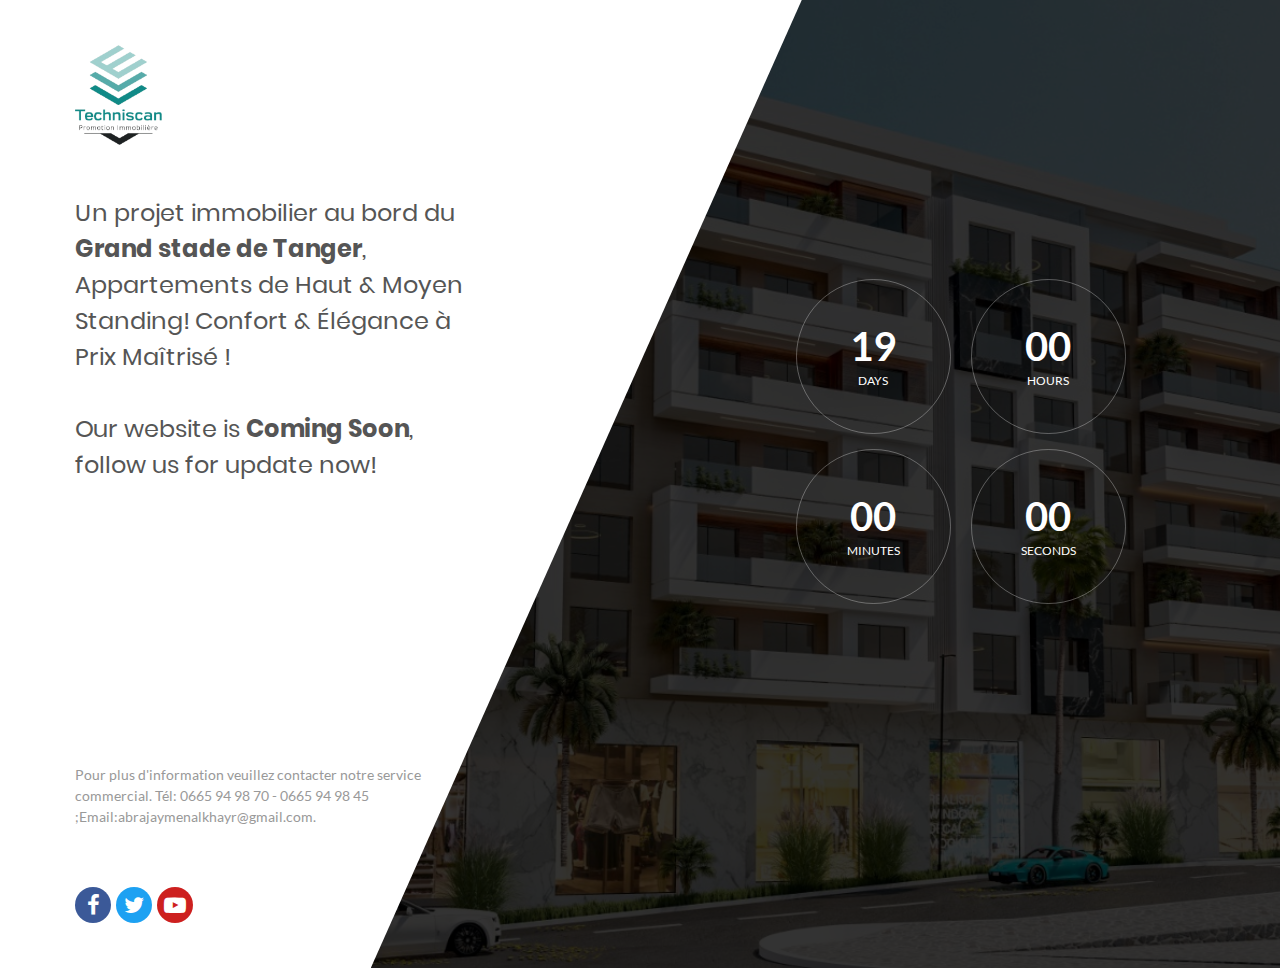
<file: index.html>
<!DOCTYPE html>
<html lang="en">
<head>
	<title>Coming Soon : www.techniskane.com</title>
	<meta charset="UTF-8">
	<meta name="viewport" content="width=device-width, initial-scale=1">
<!--===============================================================================================-->	
	<link rel="icon" type="image/png" href="images/icons/favicon.ico"/>
<!--===============================================================================================-->
	<link rel="stylesheet" type="text/css" href="vendor/bootstrap/css/bootstrap.min.css">
<!--===============================================================================================-->
	<link rel="stylesheet" type="text/css" href="fonts/font-awesome-4.7.0/css/font-awesome.min.css">
<!--===============================================================================================-->
	<link rel="stylesheet" type="text/css" href="vendor/animate/animate.css">
<!--===============================================================================================-->
	<link rel="stylesheet" type="text/css" href="vendor/select2/select2.min.css">
<!--===============================================================================================-->
	<link rel="stylesheet" type="text/css" href="css/util.css">
	<link rel="stylesheet" type="text/css" href="css/main.css">
<!--===============================================================================================-->
</head>
<body>
	
	
	<div class="size1 bg0 where1-parent">
		<!-- Coutdown -->
		<div class="flex-c-m bg-img1 size2 where1 overlay1 where2 respon2" style="background-image: url('images/bg01.jpg');">
			<div class="wsize2 flex-w flex-c-m cd100 js-tilt">
				<div class="flex-col-c-m size6 bor2 m-l-10 m-r-10 m-t-15">
					<span class="l2-txt1 p-b-9 days">7</span>
					<span class="s2-txt4">Days</span>
				</div>

				<div class="flex-col-c-m size6 bor2 m-l-10 m-r-10 m-t-15">
					<span class="l2-txt1 p-b-9 hours">17</span>
					<span class="s2-txt4">Hours</span>
				</div>

				<div class="flex-col-c-m size6 bor2 m-l-10 m-r-10 m-t-15">
					<span class="l2-txt1 p-b-9 minutes">50</span>
					<span class="s2-txt4">Minutes</span>
				</div>

				<div class="flex-col-c-m size6 bor2 m-l-10 m-r-10 m-t-15">
					<span class="l2-txt1 p-b-9 seconds">39</span>
					<span class="s2-txt4">Seconds</span>
				</div>
			</div>
		</div>
		
		<!-- Form -->
		<div class="size3 flex-col-sb flex-w p-l-75 p-r-75 p-t-45 p-b-45 respon1">
			<div class="wrap-pic1">
				<img src="images/icons/logo.png" alt="LOGO" style="height: 100px">
			</div>

			<div class="p-t-50 p-b-60">
				<p class="m1-txt1 p-b-36">
					Un projet immobilier au bord du <span class="m1-txt2">Grand stade de Tanger</span>, Appartements de Haut & Moyen Standing! Confort & Élégance à Prix Maîtrisé ! 
				</p>
				<p class="m1-txt1 p-b-36">
					Our website is <span class="m1-txt2">Coming Soon</span>, follow us for update now!
				</p>

				<!-- Countdown Section -->
<!-- Countdown Section -->
<div class="cd100" style="font-size:24px; margin-bottom:20px;"></div>

<!-- Map Section -->
<iframe 
    src="https://www.google.com/maps?q=Route+de+Rabat,+Grand+Stade+de+Tanger,+Abbraj+Aymen+El-Kheyr,+Morocco&output=embed"
    width="400" height="200" style="border:0;" allowfullscreen="" loading="lazy">
</iframe>

<!-- Countdown Script -->
<script>
    $('.cd100').countdown100({
        endtimeYear: 2025,
        endtimeMonth: 8,   // August
        endtimeDate: 19,
        endtimeHours: 0,
        endtimeMinutes: 0,
        endtimeSeconds: 0,
        timeZone: "Africa/Casablanca"
    });
</script>



				<p class="s2-txt3 p-t-18">
					Pour plus d'information veuillez contacter notre service commercial. Tél: 0665 94 98 70 - 0665 94 98 45 ;Email:abrajaymenalkhayr@gmail.com.
				</p>
			</div>

			<div class="flex-w">
				<a href="#" class="flex-c-m size5 bg3 how1 trans-04 m-r-5">
					<i class="fa fa-facebook"></i>
				</a>

				<a href="#" class="flex-c-m size5 bg4 how1 trans-04 m-r-5">
					<i class="fa fa-twitter"></i>
				</a>

				<a href="#" class="flex-c-m size5 bg5 how1 trans-04 m-r-5">
					<i class="fa fa-youtube-play"></i>
				</a>
			</div>
		</div>
	</div>



	

<!--===============================================================================================-->	
	<script src="vendor/jquery/jquery-3.2.1.min.js"></script>
<!--===============================================================================================-->
	<script src="vendor/bootstrap/js/popper.js"></script>
	<script src="vendor/bootstrap/js/bootstrap.min.js"></script>
<!--===============================================================================================-->
	<script src="vendor/select2/select2.min.js"></script>
<!--===============================================================================================-->
	<script src="vendor/countdowntime/moment.min.js"></script>
	<script src="vendor/countdowntime/moment-timezone.min.js"></script>
	<script src="vendor/countdowntime/moment-timezone-with-data.min.js"></script>
	<script src="vendor/countdowntime/countdowntime.js"></script>
	<script>
		$('.cd100').countdown100({
			/* Set Endtime here */
			/* Endtime must be > current time */
			endtimeYear: 2025,
			endtimeMonth: 8,  // August
			endtimeDate: 19,
			endtimeHours: 0,   // midnight
			endtimeMinutes: 0,
			endtimeSeconds: 0,
			timeZone: "Africa/Casablanca"
		});
	</script>
<!--===============================================================================================-->
	<script src="vendor/tilt/tilt.jquery.min.js"></script>
	<script >
		$('.js-tilt').tilt({
			scale: 1.1
		})
	</script>
<!--===============================================================================================-->
	<script src="js/main.js"></script>

</body>
</html>
</file>
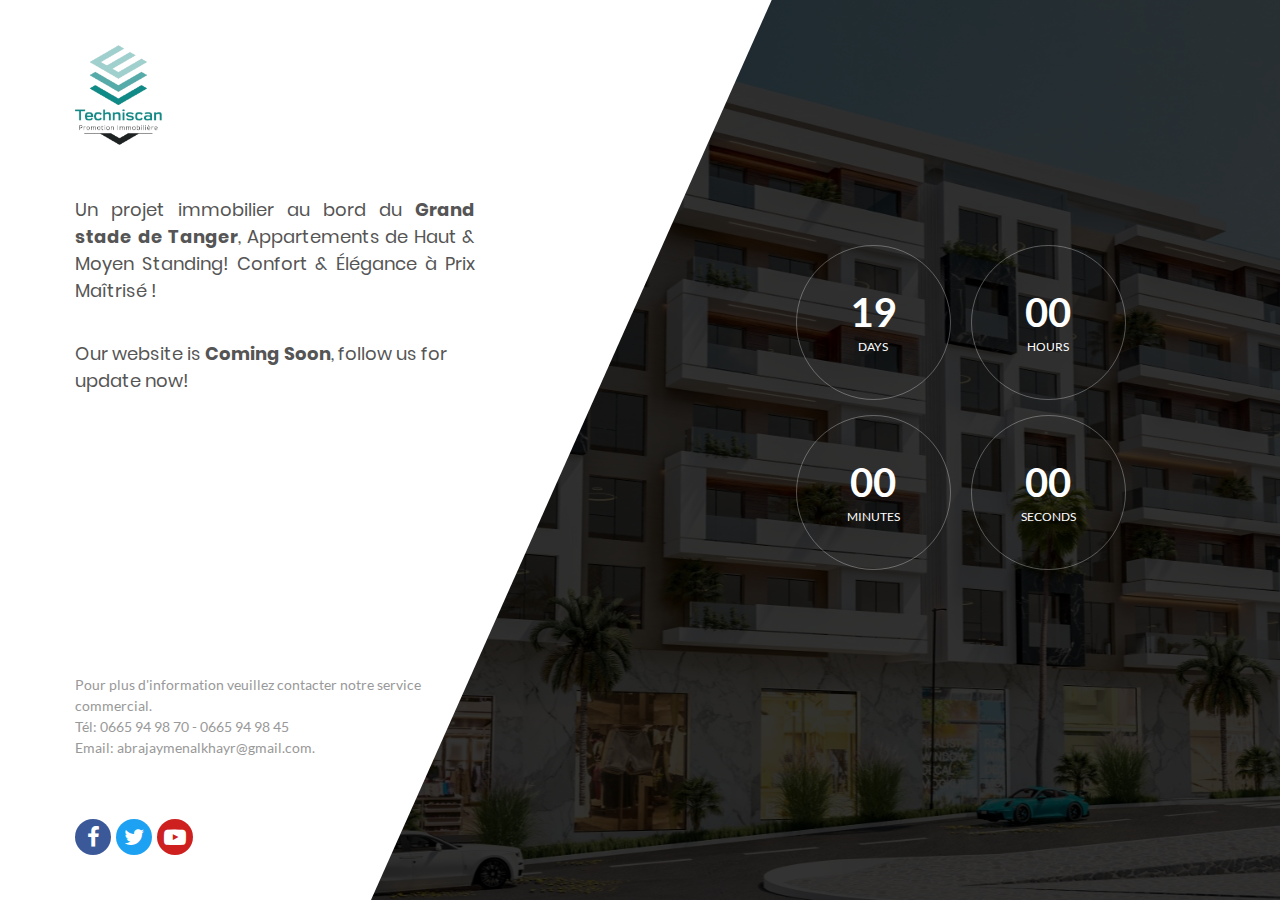
<file: EN cours/index.html>
<!DOCTYPE html>
<html lang="en">
<head>
	<title>Coming Soon : www.techniskane.com</title>
	<meta charset="UTF-8">
	<meta name="viewport" content="width=device-width, initial-scale=1">
<!--===============================================================================================-->	
	<link rel="icon" type="image/png" href="images/icons/favicon.ico"/>
<!--===============================================================================================-->
	<link rel="stylesheet" type="text/css" href="vendor/bootstrap/css/bootstrap.min.css">
<!--===============================================================================================-->
	<link rel="stylesheet" type="text/css" href="fonts/font-awesome-4.7.0/css/font-awesome.min.css">
<!--===============================================================================================-->
	<link rel="stylesheet" type="text/css" href="vendor/animate/animate.css">
<!--===============================================================================================-->
	<link rel="stylesheet" type="text/css" href="vendor/select2/select2.min.css">
<!--===============================================================================================-->
	<link rel="stylesheet" type="text/css" href="css/util.css">
	<link rel="stylesheet" type="text/css" href="css/main.css">
<!--===============================================================================================-->
</head>
<body>
	
	
	<div class="size1 bg0 where1-parent">
		<!-- Coutdown -->
		<div class="flex-c-m bg-img1 size2 where1 overlay1 where2 respon2" style="background-image: url('images/bg01.jpg');">
			<div class="wsize2 flex-w flex-c-m cd100 js-tilt">
				<div class="flex-col-c-m size6 bor2 m-l-10 m-r-10 m-t-15">
					<span class="l2-txt1 p-b-9 days">7</span>
					<span class="s2-txt4">Days</span>
				</div>

				<div class="flex-col-c-m size6 bor2 m-l-10 m-r-10 m-t-15">
					<span class="l2-txt1 p-b-9 hours">17</span>
					<span class="s2-txt4">Hours</span>
				</div>

				<div class="flex-col-c-m size6 bor2 m-l-10 m-r-10 m-t-15">
					<span class="l2-txt1 p-b-9 minutes">50</span>
					<span class="s2-txt4">Minutes</span>
				</div>

				<div class="flex-col-c-m size6 bor2 m-l-10 m-r-10 m-t-15">
					<span class="l2-txt1 p-b-9 seconds">39</span>
					<span class="s2-txt4">Seconds</span>
				</div>
			</div>
		</div>
		
		<!-- Form -->
		<div class="size3 flex-col-sb flex-w p-l-75 p-r-75 p-t-45 p-b-45 respon1">
			<div class="wrap-pic1">
				<img src="images/icons/logo.png" alt="LOGO" style="height: 100px">
			</div>

			<div class="p-t-50 p-b-60">
				<p class="m1-txt1 p-b-36" style="text-align:justify; font-size:18px;">
					Un projet immobilier au bord du <span class="m1-txt2" style="font-size:18px">Grand stade de Tanger</span>, Appartements de Haut & Moyen Standing! Confort & Élégance à Prix Maîtrisé ! 
				</p>
				<p class="m1-txt1 p-b-36" style="font-size:18px;">
					Our website is <span class="m1-txt2" style="font-size:18px">Coming Soon</span>, follow us for update now!
				</p>

				<!-- Countdown Section -->
<!-- Countdown Section -->
<div class="cd100" style="font-size:24px; margin-bottom:20px;"></div>

<!-- Map Section -->
<iframe
  src="https://www.google.com/maps/embed?pb=!1m18!1m12!1m3!1d3244.942181574414!2d-5.8680426!3d35.7377694!2m3!1f0!2f0!3f0!3m2!1i1024!2i768!4f13.1!3m3!1m2!1s0xd0b877f4f2e9659%3A0xae93ed37166ff3a5!2sAbraj%20ayman%20alkhayr!5e0!3m2!1sen!2sma!4v1691498592000!5m2!1sen!2sma"
  width="400" height="200" style="border:0;" allowfullscreen="" loading="lazy" referrerpolicy="no-referrer-when-downgrade">
</iframe>


<!-- Countdown Script -->
<script>
    $('.cd100').countdown100({
        endtimeYear: 2025,
        endtimeMonth: 8,   // August
        endtimeDate: 19,
        endtimeHours: 0,
        endtimeMinutes: 0,
        endtimeSeconds: 0,
        timeZone: "Africa/Casablanca"
    });
</script>



				<p class="s2-txt3 p-t-18">
					Pour plus d'information veuillez contacter notre service commercial. <br />Tél: 0665 94 98 70 - 0665 94 98 45 <br />Email: abrajaymenalkhayr@gmail.com.
				</p>
			</div>

			<div class="flex-w">
				<a href="#" class="flex-c-m size5 bg3 how1 trans-04 m-r-5">
					<i class="fa fa-facebook"></i>
				</a>

				<a href="#" class="flex-c-m size5 bg4 how1 trans-04 m-r-5">
					<i class="fa fa-twitter"></i>
				</a>

				<a href="#" class="flex-c-m size5 bg5 how1 trans-04 m-r-5">
					<i class="fa fa-youtube-play"></i>
				</a>
			</div>
		</div>
	</div>



	

<!--===============================================================================================-->	
	<script src="vendor/jquery/jquery-3.2.1.min.js"></script>
<!--===============================================================================================-->
	<script src="vendor/bootstrap/js/popper.js"></script>
	<script src="vendor/bootstrap/js/bootstrap.min.js"></script>
<!--===============================================================================================-->
	<script src="vendor/select2/select2.min.js"></script>
<!--===============================================================================================-->
	<script src="vendor/countdowntime/moment.min.js"></script>
	<script src="vendor/countdowntime/moment-timezone.min.js"></script>
	<script src="vendor/countdowntime/moment-timezone-with-data.min.js"></script>
	<script src="vendor/countdowntime/countdowntime.js"></script>
	<script>
		$('.cd100').countdown100({
			/* Set Endtime here */
			/* Endtime must be > current time */
			endtimeYear: 2025,
			endtimeMonth: 8,  // August
			endtimeDate: 19,
			endtimeHours: 0,   // midnight
			endtimeMinutes: 0,
			endtimeSeconds: 0,
			timeZone: "Africa/Casablanca"
		});
	</script>
<!--===============================================================================================-->
	<script src="vendor/tilt/tilt.jquery.min.js"></script>
	<script >
		$('.js-tilt').tilt({
			scale: 1.1
		})
	</script>
<!--===============================================================================================-->
	<script src="js/main.js"></script>

</body>
</html>
</file>
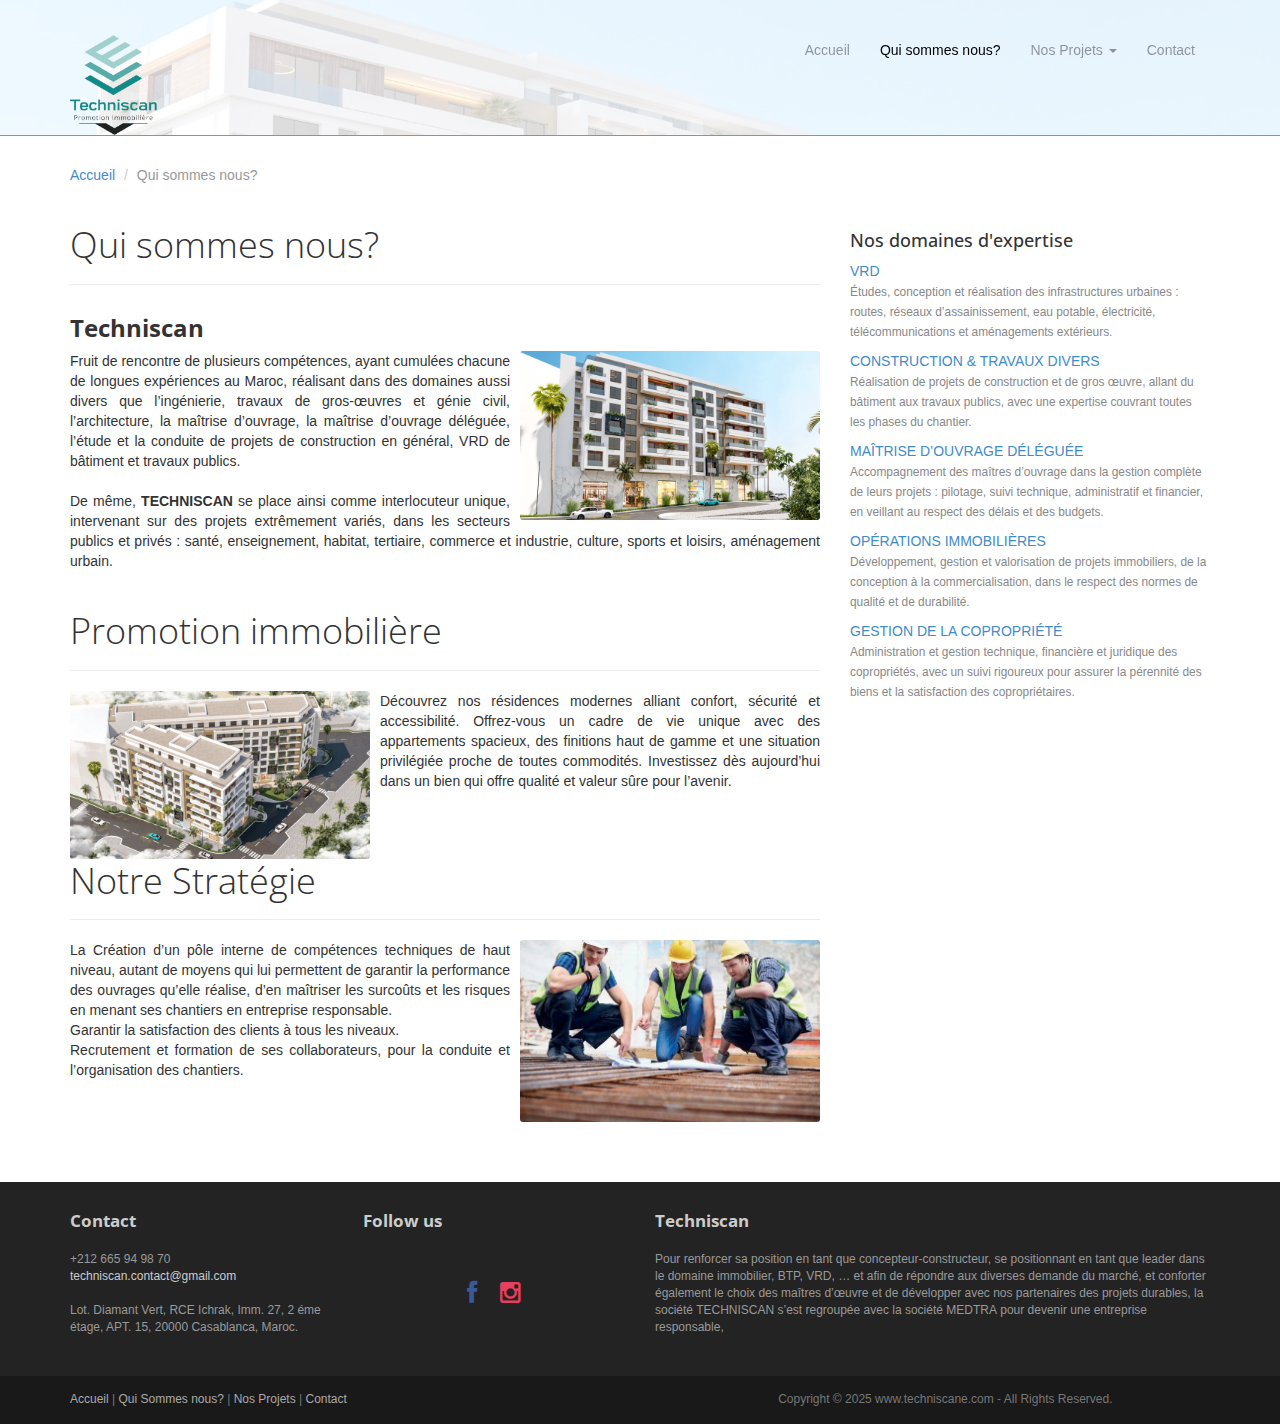
<file: about.html>
<!DOCTYPE html>
<html lang="en">
<head>
	<meta charset="utf-8">
	<meta name="viewport"    content="width=device-width, initial-scale=1.0">
	<meta name="description" content="">
	<meta name="author"      content="Sergey Pozhilov (GetTemplate.com)">
	
	<title>Techniscan - Promotion Immobilière</title>

	<link rel="shortcut icon" href="assets/images/gt_favicon.png">
	
	<link rel="stylesheet" media="screen" href="http://fonts.googleapis.com/css?family=Open+Sans:300,400,700">
	<link rel="stylesheet" href="assets/css/bootstrap.min.css">
	<link rel="stylesheet" href="assets/css/font-awesome.min.css">

	<!-- Custom styles for our template -->
	<link rel="stylesheet" href="assets/css/bootstrap-theme.css" media="screen" >
	<link rel="stylesheet" href="assets/css/main.css">

	<!-- HTML5 shim and Respond.js IE8 support of HTML5 elements and media queries -->
	<!--[if lt IE 9]>
	<script src="assets/js/html5shiv.js"></script>
	<script src="assets/js/respond.min.js"></script>
	<![endif]-->
</head>

<body>
	<!-- Fixed navbar -->
	<div class="navbar navbar-inverse navbar-fixed-top headroom" >
		<div class="container">
			<div class="navbar-header">
				<!-- Button for smallest screens -->
				<button type="button" class="navbar-toggle" data-toggle="collapse" data-target=".navbar-collapse"><span class="icon-bar"></span> <span class="icon-bar"></span> <span class="icon-bar"></span> </button>
				<a class="navbar-brand" href="index.html"><img src="assets/images/logo.png" alt="Progressus HTML5 template"></a>
			</div>
			<div class="navbar-collapse collapse">
				<ul class="nav navbar-nav pull-right">
					<li ><a href="index.html">Accueil</a></li>
					<li class="active"><a href="about.html">Qui sommes nous?</a></li>
					<li class="dropdown">
						<a href="#" class="dropdown-toggle" data-toggle="dropdown">Nos Projets <b class="caret"></b></a>
						<ul class="dropdown-menu">
							<li class="active"><a href="abrajaymenalkhayr.html">ABRAJ AYMEN AL-KHAYR</a></li>
							<li><a href="nejmasidimoumen.html">CASABLANCA - NEJMA SIDI MOUMEN</a></li>
							<li><a href="ahlamsakane.html">CASABLANCA - AHLAM SAKANE</a></li>
							<li><a href="opérationthegarden.html">CASABLANCA - OPERATION THE GARDEN</a></li>
							<li><a href="riadahlsala.html">Salé TABREKT - RYAD AHL SALA</a></li>
							<li><a href="wilayamediouna.html">WILAYA DU GRAND CASABLANCA - SETTAT - "Province de Mediouna"</a></li>
							
							
						</ul>
					</li>
					<li ><a href="contact.html">Contact</a></li>
					<!--<li><a class="btn" href="signin.html">SIGN IN / SIGN UP</a></li>-->
				</ul>
			</div><!--/.nav-collapse -->
		</div>
	</div> 
	<!-- /.navbar -->

	<header id="head" class="secondary"></header>

	<!-- container -->
	<div class="container">

		<ol class="breadcrumb">
			<li><a href="index.html">Accueil</a></li>
			<li class="active">Qui sommes nous?</li>
		</ol>

		<div class="row">
			
			<!-- Article main content -->
			<article class="col-sm-8 maincontent">
				<header class="page-header">
					<h1 class="page-title">Qui sommes nous?</h1>
				</header>
				<h3><b>Techniscan</b></h3>
				<p class="h-body text-justify"><img src="assets/images/mac.jpg" alt="" class="img-rounded pull-right" width="300" > Fruit de rencontre de plusieurs compétences, ayant cumulées chacune de longues expériences au Maroc, réalisant dans des domaines aussi divers que l’ingénierie, travaux de gros-œuvres et génie civil, l’architecture, la maîtrise d’ouvrage, la maîtrise d’ouvrage déléguée, l’étude et la conduite de projets de construction en général, VRD de bâtiment et travaux publics.

<br />
<br />
De même, <b>TECHNISCAN </b> se place ainsi comme interlocuteur unique, intervenant sur des projets extrêmement variés, dans les secteurs publics et privés : santé, enseignement, habitat, tertiaire, commerce et industrie, culture, sports et loisirs, aménagement urbain.</p></p>
				<header class="page-header">
					<h1 class="page-title">Promotion immobilière</h1>
				</header>
				
				<p class="h-body text-justify">
				<img src="assets/images/IMB6.jpg" alt="" class="img-rounded pull-left" width="300" >
				Découvrez nos résidences modernes alliant confort, sécurité et accessibilité. Offrez-vous un cadre de vie unique avec des appartements spacieux, des finitions haut de gamme et une situation privilégiée proche de toutes commodités. Investissez dès aujourd’hui dans un bien qui offre qualité et valeur sûre pour l’avenir.
				</p>
				<br/>
				<header class="page-header">
					<h1 class="page-title">Notre Stratégie</h1>
				</header>
				
				<p class="h-body text-justify"><img src="assets/images/Strategie.png" alt="" class="img-rounded pull-right" width="300" > La Création d’un pôle interne de compétences techniques de haut niveau, autant de moyens qui lui permettent de garantir la performance des ouvrages qu’elle réalise, d’en maîtriser les surcoûts et les risques en menant ses chantiers en entreprise responsable.
<br/> Garantir la satisfaction des clients à tous les niveaux.
<br/> Recrutement et formation de ses collaborateurs, pour la conduite et l’organisation des chantiers.</p>
			</article>
			
			
			<!-- /Article -->
			
			<!-- Sidebar -->
			<aside class="col-sm-4 sidebar sidebar-right">

				<div class="widget">
					<h4>Nos domaines d'expertise</h4>
					<ul class="list-unstyled list-spaces">
						<li><a href="">VRD</a><br><span class="small text-muted">Études, conception et réalisation des infrastructures urbaines : routes, réseaux d’assainissement, eau potable, électricité, télécommunications et aménagements extérieurs.</span></li>
						<li><a href="">CONSTRUCTION & TRAVAUX DIVERS</a><br><span class="small text-muted">Réalisation de projets de construction et de gros œuvre, allant du bâtiment aux travaux publics, avec une expertise couvrant toutes les phases du chantier.</span></li>
						<li><a href="">MAÎTRISE D’OUVRAGE DÉLÉGUÉE</a><br><span class="small text-muted">Accompagnement des maîtres d’ouvrage dans la gestion complète de leurs projets : pilotage, suivi technique, administratif et financier, en veillant au respect des délais et des budgets.</span></li>
						<li><a href="">OPÉRATIONS IMMOBILIÈRES</a><br><span class="small text-muted">Développement, gestion et valorisation de projets immobiliers, de la conception à la commercialisation, dans le respect des normes de qualité et de durabilité.</span></li>
						<li><a href="">GESTION DE LA COPROPRIÉTÉ</a><br><span class="small text-muted">Administration et gestion technique, financière et juridique des copropriétés, avec un suivi rigoureux pour assurer la pérennité des biens et la satisfaction des copropriétaires.</span></li>
					</ul>
				</div>

			</aside>
		
			<!-- /Sidebar -->

		</div>
		<!-- /container -->
	
	</div>



	<footer id="footer" class="top-space">

		<div class="footer1">
			<div class="container">
				<div class="row">
					
					<div class="col-md-3 widget">
						<h3 class="widget-title">Contact</h3>
						<div class="widget-body">
							<p>+212 665 94 98 70<br>
								<a href="mailto:#">techniscan.contact@gmail.com</a><br>
								<br>
								Lot. Diamant Vert, RCE Ichrak, Imm. 27, 2 éme étage, APT. 15, 20000 Casablanca, Maroc.
							</p>	
						</div>
					</div>

					<div class="col-md-3 widget">
						<h3 class="widget-title">Follow us</h3>
						<div class="widget-body">
							<p class="follow-me-icons clearfix">
								<div style="text-align:center; margin-top:30px;">
 <a href="https://web.facebook.com/people/Abraj-Aymen-Al-Khayr/61579174392303/" target="_blank" style="text-decoration: none; color: #3b5998;">
    <i class="fa fa-facebook fa-2x" style="margin: 0 10px;"></i>
  </a>

  <!-- Instagram -->
  <a href="https://www.instagram.com/abrajaymenalkhayr/" target="_blank" style="text-decoration: none; color: #E4405F;">
    <i class="fa fa-instagram fa-2x" style="margin: 0 10px;"></i>
  </a>
</div>
							</p>	
						</div>
					</div>

					<div class="col-md-6 widget">
						<h3 class="widget-title">Techniscan</h3>
						<div class="widget-body">
							<p>Pour renforcer sa position en tant que concepteur-constructeur, se positionnant en tant que leader dans le domaine immobilier, BTP, VRD, … et afin de répondre aux diverses demande du marché, et conforter également le choix des maîtres d’œuvre et de développer avec nos partenaires des projets durables, la société TECHNISCAN s’est  regroupée avec la société MEDTRA pour devenir une entreprise responsable, 
</p>
						</div>
					</div>

				</div> <!-- /row of widgets -->
			</div>
		</div>

		<div class="footer2">
			<div class="container">
				<div class="row">
					
					<div class="col-md-5 widget">
							<div class="widget-body">
								<p class="simplenav">
									<a href="index.html">Accueil</a> | 
									<a href="about.html">Qui Sommes nous?</a> |
									<a href="sidebar-right.html">Nos Projets</a> |
									<a href="contact.html">Contact</a> 
								</p>
							</div>
					</div>

					<div class="col-md-6 widget">
						<div class="widget-body">
							<p class="text-right">
								Copyright © 2025 www.techniscane.com - All Rights Reserved. 
							</p>
						</div>
					</div>

				</div> <!-- /row of widgets -->
			</div>
		</div>
	</footer>	
		

<script src="https://code.jquery.com/jquery-1.12.4.min.js"></script>
<script src="https://maxcdn.bootstrapcdn.com/bootstrap/3.3.7/js/bootstrap.min.js"></script>
	<script src="assets/js/headroom.min.js"></script>
	<script src="assets/js/jQuery.headroom.min.js"></script>
	<script src="assets/js/template.js"></script>
	


</body>
</html>
</file>
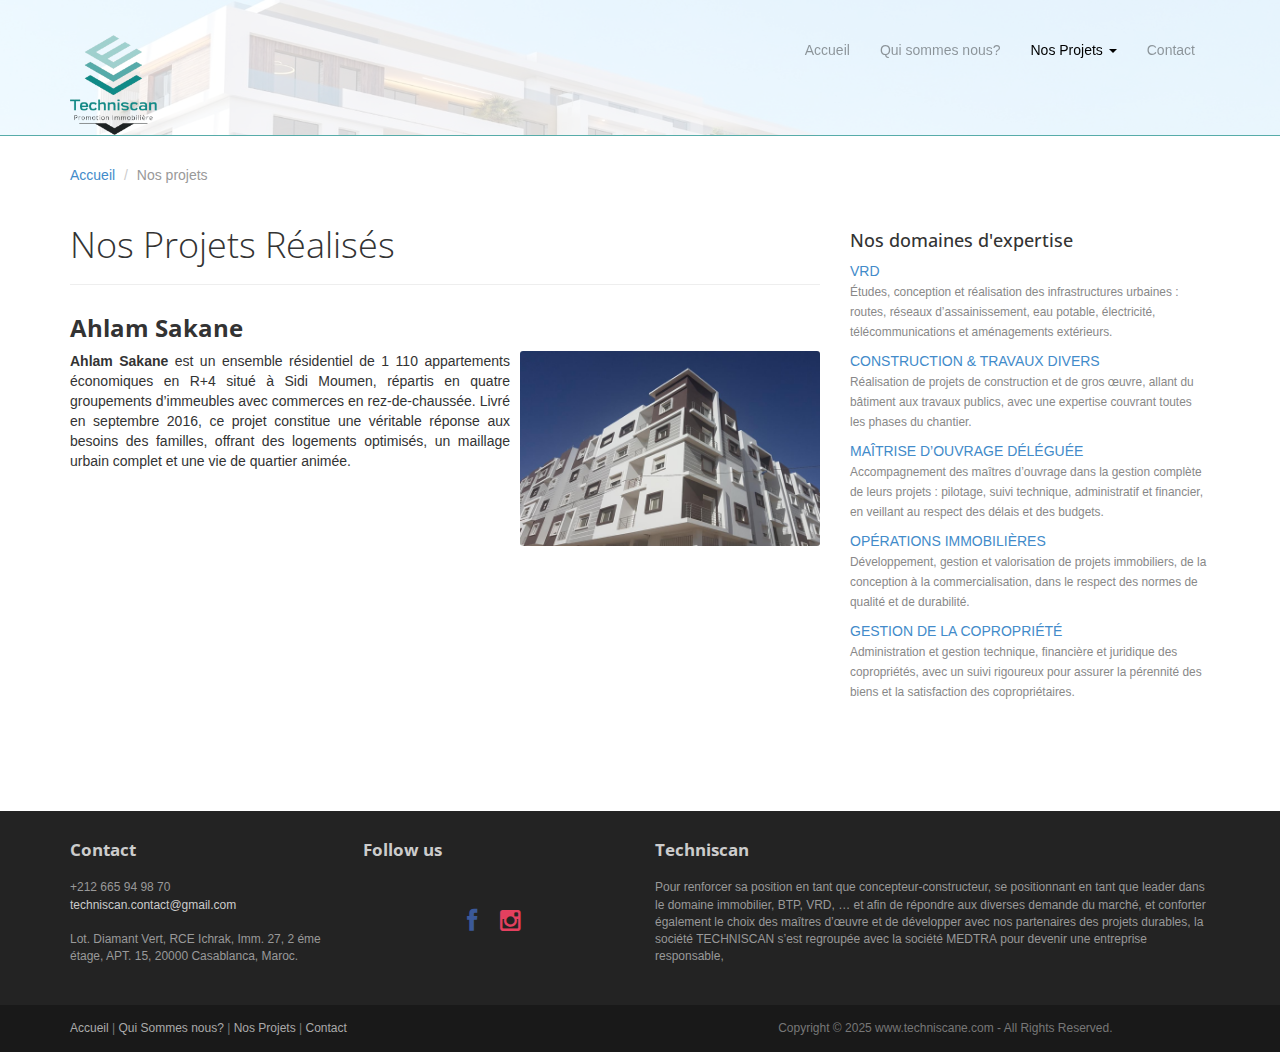
<file: ahlamsakane.html>
<!DOCTYPE html>
<html lang="en">
<head>
	<meta charset="utf-8">
	<meta name="viewport"    content="width=device-width, initial-scale=1.0">
	<meta name="description" content="abrajaymenalkhayr TANGER Projet IMMOBILIER HAUT STANDING MOYEN STANDING">
	<meta name="author"      content="othman bakkali yedri)">
	
	
	<title>Techniscan - Promotion Immobilière</title>

	<link rel="shortcut icon" href="assets/images/gt_favicon.png">
	
	<link rel="stylesheet" media="screen" href="http://fonts.googleapis.com/css?family=Open+Sans:300,400,700">
	<link rel="stylesheet" href="assets/css/bootstrap.min.css">
	<link rel="stylesheet" href="assets/css/font-awesome.min.css">

	<!-- Custom styles for our template -->
	<link rel="stylesheet" href="assets/css/bootstrap-theme.css" media="screen" >
	<link rel="stylesheet" href="assets/css/main.css">

	<!-- HTML5 shim and Respond.js IE8 support of HTML5 elements and media queries -->
	<!--[if lt IE 9]>
	<script src="assets/js/html5shiv.js"></script>
	<script src="assets/js/respond.min.js"></script>
	<![endif]-->
</head>

<body>
	<!-- Fixed navbar -->
	<div class="navbar navbar-inverse navbar-fixed-top headroom" >
		<div class="container">
			<div class="navbar-header">
				<!-- Button for smallest screens -->
				<button type="button" class="navbar-toggle" data-toggle="collapse" data-target=".navbar-collapse"><span class="icon-bar"></span> <span class="icon-bar"></span> <span class="icon-bar"></span> </button>
				<a class="navbar-brand" href="index.html"><img src="assets/images/logo.png" alt="Progressus HTML5 template"></a>
			</div>
			<div class="navbar-collapse collapse">
				<ul class="nav navbar-nav pull-right">
					<li ><a href="index.html">Accueil</a></li>
					<li ><a href="about.html">Qui sommes nous?</a></li>
					<li class="dropdown active">
						<a href="#" class="dropdown-toggle" data-toggle="dropdown">Nos Projets <b class="caret"></b></a>
						<ul class="dropdown-menu">
							<li ><a href="abrajaymenalkhayr.html">ABRAJ AYMEN AL-KHAYR</a></li>
							<li><a href="nejmasidimoumen.html">CASABLANCA - NEJMA SIDI MOUMEN</a></li>
							<li class="active"><a href="ahlamsakane.html">CASABLANCA - AHLAM SAKANE</a></li>
							<li><a href="operationthegarden.html">CASABLANCA - OPERATION THE GARDEN</a></li>
							<li><a href="riadahlsala.html">Salé TABREKT - RYAD AHL SALA</a></li>
							<li><a href="wilayamediouna.html">WILAYA DU GRAND CASABLANCA - SETTAT - "Province de Mediouna"</a></li>
							
							
						</ul>
					</li>
					<li ><a href="contact.html">Contact</a></li>
					<!--<li><a class="btn" href="signin.html">SIGN IN / SIGN UP</a></li>-->
				</ul>
			</div><!--/.nav-collapse -->
		</div>
	</div> 
	<!-- /.navbar -->

	<header id="head" class="secondary"></header>

	<!-- container -->
	<div class="container">

		<ol class="breadcrumb">
			<li><a href="index.html">Accueil</a></li>
			<li class="active">Nos projets</li>
		</ol>

		<div class="row">
			
			<!-- Article main content -->
			<article class="col-sm-8 maincontent">
				<header class="page-header">
					<h1 class="page-title">Nos Projets Réalisés</h1>
				</header>
				<h3><b>Ahlam Sakane</b></h3>
<p class="h-body text-justify">
	<img src="assets/images/ahlamsakane.png" alt="Ahlam Sakane" class="img-rounded pull-right" width="300">
	<b>Ahlam Sakane</b> est un ensemble résidentiel de 1 110 appartements économiques en R+4 situé à Sidi Moumen,
	répartis en quatre groupements d’immeubles avec commerces en rez-de-chaussée.
	Livré en septembre 2016, ce projet constitue une véritable réponse aux besoins des familles,
	offrant des logements optimisés, un maillage urbain complet et une vie de quartier animée.
</p>
</article>
			
			
			<!-- /Article -->
			
			<!-- Sidebar -->
			<aside class="col-sm-4 sidebar sidebar-right">

				<div class="widget">
					<h4>Nos domaines d'expertise</h4>
					<ul class="list-unstyled list-spaces">
						<li><a href="">VRD</a><br><span class="small text-muted">Études, conception et réalisation des infrastructures urbaines : routes, réseaux d’assainissement, eau potable, électricité, télécommunications et aménagements extérieurs.</span></li>
						<li><a href="">CONSTRUCTION & TRAVAUX DIVERS</a><br><span class="small text-muted">Réalisation de projets de construction et de gros œuvre, allant du bâtiment aux travaux publics, avec une expertise couvrant toutes les phases du chantier.</span></li>
						<li><a href="">MAÎTRISE D’OUVRAGE DÉLÉGUÉE</a><br><span class="small text-muted">Accompagnement des maîtres d’ouvrage dans la gestion complète de leurs projets : pilotage, suivi technique, administratif et financier, en veillant au respect des délais et des budgets.</span></li>
						<li><a href="">OPÉRATIONS IMMOBILIÈRES</a><br><span class="small text-muted">Développement, gestion et valorisation de projets immobiliers, de la conception à la commercialisation, dans le respect des normes de qualité et de durabilité.</span></li>
						<li><a href="">GESTION DE LA COPROPRIÉTÉ</a><br><span class="small text-muted">Administration et gestion technique, financière et juridique des copropriétés, avec un suivi rigoureux pour assurer la pérennité des biens et la satisfaction des copropriétaires.</span></li>
					</ul>
				</div>

			</aside>
		
			<!-- /Sidebar -->

		</div>
		<!-- /container -->
	
	</div>



	<footer id="footer" class="top-space">

		<div class="footer1">
			<div class="container">
				<div class="row">
					
					<div class="col-md-3 widget">
						<h3 class="widget-title">Contact</h3>
						<div class="widget-body">
							<p>+212 665 94 98 70<br>
								<a href="mailto:#">techniscan.contact@gmail.com</a><br>
								<br>
								Lot. Diamant Vert, RCE Ichrak, Imm. 27, 2 éme étage, APT. 15, 20000 Casablanca, Maroc.
							</p>	
						</div>
					</div>

					<div class="col-md-3 widget">
						<h3 class="widget-title">Follow us</h3>
						<div class="widget-body">
							<p class="follow-me-icons clearfix">
								<div style="text-align:center; margin-top:30px;">
 <a href="https://web.facebook.com/people/Abraj-Aymen-Al-Khayr/61579174392303/" target="_blank" style="text-decoration: none; color: #3b5998;">
    <i class="fa fa-facebook fa-2x" style="margin: 0 10px;"></i>
  </a>

  <!-- Instagram -->
  <a href="https://www.instagram.com/abrajaymenalkhayr/" target="_blank" style="text-decoration: none; color: #E4405F;">
    <i class="fa fa-instagram fa-2x" style="margin: 0 10px;"></i>
  </a>
</div>
							</p>	
						</div>
					</div>

					<div class="col-md-6 widget">
						<h3 class="widget-title">Techniscan</h3>
						<div class="widget-body">
							<p>Pour renforcer sa position en tant que concepteur-constructeur, se positionnant en tant que leader dans le domaine immobilier, BTP, VRD, … et afin de répondre aux diverses demande du marché, et conforter également le choix des maîtres d’œuvre et de développer avec nos partenaires des projets durables, la société TECHNISCAN s’est  regroupée avec la société MEDTRA pour devenir une entreprise responsable, 
</p>
						</div>
					</div>

				</div> <!-- /row of widgets -->
			</div>
		</div>

		<div class="footer2">
			<div class="container">
				<div class="row">
					
					<div class="col-md-5 widget">
							<div class="widget-body">
								<p class="simplenav">
									<a href="index.html">Accueil</a> | 
									<a href="about.html">Qui Sommes nous?</a> |
									<a href="abrajaymenalkhayr.html">Nos Projets</a> |
									<a href="contact.html">Contact</a> 
								</p>
							</div>
					</div>

					<div class="col-md-6 widget">
						<div class="widget-body">
							<p class="text-right">
								Copyright © 2025 www.techniscane.com - All Rights Reserved. 
							</p>
						</div>
					</div>

				</div> <!-- /row of widgets -->
			</div>
		</div>
	</footer>	
		




	<!-- JavaScript libs are placed at the end of the document so the pages load faster -->
<script src="https://code.jquery.com/jquery-1.12.4.min.js"></script>
<script src="https://maxcdn.bootstrapcdn.com/bootstrap/3.3.7/js/bootstrap.min.js"></script>
	<script src="assets/js/headroom.min.js"></script>
	<script src="assets/js/jQuery.headroom.min.js"></script>
	<script src="assets/js/template.js"></script>
	<script src="https://cdn.jsdelivr.net/npm/bootstrap@5.3.3/dist/js/bootstrap.bundle.min.js"></script>
<!-- Google tag (gtag.js) -->
<script async src="https://www.googletagmanager.com/gtag/js?id=G-11S2R9DKQC"></script>
<script>
  window.dataLayer = window.dataLayer || [];
  function gtag(){dataLayer.push(arguments);}
  gtag('js', new Date());

  gtag('config', 'G-11S2R9DKQC');
</script>
</body>
</html>
</file>
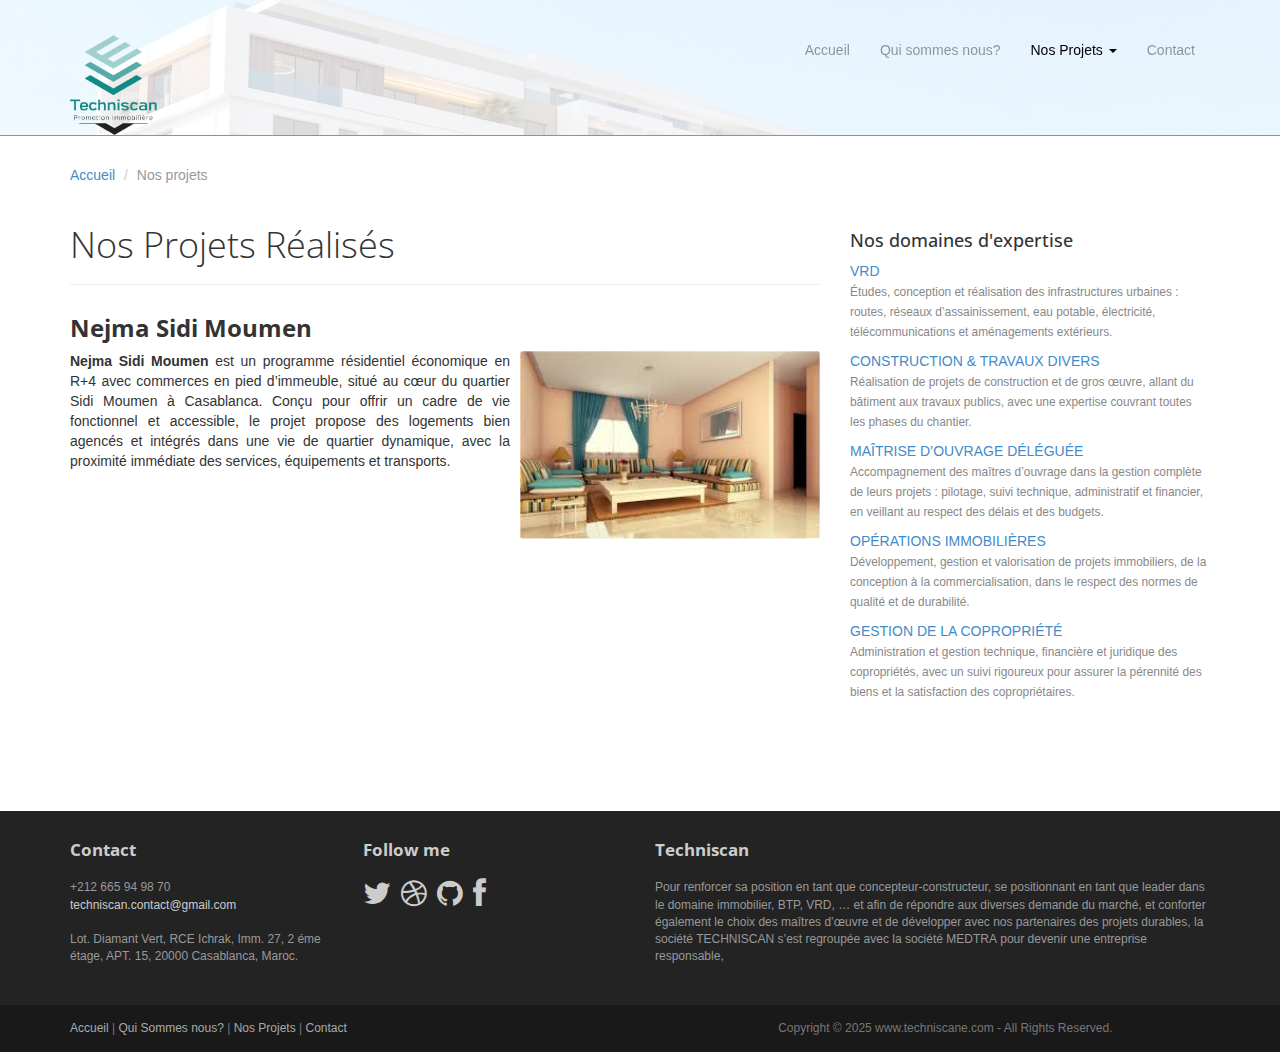
<file: nejmasidimoumen.html>
<!DOCTYPE html>
<html lang="en">
<head>
	<meta charset="utf-8">
	<meta name="viewport"    content="width=device-width, initial-scale=1.0">
	<meta name="description" content="">
	<meta name="author"      content="Sergey Pozhilov (GetTemplate.com)">
	
	<title>Techniscan - Promotion Immobilière</title>

	<link rel="shortcut icon" href="assets/images/gt_favicon.png">
	
	<link rel="stylesheet" media="screen" href="http://fonts.googleapis.com/css?family=Open+Sans:300,400,700">
	<link rel="stylesheet" href="assets/css/bootstrap.min.css">
	<link rel="stylesheet" href="assets/css/font-awesome.min.css">

	<!-- Custom styles for our template -->
	<link rel="stylesheet" href="assets/css/bootstrap-theme.css" media="screen" >
	<link rel="stylesheet" href="assets/css/main.css">

	<!-- HTML5 shim and Respond.js IE8 support of HTML5 elements and media queries -->
	<!--[if lt IE 9]>
	<script src="assets/js/html5shiv.js"></script>
	<script src="assets/js/respond.min.js"></script>
	<![endif]-->
</head>

<body>
	<!-- Fixed navbar -->
	<div class="navbar navbar-inverse navbar-fixed-top headroom" >
		<div class="container">
			<div class="navbar-header">
				<!-- Button for smallest screens -->
				<button type="button" class="navbar-toggle" data-toggle="collapse" data-target=".navbar-collapse"><span class="icon-bar"></span> <span class="icon-bar"></span> <span class="icon-bar"></span> </button>
				<a class="navbar-brand" href="index.html"><img src="assets/images/logo.png" alt="Progressus HTML5 template"></a>
			</div>
			<div class="navbar-collapse collapse">
				<ul class="nav navbar-nav pull-right">
					<li ><a href="index.html">Accueil</a></li>
					<li ><a href="about.html">Qui sommes nous?</a></li>
					<li class="dropdown active">
						<a href="#" class="dropdown-toggle" data-toggle="dropdown">Nos Projets <b class="caret"></b></a>
						<ul class="dropdown-menu">
							<li ><a href="abrajaymenalkhayr.html">ABRAJ AYMEN AL-KHAYR</a></li>
							<li class="active"><a href="nejmasidimoumen.html">CASABLANCA - NEJMA SIDI MOUMEN</a></li>
							<li><a href="ahlamsakane.html">CASABLANCA - AHLAM SAKANE</a></li>
							<li><a href="operationthegarden.html">CASABLANCA - OPERATION THE GARDEN</a></li>
							<li><a href="riadahlsala.html">Salé TABREKT - RYAD AHL SALA</a></li>
							<li><a href="wilayamediouna.html">WILAYA DU GRAND CASABLANCA - SETTAT - "Province de Mediouna"</a></li>
							
							
						</ul>
					</li>
					<li ><a href="contact.html">Contact</a></li>
					<!--<li><a class="btn" href="signin.html">SIGN IN / SIGN UP</a></li>-->
				</ul>
			</div><!--/.nav-collapse -->
		</div>
	</div> 
	<!-- /.navbar -->

	<header id="head" class="secondary"></header>

	<!-- container -->
	<div class="container">

		<ol class="breadcrumb">
			<li><a href="index.html">Accueil</a></li>
			<li class="active">Nos projets</li>
		</ol>

		<div class="row">
			
			<!-- Article main content -->
			<article class="col-sm-8 maincontent">
				<header class="page-header">
					<h1 class="page-title">Nos Projets Réalisés</h1>
				</header>
				<h3><b>Nejma Sidi Moumen</b></h3>
				<p class="h-body text-justify">
					<img src="assets/images/nejma.jpeg" alt="Nejma Sidi Moumen" class="img-rounded pull-right" width="300">
					<b>Nejma Sidi Moumen</b> est un programme résidentiel économique en R+4 avec commerces en pied d’immeuble,
					situé au cœur du quartier Sidi Moumen à Casablanca. Conçu pour offrir un cadre de vie fonctionnel et accessible,
					le projet propose des logements bien agencés et intégrés dans une vie de quartier dynamique,
					avec la proximité immédiate des services, équipements et transports.
				</p>
			</article>
			
			
			<!-- /Article -->
			
			<!-- Sidebar -->
			<aside class="col-sm-4 sidebar sidebar-right">

				<div class="widget">
					<h4>Nos domaines d'expertise</h4>
					<ul class="list-unstyled list-spaces">
						<li><a href="">VRD</a><br><span class="small text-muted">Études, conception et réalisation des infrastructures urbaines : routes, réseaux d’assainissement, eau potable, électricité, télécommunications et aménagements extérieurs.</span></li>
						<li><a href="">CONSTRUCTION & TRAVAUX DIVERS</a><br><span class="small text-muted">Réalisation de projets de construction et de gros œuvre, allant du bâtiment aux travaux publics, avec une expertise couvrant toutes les phases du chantier.</span></li>
						<li><a href="">MAÎTRISE D’OUVRAGE DÉLÉGUÉE</a><br><span class="small text-muted">Accompagnement des maîtres d’ouvrage dans la gestion complète de leurs projets : pilotage, suivi technique, administratif et financier, en veillant au respect des délais et des budgets.</span></li>
						<li><a href="">OPÉRATIONS IMMOBILIÈRES</a><br><span class="small text-muted">Développement, gestion et valorisation de projets immobiliers, de la conception à la commercialisation, dans le respect des normes de qualité et de durabilité.</span></li>
						<li><a href="">GESTION DE LA COPROPRIÉTÉ</a><br><span class="small text-muted">Administration et gestion technique, financière et juridique des copropriétés, avec un suivi rigoureux pour assurer la pérennité des biens et la satisfaction des copropriétaires.</span></li>
					</ul>
				</div>

			</aside>
		
			<!-- /Sidebar -->

		</div>
		<!-- /container -->
	
	</div>



	<footer id="footer" class="top-space">

		<div class="footer1">
			<div class="container">
				<div class="row">
					
					<div class="col-md-3 widget">
						<h3 class="widget-title">Contact</h3>
						<div class="widget-body">
							<p>+212 665 94 98 70<br>
								<a href="mailto:#">techniscan.contact@gmail.com</a><br>
								<br>
								Lot. Diamant Vert, RCE Ichrak, Imm. 27, 2 éme étage, APT. 15, 20000 Casablanca, Maroc.
							</p>	
						</div>
					</div>

					<div class="col-md-3 widget">
						<h3 class="widget-title">Follow me</h3>
						<div class="widget-body">
							<p class="follow-me-icons clearfix">
								<a href=""><i class="fa fa-twitter fa-2"></i></a>
								<a href=""><i class="fa fa-dribbble fa-2"></i></a>
								<a href=""><i class="fa fa-github fa-2"></i></a>
								<a href=""><i class="fa fa-facebook fa-2"></i></a>
							</p>	
						</div>
					</div>

					<div class="col-md-6 widget">
						<h3 class="widget-title">Techniscan</h3>
						<div class="widget-body">
							<p>Pour renforcer sa position en tant que concepteur-constructeur, se positionnant en tant que leader dans le domaine immobilier, BTP, VRD, … et afin de répondre aux diverses demande du marché, et conforter également le choix des maîtres d’œuvre et de développer avec nos partenaires des projets durables, la société TECHNISCAN s’est  regroupée avec la société MEDTRA pour devenir une entreprise responsable, 
</p>
						</div>
					</div>

				</div> <!-- /row of widgets -->
			</div>
		</div>

		<div class="footer2">
			<div class="container">
				<div class="row">
					
					<div class="col-md-5 widget">
							<div class="widget-body">
								<p class="simplenav">
									<a href="index.html">Accueil</a> | 
									<a href="about.html">Qui Sommes nous?</a> |
									<a href="abrajaymenalkhayr.html">Nos Projets</a> |
									<a href="contact.html">Contact</a> 
								</p>
							</div>
					</div>

					<div class="col-md-6 widget">
						<div class="widget-body">
							<p class="text-right">
								Copyright © 2025 www.techniscane.com - All Rights Reserved. 
							</p>
						</div>
					</div>

				</div> <!-- /row of widgets -->
			</div>
		</div>
	</footer>	
		




	<!-- JavaScript libs are placed at the end of the document so the pages load faster -->
<script src="https://code.jquery.com/jquery-1.12.4.min.js"></script>
<script src="https://maxcdn.bootstrapcdn.com/bootstrap/3.3.7/js/bootstrap.min.js"></script>
	<script src="assets/js/headroom.min.js"></script>
	<script src="assets/js/jQuery.headroom.min.js"></script>
	<script src="assets/js/template.js"></script>

</body>
</html>
</file>
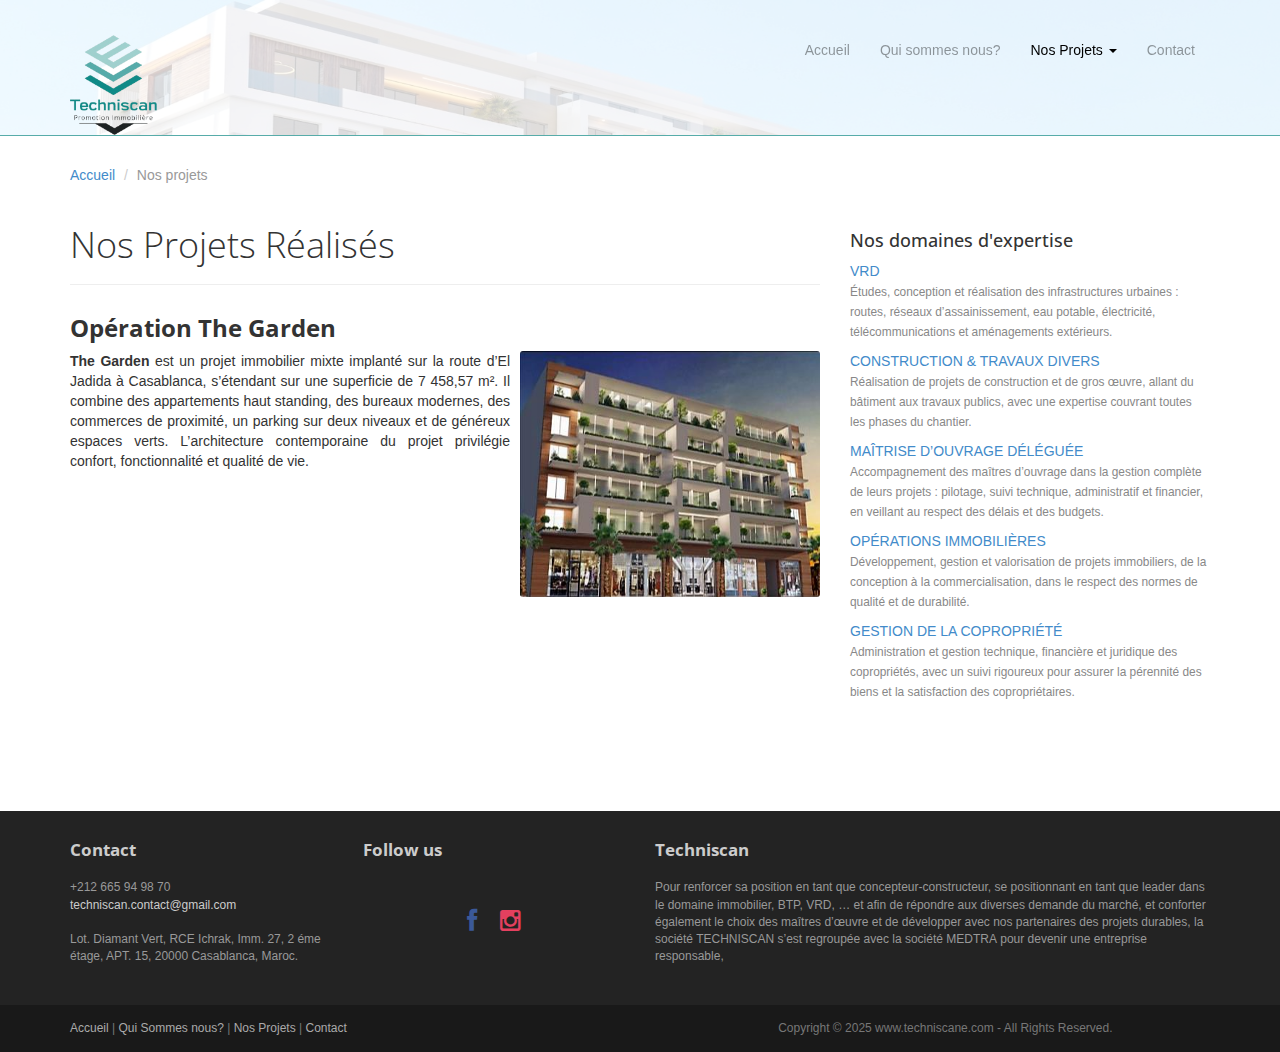
<file: operationthegarden.html>
<!DOCTYPE html>
<html lang="en">
<head>
	<meta charset="utf-8">
	<meta name="viewport"    content="width=device-width, initial-scale=1.0">
	<meta name="description" content="Promotion Immobilière">
	<meta name="author"      content="Techniscane">
	
	<title>Techniscan - Promotion Immobilière</title>

	<link rel="shortcut icon" href="assets/images/gt_favicon.png">
	
	<link rel="stylesheet" media="screen" href="http://fonts.googleapis.com/css?family=Open+Sans:300,400,700">
	<link rel="stylesheet" href="assets/css/bootstrap.min.css">
	<link rel="stylesheet" href="assets/css/font-awesome.min.css">

	<!-- Custom styles for our template -->
	<link rel="stylesheet" href="assets/css/bootstrap-theme.css" media="screen" >
	<link rel="stylesheet" href="assets/css/main.css">

	<!-- HTML5 shim and Respond.js IE8 support of HTML5 elements and media queries -->
	<!--[if lt IE 9]>
	<script src="assets/js/html5shiv.js"></script>
	<script src="assets/js/respond.min.js"></script>
	<![endif]-->
</head>

<body>
	<!-- Fixed navbar -->
	<div class="navbar navbar-inverse navbar-fixed-top headroom" >
		<div class="container">
			<div class="navbar-header">
				<!-- Button for smallest screens -->
				<button type="button" class="navbar-toggle" data-toggle="collapse" data-target=".navbar-collapse"><span class="icon-bar"></span> <span class="icon-bar"></span> <span class="icon-bar"></span> </button>
				<a class="navbar-brand" href="index.html"><img src="assets/images/logo.png" alt="Progressus HTML5 template"></a>
			</div>
			<div class="navbar-collapse collapse">
				<ul class="nav navbar-nav pull-right">
					<li ><a href="index.html">Accueil</a></li>
					<li ><a href="about.html">Qui sommes nous?</a></li>
					<li class="dropdown active">
						<a href="#"  class="dropdown-toggle" data-toggle="dropdown">Nos Projets <b class="caret"></b></a>
						<ul class="dropdown-menu">
							<li ><a href="abrajaymenalkhayr.html">ABRAJ AYMEN AL-KHAYR</a></li>
							<li><a href="nejmasidimoumen.html">CASABLANCA - NEJMA SIDI MOUMEN</a></li>
							<li><a href="ahlamsakane.html">CASABLANCA - AHLAM SAKANE</a></li>
							<li class="active"><a href="operationthegarden.html">CASABLANCA - OPERATION THE GARDEN</a></li>
							<li><a href="riadahlsala.html">Salé TABREKT - RYAD AHL SALA</a></li>
							<li><a href="wilayamediouna.html">WILAYA DU GRAND CASABLANCA - SETTAT - "Province de Mediouna"</a></li>
							
							
						</ul>
					</li>
					<li ><a href="contact.html">Contact</a></li>
					<!--<li><a class="btn" href="signin.html">SIGN IN / SIGN UP</a></li>-->
				</ul>
			</div><!--/.nav-collapse -->
		</div>
	</div> 
	<!-- /.navbar -->

	<header id="head" class="secondary"></header>

	<!-- container -->
	<div class="container">

		<ol class="breadcrumb">
			<li><a href="index.html">Accueil</a></li>
			<li class="active">Nos projets</li>
		</ol>

		<div class="row">
			
			<!-- Article main content -->
			<article class="col-sm-8 maincontent">
				<header class="page-header">
					<h1 class="page-title">Nos Projets Réalisés</h1>
				</header>
				
<!-- OPÉRATION THE GARDEN -->
<h3><b>Opération The Garden</b></h3>
<p class="h-body text-justify">
	<img src="assets/images/thegarden.png" alt="The Garden" class="img-rounded pull-right" width="300">
	<b>The Garden</b> est un projet immobilier mixte implanté sur la route d’El Jadida à Casablanca,
	s’étendant sur une superficie de 7 458,57 m². Il combine des appartements haut standing,
	des bureaux modernes, des commerces de proximité, un parking sur deux niveaux et de généreux espaces verts.
	L’architecture contemporaine du projet privilégie confort, fonctionnalité et qualité de vie.
</p></article>
			
			
			<!-- /Article -->
			
			<!-- Sidebar -->
			<aside class="col-sm-4 sidebar sidebar-right">

				<div class="widget">
					<h4>Nos domaines d'expertise</h4>
					<ul class="list-unstyled list-spaces">
						<li><a href="">VRD</a><br><span class="small text-muted">Études, conception et réalisation des infrastructures urbaines : routes, réseaux d’assainissement, eau potable, électricité, télécommunications et aménagements extérieurs.</span></li>
						<li><a href="">CONSTRUCTION & TRAVAUX DIVERS</a><br><span class="small text-muted">Réalisation de projets de construction et de gros œuvre, allant du bâtiment aux travaux publics, avec une expertise couvrant toutes les phases du chantier.</span></li>
						<li><a href="">MAÎTRISE D’OUVRAGE DÉLÉGUÉE</a><br><span class="small text-muted">Accompagnement des maîtres d’ouvrage dans la gestion complète de leurs projets : pilotage, suivi technique, administratif et financier, en veillant au respect des délais et des budgets.</span></li>
						<li><a href="">OPÉRATIONS IMMOBILIÈRES</a><br><span class="small text-muted">Développement, gestion et valorisation de projets immobiliers, de la conception à la commercialisation, dans le respect des normes de qualité et de durabilité.</span></li>
						<li><a href="">GESTION DE LA COPROPRIÉTÉ</a><br><span class="small text-muted">Administration et gestion technique, financière et juridique des copropriétés, avec un suivi rigoureux pour assurer la pérennité des biens et la satisfaction des copropriétaires.</span></li>
					</ul>
				</div>

			</aside>
		
			<!-- /Sidebar -->

		</div>
		<!-- /container -->
	
	</div>



	<footer id="footer" class="top-space">

		<div class="footer1">
			<div class="container">
				<div class="row">
					
					<div class="col-md-3 widget">
						<h3 class="widget-title">Contact</h3>
						<div class="widget-body">
							<p>+212 665 94 98 70<br>
								<a href="mailto:#">techniscan.contact@gmail.com</a><br>
								<br>
								Lot. Diamant Vert, RCE Ichrak, Imm. 27, 2 éme étage, APT. 15, 20000 Casablanca, Maroc.
							</p>	
						</div>
					</div>

					<div class="col-md-3 widget">
						<h3 class="widget-title">Follow us</h3>
						<div class="widget-body">
							<p class="follow-me-icons clearfix">
								<div style="text-align:center; margin-top:30px;">
 <a href="https://web.facebook.com/people/Abraj-Aymen-Al-Khayr/61579174392303/" target="_blank" style="text-decoration: none; color: #3b5998;">
    <i class="fa fa-facebook fa-2x" style="margin: 0 10px;"></i>
  </a>

  <!-- Instagram -->
  <a href="https://www.instagram.com/abrajaymenalkhayr/" target="_blank" style="text-decoration: none; color: #E4405F;">
    <i class="fa fa-instagram fa-2x" style="margin: 0 10px;"></i>
  </a>
</div>
							</p>	
						</div>
					</div>

					<div class="col-md-6 widget">
						<h3 class="widget-title">Techniscan</h3>
						<div class="widget-body">
							<p>Pour renforcer sa position en tant que concepteur-constructeur, se positionnant en tant que leader dans le domaine immobilier, BTP, VRD, … et afin de répondre aux diverses demande du marché, et conforter également le choix des maîtres d’œuvre et de développer avec nos partenaires des projets durables, la société TECHNISCAN s’est  regroupée avec la société MEDTRA pour devenir une entreprise responsable, 
</p>
						</div>
					</div>

				</div> <!-- /row of widgets -->
			</div>
		</div>

		<div class="footer2">
			<div class="container">
				<div class="row">
					
					<div class="col-md-5 widget">
							<div class="widget-body">
								<p class="simplenav">
									<a href="index.html">Accueil</a> | 
									<a href="about.html">Qui Sommes nous?</a> |
									<a href="abrajaymenalkhayr.html">Nos Projets</a> |
									<a href="contact.html">Contact</a> 
								</p>
							</div>
					</div>

					<div class="col-md-6 widget">
						<div class="widget-body">
							<p class="text-right">
								Copyright © 2025 www.techniscane.com - All Rights Reserved. 
							</p>
						</div>
					</div>

				</div> <!-- /row of widgets -->
			</div>
		</div>
	</footer>	
		




	<!-- JavaScript libs are placed at the end of the document so the pages load faster -->
<script src="https://code.jquery.com/jquery-1.12.4.min.js"></script>
<script src="https://maxcdn.bootstrapcdn.com/bootstrap/3.3.7/js/bootstrap.min.js"></script>
	<script src="assets/js/headroom.min.js"></script>
	<script src="assets/js/jQuery.headroom.min.js"></script>
	<script src="assets/js/template.js"></script>

</body>
</html>
</file>
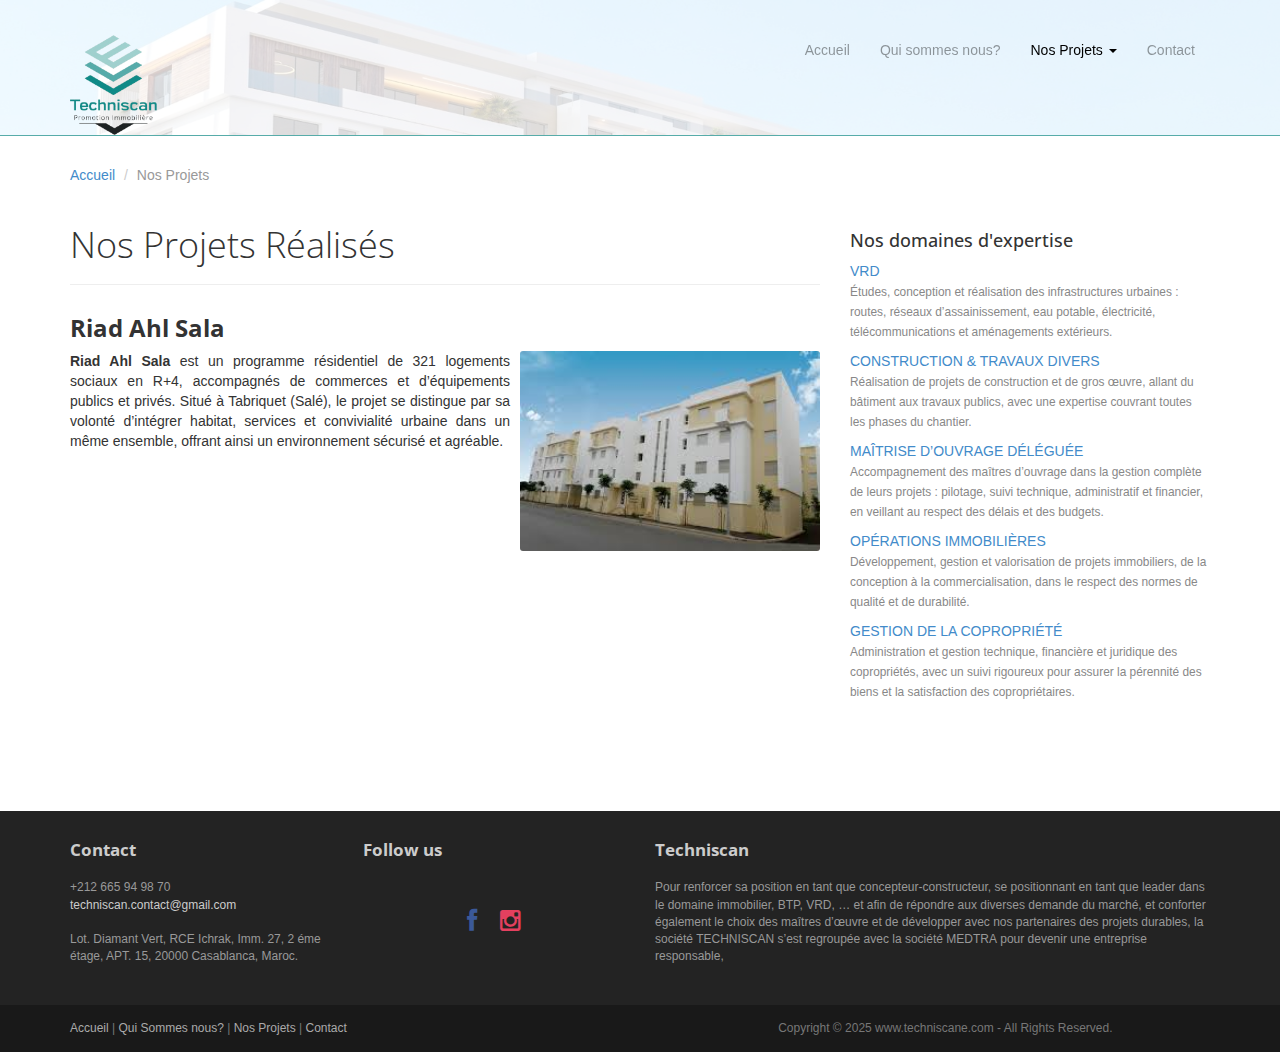
<file: riadahlsala.html>
<!DOCTYPE html>
<html lang="en">
<head>
	<meta charset="utf-8">
	<meta name="viewport"    content="width=device-width, initial-scale=1.0">
	<meta name="description" content="abrajaymenalkhayr TANGER Projet IMMOBILIER HAUT STANDING MOYEN STANDING">
	<meta name="author"      content="othman bakkali yedri)">
	
	<title>Techniscan - Promotion Immobilière</title>

	<link rel="shortcut icon" href="assets/images/gt_favicon.png">
	
	<link rel="stylesheet" media="screen" href="http://fonts.googleapis.com/css?family=Open+Sans:300,400,700">
	<link rel="stylesheet" href="assets/css/bootstrap.min.css">
	<link rel="stylesheet" href="assets/css/font-awesome.min.css">

	<!-- Custom styles for our template -->
	<link rel="stylesheet" href="assets/css/bootstrap-theme.css" media="screen" >
	<link rel="stylesheet" href="assets/css/main.css">

	<!-- HTML5 shim and Respond.js IE8 support of HTML5 elements and media queries -->
	<!--[if lt IE 9]>
	<script src="assets/js/html5shiv.js"></script>
	<script src="assets/js/respond.min.js"></script>
	<![endif]-->
</head>

<body>
	<!-- Fixed navbar -->
	<div class="navbar navbar-inverse navbar-fixed-top headroom" >
		<div class="container">
			<div class="navbar-header">
				<!-- Button for smallest screens -->
				<button type="button" class="navbar-toggle" data-toggle="collapse" data-target=".navbar-collapse"><span class="icon-bar"></span> <span class="icon-bar"></span> <span class="icon-bar"></span> </button>
				<a class="navbar-brand" href="index.html"><img src="assets/images/logo.png" alt="Progressus HTML5 template"></a>
			</div>
			<div class="navbar-collapse collapse">
				<ul class="nav navbar-nav pull-right">
					<li ><a href="index.html">Accueil</a></li>
					<li ><a href="about.html">Qui sommes nous?</a></li>
					<li class="dropdown active">
						<a href="#"  class="dropdown-toggle" data-toggle="dropdown">Nos Projets <b class="caret"></b></a>
						<ul class="dropdown-menu">
							<li ><a href="abrajaymenalkhayr.html">ABRAJ AYMEN AL-KHAYR</a></li>
							<li><a href="nejmasidimoumen.html">CASABLANCA - NEJMA SIDI MOUMEN</a></li>
							<li><a href="ahlamsakane.html">CASABLANCA - AHLAM SAKANE</a></li>
							<li><a href="operationthegarden.html">CASABLANCA - OPERATION THE GARDEN</a></li>
							<li class="active"><a href="riadahlsala.html">Salé TABREKT - RYAD AHL SALA</a></li>
							<li><a href="wilayamediouna.html">WILAYA DU GRAND CASABLANCA - SETTAT - "Province de Mediouna"</a></li>
							
							
						</ul>
					</li>
					<li ><a href="contact.html">Contact</a></li>
					<!--<li><a class="btn" href="signin.html">SIGN IN / SIGN UP</a></li>-->
				</ul>
			</div><!--/.nav-collapse -->
		</div>
	</div> 
	<!-- /.navbar -->

	<header id="head" class="secondary"></header>

	<!-- container -->
	<div class="container">

		<ol class="breadcrumb">
			<li><a href="index.html">Accueil</a></li>
			<li class="active">Nos Projets</li>
		</ol>

		<div class="row">
			
			<!-- Article main content -->
			<article class="col-sm-8 maincontent">
				<header class="page-header">
					<h1 class="page-title">Nos Projets Réalisés</h1>
				</header>
				
				
				


<!-- RIAD AHL SALAM -->
<h3><b>Riad Ahl Sala</b></h3>
<p class="h-body text-justify">
	<img src="assets/images/riad.jpeg" alt="Riad Ahl Sala" class="img-rounded pull-right" width="300">
	<b>Riad Ahl Sala</b> est un programme résidentiel de 321 logements sociaux en R+4,
	accompagnés de commerces et d’équipements publics et privés.
	Situé à Tabriquet (Salé), le projet se distingue par sa volonté d’intégrer habitat, services
	et convivialité urbaine dans un même ensemble, offrant ainsi un environnement sécurisé et agréable.
</p>

			</article>
			
			
			<!-- /Article -->
			
			<!-- Sidebar -->
			<aside class="col-sm-4 sidebar sidebar-right">

				<div class="widget">
					<h4>Nos domaines d'expertise</h4>
					<ul class="list-unstyled list-spaces">
						<li><a href="">VRD</a><br><span class="small text-muted">Études, conception et réalisation des infrastructures urbaines : routes, réseaux d’assainissement, eau potable, électricité, télécommunications et aménagements extérieurs.</span></li>
						<li><a href="">CONSTRUCTION & TRAVAUX DIVERS</a><br><span class="small text-muted">Réalisation de projets de construction et de gros œuvre, allant du bâtiment aux travaux publics, avec une expertise couvrant toutes les phases du chantier.</span></li>
						<li><a href="">MAÎTRISE D’OUVRAGE DÉLÉGUÉE</a><br><span class="small text-muted">Accompagnement des maîtres d’ouvrage dans la gestion complète de leurs projets : pilotage, suivi technique, administratif et financier, en veillant au respect des délais et des budgets.</span></li>
						<li><a href="">OPÉRATIONS IMMOBILIÈRES</a><br><span class="small text-muted">Développement, gestion et valorisation de projets immobiliers, de la conception à la commercialisation, dans le respect des normes de qualité et de durabilité.</span></li>
						<li><a href="">GESTION DE LA COPROPRIÉTÉ</a><br><span class="small text-muted">Administration et gestion technique, financière et juridique des copropriétés, avec un suivi rigoureux pour assurer la pérennité des biens et la satisfaction des copropriétaires.</span></li>
					</ul>
				</div>

			</aside>
		
			<!-- /Sidebar -->

		</div>
		<!-- /container -->
	
	</div>



	<footer id="footer" class="top-space">

		<div class="footer1">
			<div class="container">
				<div class="row">
					
					<div class="col-md-3 widget">
						<h3 class="widget-title">Contact</h3>
						<div class="widget-body">
							<p>+212 665 94 98 70<br>
								<a href="mailto:#">techniscan.contact@gmail.com</a><br>
								<br>
								Lot. Diamant Vert, RCE Ichrak, Imm. 27, 2 éme étage, APT. 15, 20000 Casablanca, Maroc.
							</p>	
						</div>
					</div>

					<div class="col-md-3 widget">
						<h3 class="widget-title">Follow us</h3>
						<div class="widget-body">
							<p class="follow-me-icons clearfix">
								<div style="text-align:center; margin-top:30px;">
 <a href="https://web.facebook.com/people/Abraj-Aymen-Al-Khayr/61579174392303/" target="_blank" style="text-decoration: none; color: #3b5998;">
    <i class="fa fa-facebook fa-2x" style="margin: 0 10px;"></i>
  </a>

  <!-- Instagram -->
  <a href="https://www.instagram.com/abrajaymenalkhayr/" target="_blank" style="text-decoration: none; color: #E4405F;">
    <i class="fa fa-instagram fa-2x" style="margin: 0 10px;"></i>
  </a>
</div>
							</p>	
						</div>
					</div>

					<div class="col-md-6 widget">
						<h3 class="widget-title">Techniscan</h3>
						<div class="widget-body">
							<p>Pour renforcer sa position en tant que concepteur-constructeur, se positionnant en tant que leader dans le domaine immobilier, BTP, VRD, … et afin de répondre aux diverses demande du marché, et conforter également le choix des maîtres d’œuvre et de développer avec nos partenaires des projets durables, la société TECHNISCAN s’est  regroupée avec la société MEDTRA pour devenir une entreprise responsable, 
</p>
						</div>
					</div>

				</div> <!-- /row of widgets -->
			</div>
		</div>

		<div class="footer2">
			<div class="container">
				<div class="row">
					
					<div class="col-md-5 widget">
							<div class="widget-body">
								<p class="simplenav">
									<a href="index.html">Accueil</a> | 
									<a href="about.html">Qui Sommes nous?</a> |
									<a href="abrajaymenalkhayr.html">Nos Projets</a> |
									<a href="contact.html">Contact</a> 
								</p>
							</div>
					</div>

					<div class="col-md-6 widget">
						<div class="widget-body">
							<p class="text-right">
								Copyright © 2025 www.techniscane.com - All Rights Reserved. 
							</p>
						</div>
					</div>

				</div> <!-- /row of widgets -->
			</div>
		</div>
	</footer>	
		




	<!-- JavaScript libs are placed at the end of the document so the pages load faster -->
<script src="https://code.jquery.com/jquery-1.12.4.min.js"></script>
<script src="https://maxcdn.bootstrapcdn.com/bootstrap/3.3.7/js/bootstrap.min.js"></script>
	<script src="assets/js/headroom.min.js"></script>
	<script src="assets/js/jQuery.headroom.min.js"></script>
	<script src="assets/js/template.js"></script>
<!-- Google tag (gtag.js) -->
<script async src="https://www.googletagmanager.com/gtag/js?id=G-11S2R9DKQC"></script>
<script>
  window.dataLayer = window.dataLayer || [];
  function gtag(){dataLayer.push(arguments);}
  gtag('js', new Date());

  gtag('config', 'G-11S2R9DKQC');
</script>
</body>
</html>
</file>
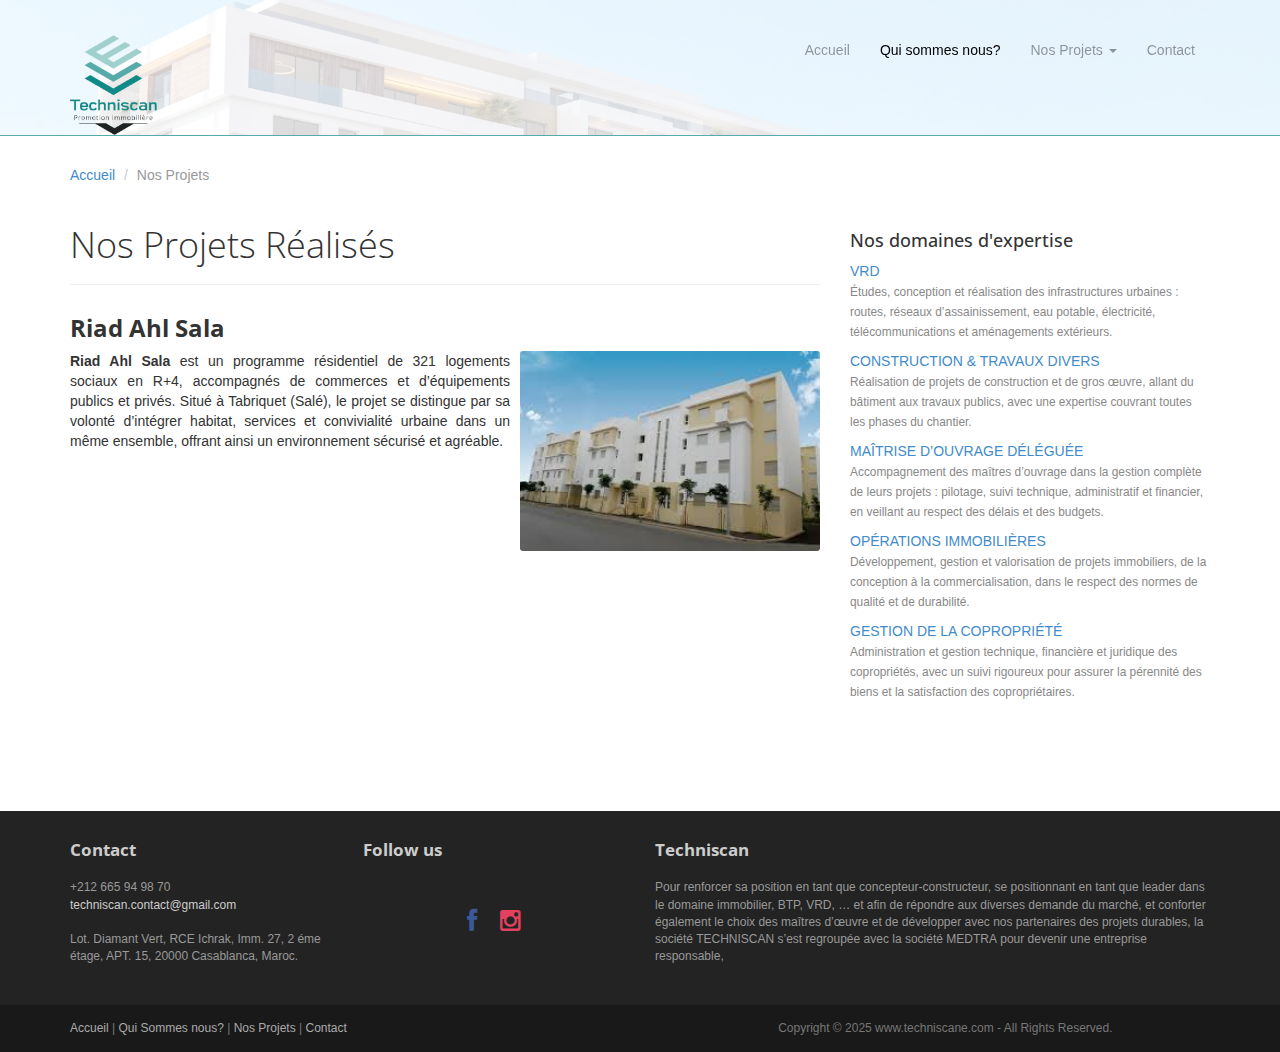
<file: riadahlsalam.html>
<!DOCTYPE html>
<html lang="en">
<head>
	<meta charset="utf-8">
	<meta name="viewport"    content="width=device-width, initial-scale=1.0">
	<meta name="description" content="abrajaymenalkhayr TANGER Projet IMMOBILIER HAUT STANDING MOYEN STANDING">
	<meta name="author"      content="othman bakkali yedri)">
	
	<title>Techniscan - Promotion Immobilière</title>

	<link rel="shortcut icon" href="assets/images/gt_favicon.png">
	
	<link rel="stylesheet" media="screen" href="http://fonts.googleapis.com/css?family=Open+Sans:300,400,700">
	<link rel="stylesheet" href="assets/css/bootstrap.min.css">
	<link rel="stylesheet" href="assets/css/font-awesome.min.css">

	<!-- Custom styles for our template -->
	<link rel="stylesheet" href="assets/css/bootstrap-theme.css" media="screen" >
	<link rel="stylesheet" href="assets/css/main.css">

	<!-- HTML5 shim and Respond.js IE8 support of HTML5 elements and media queries -->
	<!--[if lt IE 9]>
	<script src="assets/js/html5shiv.js"></script>
	<script src="assets/js/respond.min.js"></script>
	<![endif]-->
</head>

<body>
	<!-- Fixed navbar -->
	<div class="navbar navbar-inverse navbar-fixed-top headroom" >
		<div class="container">
			<div class="navbar-header">
				<!-- Button for smallest screens -->
				<button type="button" class="navbar-toggle" data-toggle="collapse" data-target=".navbar-collapse"><span class="icon-bar"></span> <span class="icon-bar"></span> <span class="icon-bar"></span> </button>
				<a class="navbar-brand" href="index.html"><img src="assets/images/logo.png" alt="Progressus HTML5 template"></a>
			</div>
			<div class="navbar-collapse collapse">
				<ul class="nav navbar-nav pull-right">
					<li ><a href="index.html">Accueil</a></li>
					<li class="active"><a href="about.html">Qui sommes nous?</a></li>
					<li class="dropdown">
						<a href="#"  class="dropdown-toggle" data-toggle="dropdown">Nos Projets <b class="caret"></b></a>
						<ul class="dropdown-menu">
							<li ><a href="abrajaymenalkhayr.html">ABRAJ AYMEN AL-KHAYR</a></li>
							<li><a href="nejmasidimoumen.html">CASABLANCA - NEJMA SIDI MOUMEN</a></li>
							<li><a href="ahlamsakane.html">CASABLANCA - AHLAM SAKANE</a></li>
							<li><a href="operationthegarden.html">CASABLANCA - OPERATION THE GARDEN</a></li>
							<li><a href="riadahlsala.html">Salé TABREKT - RYAD AHL SALA</a></li>
							<li><a href="wilayamediouna.html">WILAYA DU GRAND CASABLANCA - SETTAT - "Province de Mediouna"</a></li>
							
							
						</ul>
					</li>
					<li ><a href="contact.html">Contact</a></li>
					<!--<li><a class="btn" href="signin.html">SIGN IN / SIGN UP</a></li>-->
				</ul>
			</div><!--/.nav-collapse -->
		</div>
	</div> 
	<!-- /.navbar -->

	<header id="head" class="secondary"></header>

	<!-- container -->
	<div class="container">

		<ol class="breadcrumb">
			<li><a href="index.html">Accueil</a></li>
			<li class="active">Nos Projets</li>
		</ol>

		<div class="row">
			
			<!-- Article main content -->
			<article class="col-sm-8 maincontent">
				<header class="page-header">
					<h1 class="page-title">Nos Projets Réalisés</h1>
				</header>
				
				
				


<!-- RIAD AHL SALAM -->
<h3><b>Riad Ahl Sala</b></h3>
<p class="h-body text-justify">
	<img src="assets/images/riad.jpeg" alt="Riad Ahl Salam" class="img-rounded pull-right" width="300">
	<b>Riad Ahl Sala</b> est un programme résidentiel de 321 logements sociaux en R+4,
	accompagnés de commerces et d’équipements publics et privés.
	Situé à Tabriquet (Salé), le projet se distingue par sa volonté d’intégrer habitat, services
	et convivialité urbaine dans un même ensemble, offrant ainsi un environnement sécurisé et agréable.
</p>

			</article>
			
			
			<!-- /Article -->
			
			<!-- Sidebar -->
			<aside class="col-sm-4 sidebar sidebar-right">

				<div class="widget">
					<h4>Nos domaines d'expertise</h4>
					<ul class="list-unstyled list-spaces">
						<li><a href="">VRD</a><br><span class="small text-muted">Études, conception et réalisation des infrastructures urbaines : routes, réseaux d’assainissement, eau potable, électricité, télécommunications et aménagements extérieurs.</span></li>
						<li><a href="">CONSTRUCTION & TRAVAUX DIVERS</a><br><span class="small text-muted">Réalisation de projets de construction et de gros œuvre, allant du bâtiment aux travaux publics, avec une expertise couvrant toutes les phases du chantier.</span></li>
						<li><a href="">MAÎTRISE D’OUVRAGE DÉLÉGUÉE</a><br><span class="small text-muted">Accompagnement des maîtres d’ouvrage dans la gestion complète de leurs projets : pilotage, suivi technique, administratif et financier, en veillant au respect des délais et des budgets.</span></li>
						<li><a href="">OPÉRATIONS IMMOBILIÈRES</a><br><span class="small text-muted">Développement, gestion et valorisation de projets immobiliers, de la conception à la commercialisation, dans le respect des normes de qualité et de durabilité.</span></li>
						<li><a href="">GESTION DE LA COPROPRIÉTÉ</a><br><span class="small text-muted">Administration et gestion technique, financière et juridique des copropriétés, avec un suivi rigoureux pour assurer la pérennité des biens et la satisfaction des copropriétaires.</span></li>
					</ul>
				</div>

			</aside>
		
			<!-- /Sidebar -->

		</div>
		<!-- /container -->
	
	</div>



	<footer id="footer" class="top-space">

		<div class="footer1">
			<div class="container">
				<div class="row">
					
					<div class="col-md-3 widget">
						<h3 class="widget-title">Contact</h3>
						<div class="widget-body">
							<p>+212 665 94 98 70<br>
								<a href="mailto:#">techniscan.contact@gmail.com</a><br>
								<br>
								Lot. Diamant Vert, RCE Ichrak, Imm. 27, 2 éme étage, APT. 15, 20000 Casablanca, Maroc.
							</p>	
						</div>
					</div>

					<div class="col-md-3 widget">
						<h3 class="widget-title">Follow us</h3>
						<div class="widget-body">
							<p class="follow-me-icons clearfix">
								<div style="text-align:center; margin-top:30px;">
 <a href="https://web.facebook.com/people/Abraj-Aymen-Al-Khayr/61579174392303/" target="_blank" style="text-decoration: none; color: #3b5998;">
    <i class="fa fa-facebook fa-2x" style="margin: 0 10px;"></i>
  </a>

  <!-- Instagram -->
  <a href="https://www.instagram.com/abrajaymenalkhayr/" target="_blank" style="text-decoration: none; color: #E4405F;">
    <i class="fa fa-instagram fa-2x" style="margin: 0 10px;"></i>
  </a>
</div>
							</p>	
						</div>
					</div>

					<div class="col-md-6 widget">
						<h3 class="widget-title">Techniscan</h3>
						<div class="widget-body">
							<p>Pour renforcer sa position en tant que concepteur-constructeur, se positionnant en tant que leader dans le domaine immobilier, BTP, VRD, … et afin de répondre aux diverses demande du marché, et conforter également le choix des maîtres d’œuvre et de développer avec nos partenaires des projets durables, la société TECHNISCAN s’est  regroupée avec la société MEDTRA pour devenir une entreprise responsable, 
</p>
						</div>
					</div>

				</div> <!-- /row of widgets -->
			</div>
		</div>

		<div class="footer2">
			<div class="container">
				<div class="row">
					
					<div class="col-md-5 widget">
							<div class="widget-body">
								<p class="simplenav">
									<a href="index.html">Accueil</a> | 
									<a href="about.html">Qui Sommes nous?</a> |
									<a href="abrajaymenalkhayr.html">Nos Projets</a> |
									<a href="contact.html">Contact</a> 
								</p>
							</div>
					</div>

					<div class="col-md-6 widget">
						<div class="widget-body">
							<p class="text-right">
								Copyright © 2025 www.techniscane.com - All Rights Reserved. 
							</p>
						</div>
					</div>

				</div> <!-- /row of widgets -->
			</div>
		</div>
	</footer>	
		




	<!-- JavaScript libs are placed at the end of the document so the pages load faster -->
<script src="https://code.jquery.com/jquery-1.12.4.min.js"></script>
<script src="https://maxcdn.bootstrapcdn.com/bootstrap/3.3.7/js/bootstrap.min.js"></script>
	<script src="assets/js/headroom.min.js"></script>
	<script src="assets/js/jQuery.headroom.min.js"></script>
	<script src="assets/js/template.js"></script>

<!-- Google tag (gtag.js) -->
<script async src="https://www.googletagmanager.com/gtag/js?id=G-11S2R9DKQC"></script>
<script>
  window.dataLayer = window.dataLayer || [];
  function gtag(){dataLayer.push(arguments);}
  gtag('js', new Date());

  gtag('config', 'G-11S2R9DKQC');
</script>
</body>
</html>
</file>
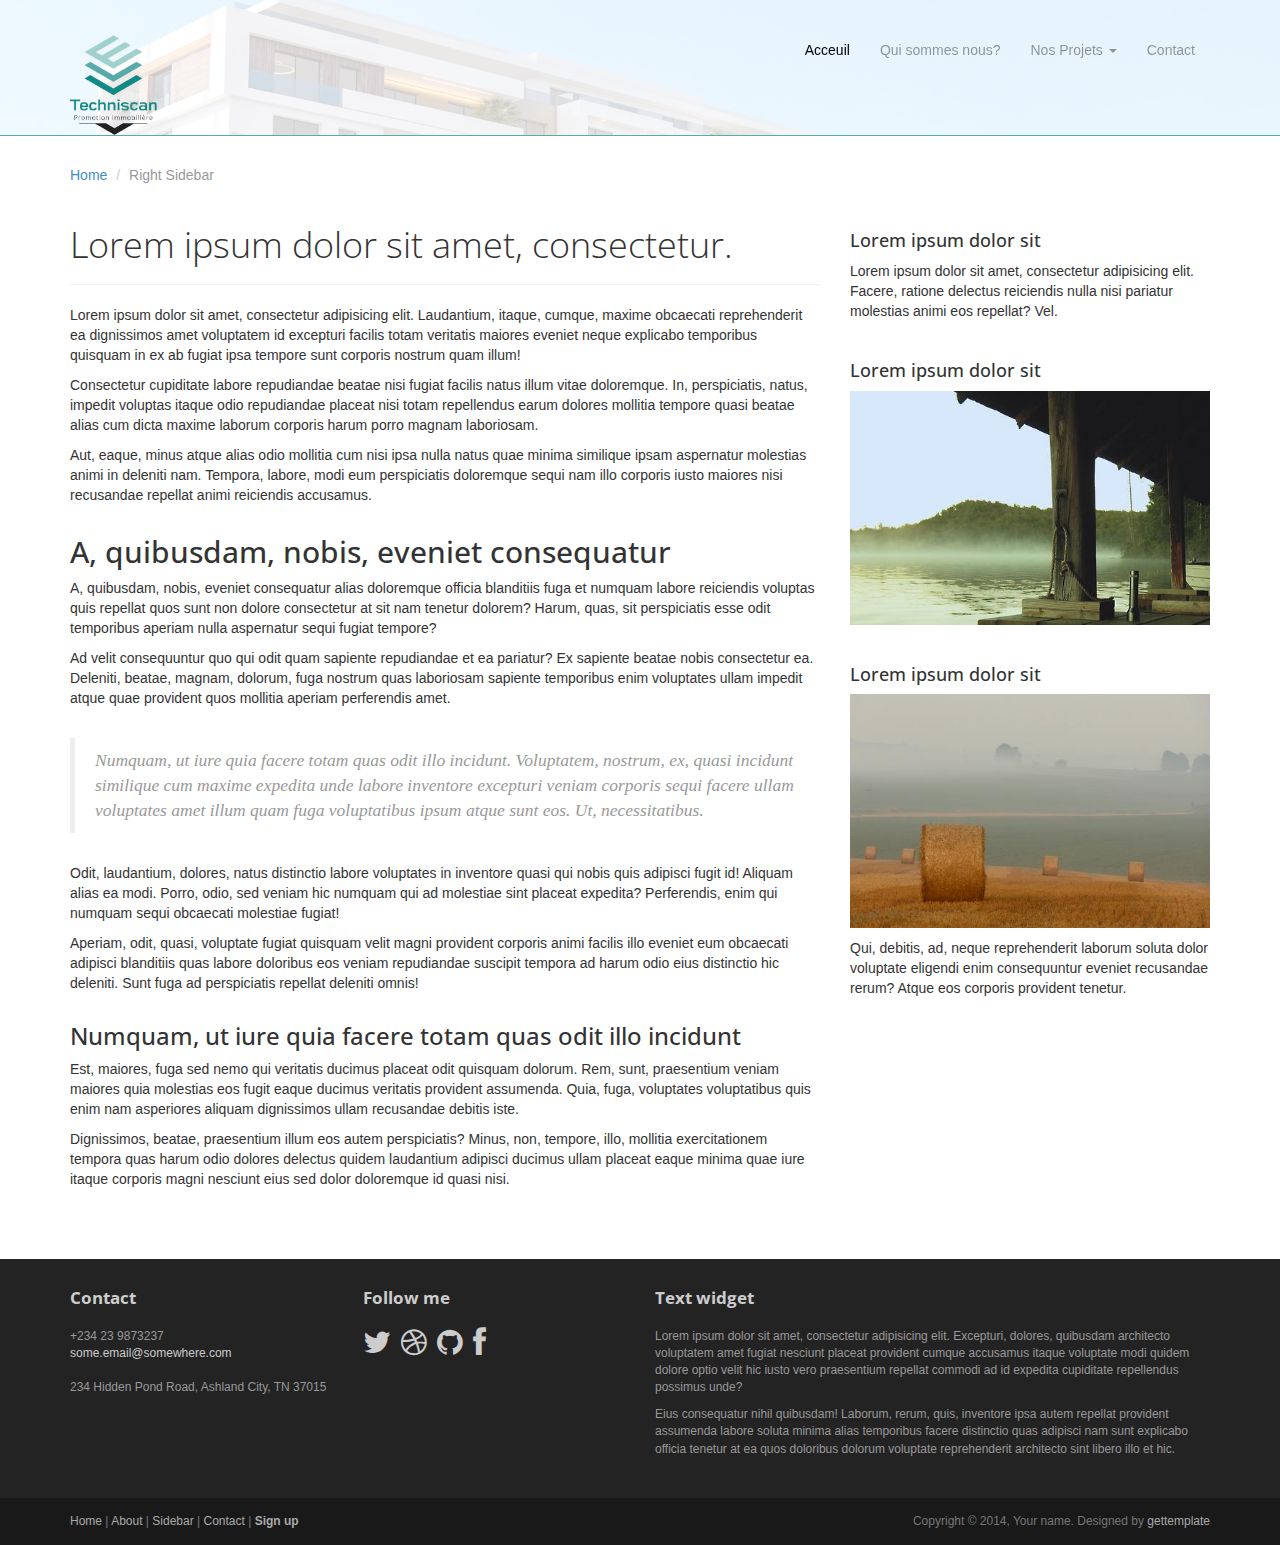
<file: sidebar-right.html>
<!DOCTYPE html>
<html lang="en">
<head>
	<meta charset="utf-8">
	<meta name="viewport"    content="width=device-width, initial-scale=1.0">
	<meta name="description" content="">
	<meta name="author"      content="Sergey Pozhilov (GetTemplate.com)">
	
	<title>Right Sidebar template - Progressus Bootstrap template</title>

	<link rel="shortcut icon" href="assets/images/gt_favicon.png">
	
	<link rel="stylesheet" media="screen" href="http://fonts.googleapis.com/css?family=Open+Sans:300,400,700">
	<link rel="stylesheet" href="assets/css/bootstrap.min.css">
	<link rel="stylesheet" href="assets/css/font-awesome.min.css">

	<!-- Custom styles for our template -->
	<link rel="stylesheet" href="assets/css/bootstrap-theme.css" media="screen" >
	<link rel="stylesheet" href="assets/css/main.css">

	<!-- HTML5 shim and Respond.js IE8 support of HTML5 elements and media queries -->
	<!--[if lt IE 9]>
	<script src="assets/js/html5shiv.js"></script>
	<script src="assets/js/respond.min.js"></script>
	<![endif]-->
</head>

<body>
	<!-- Fixed navbar -->
	<div class="navbar navbar-inverse navbar-fixed-top headroom" >
		<div class="container">
			<div class="navbar-header">
				<!-- Button for smallest screens -->
				<button type="button" class="navbar-toggle" data-toggle="collapse" data-target=".navbar-collapse"><span class="icon-bar"></span> <span class="icon-bar"></span> <span class="icon-bar"></span> </button>
				<a class="navbar-brand" href="index.html"><img src="assets/images/logo.png" alt="Progressus HTML5 template"></a>
			</div>
			<div class="navbar-collapse collapse">
				<ul class="nav navbar-nav pull-right">
					<li class="active"><a href="index.html">Acceuil</a></li>
					<li><a href="about.html">Qui sommes nous?</a></li>
					<li class="dropdown">
						<a href="#" class="dropdown-toggle" data-toggle="dropdown">Nos Projets <b class="caret"></b></a>
						<ul class="dropdown-menu">
							<li class="active"><a href="sidebar-left.html">ABRAJ AYMEN AL-KHAYR</a></li>
							<li><a href="sidebar-right.html">Right Sidebar</a></li>
						</ul>
					</li>
					<li><a href="contact.html">Contact</a></li>
					<!--<li><a class="btn" href="signin.html">SIGN IN / SIGN UP</a></li>-->
				</ul>
			</div><!--/.nav-collapse -->
		</div>
	</div> 
	<!-- /.navbar -->

	<header id="head" class="secondary"></header>

	<!-- container -->
	<div class="container">

		<ol class="breadcrumb">
			<li><a href="index.html">Home</a></li>
			<li class="active">Right Sidebar</li>
		</ol>

		<div class="row">
			
			<!-- Article main content -->
			<article class="col-md-8 maincontent">
				<header class="page-header">
					<h1 class="page-title">Lorem ipsum dolor sit amet, consectetur.</h1>
				</header>
				<p>Lorem ipsum dolor sit amet, consectetur adipisicing elit. Laudantium, itaque, cumque, maxime obcaecati reprehenderit ea dignissimos amet voluptatem id excepturi facilis totam veritatis maiores eveniet neque explicabo temporibus quisquam in ex ab fugiat ipsa tempore sunt corporis nostrum quam illum!</p>
				<p>Consectetur cupiditate labore repudiandae beatae nisi fugiat facilis natus illum vitae doloremque. In, perspiciatis, natus, impedit voluptas itaque odio repudiandae placeat nisi totam repellendus earum dolores mollitia tempore quasi beatae alias cum dicta maxime laborum corporis harum porro magnam laboriosam.</p>
				<p>Aut, eaque, minus atque alias odio mollitia cum nisi ipsa nulla natus quae minima similique ipsam aspernatur molestias animi in deleniti nam. Tempora, labore, modi eum perspiciatis doloremque sequi nam illo corporis iusto maiores nisi recusandae repellat animi reiciendis accusamus.</p>

				<h2>A, quibusdam, nobis, eveniet consequatur</h2>
				<p>A, quibusdam, nobis, eveniet consequatur alias doloremque officia blanditiis fuga et numquam labore reiciendis voluptas quis repellat quos sunt non dolore consectetur at sit nam tenetur dolorem? Harum, quas, sit perspiciatis esse odit temporibus aperiam nulla aspernatur sequi fugiat tempore?</p>
				<p>Ad velit consequuntur quo qui odit quam sapiente repudiandae et ea pariatur? Ex sapiente beatae nobis consectetur ea. Deleniti, beatae, magnam, dolorum, fuga nostrum quas laboriosam sapiente temporibus enim voluptates ullam impedit atque quae provident quos mollitia aperiam perferendis amet.</p>

				<blockquote>Numquam, ut iure quia facere totam quas odit illo incidunt. Voluptatem, nostrum, ex, quasi incidunt similique cum maxime expedita unde labore inventore excepturi veniam corporis sequi facere ullam voluptates amet illum quam fuga voluptatibus ipsum atque sunt eos. Ut, necessitatibus.</blockquote>
				<p>Odit, laudantium, dolores, natus distinctio labore voluptates in inventore quasi qui nobis quis adipisci fugit id! Aliquam alias ea modi. Porro, odio, sed veniam hic numquam qui ad molestiae sint placeat expedita? Perferendis, enim qui numquam sequi obcaecati molestiae fugiat!</p>
				<p>Aperiam, odit, quasi, voluptate fugiat quisquam velit magni provident corporis animi facilis illo eveniet eum obcaecati adipisci blanditiis quas labore doloribus eos veniam repudiandae suscipit tempora ad harum odio eius distinctio hic deleniti. Sunt fuga ad perspiciatis repellat deleniti omnis!</p>

				<h3>Numquam, ut iure quia facere totam quas odit illo incidunt</h3>
				<p>Est, maiores, fuga sed nemo qui veritatis ducimus placeat odit quisquam dolorum. Rem, sunt, praesentium veniam maiores quia molestias eos fugit eaque ducimus veritatis provident assumenda. Quia, fuga, voluptates voluptatibus quis enim nam asperiores aliquam dignissimos ullam recusandae debitis iste.</p>
				<p>Dignissimos, beatae, praesentium illum eos autem perspiciatis? Minus, non, tempore, illo, mollitia exercitationem tempora quas harum odio dolores delectus quidem laudantium adipisci ducimus ullam placeat eaque minima quae iure itaque corporis magni nesciunt eius sed dolor doloremque id quasi nisi.</p>
			</article>
			<!-- /Article -->
			
			<!-- Sidebar -->
			<aside class="col-md-4 sidebar sidebar-right">

				<div class="row widget">
					<div class="col-xs-12">
						<h4>Lorem ipsum dolor sit</h4>
						<p>Lorem ipsum dolor sit amet, consectetur adipisicing elit. Facere, ratione delectus reiciendis nulla nisi pariatur molestias animi eos repellat? Vel.</p>
					</div>
				</div>
				<div class="row widget">
					<div class="col-xs-12">
						<h4>Lorem ipsum dolor sit</h4>
						<p><img src="assets/images/1.jpg" alt=""></p>
					</div>
				</div>
				<div class="row widget">
					<div class="col-xs-12">
						<h4>Lorem ipsum dolor sit</h4>
						<p><img src="assets/images/2.jpg" alt=""></p>
						<p>Qui, debitis, ad, neque reprehenderit laborum soluta dolor voluptate eligendi enim consequuntur eveniet recusandae rerum? Atque eos corporis provident tenetur.</p>
					</div>
				</div>

			</aside>
			<!-- /Sidebar -->

		</div>
	</div>	<!-- /container -->
	

	<footer id="footer" class="top-space">

		<div class="footer1">
			<div class="container">
				<div class="row">
					
					<div class="col-md-3 widget">
						<h3 class="widget-title">Contact</h3>
						<div class="widget-body">
							<p>+234 23 9873237<br>
								<a href="mailto:#">some.email@somewhere.com</a><br>
								<br>
								234 Hidden Pond Road, Ashland City, TN 37015
							</p>	
						</div>
					</div>

					<div class="col-md-3 widget">
						<h3 class="widget-title">Follow me</h3>
						<div class="widget-body">
							<p class="follow-me-icons clearfix">
								<a href=""><i class="fa fa-twitter fa-2"></i></a>
								<a href=""><i class="fa fa-dribbble fa-2"></i></a>
								<a href=""><i class="fa fa-github fa-2"></i></a>
								<a href=""><i class="fa fa-facebook fa-2"></i></a>
							</p>	
						</div>
					</div>

					<div class="col-md-6 widget">
						<h3 class="widget-title">Text widget</h3>
						<div class="widget-body">
							<p>Lorem ipsum dolor sit amet, consectetur adipisicing elit. Excepturi, dolores, quibusdam architecto voluptatem amet fugiat nesciunt placeat provident cumque accusamus itaque voluptate modi quidem dolore optio velit hic iusto vero praesentium repellat commodi ad id expedita cupiditate repellendus possimus unde?</p>
							<p>Eius consequatur nihil quibusdam! Laborum, rerum, quis, inventore ipsa autem repellat provident assumenda labore soluta minima alias temporibus facere distinctio quas adipisci nam sunt explicabo officia tenetur at ea quos doloribus dolorum voluptate reprehenderit architecto sint libero illo et hic.</p>
						</div>
					</div>

				</div> <!-- /row of widgets -->
			</div>
		</div>

		<div class="footer2">
			<div class="container">
				<div class="row">
					
					<div class="col-md-6 widget">
						<div class="widget-body">
							<p class="simplenav">
								<a href="#">Home</a> | 
								<a href="about.html">About</a> |
								<a href="sidebar-right.html">Sidebar</a> |
								<a href="contact.html">Contact</a> |
								<b><a href="signup.html">Sign up</a></b>
							</p>
						</div>
					</div>

					<div class="col-md-6 widget">
						<div class="widget-body">
							<p class="text-right">
								Copyright &copy; 2014, Your name. Designed by <a href="http://gettemplate.com/" rel="designer">gettemplate</a> 
							</p>
						</div>
					</div>

				</div> <!-- /row of widgets -->
			</div>
		</div>
	</footer>	
		




	<!-- JavaScript libs are placed at the end of the document so the pages load faster -->
	<script src="http://ajax.googleapis.com/ajax/libs/jquery/1.10.2/jquery.min.js"></script>
	<script src="http://netdna.bootstrapcdn.com/bootstrap/3.0.0/js/bootstrap.min.js"></script>
	<script src="assets/js/headroom.min.js"></script>
	<script src="assets/js/jQuery.headroom.min.js"></script>
	<script src="assets/js/template.js"></script>
</body>
</html>
</file>
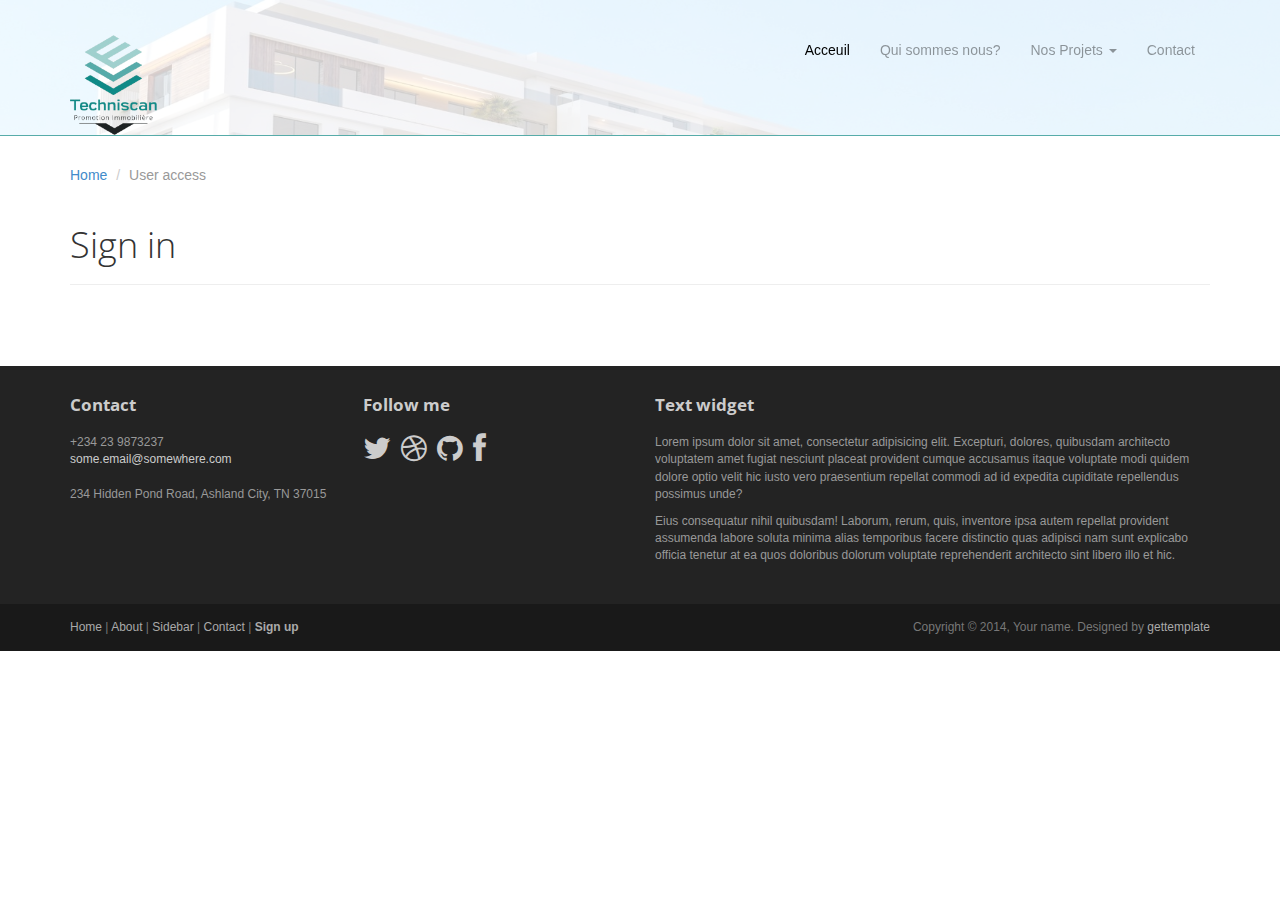
<file: signin.html>
<!DOCTYPE html>
<html lang="en">
<head>
	<meta charset="utf-8">
	<meta name="viewport"    content="width=device-width, initial-scale=1.0">
	<meta name="description" content="">
	<meta name="author"      content="Sergey Pozhilov (GetTemplate.com)">
	
	<title>Sign in - Progressus Bootstrap template</title>

	<link rel="shortcut icon" href="assets/images/gt_favicon.png">
	
	<link rel="stylesheet" media="screen" href="http://fonts.googleapis.com/css?family=Open+Sans:300,400,700">
	<link rel="stylesheet" href="assets/css/bootstrap.min.css">
	<link rel="stylesheet" href="assets/css/font-awesome.min.css">

	<!-- Custom styles for our template -->
	<link rel="stylesheet" href="assets/css/bootstrap-theme.css" media="screen" >
	<link rel="stylesheet" href="assets/css/main.css">

	<!-- HTML5 shim and Respond.js IE8 support of HTML5 elements and media queries -->
	<!--[if lt IE 9]>
	<script src="assets/js/html5shiv.js"></script>
	<script src="assets/js/respond.min.js"></script>
	<![endif]-->
</head>

<body>
	<!-- Fixed navbar -->
	<div class="navbar navbar-inverse navbar-fixed-top headroom" >
		<div class="container">
			<div class="navbar-header">
				<!-- Button for smallest screens -->
				<button type="button" class="navbar-toggle" data-toggle="collapse" data-target=".navbar-collapse"><span class="icon-bar"></span> <span class="icon-bar"></span> <span class="icon-bar"></span> </button>
				<a class="navbar-brand" href="index.html"><img src="assets/images/logo.png" alt="Progressus HTML5 template"></a>
			</div>
			<div class="navbar-collapse collapse">
				<ul class="nav navbar-nav pull-right">
					<li class="active"><a href="index.html">Acceuil</a></li>
					<li><a href="about.html">Qui sommes nous?</a></li>
					<li class="dropdown">
						<a href="#" class="dropdown-toggle" data-toggle="dropdown">Nos Projets <b class="caret"></b></a>
						<ul class="dropdown-menu">
							<li class="active"><a href="sidebar-left.html">ABRAJ AYMEN AL-KHAYR</a></li>
							<li><a href="sidebar-right.html">Right Sidebar</a></li>
						</ul>
					</li>
					<li><a href="contact.html">Contact</a></li>
					<!--<li><a class="btn" href="signin.html">SIGN IN / SIGN UP</a></li>-->
				</ul>
			</div><!--/.nav-collapse -->
		</div>
	</div> 
	<!-- /.navbar -->

	<header id="head" class="secondary"></header>

	<!-- container -->
	<div class="container">

		<ol class="breadcrumb">
			<li><a href="index.html">Home</a></li>
			<li class="active">User access</li>
		</ol>

		<div class="row">
			
			<!-- Article main content -->
			<article class="col-xs-12 maincontent">
				<header class="page-header">
					<h1 class="page-title">Sign in</h1>
				</header>
				
				<div class="col-md-6 col-md-offset-3 col-sm-8 col-sm-offset-2">
					<div class="panel panel-default">
						<div class="panel-body">
							<h3 class="thin text-center">Sign in to your account</h3>
							<p class="text-center text-muted">Lorem ipsum dolor sit amet, <a href="signup.html">Register</a> adipisicing elit. Quo nulla quibusdam cum doloremque incidunt nemo sunt a tenetur omnis odio. </p>
							<hr>
							
							<form>
								<div class="top-margin">
									<label>Username/Email <span class="text-danger">*</span></label>
									<input type="text" class="form-control">
								</div>
								<div class="top-margin">
									<label>Password <span class="text-danger">*</span></label>
									<input type="password" class="form-control">
								</div>

								<hr>

								<div class="row">
									<div class="col-lg-8">
										<b><a href="">Forgot password?</a></b>
									</div>
									<div class="col-lg-4 text-right">
										<button class="btn btn-action" type="submit">Sign in</button>
									</div>
								</div>
							</form>
						</div>
					</div>

				</div>
				
			</article>
			<!-- /Article -->

		</div>
	</div>	<!-- /container -->
	

	<footer id="footer" class="top-space">

		<div class="footer1">
			<div class="container">
				<div class="row">
					
					<div class="col-md-3 widget">
						<h3 class="widget-title">Contact</h3>
						<div class="widget-body">
							<p>+234 23 9873237<br>
								<a href="mailto:#">some.email@somewhere.com</a><br>
								<br>
								234 Hidden Pond Road, Ashland City, TN 37015
							</p>	
						</div>
					</div>

					<div class="col-md-3 widget">
						<h3 class="widget-title">Follow me</h3>
						<div class="widget-body">
							<p class="follow-me-icons clearfix">
								<a href=""><i class="fa fa-twitter fa-2"></i></a>
								<a href=""><i class="fa fa-dribbble fa-2"></i></a>
								<a href=""><i class="fa fa-github fa-2"></i></a>
								<a href=""><i class="fa fa-facebook fa-2"></i></a>
							</p>	
						</div>
					</div>

					<div class="col-md-6 widget">
						<h3 class="widget-title">Text widget</h3>
						<div class="widget-body">
							<p>Lorem ipsum dolor sit amet, consectetur adipisicing elit. Excepturi, dolores, quibusdam architecto voluptatem amet fugiat nesciunt placeat provident cumque accusamus itaque voluptate modi quidem dolore optio velit hic iusto vero praesentium repellat commodi ad id expedita cupiditate repellendus possimus unde?</p>
							<p>Eius consequatur nihil quibusdam! Laborum, rerum, quis, inventore ipsa autem repellat provident assumenda labore soluta minima alias temporibus facere distinctio quas adipisci nam sunt explicabo officia tenetur at ea quos doloribus dolorum voluptate reprehenderit architecto sint libero illo et hic.</p>
						</div>
					</div>

				</div> <!-- /row of widgets -->
			</div>
		</div>

		<div class="footer2">
			<div class="container">
				<div class="row">
					
					<div class="col-md-6 widget">
						<div class="widget-body">
							<p class="simplenav">
								<a href="#">Home</a> | 
								<a href="about.html">About</a> |
								<a href="sidebar-right.html">Sidebar</a> |
								<a href="contact.html">Contact</a> |
								<b><a href="signup.html">Sign up</a></b>
							</p>
						</div>
					</div>

					<div class="col-md-6 widget">
						<div class="widget-body">
							<p class="text-right">
								Copyright &copy; 2014, Your name. Designed by <a href="http://gettemplate.com/" rel="designer">gettemplate</a> 
							</p>
						</div>
					</div>

				</div> <!-- /row of widgets -->
			</div>
		</div>
	</footer>	
		




	<!-- JavaScript libs are placed at the end of the document so the pages load faster -->
	<script src="http://ajax.googleapis.com/ajax/libs/jquery/1.10.2/jquery.min.js"></script>
	<script src="http://netdna.bootstrapcdn.com/bootstrap/3.0.0/js/bootstrap.min.js"></script>
	<script src="assets/js/headroom.min.js"></script>
	<script src="assets/js/jQuery.headroom.min.js"></script>
	<script src="assets/js/template.js"></script>
</body>
</html>
</file>
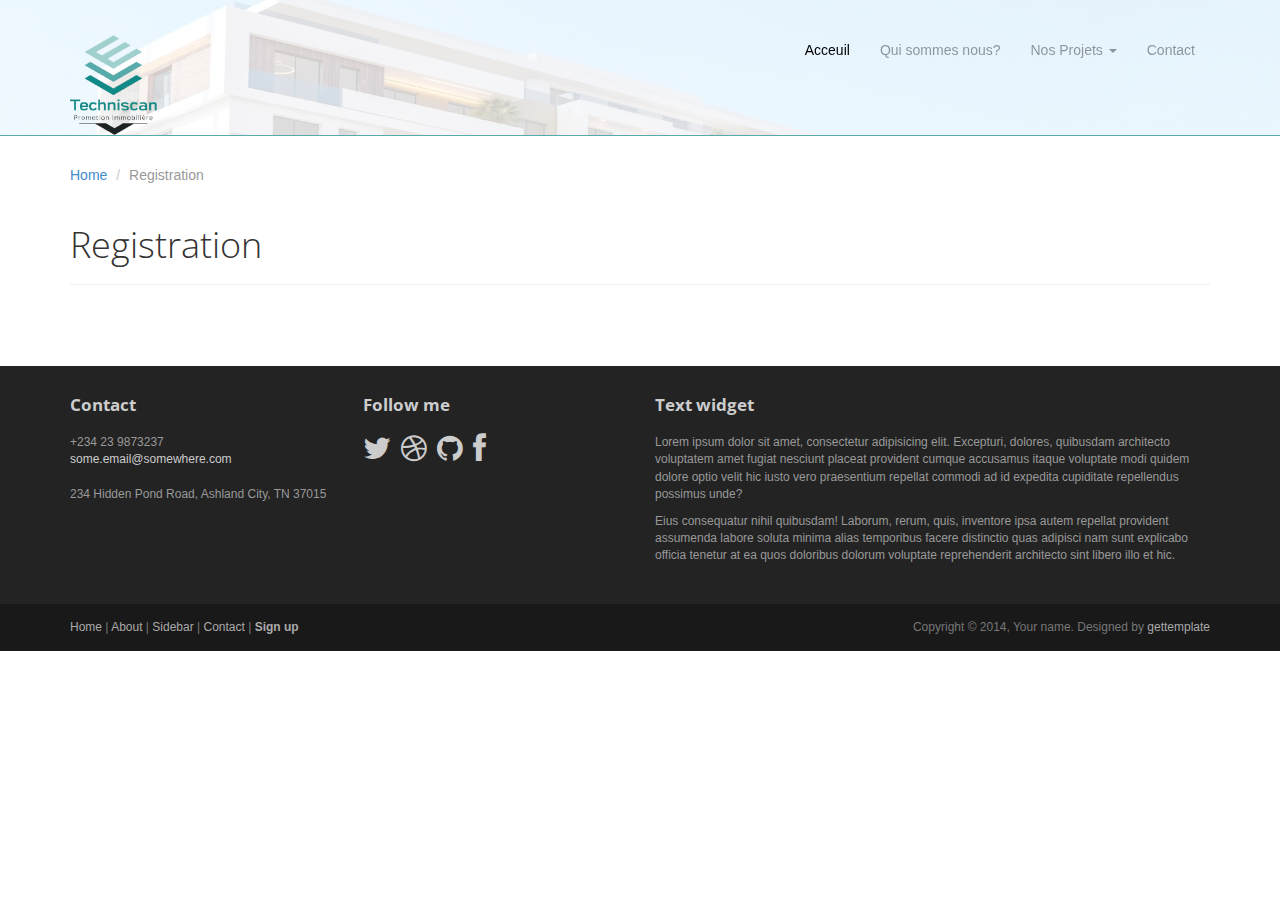
<file: signup.html>
<!DOCTYPE html>
<html lang="en">
<head>
	<meta charset="utf-8">
	<meta name="viewport"    content="width=device-width, initial-scale=1.0">
	<meta name="description" content="">
	<meta name="author"      content="Sergey Pozhilov (GetTemplate.com)">
	
	<title>Sign up - Progressus Bootstrap template</title>

	<link rel="shortcut icon" href="assets/images/gt_favicon.png">
	
	<link rel="stylesheet" media="screen" href="http://fonts.googleapis.com/css?family=Open+Sans:300,400,700">
	<link rel="stylesheet" href="assets/css/bootstrap.min.css">
	<link rel="stylesheet" href="assets/css/font-awesome.min.css">

	<!-- Custom styles for our template -->
	<link rel="stylesheet" href="assets/css/bootstrap-theme.css" media="screen" >
	<link rel="stylesheet" href="assets/css/main.css">

	<!-- HTML5 shim and Respond.js IE8 support of HTML5 elements and media queries -->
	<!--[if lt IE 9]>
	<script src="assets/js/html5shiv.js"></script>
	<script src="assets/js/respond.min.js"></script>
	<![endif]-->
</head>

<body>
	<!-- Fixed navbar -->
	<div class="navbar navbar-inverse navbar-fixed-top headroom" >
		<div class="container">
			<div class="navbar-header">
				<!-- Button for smallest screens -->
				<button type="button" class="navbar-toggle" data-toggle="collapse" data-target=".navbar-collapse"><span class="icon-bar"></span> <span class="icon-bar"></span> <span class="icon-bar"></span> </button>
				<a class="navbar-brand" href="index.html"><img src="assets/images/logo.png" alt="Progressus HTML5 template"></a>
			</div>
			<div class="navbar-collapse collapse">
				<ul class="nav navbar-nav pull-right">
					<li class="active"><a href="index.html">Acceuil</a></li>
					<li><a href="about.html">Qui sommes nous?</a></li>
					<li class="dropdown">
						<a href="#" class="dropdown-toggle" data-toggle="dropdown">Nos Projets <b class="caret"></b></a>
						<ul class="dropdown-menu">
							<li class="active"><a href="sidebar-left.html">ABRAJ AYMEN AL-KHAYR</a></li>
							<li><a href="sidebar-right.html">Right Sidebar</a></li>
						</ul>
					</li>
					<li><a href="contact.html">Contact</a></li>
					<!--<li><a class="btn" href="signin.html">SIGN IN / SIGN UP</a></li>-->
				</ul>
			</div><!--/.nav-collapse -->
		</div>
	</div> 
	<!-- /.navbar -->

	<header id="head" class="secondary"></header>

	<!-- container -->
	<div class="container">

		<ol class="breadcrumb">
			<li><a href="index.html">Home</a></li>
			<li class="active">Registration</li>
		</ol>

		<div class="row">
			
			<!-- Article main content -->
			<article class="col-xs-12 maincontent">
				<header class="page-header">
					<h1 class="page-title">Registration</h1>
				</header>
				
				<div class="col-md-6 col-md-offset-3 col-sm-8 col-sm-offset-2">
					<div class="panel panel-default">
						<div class="panel-body">
							<h3 class="thin text-center">Register a new account</h3>
							<p class="text-center text-muted">Lorem ipsum dolor sit amet, <a href="signin.html">Login</a> adipisicing elit. Quo nulla quibusdam cum doloremque incidunt nemo sunt a tenetur omnis odio. </p>
							<hr>

							<form>
								<div class="top-margin">
									<label>First Name</label>
									<input type="text" class="form-control">
								</div>
								<div class="top-margin">
									<label>Last Name</label>
									<input type="text" class="form-control">
								</div>
								<div class="top-margin">
									<label>Email Address <span class="text-danger">*</span></label>
									<input type="text" class="form-control">
								</div>

								<div class="row top-margin">
									<div class="col-sm-6">
										<label>Password <span class="text-danger">*</span></label>
										<input type="text" class="form-control">
									</div>
									<div class="col-sm-6">
										<label>Confirm Password <span class="text-danger">*</span></label>
										<input type="text" class="form-control">
									</div>
								</div>

								<hr>

								<div class="row">
									<div class="col-lg-8">
										<label class="checkbox">
											<input type="checkbox"> 
											I've read the <a href="page_terms.html">Terms and Conditions</a>
										</label>                        
									</div>
									<div class="col-lg-4 text-right">
										<button class="btn btn-action" type="submit">Register</button>
									</div>
								</div>
							</form>
						</div>
					</div>

				</div>
				
			</article>
			<!-- /Article -->

		</div>
	</div>	<!-- /container -->
	

	<footer id="footer" class="top-space">

		<div class="footer1">
			<div class="container">
				<div class="row">
					
					<div class="col-md-3 widget">
						<h3 class="widget-title">Contact</h3>
						<div class="widget-body">
							<p>+234 23 9873237<br>
								<a href="mailto:#">some.email@somewhere.com</a><br>
								<br>
								234 Hidden Pond Road, Ashland City, TN 37015
							</p>	
						</div>
					</div>

					<div class="col-md-3 widget">
						<h3 class="widget-title">Follow me</h3>
						<div class="widget-body">
							<p class="follow-me-icons clearfix">
								<a href=""><i class="fa fa-twitter fa-2"></i></a>
								<a href=""><i class="fa fa-dribbble fa-2"></i></a>
								<a href=""><i class="fa fa-github fa-2"></i></a>
								<a href=""><i class="fa fa-facebook fa-2"></i></a>
							</p>	
						</div>
					</div>

					<div class="col-md-6 widget">
						<h3 class="widget-title">Text widget</h3>
						<div class="widget-body">
							<p>Lorem ipsum dolor sit amet, consectetur adipisicing elit. Excepturi, dolores, quibusdam architecto voluptatem amet fugiat nesciunt placeat provident cumque accusamus itaque voluptate modi quidem dolore optio velit hic iusto vero praesentium repellat commodi ad id expedita cupiditate repellendus possimus unde?</p>
							<p>Eius consequatur nihil quibusdam! Laborum, rerum, quis, inventore ipsa autem repellat provident assumenda labore soluta minima alias temporibus facere distinctio quas adipisci nam sunt explicabo officia tenetur at ea quos doloribus dolorum voluptate reprehenderit architecto sint libero illo et hic.</p>
						</div>
					</div>

				</div> <!-- /row of widgets -->
			</div>
		</div>

		<div class="footer2">
			<div class="container">
				<div class="row">
					
					<div class="col-md-6 widget">
						<div class="widget-body">
							<p class="simplenav">
								<a href="#">Home</a> | 
								<a href="about.html">About</a> |
								<a href="sidebar-right.html">Sidebar</a> |
								<a href="contact.html">Contact</a> |
								<b><a href="signup.html">Sign up</a></b>
							</p>
						</div>
					</div>

					<div class="col-md-6 widget">
						<div class="widget-body">
							<p class="text-right">
								Copyright &copy; 2014, Your name. Designed by <a href="http://gettemplate.com/" rel="designer">gettemplate</a> 
							</p>
						</div>
					</div>

				</div> <!-- /row of widgets -->
			</div>
		</div>
	</footer>	
		




	<!-- JavaScript libs are placed at the end of the document so the pages load faster -->
	<script src="http://ajax.googleapis.com/ajax/libs/jquery/1.10.2/jquery.min.js"></script>
	<script src="http://netdna.bootstrapcdn.com/bootstrap/3.0.0/js/bootstrap.min.js"></script>
	<script src="assets/js/headroom.min.js"></script>
	<script src="assets/js/jQuery.headroom.min.js"></script>
	<script src="assets/js/template.js"></script>
</body>
</html>
</file>
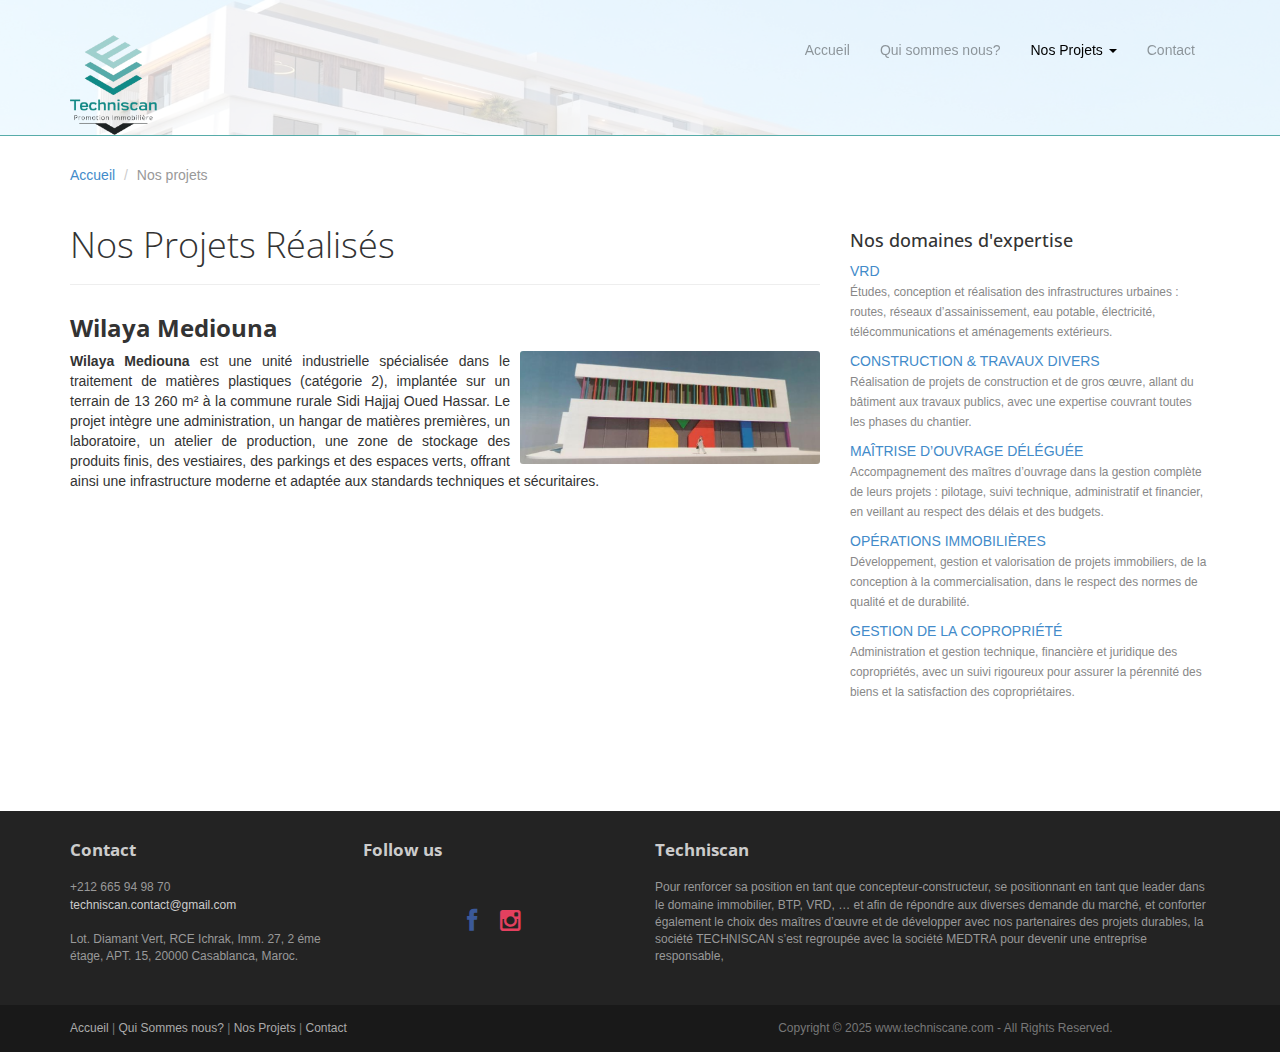
<file: wilayamediouna.html>
<!DOCTYPE html>
<html lang="en">
<head>
	<meta charset="utf-8">
	<meta name="viewport"    content="width=device-width, initial-scale=1.0">
	<meta name="description" content="">
	<meta name="author"      content="Sergey Pozhilov (GetTemplate.com)">
	
	<title>Techniscan - Promotion Immobilière</title>

	<link rel="shortcut icon" href="assets/images/gt_favicon.png">
	
	<link rel="stylesheet" media="screen" href="http://fonts.googleapis.com/css?family=Open+Sans:300,400,700">
	<link rel="stylesheet" href="assets/css/bootstrap.min.css">
	<link rel="stylesheet" href="assets/css/font-awesome.min.css">

	<!-- Custom styles for our template -->
	<link rel="stylesheet" href="assets/css/bootstrap-theme.css" media="screen" >
	<link rel="stylesheet" href="assets/css/main.css">

	<!-- HTML5 shim and Respond.js IE8 support of HTML5 elements and media queries -->
	<!--[if lt IE 9]>
	<script src="assets/js/html5shiv.js"></script>
	<script src="assets/js/respond.min.js"></script>
	<![endif]-->
</head>

<body>
	<!-- Fixed navbar -->
	<div class="navbar navbar-inverse navbar-fixed-top headroom" >
		<div class="container">
			<div class="navbar-header">
				<!-- Button for smallest screens -->
				<button type="button" class="navbar-toggle" data-toggle="collapse" data-target=".navbar-collapse"><span class="icon-bar"></span> <span class="icon-bar"></span> <span class="icon-bar"></span> </button>
				<a class="navbar-brand" href="index.html"><img src="assets/images/logo.png" alt="Progressus HTML5 template"></a>
			</div>
			<div class="navbar-collapse collapse">
				<ul class="nav navbar-nav pull-right">
					<li ><a href="index.html">Accueil</a></li>
					<li ><a href="about.html">Qui sommes nous?</a></li>
					<li class="dropdown active">
						<a href="#" class="dropdown-toggle" data-toggle="dropdown">Nos Projets <b class="caret"></b></a>
						<ul class="dropdown-menu">
							<li class="active"><a href="abrajaymenalkhayr.html">ABRAJ AYMEN AL-KHAYR</a></li>
							<li><a href="nejmasidimoumen.html">CASABLANCA - NEJMA SIDI MOUMEN</a></li>
							<li><a href="ahlamsakane.html">CASABLANCA - AHLAM SAKANE</a></li>
							<li><a href="operationthegarden.html">CASABLANCA - OPERATION THE GARDEN</a></li>
							<li><a href="riadahlsala.html">Salé TABREKT - RYAD AHL SALA</a></li>
							<li class="active"><a href="wilayamediouna.html">WILAYA DU GRAND CASABLANCA - SETTAT - "Province de Mediouna"</a></li>
							
							
						</ul>
					</li>
					<li ><a href="contact.html">Contact</a></li>
					<!--<li><a class="btn" href="signin.html">SIGN IN / SIGN UP</a></li>-->
				</ul>
			</div><!--/.nav-collapse -->
		</div>
	</div> 
	<!-- /.navbar -->

	<header id="head" class="secondary"></header>

	<!-- container -->
	<div class="container">

		<ol class="breadcrumb">
			<li><a href="index.html">Accueil</a></li>
			<li class="active">Nos projets</li>
		</ol>

		<div class="row">
			
			<!-- Article main content -->
			<article class="col-sm-8 maincontent">
				<header class="page-header">
					<h1 class="page-title">Nos Projets Réalisés</h1>
				</header>
				
<!-- WILAYA MEDIOUNA -->
<h3><b>Wilaya Mediouna</b></h3>
<p class="h-body text-justify">
	<img src="assets/images/wilaya.png" alt="Wilaya Mediouna" class="img-rounded pull-right" width="300">
	<b>Wilaya Mediouna</b> est une unité industrielle spécialisée dans le traitement de matières plastiques (catégorie 2),
	implantée sur un terrain de 13 260 m² à la commune rurale Sidi Hajjaj Oued Hassar.
	Le projet intègre une administration, un hangar de matières premières, un laboratoire,
	un atelier de production, une zone de stockage des produits finis, des vestiaires, des parkings et des espaces verts,
	offrant ainsi une infrastructure moderne et adaptée aux standards techniques et sécuritaires.
</p></article>
			
			
			<!-- /Article -->
			
			<!-- Sidebar -->
			<aside class="col-sm-4 sidebar sidebar-right">

				<div class="widget">
					<h4>Nos domaines d'expertise</h4>
					<ul class="list-unstyled list-spaces">
						<li><a href="">VRD</a><br><span class="small text-muted">Études, conception et réalisation des infrastructures urbaines : routes, réseaux d’assainissement, eau potable, électricité, télécommunications et aménagements extérieurs.</span></li>
						<li><a href="">CONSTRUCTION & TRAVAUX DIVERS</a><br><span class="small text-muted">Réalisation de projets de construction et de gros œuvre, allant du bâtiment aux travaux publics, avec une expertise couvrant toutes les phases du chantier.</span></li>
						<li><a href="">MAÎTRISE D’OUVRAGE DÉLÉGUÉE</a><br><span class="small text-muted">Accompagnement des maîtres d’ouvrage dans la gestion complète de leurs projets : pilotage, suivi technique, administratif et financier, en veillant au respect des délais et des budgets.</span></li>
						<li><a href="">OPÉRATIONS IMMOBILIÈRES</a><br><span class="small text-muted">Développement, gestion et valorisation de projets immobiliers, de la conception à la commercialisation, dans le respect des normes de qualité et de durabilité.</span></li>
						<li><a href="">GESTION DE LA COPROPRIÉTÉ</a><br><span class="small text-muted">Administration et gestion technique, financière et juridique des copropriétés, avec un suivi rigoureux pour assurer la pérennité des biens et la satisfaction des copropriétaires.</span></li>
					</ul>
				</div>

			</aside>
		
			<!-- /Sidebar -->

		</div>
		<!-- /container -->
	
	</div>



	<footer id="footer" class="top-space">

		<div class="footer1">
			<div class="container">
				<div class="row">
					
					<div class="col-md-3 widget">
						<h3 class="widget-title">Contact</h3>
						<div class="widget-body">
							<p>+212 665 94 98 70<br>
								<a href="mailto:#">techniscan.contact@gmail.com</a><br>
								<br>
								Lot. Diamant Vert, RCE Ichrak, Imm. 27, 2 éme étage, APT. 15, 20000 Casablanca, Maroc.
							</p>	
						</div>
					</div>

					<div class="col-md-3 widget">
						<h3 class="widget-title">Follow us</h3>
						<div class="widget-body">
							<p class="follow-me-icons clearfix">
								<div style="text-align:center; margin-top:30px;">
 <a href="https://web.facebook.com/people/Abraj-Aymen-Al-Khayr/61579174392303/" target="_blank" style="text-decoration: none; color: #3b5998;">
    <i class="fa fa-facebook fa-2x" style="margin: 0 10px;"></i>
  </a>

  <!-- Instagram -->
  <a href="https://www.instagram.com/abrajaymenalkhayr/" target="_blank" style="text-decoration: none; color: #E4405F;">
    <i class="fa fa-instagram fa-2x" style="margin: 0 10px;"></i>
  </a>
</div>
							</p>	
						</div>
					</div>

					<div class="col-md-6 widget">
						<h3 class="widget-title">Techniscan</h3>
						<div class="widget-body">
							<p>Pour renforcer sa position en tant que concepteur-constructeur, se positionnant en tant que leader dans le domaine immobilier, BTP, VRD, … et afin de répondre aux diverses demande du marché, et conforter également le choix des maîtres d’œuvre et de développer avec nos partenaires des projets durables, la société TECHNISCAN s’est  regroupée avec la société MEDTRA pour devenir une entreprise responsable, 
</p>
						</div>
					</div>

				</div> <!-- /row of widgets -->
			</div>
		</div>

		<div class="footer2">
			<div class="container">
				<div class="row">
					
					<div class="col-md-5 widget">
							<div class="widget-body">
								<p class="simplenav">
									<a href="index.html">Accueil</a> | 
									<a href="about.html">Qui Sommes nous?</a> |
									<a href="abrajaymenalkhayr.html">Nos Projets</a> |
									<a href="contact.html">Contact</a> 
								</p>
							</div>
					</div>

					<div class="col-md-6 widget">
						<div class="widget-body">
							<p class="text-right">
								Copyright © 2025 www.techniscane.com - All Rights Reserved. 
							</p>
						</div>
					</div>

				</div> <!-- /row of widgets -->
			</div>
		</div>
	</footer>	
		




	<!-- JavaScript libs are placed at the end of the document so the pages load faster -->
<script src="https://code.jquery.com/jquery-1.12.4.min.js"></script>
<script src="https://maxcdn.bootstrapcdn.com/bootstrap/3.3.7/js/bootstrap.min.js"></script>
	<script src="assets/js/headroom.min.js"></script>
	<script src="assets/js/jQuery.headroom.min.js"></script>
	<script src="assets/js/template.js"></script>

</body>
</html>
</file>
<file: css/util.css>
/*//////////////////////////////////////////////////////////////////
[ REBOOT ]*/
*, *:before, *:after {
	margin: 0px; 
	padding: 0px; 
	-webkit-box-sizing: border-box;
	-moz-box-sizing: border-box;
	box-sizing: border-box;
}

body, html {
	font-family: Arial, sans-serif;
	font-size: 15px;
	color: #666666;

	height: 100%;
	background-color: #fff;
	-webkit-box-sizing: border-box;
	-moz-box-sizing: border-box;
	box-sizing: border-box;
}

/*---------------------------------------------*/
a:focus {outline: none;}
a:hover {text-decoration: none;}

/* ------------------------------------ */
h1,h2,h3,h4,h5,h6,p {margin: 0px;}

ul, li {
	margin: 0px;
	list-style-type: none;
}


/* ------------------------------------ */
input, textarea, label {
	display: block;
	outline: none;
	border: none;
}

/* ------------------------------------ */
button {
	outline: none;
	border: none;
	background: transparent;
	cursor: pointer;
}
button:focus {outline: none;}

iframe {border: none;}


/*//////////////////////////////////////////////////////////////////
[ FONT SIZE ]*/
.fs-1 {font-size: 1px;}
.fs-2 {font-size: 2px;}
.fs-3 {font-size: 3px;}
.fs-4 {font-size: 4px;}
.fs-5 {font-size: 5px;}
.fs-6 {font-size: 6px;}
.fs-7 {font-size: 7px;}
.fs-8 {font-size: 8px;}
.fs-9 {font-size: 9px;}
.fs-10 {font-size: 10px;}
.fs-11 {font-size: 11px;}
.fs-12 {font-size: 12px;}
.fs-13 {font-size: 13px;}
.fs-14 {font-size: 14px;}
.fs-15 {font-size: 15px;}
.fs-16 {font-size: 16px;}
.fs-17 {font-size: 17px;}
.fs-18 {font-size: 18px;}
.fs-19 {font-size: 19px;}
.fs-20 {font-size: 20px;}
.fs-21 {font-size: 21px;}
.fs-22 {font-size: 22px;}
.fs-23 {font-size: 23px;}
.fs-24 {font-size: 24px;}
.fs-25 {font-size: 25px;}
.fs-26 {font-size: 26px;}
.fs-27 {font-size: 27px;}
.fs-28 {font-size: 28px;}
.fs-29 {font-size: 29px;}
.fs-30 {font-size: 30px;}
.fs-31 {font-size: 31px;}
.fs-32 {font-size: 32px;}
.fs-33 {font-size: 33px;}
.fs-34 {font-size: 34px;}
.fs-35 {font-size: 35px;}
.fs-36 {font-size: 36px;}
.fs-37 {font-size: 37px;}
.fs-38 {font-size: 38px;}
.fs-39 {font-size: 39px;}
.fs-40 {font-size: 40px;}
.fs-41 {font-size: 41px;}
.fs-42 {font-size: 42px;}
.fs-43 {font-size: 43px;}
.fs-44 {font-size: 44px;}
.fs-45 {font-size: 45px;}
.fs-46 {font-size: 46px;}
.fs-47 {font-size: 47px;}
.fs-48 {font-size: 48px;}
.fs-49 {font-size: 49px;}
.fs-50 {font-size: 50px;}
.fs-51 {font-size: 51px;}
.fs-52 {font-size: 52px;}
.fs-53 {font-size: 53px;}
.fs-54 {font-size: 54px;}
.fs-55 {font-size: 55px;}
.fs-56 {font-size: 56px;}
.fs-57 {font-size: 57px;}
.fs-58 {font-size: 58px;}
.fs-59 {font-size: 59px;}
.fs-60 {font-size: 60px;}
.fs-61 {font-size: 61px;}
.fs-62 {font-size: 62px;}
.fs-63 {font-size: 63px;}
.fs-64 {font-size: 64px;}
.fs-65 {font-size: 65px;}
.fs-66 {font-size: 66px;}
.fs-67 {font-size: 67px;}
.fs-68 {font-size: 68px;}
.fs-69 {font-size: 69px;}
.fs-70 {font-size: 70px;}
.fs-71 {font-size: 71px;}
.fs-72 {font-size: 72px;}
.fs-73 {font-size: 73px;}
.fs-74 {font-size: 74px;}
.fs-75 {font-size: 75px;}
.fs-76 {font-size: 76px;}
.fs-77 {font-size: 77px;}
.fs-78 {font-size: 78px;}
.fs-79 {font-size: 79px;}
.fs-80 {font-size: 80px;}
.fs-81 {font-size: 81px;}
.fs-82 {font-size: 82px;}
.fs-83 {font-size: 83px;}
.fs-84 {font-size: 84px;}
.fs-85 {font-size: 85px;}
.fs-86 {font-size: 86px;}
.fs-87 {font-size: 87px;}
.fs-88 {font-size: 88px;}
.fs-89 {font-size: 89px;}
.fs-90 {font-size: 90px;}
.fs-91 {font-size: 91px;}
.fs-92 {font-size: 92px;}
.fs-93 {font-size: 93px;}
.fs-94 {font-size: 94px;}
.fs-95 {font-size: 95px;}
.fs-96 {font-size: 96px;}
.fs-97 {font-size: 97px;}
.fs-98 {font-size: 98px;}
.fs-99 {font-size: 99px;}
.fs-100 {font-size: 100px;}
.fs-101 {font-size: 101px;}
.fs-102 {font-size: 102px;}
.fs-103 {font-size: 103px;}
.fs-104 {font-size: 104px;}
.fs-105 {font-size: 105px;}
.fs-106 {font-size: 106px;}
.fs-107 {font-size: 107px;}
.fs-108 {font-size: 108px;}
.fs-109 {font-size: 109px;}
.fs-110 {font-size: 110px;}
.fs-111 {font-size: 111px;}
.fs-112 {font-size: 112px;}
.fs-113 {font-size: 113px;}
.fs-114 {font-size: 114px;}
.fs-115 {font-size: 115px;}
.fs-116 {font-size: 116px;}
.fs-117 {font-size: 117px;}
.fs-118 {font-size: 118px;}
.fs-119 {font-size: 119px;}
.fs-120 {font-size: 120px;}
.fs-121 {font-size: 121px;}
.fs-122 {font-size: 122px;}
.fs-123 {font-size: 123px;}
.fs-124 {font-size: 124px;}
.fs-125 {font-size: 125px;}
.fs-126 {font-size: 126px;}
.fs-127 {font-size: 127px;}
.fs-128 {font-size: 128px;}
.fs-129 {font-size: 129px;}
.fs-130 {font-size: 130px;}
.fs-131 {font-size: 131px;}
.fs-132 {font-size: 132px;}
.fs-133 {font-size: 133px;}
.fs-134 {font-size: 134px;}
.fs-135 {font-size: 135px;}
.fs-136 {font-size: 136px;}
.fs-137 {font-size: 137px;}
.fs-138 {font-size: 138px;}
.fs-139 {font-size: 139px;}
.fs-140 {font-size: 140px;}
.fs-141 {font-size: 141px;}
.fs-142 {font-size: 142px;}
.fs-143 {font-size: 143px;}
.fs-144 {font-size: 144px;}
.fs-145 {font-size: 145px;}
.fs-146 {font-size: 146px;}
.fs-147 {font-size: 147px;}
.fs-148 {font-size: 148px;}
.fs-149 {font-size: 149px;}
.fs-150 {font-size: 150px;}
.fs-151 {font-size: 151px;}
.fs-152 {font-size: 152px;}
.fs-153 {font-size: 153px;}
.fs-154 {font-size: 154px;}
.fs-155 {font-size: 155px;}
.fs-156 {font-size: 156px;}
.fs-157 {font-size: 157px;}
.fs-158 {font-size: 158px;}
.fs-159 {font-size: 159px;}
.fs-160 {font-size: 160px;}
.fs-161 {font-size: 161px;}
.fs-162 {font-size: 162px;}
.fs-163 {font-size: 163px;}
.fs-164 {font-size: 164px;}
.fs-165 {font-size: 165px;}
.fs-166 {font-size: 166px;}
.fs-167 {font-size: 167px;}
.fs-168 {font-size: 168px;}
.fs-169 {font-size: 169px;}
.fs-170 {font-size: 170px;}
.fs-171 {font-size: 171px;}
.fs-172 {font-size: 172px;}
.fs-173 {font-size: 173px;}
.fs-174 {font-size: 174px;}
.fs-175 {font-size: 175px;}
.fs-176 {font-size: 176px;}
.fs-177 {font-size: 177px;}
.fs-178 {font-size: 178px;}
.fs-179 {font-size: 179px;}
.fs-180 {font-size: 180px;}
.fs-181 {font-size: 181px;}
.fs-182 {font-size: 182px;}
.fs-183 {font-size: 183px;}
.fs-184 {font-size: 184px;}
.fs-185 {font-size: 185px;}
.fs-186 {font-size: 186px;}
.fs-187 {font-size: 187px;}
.fs-188 {font-size: 188px;}
.fs-189 {font-size: 189px;}
.fs-190 {font-size: 190px;}
.fs-191 {font-size: 191px;}
.fs-192 {font-size: 192px;}
.fs-193 {font-size: 193px;}
.fs-194 {font-size: 194px;}
.fs-195 {font-size: 195px;}
.fs-196 {font-size: 196px;}
.fs-197 {font-size: 197px;}
.fs-198 {font-size: 198px;}
.fs-199 {font-size: 199px;}
.fs-200 {font-size: 200px;}

/*//////////////////////////////////////////////////////////////////
[ PADDING ]*/
.p-t-0 {padding-top: 0px;}
.p-t-1 {padding-top: 1px;}
.p-t-2 {padding-top: 2px;}
.p-t-3 {padding-top: 3px;}
.p-t-4 {padding-top: 4px;}
.p-t-5 {padding-top: 5px;}
.p-t-6 {padding-top: 6px;}
.p-t-7 {padding-top: 7px;}
.p-t-8 {padding-top: 8px;}
.p-t-9 {padding-top: 9px;}
.p-t-10 {padding-top: 10px;}
.p-t-11 {padding-top: 11px;}
.p-t-12 {padding-top: 12px;}
.p-t-13 {padding-top: 13px;}
.p-t-14 {padding-top: 14px;}
.p-t-15 {padding-top: 15px;}
.p-t-16 {padding-top: 16px;}
.p-t-17 {padding-top: 17px;}
.p-t-18 {padding-top: 18px;}
.p-t-19 {padding-top: 19px;}
.p-t-20 {padding-top: 20px;}
.p-t-21 {padding-top: 21px;}
.p-t-22 {padding-top: 22px;}
.p-t-23 {padding-top: 23px;}
.p-t-24 {padding-top: 24px;}
.p-t-25 {padding-top: 25px;}
.p-t-26 {padding-top: 26px;}
.p-t-27 {padding-top: 27px;}
.p-t-28 {padding-top: 28px;}
.p-t-29 {padding-top: 29px;}
.p-t-30 {padding-top: 30px;}
.p-t-31 {padding-top: 31px;}
.p-t-32 {padding-top: 32px;}
.p-t-33 {padding-top: 33px;}
.p-t-34 {padding-top: 34px;}
.p-t-35 {padding-top: 35px;}
.p-t-36 {padding-top: 36px;}
.p-t-37 {padding-top: 37px;}
.p-t-38 {padding-top: 38px;}
.p-t-39 {padding-top: 39px;}
.p-t-40 {padding-top: 40px;}
.p-t-41 {padding-top: 41px;}
.p-t-42 {padding-top: 42px;}
.p-t-43 {padding-top: 43px;}
.p-t-44 {padding-top: 44px;}
.p-t-45 {padding-top: 45px;}
.p-t-46 {padding-top: 46px;}
.p-t-47 {padding-top: 47px;}
.p-t-48 {padding-top: 48px;}
.p-t-49 {padding-top: 49px;}
.p-t-50 {padding-top: 50px;}
.p-t-51 {padding-top: 51px;}
.p-t-52 {padding-top: 52px;}
.p-t-53 {padding-top: 53px;}
.p-t-54 {padding-top: 54px;}
.p-t-55 {padding-top: 55px;}
.p-t-56 {padding-top: 56px;}
.p-t-57 {padding-top: 57px;}
.p-t-58 {padding-top: 58px;}
.p-t-59 {padding-top: 59px;}
.p-t-60 {padding-top: 60px;}
.p-t-61 {padding-top: 61px;}
.p-t-62 {padding-top: 62px;}
.p-t-63 {padding-top: 63px;}
.p-t-64 {padding-top: 64px;}
.p-t-65 {padding-top: 65px;}
.p-t-66 {padding-top: 66px;}
.p-t-67 {padding-top: 67px;}
.p-t-68 {padding-top: 68px;}
.p-t-69 {padding-top: 69px;}
.p-t-70 {padding-top: 70px;}
.p-t-71 {padding-top: 71px;}
.p-t-72 {padding-top: 72px;}
.p-t-73 {padding-top: 73px;}
.p-t-74 {padding-top: 74px;}
.p-t-75 {padding-top: 75px;}
.p-t-76 {padding-top: 76px;}
.p-t-77 {padding-top: 77px;}
.p-t-78 {padding-top: 78px;}
.p-t-79 {padding-top: 79px;}
.p-t-80 {padding-top: 80px;}
.p-t-81 {padding-top: 81px;}
.p-t-82 {padding-top: 82px;}
.p-t-83 {padding-top: 83px;}
.p-t-84 {padding-top: 84px;}
.p-t-85 {padding-top: 85px;}
.p-t-86 {padding-top: 86px;}
.p-t-87 {padding-top: 87px;}
.p-t-88 {padding-top: 88px;}
.p-t-89 {padding-top: 89px;}
.p-t-90 {padding-top: 90px;}
.p-t-91 {padding-top: 91px;}
.p-t-92 {padding-top: 92px;}
.p-t-93 {padding-top: 93px;}
.p-t-94 {padding-top: 94px;}
.p-t-95 {padding-top: 95px;}
.p-t-96 {padding-top: 96px;}
.p-t-97 {padding-top: 97px;}
.p-t-98 {padding-top: 98px;}
.p-t-99 {padding-top: 99px;}
.p-t-100 {padding-top: 100px;}
.p-t-101 {padding-top: 101px;}
.p-t-102 {padding-top: 102px;}
.p-t-103 {padding-top: 103px;}
.p-t-104 {padding-top: 104px;}
.p-t-105 {padding-top: 105px;}
.p-t-106 {padding-top: 106px;}
.p-t-107 {padding-top: 107px;}
.p-t-108 {padding-top: 108px;}
.p-t-109 {padding-top: 109px;}
.p-t-110 {padding-top: 110px;}
.p-t-111 {padding-top: 111px;}
.p-t-112 {padding-top: 112px;}
.p-t-113 {padding-top: 113px;}
.p-t-114 {padding-top: 114px;}
.p-t-115 {padding-top: 115px;}
.p-t-116 {padding-top: 116px;}
.p-t-117 {padding-top: 117px;}
.p-t-118 {padding-top: 118px;}
.p-t-119 {padding-top: 119px;}
.p-t-120 {padding-top: 120px;}
.p-t-121 {padding-top: 121px;}
.p-t-122 {padding-top: 122px;}
.p-t-123 {padding-top: 123px;}
.p-t-124 {padding-top: 124px;}
.p-t-125 {padding-top: 125px;}
.p-t-126 {padding-top: 126px;}
.p-t-127 {padding-top: 127px;}
.p-t-128 {padding-top: 128px;}
.p-t-129 {padding-top: 129px;}
.p-t-130 {padding-top: 130px;}
.p-t-131 {padding-top: 131px;}
.p-t-132 {padding-top: 132px;}
.p-t-133 {padding-top: 133px;}
.p-t-134 {padding-top: 134px;}
.p-t-135 {padding-top: 135px;}
.p-t-136 {padding-top: 136px;}
.p-t-137 {padding-top: 137px;}
.p-t-138 {padding-top: 138px;}
.p-t-139 {padding-top: 139px;}
.p-t-140 {padding-top: 140px;}
.p-t-141 {padding-top: 141px;}
.p-t-142 {padding-top: 142px;}
.p-t-143 {padding-top: 143px;}
.p-t-144 {padding-top: 144px;}
.p-t-145 {padding-top: 145px;}
.p-t-146 {padding-top: 146px;}
.p-t-147 {padding-top: 147px;}
.p-t-148 {padding-top: 148px;}
.p-t-149 {padding-top: 149px;}
.p-t-150 {padding-top: 150px;}
.p-t-151 {padding-top: 151px;}
.p-t-152 {padding-top: 152px;}
.p-t-153 {padding-top: 153px;}
.p-t-154 {padding-top: 154px;}
.p-t-155 {padding-top: 155px;}
.p-t-156 {padding-top: 156px;}
.p-t-157 {padding-top: 157px;}
.p-t-158 {padding-top: 158px;}
.p-t-159 {padding-top: 159px;}
.p-t-160 {padding-top: 160px;}
.p-t-161 {padding-top: 161px;}
.p-t-162 {padding-top: 162px;}
.p-t-163 {padding-top: 163px;}
.p-t-164 {padding-top: 164px;}
.p-t-165 {padding-top: 165px;}
.p-t-166 {padding-top: 166px;}
.p-t-167 {padding-top: 167px;}
.p-t-168 {padding-top: 168px;}
.p-t-169 {padding-top: 169px;}
.p-t-170 {padding-top: 170px;}
.p-t-171 {padding-top: 171px;}
.p-t-172 {padding-top: 172px;}
.p-t-173 {padding-top: 173px;}
.p-t-174 {padding-top: 174px;}
.p-t-175 {padding-top: 175px;}
.p-t-176 {padding-top: 176px;}
.p-t-177 {padding-top: 177px;}
.p-t-178 {padding-top: 178px;}
.p-t-179 {padding-top: 179px;}
.p-t-180 {padding-top: 180px;}
.p-t-181 {padding-top: 181px;}
.p-t-182 {padding-top: 182px;}
.p-t-183 {padding-top: 183px;}
.p-t-184 {padding-top: 184px;}
.p-t-185 {padding-top: 185px;}
.p-t-186 {padding-top: 186px;}
.p-t-187 {padding-top: 187px;}
.p-t-188 {padding-top: 188px;}
.p-t-189 {padding-top: 189px;}
.p-t-190 {padding-top: 190px;}
.p-t-191 {padding-top: 191px;}
.p-t-192 {padding-top: 192px;}
.p-t-193 {padding-top: 193px;}
.p-t-194 {padding-top: 194px;}
.p-t-195 {padding-top: 195px;}
.p-t-196 {padding-top: 196px;}
.p-t-197 {padding-top: 197px;}
.p-t-198 {padding-top: 198px;}
.p-t-199 {padding-top: 199px;}
.p-t-200 {padding-top: 200px;}
.p-t-201 {padding-top: 201px;}
.p-t-202 {padding-top: 202px;}
.p-t-203 {padding-top: 203px;}
.p-t-204 {padding-top: 204px;}
.p-t-205 {padding-top: 205px;}
.p-t-206 {padding-top: 206px;}
.p-t-207 {padding-top: 207px;}
.p-t-208 {padding-top: 208px;}
.p-t-209 {padding-top: 209px;}
.p-t-210 {padding-top: 210px;}
.p-t-211 {padding-top: 211px;}
.p-t-212 {padding-top: 212px;}
.p-t-213 {padding-top: 213px;}
.p-t-214 {padding-top: 214px;}
.p-t-215 {padding-top: 215px;}
.p-t-216 {padding-top: 216px;}
.p-t-217 {padding-top: 217px;}
.p-t-218 {padding-top: 218px;}
.p-t-219 {padding-top: 219px;}
.p-t-220 {padding-top: 220px;}
.p-t-221 {padding-top: 221px;}
.p-t-222 {padding-top: 222px;}
.p-t-223 {padding-top: 223px;}
.p-t-224 {padding-top: 224px;}
.p-t-225 {padding-top: 225px;}
.p-t-226 {padding-top: 226px;}
.p-t-227 {padding-top: 227px;}
.p-t-228 {padding-top: 228px;}
.p-t-229 {padding-top: 229px;}
.p-t-230 {padding-top: 230px;}
.p-t-231 {padding-top: 231px;}
.p-t-232 {padding-top: 232px;}
.p-t-233 {padding-top: 233px;}
.p-t-234 {padding-top: 234px;}
.p-t-235 {padding-top: 235px;}
.p-t-236 {padding-top: 236px;}
.p-t-237 {padding-top: 237px;}
.p-t-238 {padding-top: 238px;}
.p-t-239 {padding-top: 239px;}
.p-t-240 {padding-top: 240px;}
.p-t-241 {padding-top: 241px;}
.p-t-242 {padding-top: 242px;}
.p-t-243 {padding-top: 243px;}
.p-t-244 {padding-top: 244px;}
.p-t-245 {padding-top: 245px;}
.p-t-246 {padding-top: 246px;}
.p-t-247 {padding-top: 247px;}
.p-t-248 {padding-top: 248px;}
.p-t-249 {padding-top: 249px;}
.p-t-250 {padding-top: 250px;}
.p-b-0 {padding-bottom: 0px;}
.p-b-1 {padding-bottom: 1px;}
.p-b-2 {padding-bottom: 2px;}
.p-b-3 {padding-bottom: 3px;}
.p-b-4 {padding-bottom: 4px;}
.p-b-5 {padding-bottom: 5px;}
.p-b-6 {padding-bottom: 6px;}
.p-b-7 {padding-bottom: 7px;}
.p-b-8 {padding-bottom: 8px;}
.p-b-9 {padding-bottom: 9px;}
.p-b-10 {padding-bottom: 10px;}
.p-b-11 {padding-bottom: 11px;}
.p-b-12 {padding-bottom: 12px;}
.p-b-13 {padding-bottom: 13px;}
.p-b-14 {padding-bottom: 14px;}
.p-b-15 {padding-bottom: 15px;}
.p-b-16 {padding-bottom: 16px;}
.p-b-17 {padding-bottom: 17px;}
.p-b-18 {padding-bottom: 18px;}
.p-b-19 {padding-bottom: 19px;}
.p-b-20 {padding-bottom: 20px;}
.p-b-21 {padding-bottom: 21px;}
.p-b-22 {padding-bottom: 22px;}
.p-b-23 {padding-bottom: 23px;}
.p-b-24 {padding-bottom: 24px;}
.p-b-25 {padding-bottom: 25px;}
.p-b-26 {padding-bottom: 26px;}
.p-b-27 {padding-bottom: 27px;}
.p-b-28 {padding-bottom: 28px;}
.p-b-29 {padding-bottom: 29px;}
.p-b-30 {padding-bottom: 30px;}
.p-b-31 {padding-bottom: 31px;}
.p-b-32 {padding-bottom: 32px;}
.p-b-33 {padding-bottom: 33px;}
.p-b-34 {padding-bottom: 34px;}
.p-b-35 {padding-bottom: 35px;}
.p-b-36 {padding-bottom: 36px;}
.p-b-37 {padding-bottom: 37px;}
.p-b-38 {padding-bottom: 38px;}
.p-b-39 {padding-bottom: 39px;}
.p-b-40 {padding-bottom: 40px;}
.p-b-41 {padding-bottom: 41px;}
.p-b-42 {padding-bottom: 42px;}
.p-b-43 {padding-bottom: 43px;}
.p-b-44 {padding-bottom: 44px;}
.p-b-45 {padding-bottom: 45px;}
.p-b-46 {padding-bottom: 46px;}
.p-b-47 {padding-bottom: 47px;}
.p-b-48 {padding-bottom: 48px;}
.p-b-49 {padding-bottom: 49px;}
.p-b-50 {padding-bottom: 50px;}
.p-b-51 {padding-bottom: 51px;}
.p-b-52 {padding-bottom: 52px;}
.p-b-53 {padding-bottom: 53px;}
.p-b-54 {padding-bottom: 54px;}
.p-b-55 {padding-bottom: 55px;}
.p-b-56 {padding-bottom: 56px;}
.p-b-57 {padding-bottom: 57px;}
.p-b-58 {padding-bottom: 58px;}
.p-b-59 {padding-bottom: 59px;}
.p-b-60 {padding-bottom: 60px;}
.p-b-61 {padding-bottom: 61px;}
.p-b-62 {padding-bottom: 62px;}
.p-b-63 {padding-bottom: 63px;}
.p-b-64 {padding-bottom: 64px;}
.p-b-65 {padding-bottom: 65px;}
.p-b-66 {padding-bottom: 66px;}
.p-b-67 {padding-bottom: 67px;}
.p-b-68 {padding-bottom: 68px;}
.p-b-69 {padding-bottom: 69px;}
.p-b-70 {padding-bottom: 70px;}
.p-b-71 {padding-bottom: 71px;}
.p-b-72 {padding-bottom: 72px;}
.p-b-73 {padding-bottom: 73px;}
.p-b-74 {padding-bottom: 74px;}
.p-b-75 {padding-bottom: 75px;}
.p-b-76 {padding-bottom: 76px;}
.p-b-77 {padding-bottom: 77px;}
.p-b-78 {padding-bottom: 78px;}
.p-b-79 {padding-bottom: 79px;}
.p-b-80 {padding-bottom: 80px;}
.p-b-81 {padding-bottom: 81px;}
.p-b-82 {padding-bottom: 82px;}
.p-b-83 {padding-bottom: 83px;}
.p-b-84 {padding-bottom: 84px;}
.p-b-85 {padding-bottom: 85px;}
.p-b-86 {padding-bottom: 86px;}
.p-b-87 {padding-bottom: 87px;}
.p-b-88 {padding-bottom: 88px;}
.p-b-89 {padding-bottom: 89px;}
.p-b-90 {padding-bottom: 90px;}
.p-b-91 {padding-bottom: 91px;}
.p-b-92 {padding-bottom: 92px;}
.p-b-93 {padding-bottom: 93px;}
.p-b-94 {padding-bottom: 94px;}
.p-b-95 {padding-bottom: 95px;}
.p-b-96 {padding-bottom: 96px;}
.p-b-97 {padding-bottom: 97px;}
.p-b-98 {padding-bottom: 98px;}
.p-b-99 {padding-bottom: 99px;}
.p-b-100 {padding-bottom: 100px;}
.p-b-101 {padding-bottom: 101px;}
.p-b-102 {padding-bottom: 102px;}
.p-b-103 {padding-bottom: 103px;}
.p-b-104 {padding-bottom: 104px;}
.p-b-105 {padding-bottom: 105px;}
.p-b-106 {padding-bottom: 106px;}
.p-b-107 {padding-bottom: 107px;}
.p-b-108 {padding-bottom: 108px;}
.p-b-109 {padding-bottom: 109px;}
.p-b-110 {padding-bottom: 110px;}
.p-b-111 {padding-bottom: 111px;}
.p-b-112 {padding-bottom: 112px;}
.p-b-113 {padding-bottom: 113px;}
.p-b-114 {padding-bottom: 114px;}
.p-b-115 {padding-bottom: 115px;}
.p-b-116 {padding-bottom: 116px;}
.p-b-117 {padding-bottom: 117px;}
.p-b-118 {padding-bottom: 118px;}
.p-b-119 {padding-bottom: 119px;}
.p-b-120 {padding-bottom: 120px;}
.p-b-121 {padding-bottom: 121px;}
.p-b-122 {padding-bottom: 122px;}
.p-b-123 {padding-bottom: 123px;}
.p-b-124 {padding-bottom: 124px;}
.p-b-125 {padding-bottom: 125px;}
.p-b-126 {padding-bottom: 126px;}
.p-b-127 {padding-bottom: 127px;}
.p-b-128 {padding-bottom: 128px;}
.p-b-129 {padding-bottom: 129px;}
.p-b-130 {padding-bottom: 130px;}
.p-b-131 {padding-bottom: 131px;}
.p-b-132 {padding-bottom: 132px;}
.p-b-133 {padding-bottom: 133px;}
.p-b-134 {padding-bottom: 134px;}
.p-b-135 {padding-bottom: 135px;}
.p-b-136 {padding-bottom: 136px;}
.p-b-137 {padding-bottom: 137px;}
.p-b-138 {padding-bottom: 138px;}
.p-b-139 {padding-bottom: 139px;}
.p-b-140 {padding-bottom: 140px;}
.p-b-141 {padding-bottom: 141px;}
.p-b-142 {padding-bottom: 142px;}
.p-b-143 {padding-bottom: 143px;}
.p-b-144 {padding-bottom: 144px;}
.p-b-145 {padding-bottom: 145px;}
.p-b-146 {padding-bottom: 146px;}
.p-b-147 {padding-bottom: 147px;}
.p-b-148 {padding-bottom: 148px;}
.p-b-149 {padding-bottom: 149px;}
.p-b-150 {padding-bottom: 150px;}
.p-b-151 {padding-bottom: 151px;}
.p-b-152 {padding-bottom: 152px;}
.p-b-153 {padding-bottom: 153px;}
.p-b-154 {padding-bottom: 154px;}
.p-b-155 {padding-bottom: 155px;}
.p-b-156 {padding-bottom: 156px;}
.p-b-157 {padding-bottom: 157px;}
.p-b-158 {padding-bottom: 158px;}
.p-b-159 {padding-bottom: 159px;}
.p-b-160 {padding-bottom: 160px;}
.p-b-161 {padding-bottom: 161px;}
.p-b-162 {padding-bottom: 162px;}
.p-b-163 {padding-bottom: 163px;}
.p-b-164 {padding-bottom: 164px;}
.p-b-165 {padding-bottom: 165px;}
.p-b-166 {padding-bottom: 166px;}
.p-b-167 {padding-bottom: 167px;}
.p-b-168 {padding-bottom: 168px;}
.p-b-169 {padding-bottom: 169px;}
.p-b-170 {padding-bottom: 170px;}
.p-b-171 {padding-bottom: 171px;}
.p-b-172 {padding-bottom: 172px;}
.p-b-173 {padding-bottom: 173px;}
.p-b-174 {padding-bottom: 174px;}
.p-b-175 {padding-bottom: 175px;}
.p-b-176 {padding-bottom: 176px;}
.p-b-177 {padding-bottom: 177px;}
.p-b-178 {padding-bottom: 178px;}
.p-b-179 {padding-bottom: 179px;}
.p-b-180 {padding-bottom: 180px;}
.p-b-181 {padding-bottom: 181px;}
.p-b-182 {padding-bottom: 182px;}
.p-b-183 {padding-bottom: 183px;}
.p-b-184 {padding-bottom: 184px;}
.p-b-185 {padding-bottom: 185px;}
.p-b-186 {padding-bottom: 186px;}
.p-b-187 {padding-bottom: 187px;}
.p-b-188 {padding-bottom: 188px;}
.p-b-189 {padding-bottom: 189px;}
.p-b-190 {padding-bottom: 190px;}
.p-b-191 {padding-bottom: 191px;}
.p-b-192 {padding-bottom: 192px;}
.p-b-193 {padding-bottom: 193px;}
.p-b-194 {padding-bottom: 194px;}
.p-b-195 {padding-bottom: 195px;}
.p-b-196 {padding-bottom: 196px;}
.p-b-197 {padding-bottom: 197px;}
.p-b-198 {padding-bottom: 198px;}
.p-b-199 {padding-bottom: 199px;}
.p-b-200 {padding-bottom: 200px;}
.p-b-201 {padding-bottom: 201px;}
.p-b-202 {padding-bottom: 202px;}
.p-b-203 {padding-bottom: 203px;}
.p-b-204 {padding-bottom: 204px;}
.p-b-205 {padding-bottom: 205px;}
.p-b-206 {padding-bottom: 206px;}
.p-b-207 {padding-bottom: 207px;}
.p-b-208 {padding-bottom: 208px;}
.p-b-209 {padding-bottom: 209px;}
.p-b-210 {padding-bottom: 210px;}
.p-b-211 {padding-bottom: 211px;}
.p-b-212 {padding-bottom: 212px;}
.p-b-213 {padding-bottom: 213px;}
.p-b-214 {padding-bottom: 214px;}
.p-b-215 {padding-bottom: 215px;}
.p-b-216 {padding-bottom: 216px;}
.p-b-217 {padding-bottom: 217px;}
.p-b-218 {padding-bottom: 218px;}
.p-b-219 {padding-bottom: 219px;}
.p-b-220 {padding-bottom: 220px;}
.p-b-221 {padding-bottom: 221px;}
.p-b-222 {padding-bottom: 222px;}
.p-b-223 {padding-bottom: 223px;}
.p-b-224 {padding-bottom: 224px;}
.p-b-225 {padding-bottom: 225px;}
.p-b-226 {padding-bottom: 226px;}
.p-b-227 {padding-bottom: 227px;}
.p-b-228 {padding-bottom: 228px;}
.p-b-229 {padding-bottom: 229px;}
.p-b-230 {padding-bottom: 230px;}
.p-b-231 {padding-bottom: 231px;}
.p-b-232 {padding-bottom: 232px;}
.p-b-233 {padding-bottom: 233px;}
.p-b-234 {padding-bottom: 234px;}
.p-b-235 {padding-bottom: 235px;}
.p-b-236 {padding-bottom: 236px;}
.p-b-237 {padding-bottom: 237px;}
.p-b-238 {padding-bottom: 238px;}
.p-b-239 {padding-bottom: 239px;}
.p-b-240 {padding-bottom: 240px;}
.p-b-241 {padding-bottom: 241px;}
.p-b-242 {padding-bottom: 242px;}
.p-b-243 {padding-bottom: 243px;}
.p-b-244 {padding-bottom: 244px;}
.p-b-245 {padding-bottom: 245px;}
.p-b-246 {padding-bottom: 246px;}
.p-b-247 {padding-bottom: 247px;}
.p-b-248 {padding-bottom: 248px;}
.p-b-249 {padding-bottom: 249px;}
.p-b-250 {padding-bottom: 250px;}
.p-l-0 {padding-left: 0px;}
.p-l-1 {padding-left: 1px;}
.p-l-2 {padding-left: 2px;}
.p-l-3 {padding-left: 3px;}
.p-l-4 {padding-left: 4px;}
.p-l-5 {padding-left: 5px;}
.p-l-6 {padding-left: 6px;}
.p-l-7 {padding-left: 7px;}
.p-l-8 {padding-left: 8px;}
.p-l-9 {padding-left: 9px;}
.p-l-10 {padding-left: 10px;}
.p-l-11 {padding-left: 11px;}
.p-l-12 {padding-left: 12px;}
.p-l-13 {padding-left: 13px;}
.p-l-14 {padding-left: 14px;}
.p-l-15 {padding-left: 15px;}
.p-l-16 {padding-left: 16px;}
.p-l-17 {padding-left: 17px;}
.p-l-18 {padding-left: 18px;}
.p-l-19 {padding-left: 19px;}
.p-l-20 {padding-left: 20px;}
.p-l-21 {padding-left: 21px;}
.p-l-22 {padding-left: 22px;}
.p-l-23 {padding-left: 23px;}
.p-l-24 {padding-left: 24px;}
.p-l-25 {padding-left: 25px;}
.p-l-26 {padding-left: 26px;}
.p-l-27 {padding-left: 27px;}
.p-l-28 {padding-left: 28px;}
.p-l-29 {padding-left: 29px;}
.p-l-30 {padding-left: 30px;}
.p-l-31 {padding-left: 31px;}
.p-l-32 {padding-left: 32px;}
.p-l-33 {padding-left: 33px;}
.p-l-34 {padding-left: 34px;}
.p-l-35 {padding-left: 35px;}
.p-l-36 {padding-left: 36px;}
.p-l-37 {padding-left: 37px;}
.p-l-38 {padding-left: 38px;}
.p-l-39 {padding-left: 39px;}
.p-l-40 {padding-left: 40px;}
.p-l-41 {padding-left: 41px;}
.p-l-42 {padding-left: 42px;}
.p-l-43 {padding-left: 43px;}
.p-l-44 {padding-left: 44px;}
.p-l-45 {padding-left: 45px;}
.p-l-46 {padding-left: 46px;}
.p-l-47 {padding-left: 47px;}
.p-l-48 {padding-left: 48px;}
.p-l-49 {padding-left: 49px;}
.p-l-50 {padding-left: 50px;}
.p-l-51 {padding-left: 51px;}
.p-l-52 {padding-left: 52px;}
.p-l-53 {padding-left: 53px;}
.p-l-54 {padding-left: 54px;}
.p-l-55 {padding-left: 55px;}
.p-l-56 {padding-left: 56px;}
.p-l-57 {padding-left: 57px;}
.p-l-58 {padding-left: 58px;}
.p-l-59 {padding-left: 59px;}
.p-l-60 {padding-left: 60px;}
.p-l-61 {padding-left: 61px;}
.p-l-62 {padding-left: 62px;}
.p-l-63 {padding-left: 63px;}
.p-l-64 {padding-left: 64px;}
.p-l-65 {padding-left: 65px;}
.p-l-66 {padding-left: 66px;}
.p-l-67 {padding-left: 67px;}
.p-l-68 {padding-left: 68px;}
.p-l-69 {padding-left: 69px;}
.p-l-70 {padding-left: 70px;}
.p-l-71 {padding-left: 71px;}
.p-l-72 {padding-left: 72px;}
.p-l-73 {padding-left: 73px;}
.p-l-74 {padding-left: 74px;}
.p-l-75 {padding-left: 75px;}
.p-l-76 {padding-left: 76px;}
.p-l-77 {padding-left: 77px;}
.p-l-78 {padding-left: 78px;}
.p-l-79 {padding-left: 79px;}
.p-l-80 {padding-left: 80px;}
.p-l-81 {padding-left: 81px;}
.p-l-82 {padding-left: 82px;}
.p-l-83 {padding-left: 83px;}
.p-l-84 {padding-left: 84px;}
.p-l-85 {padding-left: 85px;}
.p-l-86 {padding-left: 86px;}
.p-l-87 {padding-left: 87px;}
.p-l-88 {padding-left: 88px;}
.p-l-89 {padding-left: 89px;}
.p-l-90 {padding-left: 90px;}
.p-l-91 {padding-left: 91px;}
.p-l-92 {padding-left: 92px;}
.p-l-93 {padding-left: 93px;}
.p-l-94 {padding-left: 94px;}
.p-l-95 {padding-left: 95px;}
.p-l-96 {padding-left: 96px;}
.p-l-97 {padding-left: 97px;}
.p-l-98 {padding-left: 98px;}
.p-l-99 {padding-left: 99px;}
.p-l-100 {padding-left: 100px;}
.p-l-101 {padding-left: 101px;}
.p-l-102 {padding-left: 102px;}
.p-l-103 {padding-left: 103px;}
.p-l-104 {padding-left: 104px;}
.p-l-105 {padding-left: 105px;}
.p-l-106 {padding-left: 106px;}
.p-l-107 {padding-left: 107px;}
.p-l-108 {padding-left: 108px;}
.p-l-109 {padding-left: 109px;}
.p-l-110 {padding-left: 110px;}
.p-l-111 {padding-left: 111px;}
.p-l-112 {padding-left: 112px;}
.p-l-113 {padding-left: 113px;}
.p-l-114 {padding-left: 114px;}
.p-l-115 {padding-left: 115px;}
.p-l-116 {padding-left: 116px;}
.p-l-117 {padding-left: 117px;}
.p-l-118 {padding-left: 118px;}
.p-l-119 {padding-left: 119px;}
.p-l-120 {padding-left: 120px;}
.p-l-121 {padding-left: 121px;}
.p-l-122 {padding-left: 122px;}
.p-l-123 {padding-left: 123px;}
.p-l-124 {padding-left: 124px;}
.p-l-125 {padding-left: 125px;}
.p-l-126 {padding-left: 126px;}
.p-l-127 {padding-left: 127px;}
.p-l-128 {padding-left: 128px;}
.p-l-129 {padding-left: 129px;}
.p-l-130 {padding-left: 130px;}
.p-l-131 {padding-left: 131px;}
.p-l-132 {padding-left: 132px;}
.p-l-133 {padding-left: 133px;}
.p-l-134 {padding-left: 134px;}
.p-l-135 {padding-left: 135px;}
.p-l-136 {padding-left: 136px;}
.p-l-137 {padding-left: 137px;}
.p-l-138 {padding-left: 138px;}
.p-l-139 {padding-left: 139px;}
.p-l-140 {padding-left: 140px;}
.p-l-141 {padding-left: 141px;}
.p-l-142 {padding-left: 142px;}
.p-l-143 {padding-left: 143px;}
.p-l-144 {padding-left: 144px;}
.p-l-145 {padding-left: 145px;}
.p-l-146 {padding-left: 146px;}
.p-l-147 {padding-left: 147px;}
.p-l-148 {padding-left: 148px;}
.p-l-149 {padding-left: 149px;}
.p-l-150 {padding-left: 150px;}
.p-l-151 {padding-left: 151px;}
.p-l-152 {padding-left: 152px;}
.p-l-153 {padding-left: 153px;}
.p-l-154 {padding-left: 154px;}
.p-l-155 {padding-left: 155px;}
.p-l-156 {padding-left: 156px;}
.p-l-157 {padding-left: 157px;}
.p-l-158 {padding-left: 158px;}
.p-l-159 {padding-left: 159px;}
.p-l-160 {padding-left: 160px;}
.p-l-161 {padding-left: 161px;}
.p-l-162 {padding-left: 162px;}
.p-l-163 {padding-left: 163px;}
.p-l-164 {padding-left: 164px;}
.p-l-165 {padding-left: 165px;}
.p-l-166 {padding-left: 166px;}
.p-l-167 {padding-left: 167px;}
.p-l-168 {padding-left: 168px;}
.p-l-169 {padding-left: 169px;}
.p-l-170 {padding-left: 170px;}
.p-l-171 {padding-left: 171px;}
.p-l-172 {padding-left: 172px;}
.p-l-173 {padding-left: 173px;}
.p-l-174 {padding-left: 174px;}
.p-l-175 {padding-left: 175px;}
.p-l-176 {padding-left: 176px;}
.p-l-177 {padding-left: 177px;}
.p-l-178 {padding-left: 178px;}
.p-l-179 {padding-left: 179px;}
.p-l-180 {padding-left: 180px;}
.p-l-181 {padding-left: 181px;}
.p-l-182 {padding-left: 182px;}
.p-l-183 {padding-left: 183px;}
.p-l-184 {padding-left: 184px;}
.p-l-185 {padding-left: 185px;}
.p-l-186 {padding-left: 186px;}
.p-l-187 {padding-left: 187px;}
.p-l-188 {padding-left: 188px;}
.p-l-189 {padding-left: 189px;}
.p-l-190 {padding-left: 190px;}
.p-l-191 {padding-left: 191px;}
.p-l-192 {padding-left: 192px;}
.p-l-193 {padding-left: 193px;}
.p-l-194 {padding-left: 194px;}
.p-l-195 {padding-left: 195px;}
.p-l-196 {padding-left: 196px;}
.p-l-197 {padding-left: 197px;}
.p-l-198 {padding-left: 198px;}
.p-l-199 {padding-left: 199px;}
.p-l-200 {padding-left: 200px;}
.p-l-201 {padding-left: 201px;}
.p-l-202 {padding-left: 202px;}
.p-l-203 {padding-left: 203px;}
.p-l-204 {padding-left: 204px;}
.p-l-205 {padding-left: 205px;}
.p-l-206 {padding-left: 206px;}
.p-l-207 {padding-left: 207px;}
.p-l-208 {padding-left: 208px;}
.p-l-209 {padding-left: 209px;}
.p-l-210 {padding-left: 210px;}
.p-l-211 {padding-left: 211px;}
.p-l-212 {padding-left: 212px;}
.p-l-213 {padding-left: 213px;}
.p-l-214 {padding-left: 214px;}
.p-l-215 {padding-left: 215px;}
.p-l-216 {padding-left: 216px;}
.p-l-217 {padding-left: 217px;}
.p-l-218 {padding-left: 218px;}
.p-l-219 {padding-left: 219px;}
.p-l-220 {padding-left: 220px;}
.p-l-221 {padding-left: 221px;}
.p-l-222 {padding-left: 222px;}
.p-l-223 {padding-left: 223px;}
.p-l-224 {padding-left: 224px;}
.p-l-225 {padding-left: 225px;}
.p-l-226 {padding-left: 226px;}
.p-l-227 {padding-left: 227px;}
.p-l-228 {padding-left: 228px;}
.p-l-229 {padding-left: 229px;}
.p-l-230 {padding-left: 230px;}
.p-l-231 {padding-left: 231px;}
.p-l-232 {padding-left: 232px;}
.p-l-233 {padding-left: 233px;}
.p-l-234 {padding-left: 234px;}
.p-l-235 {padding-left: 235px;}
.p-l-236 {padding-left: 236px;}
.p-l-237 {padding-left: 237px;}
.p-l-238 {padding-left: 238px;}
.p-l-239 {padding-left: 239px;}
.p-l-240 {padding-left: 240px;}
.p-l-241 {padding-left: 241px;}
.p-l-242 {padding-left: 242px;}
.p-l-243 {padding-left: 243px;}
.p-l-244 {padding-left: 244px;}
.p-l-245 {padding-left: 245px;}
.p-l-246 {padding-left: 246px;}
.p-l-247 {padding-left: 247px;}
.p-l-248 {padding-left: 248px;}
.p-l-249 {padding-left: 249px;}
.p-l-250 {padding-left: 250px;}
.p-r-0 {padding-right: 0px;}
.p-r-1 {padding-right: 1px;}
.p-r-2 {padding-right: 2px;}
.p-r-3 {padding-right: 3px;}
.p-r-4 {padding-right: 4px;}
.p-r-5 {padding-right: 5px;}
.p-r-6 {padding-right: 6px;}
.p-r-7 {padding-right: 7px;}
.p-r-8 {padding-right: 8px;}
.p-r-9 {padding-right: 9px;}
.p-r-10 {padding-right: 10px;}
.p-r-11 {padding-right: 11px;}
.p-r-12 {padding-right: 12px;}
.p-r-13 {padding-right: 13px;}
.p-r-14 {padding-right: 14px;}
.p-r-15 {padding-right: 15px;}
.p-r-16 {padding-right: 16px;}
.p-r-17 {padding-right: 17px;}
.p-r-18 {padding-right: 18px;}
.p-r-19 {padding-right: 19px;}
.p-r-20 {padding-right: 20px;}
.p-r-21 {padding-right: 21px;}
.p-r-22 {padding-right: 22px;}
.p-r-23 {padding-right: 23px;}
.p-r-24 {padding-right: 24px;}
.p-r-25 {padding-right: 25px;}
.p-r-26 {padding-right: 26px;}
.p-r-27 {padding-right: 27px;}
.p-r-28 {padding-right: 28px;}
.p-r-29 {padding-right: 29px;}
.p-r-30 {padding-right: 30px;}
.p-r-31 {padding-right: 31px;}
.p-r-32 {padding-right: 32px;}
.p-r-33 {padding-right: 33px;}
.p-r-34 {padding-right: 34px;}
.p-r-35 {padding-right: 35px;}
.p-r-36 {padding-right: 36px;}
.p-r-37 {padding-right: 37px;}
.p-r-38 {padding-right: 38px;}
.p-r-39 {padding-right: 39px;}
.p-r-40 {padding-right: 40px;}
.p-r-41 {padding-right: 41px;}
.p-r-42 {padding-right: 42px;}
.p-r-43 {padding-right: 43px;}
.p-r-44 {padding-right: 44px;}
.p-r-45 {padding-right: 45px;}
.p-r-46 {padding-right: 46px;}
.p-r-47 {padding-right: 47px;}
.p-r-48 {padding-right: 48px;}
.p-r-49 {padding-right: 49px;}
.p-r-50 {padding-right: 50px;}
.p-r-51 {padding-right: 51px;}
.p-r-52 {padding-right: 52px;}
.p-r-53 {padding-right: 53px;}
.p-r-54 {padding-right: 54px;}
.p-r-55 {padding-right: 55px;}
.p-r-56 {padding-right: 56px;}
.p-r-57 {padding-right: 57px;}
.p-r-58 {padding-right: 58px;}
.p-r-59 {padding-right: 59px;}
.p-r-60 {padding-right: 60px;}
.p-r-61 {padding-right: 61px;}
.p-r-62 {padding-right: 62px;}
.p-r-63 {padding-right: 63px;}
.p-r-64 {padding-right: 64px;}
.p-r-65 {padding-right: 65px;}
.p-r-66 {padding-right: 66px;}
.p-r-67 {padding-right: 67px;}
.p-r-68 {padding-right: 68px;}
.p-r-69 {padding-right: 69px;}
.p-r-70 {padding-right: 70px;}
.p-r-71 {padding-right: 71px;}
.p-r-72 {padding-right: 72px;}
.p-r-73 {padding-right: 73px;}
.p-r-74 {padding-right: 74px;}
.p-r-75 {padding-right: 75px;}
.p-r-76 {padding-right: 76px;}
.p-r-77 {padding-right: 77px;}
.p-r-78 {padding-right: 78px;}
.p-r-79 {padding-right: 79px;}
.p-r-80 {padding-right: 80px;}
.p-r-81 {padding-right: 81px;}
.p-r-82 {padding-right: 82px;}
.p-r-83 {padding-right: 83px;}
.p-r-84 {padding-right: 84px;}
.p-r-85 {padding-right: 85px;}
.p-r-86 {padding-right: 86px;}
.p-r-87 {padding-right: 87px;}
.p-r-88 {padding-right: 88px;}
.p-r-89 {padding-right: 89px;}
.p-r-90 {padding-right: 90px;}
.p-r-91 {padding-right: 91px;}
.p-r-92 {padding-right: 92px;}
.p-r-93 {padding-right: 93px;}
.p-r-94 {padding-right: 94px;}
.p-r-95 {padding-right: 95px;}
.p-r-96 {padding-right: 96px;}
.p-r-97 {padding-right: 97px;}
.p-r-98 {padding-right: 98px;}
.p-r-99 {padding-right: 99px;}
.p-r-100 {padding-right: 100px;}
.p-r-101 {padding-right: 101px;}
.p-r-102 {padding-right: 102px;}
.p-r-103 {padding-right: 103px;}
.p-r-104 {padding-right: 104px;}
.p-r-105 {padding-right: 105px;}
.p-r-106 {padding-right: 106px;}
.p-r-107 {padding-right: 107px;}
.p-r-108 {padding-right: 108px;}
.p-r-109 {padding-right: 109px;}
.p-r-110 {padding-right: 110px;}
.p-r-111 {padding-right: 111px;}
.p-r-112 {padding-right: 112px;}
.p-r-113 {padding-right: 113px;}
.p-r-114 {padding-right: 114px;}
.p-r-115 {padding-right: 115px;}
.p-r-116 {padding-right: 116px;}
.p-r-117 {padding-right: 117px;}
.p-r-118 {padding-right: 118px;}
.p-r-119 {padding-right: 119px;}
.p-r-120 {padding-right: 120px;}
.p-r-121 {padding-right: 121px;}
.p-r-122 {padding-right: 122px;}
.p-r-123 {padding-right: 123px;}
.p-r-124 {padding-right: 124px;}
.p-r-125 {padding-right: 125px;}
.p-r-126 {padding-right: 126px;}
.p-r-127 {padding-right: 127px;}
.p-r-128 {padding-right: 128px;}
.p-r-129 {padding-right: 129px;}
.p-r-130 {padding-right: 130px;}
.p-r-131 {padding-right: 131px;}
.p-r-132 {padding-right: 132px;}
.p-r-133 {padding-right: 133px;}
.p-r-134 {padding-right: 134px;}
.p-r-135 {padding-right: 135px;}
.p-r-136 {padding-right: 136px;}
.p-r-137 {padding-right: 137px;}
.p-r-138 {padding-right: 138px;}
.p-r-139 {padding-right: 139px;}
.p-r-140 {padding-right: 140px;}
.p-r-141 {padding-right: 141px;}
.p-r-142 {padding-right: 142px;}
.p-r-143 {padding-right: 143px;}
.p-r-144 {padding-right: 144px;}
.p-r-145 {padding-right: 145px;}
.p-r-146 {padding-right: 146px;}
.p-r-147 {padding-right: 147px;}
.p-r-148 {padding-right: 148px;}
.p-r-149 {padding-right: 149px;}
.p-r-150 {padding-right: 150px;}
.p-r-151 {padding-right: 151px;}
.p-r-152 {padding-right: 152px;}
.p-r-153 {padding-right: 153px;}
.p-r-154 {padding-right: 154px;}
.p-r-155 {padding-right: 155px;}
.p-r-156 {padding-right: 156px;}
.p-r-157 {padding-right: 157px;}
.p-r-158 {padding-right: 158px;}
.p-r-159 {padding-right: 159px;}
.p-r-160 {padding-right: 160px;}
.p-r-161 {padding-right: 161px;}
.p-r-162 {padding-right: 162px;}
.p-r-163 {padding-right: 163px;}
.p-r-164 {padding-right: 164px;}
.p-r-165 {padding-right: 165px;}
.p-r-166 {padding-right: 166px;}
.p-r-167 {padding-right: 167px;}
.p-r-168 {padding-right: 168px;}
.p-r-169 {padding-right: 169px;}
.p-r-170 {padding-right: 170px;}
.p-r-171 {padding-right: 171px;}
.p-r-172 {padding-right: 172px;}
.p-r-173 {padding-right: 173px;}
.p-r-174 {padding-right: 174px;}
.p-r-175 {padding-right: 175px;}
.p-r-176 {padding-right: 176px;}
.p-r-177 {padding-right: 177px;}
.p-r-178 {padding-right: 178px;}
.p-r-179 {padding-right: 179px;}
.p-r-180 {padding-right: 180px;}
.p-r-181 {padding-right: 181px;}
.p-r-182 {padding-right: 182px;}
.p-r-183 {padding-right: 183px;}
.p-r-184 {padding-right: 184px;}
.p-r-185 {padding-right: 185px;}
.p-r-186 {padding-right: 186px;}
.p-r-187 {padding-right: 187px;}
.p-r-188 {padding-right: 188px;}
.p-r-189 {padding-right: 189px;}
.p-r-190 {padding-right: 190px;}
.p-r-191 {padding-right: 191px;}
.p-r-192 {padding-right: 192px;}
.p-r-193 {padding-right: 193px;}
.p-r-194 {padding-right: 194px;}
.p-r-195 {padding-right: 195px;}
.p-r-196 {padding-right: 196px;}
.p-r-197 {padding-right: 197px;}
.p-r-198 {padding-right: 198px;}
.p-r-199 {padding-right: 199px;}
.p-r-200 {padding-right: 200px;}
.p-r-201 {padding-right: 201px;}
.p-r-202 {padding-right: 202px;}
.p-r-203 {padding-right: 203px;}
.p-r-204 {padding-right: 204px;}
.p-r-205 {padding-right: 205px;}
.p-r-206 {padding-right: 206px;}
.p-r-207 {padding-right: 207px;}
.p-r-208 {padding-right: 208px;}
.p-r-209 {padding-right: 209px;}
.p-r-210 {padding-right: 210px;}
.p-r-211 {padding-right: 211px;}
.p-r-212 {padding-right: 212px;}
.p-r-213 {padding-right: 213px;}
.p-r-214 {padding-right: 214px;}
.p-r-215 {padding-right: 215px;}
.p-r-216 {padding-right: 216px;}
.p-r-217 {padding-right: 217px;}
.p-r-218 {padding-right: 218px;}
.p-r-219 {padding-right: 219px;}
.p-r-220 {padding-right: 220px;}
.p-r-221 {padding-right: 221px;}
.p-r-222 {padding-right: 222px;}
.p-r-223 {padding-right: 223px;}
.p-r-224 {padding-right: 224px;}
.p-r-225 {padding-right: 225px;}
.p-r-226 {padding-right: 226px;}
.p-r-227 {padding-right: 227px;}
.p-r-228 {padding-right: 228px;}
.p-r-229 {padding-right: 229px;}
.p-r-230 {padding-right: 230px;}
.p-r-231 {padding-right: 231px;}
.p-r-232 {padding-right: 232px;}
.p-r-233 {padding-right: 233px;}
.p-r-234 {padding-right: 234px;}
.p-r-235 {padding-right: 235px;}
.p-r-236 {padding-right: 236px;}
.p-r-237 {padding-right: 237px;}
.p-r-238 {padding-right: 238px;}
.p-r-239 {padding-right: 239px;}
.p-r-240 {padding-right: 240px;}
.p-r-241 {padding-right: 241px;}
.p-r-242 {padding-right: 242px;}
.p-r-243 {padding-right: 243px;}
.p-r-244 {padding-right: 244px;}
.p-r-245 {padding-right: 245px;}
.p-r-246 {padding-right: 246px;}
.p-r-247 {padding-right: 247px;}
.p-r-248 {padding-right: 248px;}
.p-r-249 {padding-right: 249px;}
.p-r-250 {padding-right: 250px;}

/*//////////////////////////////////////////////////////////////////
[ MARGIN ]*/
.m-t-0 {margin-top: 0px;}
.m-t-1 {margin-top: 1px;}
.m-t-2 {margin-top: 2px;}
.m-t-3 {margin-top: 3px;}
.m-t-4 {margin-top: 4px;}
.m-t-5 {margin-top: 5px;}
.m-t-6 {margin-top: 6px;}
.m-t-7 {margin-top: 7px;}
.m-t-8 {margin-top: 8px;}
.m-t-9 {margin-top: 9px;}
.m-t-10 {margin-top: 10px;}
.m-t-11 {margin-top: 11px;}
.m-t-12 {margin-top: 12px;}
.m-t-13 {margin-top: 13px;}
.m-t-14 {margin-top: 14px;}
.m-t-15 {margin-top: 15px;}
.m-t-16 {margin-top: 16px;}
.m-t-17 {margin-top: 17px;}
.m-t-18 {margin-top: 18px;}
.m-t-19 {margin-top: 19px;}
.m-t-20 {margin-top: 20px;}
.m-t-21 {margin-top: 21px;}
.m-t-22 {margin-top: 22px;}
.m-t-23 {margin-top: 23px;}
.m-t-24 {margin-top: 24px;}
.m-t-25 {margin-top: 25px;}
.m-t-26 {margin-top: 26px;}
.m-t-27 {margin-top: 27px;}
.m-t-28 {margin-top: 28px;}
.m-t-29 {margin-top: 29px;}
.m-t-30 {margin-top: 30px;}
.m-t-31 {margin-top: 31px;}
.m-t-32 {margin-top: 32px;}
.m-t-33 {margin-top: 33px;}
.m-t-34 {margin-top: 34px;}
.m-t-35 {margin-top: 35px;}
.m-t-36 {margin-top: 36px;}
.m-t-37 {margin-top: 37px;}
.m-t-38 {margin-top: 38px;}
.m-t-39 {margin-top: 39px;}
.m-t-40 {margin-top: 40px;}
.m-t-41 {margin-top: 41px;}
.m-t-42 {margin-top: 42px;}
.m-t-43 {margin-top: 43px;}
.m-t-44 {margin-top: 44px;}
.m-t-45 {margin-top: 45px;}
.m-t-46 {margin-top: 46px;}
.m-t-47 {margin-top: 47px;}
.m-t-48 {margin-top: 48px;}
.m-t-49 {margin-top: 49px;}
.m-t-50 {margin-top: 50px;}
.m-t-51 {margin-top: 51px;}
.m-t-52 {margin-top: 52px;}
.m-t-53 {margin-top: 53px;}
.m-t-54 {margin-top: 54px;}
.m-t-55 {margin-top: 55px;}
.m-t-56 {margin-top: 56px;}
.m-t-57 {margin-top: 57px;}
.m-t-58 {margin-top: 58px;}
.m-t-59 {margin-top: 59px;}
.m-t-60 {margin-top: 60px;}
.m-t-61 {margin-top: 61px;}
.m-t-62 {margin-top: 62px;}
.m-t-63 {margin-top: 63px;}
.m-t-64 {margin-top: 64px;}
.m-t-65 {margin-top: 65px;}
.m-t-66 {margin-top: 66px;}
.m-t-67 {margin-top: 67px;}
.m-t-68 {margin-top: 68px;}
.m-t-69 {margin-top: 69px;}
.m-t-70 {margin-top: 70px;}
.m-t-71 {margin-top: 71px;}
.m-t-72 {margin-top: 72px;}
.m-t-73 {margin-top: 73px;}
.m-t-74 {margin-top: 74px;}
.m-t-75 {margin-top: 75px;}
.m-t-76 {margin-top: 76px;}
.m-t-77 {margin-top: 77px;}
.m-t-78 {margin-top: 78px;}
.m-t-79 {margin-top: 79px;}
.m-t-80 {margin-top: 80px;}
.m-t-81 {margin-top: 81px;}
.m-t-82 {margin-top: 82px;}
.m-t-83 {margin-top: 83px;}
.m-t-84 {margin-top: 84px;}
.m-t-85 {margin-top: 85px;}
.m-t-86 {margin-top: 86px;}
.m-t-87 {margin-top: 87px;}
.m-t-88 {margin-top: 88px;}
.m-t-89 {margin-top: 89px;}
.m-t-90 {margin-top: 90px;}
.m-t-91 {margin-top: 91px;}
.m-t-92 {margin-top: 92px;}
.m-t-93 {margin-top: 93px;}
.m-t-94 {margin-top: 94px;}
.m-t-95 {margin-top: 95px;}
.m-t-96 {margin-top: 96px;}
.m-t-97 {margin-top: 97px;}
.m-t-98 {margin-top: 98px;}
.m-t-99 {margin-top: 99px;}
.m-t-100 {margin-top: 100px;}
.m-t-101 {margin-top: 101px;}
.m-t-102 {margin-top: 102px;}
.m-t-103 {margin-top: 103px;}
.m-t-104 {margin-top: 104px;}
.m-t-105 {margin-top: 105px;}
.m-t-106 {margin-top: 106px;}
.m-t-107 {margin-top: 107px;}
.m-t-108 {margin-top: 108px;}
.m-t-109 {margin-top: 109px;}
.m-t-110 {margin-top: 110px;}
.m-t-111 {margin-top: 111px;}
.m-t-112 {margin-top: 112px;}
.m-t-113 {margin-top: 113px;}
.m-t-114 {margin-top: 114px;}
.m-t-115 {margin-top: 115px;}
.m-t-116 {margin-top: 116px;}
.m-t-117 {margin-top: 117px;}
.m-t-118 {margin-top: 118px;}
.m-t-119 {margin-top: 119px;}
.m-t-120 {margin-top: 120px;}
.m-t-121 {margin-top: 121px;}
.m-t-122 {margin-top: 122px;}
.m-t-123 {margin-top: 123px;}
.m-t-124 {margin-top: 124px;}
.m-t-125 {margin-top: 125px;}
.m-t-126 {margin-top: 126px;}
.m-t-127 {margin-top: 127px;}
.m-t-128 {margin-top: 128px;}
.m-t-129 {margin-top: 129px;}
.m-t-130 {margin-top: 130px;}
.m-t-131 {margin-top: 131px;}
.m-t-132 {margin-top: 132px;}
.m-t-133 {margin-top: 133px;}
.m-t-134 {margin-top: 134px;}
.m-t-135 {margin-top: 135px;}
.m-t-136 {margin-top: 136px;}
.m-t-137 {margin-top: 137px;}
.m-t-138 {margin-top: 138px;}
.m-t-139 {margin-top: 139px;}
.m-t-140 {margin-top: 140px;}
.m-t-141 {margin-top: 141px;}
.m-t-142 {margin-top: 142px;}
.m-t-143 {margin-top: 143px;}
.m-t-144 {margin-top: 144px;}
.m-t-145 {margin-top: 145px;}
.m-t-146 {margin-top: 146px;}
.m-t-147 {margin-top: 147px;}
.m-t-148 {margin-top: 148px;}
.m-t-149 {margin-top: 149px;}
.m-t-150 {margin-top: 150px;}
.m-t-151 {margin-top: 151px;}
.m-t-152 {margin-top: 152px;}
.m-t-153 {margin-top: 153px;}
.m-t-154 {margin-top: 154px;}
.m-t-155 {margin-top: 155px;}
.m-t-156 {margin-top: 156px;}
.m-t-157 {margin-top: 157px;}
.m-t-158 {margin-top: 158px;}
.m-t-159 {margin-top: 159px;}
.m-t-160 {margin-top: 160px;}
.m-t-161 {margin-top: 161px;}
.m-t-162 {margin-top: 162px;}
.m-t-163 {margin-top: 163px;}
.m-t-164 {margin-top: 164px;}
.m-t-165 {margin-top: 165px;}
.m-t-166 {margin-top: 166px;}
.m-t-167 {margin-top: 167px;}
.m-t-168 {margin-top: 168px;}
.m-t-169 {margin-top: 169px;}
.m-t-170 {margin-top: 170px;}
.m-t-171 {margin-top: 171px;}
.m-t-172 {margin-top: 172px;}
.m-t-173 {margin-top: 173px;}
.m-t-174 {margin-top: 174px;}
.m-t-175 {margin-top: 175px;}
.m-t-176 {margin-top: 176px;}
.m-t-177 {margin-top: 177px;}
.m-t-178 {margin-top: 178px;}
.m-t-179 {margin-top: 179px;}
.m-t-180 {margin-top: 180px;}
.m-t-181 {margin-top: 181px;}
.m-t-182 {margin-top: 182px;}
.m-t-183 {margin-top: 183px;}
.m-t-184 {margin-top: 184px;}
.m-t-185 {margin-top: 185px;}
.m-t-186 {margin-top: 186px;}
.m-t-187 {margin-top: 187px;}
.m-t-188 {margin-top: 188px;}
.m-t-189 {margin-top: 189px;}
.m-t-190 {margin-top: 190px;}
.m-t-191 {margin-top: 191px;}
.m-t-192 {margin-top: 192px;}
.m-t-193 {margin-top: 193px;}
.m-t-194 {margin-top: 194px;}
.m-t-195 {margin-top: 195px;}
.m-t-196 {margin-top: 196px;}
.m-t-197 {margin-top: 197px;}
.m-t-198 {margin-top: 198px;}
.m-t-199 {margin-top: 199px;}
.m-t-200 {margin-top: 200px;}
.m-t-201 {margin-top: 201px;}
.m-t-202 {margin-top: 202px;}
.m-t-203 {margin-top: 203px;}
.m-t-204 {margin-top: 204px;}
.m-t-205 {margin-top: 205px;}
.m-t-206 {margin-top: 206px;}
.m-t-207 {margin-top: 207px;}
.m-t-208 {margin-top: 208px;}
.m-t-209 {margin-top: 209px;}
.m-t-210 {margin-top: 210px;}
.m-t-211 {margin-top: 211px;}
.m-t-212 {margin-top: 212px;}
.m-t-213 {margin-top: 213px;}
.m-t-214 {margin-top: 214px;}
.m-t-215 {margin-top: 215px;}
.m-t-216 {margin-top: 216px;}
.m-t-217 {margin-top: 217px;}
.m-t-218 {margin-top: 218px;}
.m-t-219 {margin-top: 219px;}
.m-t-220 {margin-top: 220px;}
.m-t-221 {margin-top: 221px;}
.m-t-222 {margin-top: 222px;}
.m-t-223 {margin-top: 223px;}
.m-t-224 {margin-top: 224px;}
.m-t-225 {margin-top: 225px;}
.m-t-226 {margin-top: 226px;}
.m-t-227 {margin-top: 227px;}
.m-t-228 {margin-top: 228px;}
.m-t-229 {margin-top: 229px;}
.m-t-230 {margin-top: 230px;}
.m-t-231 {margin-top: 231px;}
.m-t-232 {margin-top: 232px;}
.m-t-233 {margin-top: 233px;}
.m-t-234 {margin-top: 234px;}
.m-t-235 {margin-top: 235px;}
.m-t-236 {margin-top: 236px;}
.m-t-237 {margin-top: 237px;}
.m-t-238 {margin-top: 238px;}
.m-t-239 {margin-top: 239px;}
.m-t-240 {margin-top: 240px;}
.m-t-241 {margin-top: 241px;}
.m-t-242 {margin-top: 242px;}
.m-t-243 {margin-top: 243px;}
.m-t-244 {margin-top: 244px;}
.m-t-245 {margin-top: 245px;}
.m-t-246 {margin-top: 246px;}
.m-t-247 {margin-top: 247px;}
.m-t-248 {margin-top: 248px;}
.m-t-249 {margin-top: 249px;}
.m-t-250 {margin-top: 250px;}
.m-b-0 {margin-bottom: 0px;}
.m-b-1 {margin-bottom: 1px;}
.m-b-2 {margin-bottom: 2px;}
.m-b-3 {margin-bottom: 3px;}
.m-b-4 {margin-bottom: 4px;}
.m-b-5 {margin-bottom: 5px;}
.m-b-6 {margin-bottom: 6px;}
.m-b-7 {margin-bottom: 7px;}
.m-b-8 {margin-bottom: 8px;}
.m-b-9 {margin-bottom: 9px;}
.m-b-10 {margin-bottom: 10px;}
.m-b-11 {margin-bottom: 11px;}
.m-b-12 {margin-bottom: 12px;}
.m-b-13 {margin-bottom: 13px;}
.m-b-14 {margin-bottom: 14px;}
.m-b-15 {margin-bottom: 15px;}
.m-b-16 {margin-bottom: 16px;}
.m-b-17 {margin-bottom: 17px;}
.m-b-18 {margin-bottom: 18px;}
.m-b-19 {margin-bottom: 19px;}
.m-b-20 {margin-bottom: 20px;}
.m-b-21 {margin-bottom: 21px;}
.m-b-22 {margin-bottom: 22px;}
.m-b-23 {margin-bottom: 23px;}
.m-b-24 {margin-bottom: 24px;}
.m-b-25 {margin-bottom: 25px;}
.m-b-26 {margin-bottom: 26px;}
.m-b-27 {margin-bottom: 27px;}
.m-b-28 {margin-bottom: 28px;}
.m-b-29 {margin-bottom: 29px;}
.m-b-30 {margin-bottom: 30px;}
.m-b-31 {margin-bottom: 31px;}
.m-b-32 {margin-bottom: 32px;}
.m-b-33 {margin-bottom: 33px;}
.m-b-34 {margin-bottom: 34px;}
.m-b-35 {margin-bottom: 35px;}
.m-b-36 {margin-bottom: 36px;}
.m-b-37 {margin-bottom: 37px;}
.m-b-38 {margin-bottom: 38px;}
.m-b-39 {margin-bottom: 39px;}
.m-b-40 {margin-bottom: 40px;}
.m-b-41 {margin-bottom: 41px;}
.m-b-42 {margin-bottom: 42px;}
.m-b-43 {margin-bottom: 43px;}
.m-b-44 {margin-bottom: 44px;}
.m-b-45 {margin-bottom: 45px;}
.m-b-46 {margin-bottom: 46px;}
.m-b-47 {margin-bottom: 47px;}
.m-b-48 {margin-bottom: 48px;}
.m-b-49 {margin-bottom: 49px;}
.m-b-50 {margin-bottom: 50px;}
.m-b-51 {margin-bottom: 51px;}
.m-b-52 {margin-bottom: 52px;}
.m-b-53 {margin-bottom: 53px;}
.m-b-54 {margin-bottom: 54px;}
.m-b-55 {margin-bottom: 55px;}
.m-b-56 {margin-bottom: 56px;}
.m-b-57 {margin-bottom: 57px;}
.m-b-58 {margin-bottom: 58px;}
.m-b-59 {margin-bottom: 59px;}
.m-b-60 {margin-bottom: 60px;}
.m-b-61 {margin-bottom: 61px;}
.m-b-62 {margin-bottom: 62px;}
.m-b-63 {margin-bottom: 63px;}
.m-b-64 {margin-bottom: 64px;}
.m-b-65 {margin-bottom: 65px;}
.m-b-66 {margin-bottom: 66px;}
.m-b-67 {margin-bottom: 67px;}
.m-b-68 {margin-bottom: 68px;}
.m-b-69 {margin-bottom: 69px;}
.m-b-70 {margin-bottom: 70px;}
.m-b-71 {margin-bottom: 71px;}
.m-b-72 {margin-bottom: 72px;}
.m-b-73 {margin-bottom: 73px;}
.m-b-74 {margin-bottom: 74px;}
.m-b-75 {margin-bottom: 75px;}
.m-b-76 {margin-bottom: 76px;}
.m-b-77 {margin-bottom: 77px;}
.m-b-78 {margin-bottom: 78px;}
.m-b-79 {margin-bottom: 79px;}
.m-b-80 {margin-bottom: 80px;}
.m-b-81 {margin-bottom: 81px;}
.m-b-82 {margin-bottom: 82px;}
.m-b-83 {margin-bottom: 83px;}
.m-b-84 {margin-bottom: 84px;}
.m-b-85 {margin-bottom: 85px;}
.m-b-86 {margin-bottom: 86px;}
.m-b-87 {margin-bottom: 87px;}
.m-b-88 {margin-bottom: 88px;}
.m-b-89 {margin-bottom: 89px;}
.m-b-90 {margin-bottom: 90px;}
.m-b-91 {margin-bottom: 91px;}
.m-b-92 {margin-bottom: 92px;}
.m-b-93 {margin-bottom: 93px;}
.m-b-94 {margin-bottom: 94px;}
.m-b-95 {margin-bottom: 95px;}
.m-b-96 {margin-bottom: 96px;}
.m-b-97 {margin-bottom: 97px;}
.m-b-98 {margin-bottom: 98px;}
.m-b-99 {margin-bottom: 99px;}
.m-b-100 {margin-bottom: 100px;}
.m-b-101 {margin-bottom: 101px;}
.m-b-102 {margin-bottom: 102px;}
.m-b-103 {margin-bottom: 103px;}
.m-b-104 {margin-bottom: 104px;}
.m-b-105 {margin-bottom: 105px;}
.m-b-106 {margin-bottom: 106px;}
.m-b-107 {margin-bottom: 107px;}
.m-b-108 {margin-bottom: 108px;}
.m-b-109 {margin-bottom: 109px;}
.m-b-110 {margin-bottom: 110px;}
.m-b-111 {margin-bottom: 111px;}
.m-b-112 {margin-bottom: 112px;}
.m-b-113 {margin-bottom: 113px;}
.m-b-114 {margin-bottom: 114px;}
.m-b-115 {margin-bottom: 115px;}
.m-b-116 {margin-bottom: 116px;}
.m-b-117 {margin-bottom: 117px;}
.m-b-118 {margin-bottom: 118px;}
.m-b-119 {margin-bottom: 119px;}
.m-b-120 {margin-bottom: 120px;}
.m-b-121 {margin-bottom: 121px;}
.m-b-122 {margin-bottom: 122px;}
.m-b-123 {margin-bottom: 123px;}
.m-b-124 {margin-bottom: 124px;}
.m-b-125 {margin-bottom: 125px;}
.m-b-126 {margin-bottom: 126px;}
.m-b-127 {margin-bottom: 127px;}
.m-b-128 {margin-bottom: 128px;}
.m-b-129 {margin-bottom: 129px;}
.m-b-130 {margin-bottom: 130px;}
.m-b-131 {margin-bottom: 131px;}
.m-b-132 {margin-bottom: 132px;}
.m-b-133 {margin-bottom: 133px;}
.m-b-134 {margin-bottom: 134px;}
.m-b-135 {margin-bottom: 135px;}
.m-b-136 {margin-bottom: 136px;}
.m-b-137 {margin-bottom: 137px;}
.m-b-138 {margin-bottom: 138px;}
.m-b-139 {margin-bottom: 139px;}
.m-b-140 {margin-bottom: 140px;}
.m-b-141 {margin-bottom: 141px;}
.m-b-142 {margin-bottom: 142px;}
.m-b-143 {margin-bottom: 143px;}
.m-b-144 {margin-bottom: 144px;}
.m-b-145 {margin-bottom: 145px;}
.m-b-146 {margin-bottom: 146px;}
.m-b-147 {margin-bottom: 147px;}
.m-b-148 {margin-bottom: 148px;}
.m-b-149 {margin-bottom: 149px;}
.m-b-150 {margin-bottom: 150px;}
.m-b-151 {margin-bottom: 151px;}
.m-b-152 {margin-bottom: 152px;}
.m-b-153 {margin-bottom: 153px;}
.m-b-154 {margin-bottom: 154px;}
.m-b-155 {margin-bottom: 155px;}
.m-b-156 {margin-bottom: 156px;}
.m-b-157 {margin-bottom: 157px;}
.m-b-158 {margin-bottom: 158px;}
.m-b-159 {margin-bottom: 159px;}
.m-b-160 {margin-bottom: 160px;}
.m-b-161 {margin-bottom: 161px;}
.m-b-162 {margin-bottom: 162px;}
.m-b-163 {margin-bottom: 163px;}
.m-b-164 {margin-bottom: 164px;}
.m-b-165 {margin-bottom: 165px;}
.m-b-166 {margin-bottom: 166px;}
.m-b-167 {margin-bottom: 167px;}
.m-b-168 {margin-bottom: 168px;}
.m-b-169 {margin-bottom: 169px;}
.m-b-170 {margin-bottom: 170px;}
.m-b-171 {margin-bottom: 171px;}
.m-b-172 {margin-bottom: 172px;}
.m-b-173 {margin-bottom: 173px;}
.m-b-174 {margin-bottom: 174px;}
.m-b-175 {margin-bottom: 175px;}
.m-b-176 {margin-bottom: 176px;}
.m-b-177 {margin-bottom: 177px;}
.m-b-178 {margin-bottom: 178px;}
.m-b-179 {margin-bottom: 179px;}
.m-b-180 {margin-bottom: 180px;}
.m-b-181 {margin-bottom: 181px;}
.m-b-182 {margin-bottom: 182px;}
.m-b-183 {margin-bottom: 183px;}
.m-b-184 {margin-bottom: 184px;}
.m-b-185 {margin-bottom: 185px;}
.m-b-186 {margin-bottom: 186px;}
.m-b-187 {margin-bottom: 187px;}
.m-b-188 {margin-bottom: 188px;}
.m-b-189 {margin-bottom: 189px;}
.m-b-190 {margin-bottom: 190px;}
.m-b-191 {margin-bottom: 191px;}
.m-b-192 {margin-bottom: 192px;}
.m-b-193 {margin-bottom: 193px;}
.m-b-194 {margin-bottom: 194px;}
.m-b-195 {margin-bottom: 195px;}
.m-b-196 {margin-bottom: 196px;}
.m-b-197 {margin-bottom: 197px;}
.m-b-198 {margin-bottom: 198px;}
.m-b-199 {margin-bottom: 199px;}
.m-b-200 {margin-bottom: 200px;}
.m-b-201 {margin-bottom: 201px;}
.m-b-202 {margin-bottom: 202px;}
.m-b-203 {margin-bottom: 203px;}
.m-b-204 {margin-bottom: 204px;}
.m-b-205 {margin-bottom: 205px;}
.m-b-206 {margin-bottom: 206px;}
.m-b-207 {margin-bottom: 207px;}
.m-b-208 {margin-bottom: 208px;}
.m-b-209 {margin-bottom: 209px;}
.m-b-210 {margin-bottom: 210px;}
.m-b-211 {margin-bottom: 211px;}
.m-b-212 {margin-bottom: 212px;}
.m-b-213 {margin-bottom: 213px;}
.m-b-214 {margin-bottom: 214px;}
.m-b-215 {margin-bottom: 215px;}
.m-b-216 {margin-bottom: 216px;}
.m-b-217 {margin-bottom: 217px;}
.m-b-218 {margin-bottom: 218px;}
.m-b-219 {margin-bottom: 219px;}
.m-b-220 {margin-bottom: 220px;}
.m-b-221 {margin-bottom: 221px;}
.m-b-222 {margin-bottom: 222px;}
.m-b-223 {margin-bottom: 223px;}
.m-b-224 {margin-bottom: 224px;}
.m-b-225 {margin-bottom: 225px;}
.m-b-226 {margin-bottom: 226px;}
.m-b-227 {margin-bottom: 227px;}
.m-b-228 {margin-bottom: 228px;}
.m-b-229 {margin-bottom: 229px;}
.m-b-230 {margin-bottom: 230px;}
.m-b-231 {margin-bottom: 231px;}
.m-b-232 {margin-bottom: 232px;}
.m-b-233 {margin-bottom: 233px;}
.m-b-234 {margin-bottom: 234px;}
.m-b-235 {margin-bottom: 235px;}
.m-b-236 {margin-bottom: 236px;}
.m-b-237 {margin-bottom: 237px;}
.m-b-238 {margin-bottom: 238px;}
.m-b-239 {margin-bottom: 239px;}
.m-b-240 {margin-bottom: 240px;}
.m-b-241 {margin-bottom: 241px;}
.m-b-242 {margin-bottom: 242px;}
.m-b-243 {margin-bottom: 243px;}
.m-b-244 {margin-bottom: 244px;}
.m-b-245 {margin-bottom: 245px;}
.m-b-246 {margin-bottom: 246px;}
.m-b-247 {margin-bottom: 247px;}
.m-b-248 {margin-bottom: 248px;}
.m-b-249 {margin-bottom: 249px;}
.m-b-250 {margin-bottom: 250px;}
.m-l-0 {margin-left: 0px;}
.m-l-1 {margin-left: 1px;}
.m-l-2 {margin-left: 2px;}
.m-l-3 {margin-left: 3px;}
.m-l-4 {margin-left: 4px;}
.m-l-5 {margin-left: 5px;}
.m-l-6 {margin-left: 6px;}
.m-l-7 {margin-left: 7px;}
.m-l-8 {margin-left: 8px;}
.m-l-9 {margin-left: 9px;}
.m-l-10 {margin-left: 10px;}
.m-l-11 {margin-left: 11px;}
.m-l-12 {margin-left: 12px;}
.m-l-13 {margin-left: 13px;}
.m-l-14 {margin-left: 14px;}
.m-l-15 {margin-left: 15px;}
.m-l-16 {margin-left: 16px;}
.m-l-17 {margin-left: 17px;}
.m-l-18 {margin-left: 18px;}
.m-l-19 {margin-left: 19px;}
.m-l-20 {margin-left: 20px;}
.m-l-21 {margin-left: 21px;}
.m-l-22 {margin-left: 22px;}
.m-l-23 {margin-left: 23px;}
.m-l-24 {margin-left: 24px;}
.m-l-25 {margin-left: 25px;}
.m-l-26 {margin-left: 26px;}
.m-l-27 {margin-left: 27px;}
.m-l-28 {margin-left: 28px;}
.m-l-29 {margin-left: 29px;}
.m-l-30 {margin-left: 30px;}
.m-l-31 {margin-left: 31px;}
.m-l-32 {margin-left: 32px;}
.m-l-33 {margin-left: 33px;}
.m-l-34 {margin-left: 34px;}
.m-l-35 {margin-left: 35px;}
.m-l-36 {margin-left: 36px;}
.m-l-37 {margin-left: 37px;}
.m-l-38 {margin-left: 38px;}
.m-l-39 {margin-left: 39px;}
.m-l-40 {margin-left: 40px;}
.m-l-41 {margin-left: 41px;}
.m-l-42 {margin-left: 42px;}
.m-l-43 {margin-left: 43px;}
.m-l-44 {margin-left: 44px;}
.m-l-45 {margin-left: 45px;}
.m-l-46 {margin-left: 46px;}
.m-l-47 {margin-left: 47px;}
.m-l-48 {margin-left: 48px;}
.m-l-49 {margin-left: 49px;}
.m-l-50 {margin-left: 50px;}
.m-l-51 {margin-left: 51px;}
.m-l-52 {margin-left: 52px;}
.m-l-53 {margin-left: 53px;}
.m-l-54 {margin-left: 54px;}
.m-l-55 {margin-left: 55px;}
.m-l-56 {margin-left: 56px;}
.m-l-57 {margin-left: 57px;}
.m-l-58 {margin-left: 58px;}
.m-l-59 {margin-left: 59px;}
.m-l-60 {margin-left: 60px;}
.m-l-61 {margin-left: 61px;}
.m-l-62 {margin-left: 62px;}
.m-l-63 {margin-left: 63px;}
.m-l-64 {margin-left: 64px;}
.m-l-65 {margin-left: 65px;}
.m-l-66 {margin-left: 66px;}
.m-l-67 {margin-left: 67px;}
.m-l-68 {margin-left: 68px;}
.m-l-69 {margin-left: 69px;}
.m-l-70 {margin-left: 70px;}
.m-l-71 {margin-left: 71px;}
.m-l-72 {margin-left: 72px;}
.m-l-73 {margin-left: 73px;}
.m-l-74 {margin-left: 74px;}
.m-l-75 {margin-left: 75px;}
.m-l-76 {margin-left: 76px;}
.m-l-77 {margin-left: 77px;}
.m-l-78 {margin-left: 78px;}
.m-l-79 {margin-left: 79px;}
.m-l-80 {margin-left: 80px;}
.m-l-81 {margin-left: 81px;}
.m-l-82 {margin-left: 82px;}
.m-l-83 {margin-left: 83px;}
.m-l-84 {margin-left: 84px;}
.m-l-85 {margin-left: 85px;}
.m-l-86 {margin-left: 86px;}
.m-l-87 {margin-left: 87px;}
.m-l-88 {margin-left: 88px;}
.m-l-89 {margin-left: 89px;}
.m-l-90 {margin-left: 90px;}
.m-l-91 {margin-left: 91px;}
.m-l-92 {margin-left: 92px;}
.m-l-93 {margin-left: 93px;}
.m-l-94 {margin-left: 94px;}
.m-l-95 {margin-left: 95px;}
.m-l-96 {margin-left: 96px;}
.m-l-97 {margin-left: 97px;}
.m-l-98 {margin-left: 98px;}
.m-l-99 {margin-left: 99px;}
.m-l-100 {margin-left: 100px;}
.m-l-101 {margin-left: 101px;}
.m-l-102 {margin-left: 102px;}
.m-l-103 {margin-left: 103px;}
.m-l-104 {margin-left: 104px;}
.m-l-105 {margin-left: 105px;}
.m-l-106 {margin-left: 106px;}
.m-l-107 {margin-left: 107px;}
.m-l-108 {margin-left: 108px;}
.m-l-109 {margin-left: 109px;}
.m-l-110 {margin-left: 110px;}
.m-l-111 {margin-left: 111px;}
.m-l-112 {margin-left: 112px;}
.m-l-113 {margin-left: 113px;}
.m-l-114 {margin-left: 114px;}
.m-l-115 {margin-left: 115px;}
.m-l-116 {margin-left: 116px;}
.m-l-117 {margin-left: 117px;}
.m-l-118 {margin-left: 118px;}
.m-l-119 {margin-left: 119px;}
.m-l-120 {margin-left: 120px;}
.m-l-121 {margin-left: 121px;}
.m-l-122 {margin-left: 122px;}
.m-l-123 {margin-left: 123px;}
.m-l-124 {margin-left: 124px;}
.m-l-125 {margin-left: 125px;}
.m-l-126 {margin-left: 126px;}
.m-l-127 {margin-left: 127px;}
.m-l-128 {margin-left: 128px;}
.m-l-129 {margin-left: 129px;}
.m-l-130 {margin-left: 130px;}
.m-l-131 {margin-left: 131px;}
.m-l-132 {margin-left: 132px;}
.m-l-133 {margin-left: 133px;}
.m-l-134 {margin-left: 134px;}
.m-l-135 {margin-left: 135px;}
.m-l-136 {margin-left: 136px;}
.m-l-137 {margin-left: 137px;}
.m-l-138 {margin-left: 138px;}
.m-l-139 {margin-left: 139px;}
.m-l-140 {margin-left: 140px;}
.m-l-141 {margin-left: 141px;}
.m-l-142 {margin-left: 142px;}
.m-l-143 {margin-left: 143px;}
.m-l-144 {margin-left: 144px;}
.m-l-145 {margin-left: 145px;}
.m-l-146 {margin-left: 146px;}
.m-l-147 {margin-left: 147px;}
.m-l-148 {margin-left: 148px;}
.m-l-149 {margin-left: 149px;}
.m-l-150 {margin-left: 150px;}
.m-l-151 {margin-left: 151px;}
.m-l-152 {margin-left: 152px;}
.m-l-153 {margin-left: 153px;}
.m-l-154 {margin-left: 154px;}
.m-l-155 {margin-left: 155px;}
.m-l-156 {margin-left: 156px;}
.m-l-157 {margin-left: 157px;}
.m-l-158 {margin-left: 158px;}
.m-l-159 {margin-left: 159px;}
.m-l-160 {margin-left: 160px;}
.m-l-161 {margin-left: 161px;}
.m-l-162 {margin-left: 162px;}
.m-l-163 {margin-left: 163px;}
.m-l-164 {margin-left: 164px;}
.m-l-165 {margin-left: 165px;}
.m-l-166 {margin-left: 166px;}
.m-l-167 {margin-left: 167px;}
.m-l-168 {margin-left: 168px;}
.m-l-169 {margin-left: 169px;}
.m-l-170 {margin-left: 170px;}
.m-l-171 {margin-left: 171px;}
.m-l-172 {margin-left: 172px;}
.m-l-173 {margin-left: 173px;}
.m-l-174 {margin-left: 174px;}
.m-l-175 {margin-left: 175px;}
.m-l-176 {margin-left: 176px;}
.m-l-177 {margin-left: 177px;}
.m-l-178 {margin-left: 178px;}
.m-l-179 {margin-left: 179px;}
.m-l-180 {margin-left: 180px;}
.m-l-181 {margin-left: 181px;}
.m-l-182 {margin-left: 182px;}
.m-l-183 {margin-left: 183px;}
.m-l-184 {margin-left: 184px;}
.m-l-185 {margin-left: 185px;}
.m-l-186 {margin-left: 186px;}
.m-l-187 {margin-left: 187px;}
.m-l-188 {margin-left: 188px;}
.m-l-189 {margin-left: 189px;}
.m-l-190 {margin-left: 190px;}
.m-l-191 {margin-left: 191px;}
.m-l-192 {margin-left: 192px;}
.m-l-193 {margin-left: 193px;}
.m-l-194 {margin-left: 194px;}
.m-l-195 {margin-left: 195px;}
.m-l-196 {margin-left: 196px;}
.m-l-197 {margin-left: 197px;}
.m-l-198 {margin-left: 198px;}
.m-l-199 {margin-left: 199px;}
.m-l-200 {margin-left: 200px;}
.m-l-201 {margin-left: 201px;}
.m-l-202 {margin-left: 202px;}
.m-l-203 {margin-left: 203px;}
.m-l-204 {margin-left: 204px;}
.m-l-205 {margin-left: 205px;}
.m-l-206 {margin-left: 206px;}
.m-l-207 {margin-left: 207px;}
.m-l-208 {margin-left: 208px;}
.m-l-209 {margin-left: 209px;}
.m-l-210 {margin-left: 210px;}
.m-l-211 {margin-left: 211px;}
.m-l-212 {margin-left: 212px;}
.m-l-213 {margin-left: 213px;}
.m-l-214 {margin-left: 214px;}
.m-l-215 {margin-left: 215px;}
.m-l-216 {margin-left: 216px;}
.m-l-217 {margin-left: 217px;}
.m-l-218 {margin-left: 218px;}
.m-l-219 {margin-left: 219px;}
.m-l-220 {margin-left: 220px;}
.m-l-221 {margin-left: 221px;}
.m-l-222 {margin-left: 222px;}
.m-l-223 {margin-left: 223px;}
.m-l-224 {margin-left: 224px;}
.m-l-225 {margin-left: 225px;}
.m-l-226 {margin-left: 226px;}
.m-l-227 {margin-left: 227px;}
.m-l-228 {margin-left: 228px;}
.m-l-229 {margin-left: 229px;}
.m-l-230 {margin-left: 230px;}
.m-l-231 {margin-left: 231px;}
.m-l-232 {margin-left: 232px;}
.m-l-233 {margin-left: 233px;}
.m-l-234 {margin-left: 234px;}
.m-l-235 {margin-left: 235px;}
.m-l-236 {margin-left: 236px;}
.m-l-237 {margin-left: 237px;}
.m-l-238 {margin-left: 238px;}
.m-l-239 {margin-left: 239px;}
.m-l-240 {margin-left: 240px;}
.m-l-241 {margin-left: 241px;}
.m-l-242 {margin-left: 242px;}
.m-l-243 {margin-left: 243px;}
.m-l-244 {margin-left: 244px;}
.m-l-245 {margin-left: 245px;}
.m-l-246 {margin-left: 246px;}
.m-l-247 {margin-left: 247px;}
.m-l-248 {margin-left: 248px;}
.m-l-249 {margin-left: 249px;}
.m-l-250 {margin-left: 250px;}
.m-r-0 {margin-right: 0px;}
.m-r-1 {margin-right: 1px;}
.m-r-2 {margin-right: 2px;}
.m-r-3 {margin-right: 3px;}
.m-r-4 {margin-right: 4px;}
.m-r-5 {margin-right: 5px;}
.m-r-6 {margin-right: 6px;}
.m-r-7 {margin-right: 7px;}
.m-r-8 {margin-right: 8px;}
.m-r-9 {margin-right: 9px;}
.m-r-10 {margin-right: 10px;}
.m-r-11 {margin-right: 11px;}
.m-r-12 {margin-right: 12px;}
.m-r-13 {margin-right: 13px;}
.m-r-14 {margin-right: 14px;}
.m-r-15 {margin-right: 15px;}
.m-r-16 {margin-right: 16px;}
.m-r-17 {margin-right: 17px;}
.m-r-18 {margin-right: 18px;}
.m-r-19 {margin-right: 19px;}
.m-r-20 {margin-right: 20px;}
.m-r-21 {margin-right: 21px;}
.m-r-22 {margin-right: 22px;}
.m-r-23 {margin-right: 23px;}
.m-r-24 {margin-right: 24px;}
.m-r-25 {margin-right: 25px;}
.m-r-26 {margin-right: 26px;}
.m-r-27 {margin-right: 27px;}
.m-r-28 {margin-right: 28px;}
.m-r-29 {margin-right: 29px;}
.m-r-30 {margin-right: 30px;}
.m-r-31 {margin-right: 31px;}
.m-r-32 {margin-right: 32px;}
.m-r-33 {margin-right: 33px;}
.m-r-34 {margin-right: 34px;}
.m-r-35 {margin-right: 35px;}
.m-r-36 {margin-right: 36px;}
.m-r-37 {margin-right: 37px;}
.m-r-38 {margin-right: 38px;}
.m-r-39 {margin-right: 39px;}
.m-r-40 {margin-right: 40px;}
.m-r-41 {margin-right: 41px;}
.m-r-42 {margin-right: 42px;}
.m-r-43 {margin-right: 43px;}
.m-r-44 {margin-right: 44px;}
.m-r-45 {margin-right: 45px;}
.m-r-46 {margin-right: 46px;}
.m-r-47 {margin-right: 47px;}
.m-r-48 {margin-right: 48px;}
.m-r-49 {margin-right: 49px;}
.m-r-50 {margin-right: 50px;}
.m-r-51 {margin-right: 51px;}
.m-r-52 {margin-right: 52px;}
.m-r-53 {margin-right: 53px;}
.m-r-54 {margin-right: 54px;}
.m-r-55 {margin-right: 55px;}
.m-r-56 {margin-right: 56px;}
.m-r-57 {margin-right: 57px;}
.m-r-58 {margin-right: 58px;}
.m-r-59 {margin-right: 59px;}
.m-r-60 {margin-right: 60px;}
.m-r-61 {margin-right: 61px;}
.m-r-62 {margin-right: 62px;}
.m-r-63 {margin-right: 63px;}
.m-r-64 {margin-right: 64px;}
.m-r-65 {margin-right: 65px;}
.m-r-66 {margin-right: 66px;}
.m-r-67 {margin-right: 67px;}
.m-r-68 {margin-right: 68px;}
.m-r-69 {margin-right: 69px;}
.m-r-70 {margin-right: 70px;}
.m-r-71 {margin-right: 71px;}
.m-r-72 {margin-right: 72px;}
.m-r-73 {margin-right: 73px;}
.m-r-74 {margin-right: 74px;}
.m-r-75 {margin-right: 75px;}
.m-r-76 {margin-right: 76px;}
.m-r-77 {margin-right: 77px;}
.m-r-78 {margin-right: 78px;}
.m-r-79 {margin-right: 79px;}
.m-r-80 {margin-right: 80px;}
.m-r-81 {margin-right: 81px;}
.m-r-82 {margin-right: 82px;}
.m-r-83 {margin-right: 83px;}
.m-r-84 {margin-right: 84px;}
.m-r-85 {margin-right: 85px;}
.m-r-86 {margin-right: 86px;}
.m-r-87 {margin-right: 87px;}
.m-r-88 {margin-right: 88px;}
.m-r-89 {margin-right: 89px;}
.m-r-90 {margin-right: 90px;}
.m-r-91 {margin-right: 91px;}
.m-r-92 {margin-right: 92px;}
.m-r-93 {margin-right: 93px;}
.m-r-94 {margin-right: 94px;}
.m-r-95 {margin-right: 95px;}
.m-r-96 {margin-right: 96px;}
.m-r-97 {margin-right: 97px;}
.m-r-98 {margin-right: 98px;}
.m-r-99 {margin-right: 99px;}
.m-r-100 {margin-right: 100px;}
.m-r-101 {margin-right: 101px;}
.m-r-102 {margin-right: 102px;}
.m-r-103 {margin-right: 103px;}
.m-r-104 {margin-right: 104px;}
.m-r-105 {margin-right: 105px;}
.m-r-106 {margin-right: 106px;}
.m-r-107 {margin-right: 107px;}
.m-r-108 {margin-right: 108px;}
.m-r-109 {margin-right: 109px;}
.m-r-110 {margin-right: 110px;}
.m-r-111 {margin-right: 111px;}
.m-r-112 {margin-right: 112px;}
.m-r-113 {margin-right: 113px;}
.m-r-114 {margin-right: 114px;}
.m-r-115 {margin-right: 115px;}
.m-r-116 {margin-right: 116px;}
.m-r-117 {margin-right: 117px;}
.m-r-118 {margin-right: 118px;}
.m-r-119 {margin-right: 119px;}
.m-r-120 {margin-right: 120px;}
.m-r-121 {margin-right: 121px;}
.m-r-122 {margin-right: 122px;}
.m-r-123 {margin-right: 123px;}
.m-r-124 {margin-right: 124px;}
.m-r-125 {margin-right: 125px;}
.m-r-126 {margin-right: 126px;}
.m-r-127 {margin-right: 127px;}
.m-r-128 {margin-right: 128px;}
.m-r-129 {margin-right: 129px;}
.m-r-130 {margin-right: 130px;}
.m-r-131 {margin-right: 131px;}
.m-r-132 {margin-right: 132px;}
.m-r-133 {margin-right: 133px;}
.m-r-134 {margin-right: 134px;}
.m-r-135 {margin-right: 135px;}
.m-r-136 {margin-right: 136px;}
.m-r-137 {margin-right: 137px;}
.m-r-138 {margin-right: 138px;}
.m-r-139 {margin-right: 139px;}
.m-r-140 {margin-right: 140px;}
.m-r-141 {margin-right: 141px;}
.m-r-142 {margin-right: 142px;}
.m-r-143 {margin-right: 143px;}
.m-r-144 {margin-right: 144px;}
.m-r-145 {margin-right: 145px;}
.m-r-146 {margin-right: 146px;}
.m-r-147 {margin-right: 147px;}
.m-r-148 {margin-right: 148px;}
.m-r-149 {margin-right: 149px;}
.m-r-150 {margin-right: 150px;}
.m-r-151 {margin-right: 151px;}
.m-r-152 {margin-right: 152px;}
.m-r-153 {margin-right: 153px;}
.m-r-154 {margin-right: 154px;}
.m-r-155 {margin-right: 155px;}
.m-r-156 {margin-right: 156px;}
.m-r-157 {margin-right: 157px;}
.m-r-158 {margin-right: 158px;}
.m-r-159 {margin-right: 159px;}
.m-r-160 {margin-right: 160px;}
.m-r-161 {margin-right: 161px;}
.m-r-162 {margin-right: 162px;}
.m-r-163 {margin-right: 163px;}
.m-r-164 {margin-right: 164px;}
.m-r-165 {margin-right: 165px;}
.m-r-166 {margin-right: 166px;}
.m-r-167 {margin-right: 167px;}
.m-r-168 {margin-right: 168px;}
.m-r-169 {margin-right: 169px;}
.m-r-170 {margin-right: 170px;}
.m-r-171 {margin-right: 171px;}
.m-r-172 {margin-right: 172px;}
.m-r-173 {margin-right: 173px;}
.m-r-174 {margin-right: 174px;}
.m-r-175 {margin-right: 175px;}
.m-r-176 {margin-right: 176px;}
.m-r-177 {margin-right: 177px;}
.m-r-178 {margin-right: 178px;}
.m-r-179 {margin-right: 179px;}
.m-r-180 {margin-right: 180px;}
.m-r-181 {margin-right: 181px;}
.m-r-182 {margin-right: 182px;}
.m-r-183 {margin-right: 183px;}
.m-r-184 {margin-right: 184px;}
.m-r-185 {margin-right: 185px;}
.m-r-186 {margin-right: 186px;}
.m-r-187 {margin-right: 187px;}
.m-r-188 {margin-right: 188px;}
.m-r-189 {margin-right: 189px;}
.m-r-190 {margin-right: 190px;}
.m-r-191 {margin-right: 191px;}
.m-r-192 {margin-right: 192px;}
.m-r-193 {margin-right: 193px;}
.m-r-194 {margin-right: 194px;}
.m-r-195 {margin-right: 195px;}
.m-r-196 {margin-right: 196px;}
.m-r-197 {margin-right: 197px;}
.m-r-198 {margin-right: 198px;}
.m-r-199 {margin-right: 199px;}
.m-r-200 {margin-right: 200px;}
.m-r-201 {margin-right: 201px;}
.m-r-202 {margin-right: 202px;}
.m-r-203 {margin-right: 203px;}
.m-r-204 {margin-right: 204px;}
.m-r-205 {margin-right: 205px;}
.m-r-206 {margin-right: 206px;}
.m-r-207 {margin-right: 207px;}
.m-r-208 {margin-right: 208px;}
.m-r-209 {margin-right: 209px;}
.m-r-210 {margin-right: 210px;}
.m-r-211 {margin-right: 211px;}
.m-r-212 {margin-right: 212px;}
.m-r-213 {margin-right: 213px;}
.m-r-214 {margin-right: 214px;}
.m-r-215 {margin-right: 215px;}
.m-r-216 {margin-right: 216px;}
.m-r-217 {margin-right: 217px;}
.m-r-218 {margin-right: 218px;}
.m-r-219 {margin-right: 219px;}
.m-r-220 {margin-right: 220px;}
.m-r-221 {margin-right: 221px;}
.m-r-222 {margin-right: 222px;}
.m-r-223 {margin-right: 223px;}
.m-r-224 {margin-right: 224px;}
.m-r-225 {margin-right: 225px;}
.m-r-226 {margin-right: 226px;}
.m-r-227 {margin-right: 227px;}
.m-r-228 {margin-right: 228px;}
.m-r-229 {margin-right: 229px;}
.m-r-230 {margin-right: 230px;}
.m-r-231 {margin-right: 231px;}
.m-r-232 {margin-right: 232px;}
.m-r-233 {margin-right: 233px;}
.m-r-234 {margin-right: 234px;}
.m-r-235 {margin-right: 235px;}
.m-r-236 {margin-right: 236px;}
.m-r-237 {margin-right: 237px;}
.m-r-238 {margin-right: 238px;}
.m-r-239 {margin-right: 239px;}
.m-r-240 {margin-right: 240px;}
.m-r-241 {margin-right: 241px;}
.m-r-242 {margin-right: 242px;}
.m-r-243 {margin-right: 243px;}
.m-r-244 {margin-right: 244px;}
.m-r-245 {margin-right: 245px;}
.m-r-246 {margin-right: 246px;}
.m-r-247 {margin-right: 247px;}
.m-r-248 {margin-right: 248px;}
.m-r-249 {margin-right: 249px;}
.m-r-250 {margin-right: 250px;}
.m-l-auto {margin-left: auto;}
.m-r-auto {margin-right: auto;}
.m-lr-auto {
	margin-left: auto;	
	margin-right: auto;
}



/*//////////////////////////////////////////////////////////////////
[ TEXT ]*/
.color-white {color: white;}
.color-black {color: black;}

/*------------------------------------------------------------------
[ Line height ]*/
.lh-1-0 {line-height: 1.0;}
.lh-1-1 {line-height: 1.1;}
.lh-1-2 {line-height: 1.2;}
.lh-1-3 {line-height: 1.3;}
.lh-1-4 {line-height: 1.4;}
.lh-1-5 {line-height: 1.5;}
.lh-1-6 {line-height: 1.6;}
.lh-1-7 {line-height: 1.7;}
.lh-1-8 {line-height: 1.8;}
.lh-1-9 {line-height: 1.9;}
.lh-2-0 {line-height: 2.0;}
.lh-2-1 {line-height: 2.1;}
.lh-2-2 {line-height: 2.2;}
.lh-2-3 {line-height: 2.3;}
.lh-2-4 {line-height: 2.4;}
.lh-2-5 {line-height: 2.5;}
.lh-2-6 {line-height: 2.6;}
.lh-2-7 {line-height: 2.7;}
.lh-2-8 {line-height: 2.8;}
.lh-2-9 {line-height: 2.9;}
.lh-3-0 {line-height: 3.0;}

/* ------------------------------------ */
.txt-center {text-align: center;}
.txt-left {text-align: left;}
.txt-right {text-align: right;}
.txt-middle {vertical-align: middle;}



/*//////////////////////////////////////////////////////////////////
[ SIZE ]*/

.size-full {
	width: 100%;
	height: 100%;
}
.w-full {width: 100%;}
.h-full {height: 100%;}
.max-w-full {max-width: 100%;}
.max-h-full {max-height: 100%;}
.min-w-full {min-width: 100%;}
.min-h-full {min-height: 100%;}



/*//////////////////////////////////////////////////////////////////
[ BACKGROUND ]*/
.bgwhite {background-color: white;}
.bgblack {background-color: black;}



/*//////////////////////////////////////////////////////////////////
[ PSEUDO ]*/

/*------------------------------------------------------------------
[ Hover ]*/
.hov-img-zoom {
	display: block;
	overflow: hidden;
}
.hov-img-zoom img{
	width: 100%;
	-webkit-transition: all 0.6s;
    -o-transition: all 0.6s;
    -moz-transition: all 0.6s;
    transition: all 0.6s;
}
.hov-img-zoom:hover img {
	-webkit-transform: scale(1.1);
  	-moz-transform: scale(1.1);
  	-ms-transform: scale(1.1);
  	-o-transform: scale(1.1);
	transform: scale(1.1);
}



/*//////////////////////////////////////////////////////////////////
[ EFFECT ]*/

.pointer {cursor: pointer;}

/*------------------------------------------------------------------
[ Opacity ]*/
.op-00 {opacity: 0;}
.op-01 {opacity: 0.1;}
.op-02 {opacity: 0.2;}
.op-03 {opacity: 0.3;}
.op-04 {opacity: 0.4;}
.op-05 {opacity: 0.5;}
.op-06 {opacity: 0.6;}
.op-07 {opacity: 0.7;}
.op-08 {opacity: 0.8;}
.op-09 {opacity: 0.9;}
.op-10 {opacity: 1;}


/*------------------------------------------------------------------
[ Wrap Picture ]*/
.wrap-pic-w img {width: 100%;}
.wrap-pic-max-w img {max-width: 100%;}

/* ------------------------------------ */
.wrap-pic-h img {height: 100%;}
.wrap-pic-max-h img {max-height: 100%;}

/* ------------------------------------ */
.wrap-pic-cir {
	border-radius: 50%;
	overflow: hidden;
}
.wrap-pic-cir img {
	width: 100%;
}

/*------------------------------------------------------------------
[  ]*/
.bo-cir {border-radius: 50%;}

.of-hidden {overflow: hidden;}

.visible-false {visibility: hidden;}
.visible-true {visibility: visible;}


/*------------------------------------------------------------------
[ Transition ]*/
.trans-01 {
	-webkit-transition: all 0.1s;
    -o-transition: all 0.1s;
    -moz-transition: all 0.1s;
    transition: all 0.1s;
}
.trans-02 {
	-webkit-transition: all 0.2s;
    -o-transition: all 0.2s;
    -moz-transition: all 0.2s;
    transition: all 0.2s;
}
.trans-03 {
	-webkit-transition: all 0.3s;
    -o-transition: all 0.3s;
    -moz-transition: all 0.3s;
    transition: all 0.3s;
}
.trans-04 {
	-webkit-transition: all 0.4s;
    -o-transition: all 0.4s;
    -moz-transition: all 0.4s;
    transition: all 0.4s;
}
.trans-05 {
	-webkit-transition: all 0.5s;
    -o-transition: all 0.5s;
    -moz-transition: all 0.5s;
    transition: all 0.5s;
}
.trans-06 {
	-webkit-transition: all 0.6s;
    -o-transition: all 0.6s;
    -moz-transition: all 0.6s;
    transition: all 0.6s;
}
.trans-07 {
	-webkit-transition: all 0.7s;
    -o-transition: all 0.7s;
    -moz-transition: all 0.7s;
    transition: all 0.7s;
}
.trans-08 {
	-webkit-transition: all 0.8s;
    -o-transition: all 0.8s;
    -moz-transition: all 0.8s;
    transition: all 0.8s;
}
.trans-09 {
	-webkit-transition: all 0.9s;
    -o-transition: all 0.9s;
    -moz-transition: all 0.9s;
    transition: all 0.9s;
}
.trans-10 {
	-webkit-transition: all 1s;
    -o-transition: all 1s;
    -moz-transition: all 1s;
    transition: all 1s;
}



/*//////////////////////////////////////////////////////////////////
[ POSITION ]*/

/*------------------------------------------------------------------
[ Display ]*/
.dis-none {display: none;}
.dis-block {display: block;}
.dis-inline {display: inline;}
.dis-inline-block {display: inline-block;}

.flex-w,
.flex-l,
.flex-r,
.flex-c,
.flex-sa,
.flex-sb,
.flex-t,
.flex-b,
.flex-m,
.flex-str,
.flex-c-m,
.flex-c-t,
.flex-c-b,
.flex-c-str,
.flex-l-m,
.flex-r-m,
.flex-sa-m,
.flex-sb-m,
.flex-col-l,
.flex-col-r,
.flex-col-c,
.flex-col-str,
.flex-col-t,
.flex-col-b,
.flex-col-m,
.flex-col-sb,
.flex-col-sa,
.flex-col-c-m,
.flex-col-l-m,
.flex-col-r-m,
.flex-col-str-m,
.flex-col-c-t,
.flex-col-c-b,
.flex-col-c-sb,
.flex-col-c-sa,
.flex-row,
.flex-row-rev,
.flex-col,
.flex-col-rev,
.dis-flex {
	display: -webkit-box;
	display: -webkit-flex;
	display: -moz-box;
	display: -ms-flexbox;
	display: flex;
}

/*------------------------------------------------------------------
[ Position ]*/
.pos-relative {position: relative;}
.pos-absolute {position: absolute;}
.pos-fixed {position: fixed;}

/*------------------------------------------------------------------
[ Float ]*/
.float-l {float: left;}
.float-r {float: right;}


/*------------------------------------------------------------------
[ Top Bottom Left Right ]*/
.top-0 {top: 0;}
.bottom-0 {bottom: 0;}
.left-0 {left: 0;}
.right-0 {right: 0;}

.top-auto {top: auto;}
.bottom-auto {bottom: auto;}
.left-auto {left: auto;}
.right-auto {right: auto;}


/*------------------------------------------------------------------
[ Flex ]*/
/* ------------------------------------ */
.flex-w {
	-webkit-flex-wrap: wrap;
	-moz-flex-wrap: wrap;
	-ms-flex-wrap: wrap;
	-o-flex-wrap: wrap;
	flex-wrap: wrap;
}

/* ------------------------------------ */
.flex-l {
	justify-content: flex-start;
}

.flex-r {
	justify-content: flex-end;
}

.flex-c {
	justify-content: center;
}

.flex-sa {
	justify-content: space-around;
}

.flex-sb {
	justify-content: space-between;
}

/* ------------------------------------ */
.flex-t {
	-ms-align-items: flex-start;
	align-items: flex-start;
}

.flex-b {
	-ms-align-items: flex-end;
	align-items: flex-end;
}

.flex-m {
	-ms-align-items: center;
	align-items: center;
}

.flex-str {
	-ms-align-items: stretch;
	align-items: stretch;
}


/* ------------------------------------ */
.flex-c-m {
	justify-content: center;
	-ms-align-items: center;
	align-items: center;
}

.flex-c-t {
	justify-content: center;
	-ms-align-items: flex-start;
	align-items: flex-start;
}

.flex-c-b {
	justify-content: center;
	-ms-align-items: flex-end;
	align-items: flex-end;
}

.flex-c-str {
	justify-content: center;
	-ms-align-items: stretch;
	align-items: stretch;
}

.flex-l-m {
	justify-content: flex-start;
	-ms-align-items: center;
	align-items: center;
}

.flex-r-m {
	justify-content: flex-end;
	-ms-align-items: center;
	align-items: center;
}

.flex-sa-m {
	justify-content: space-around;
	-ms-align-items: center;
	align-items: center;
}

.flex-sb-m {
	justify-content: space-between;
	-ms-align-items: center;
	align-items: center;
}

/* ------------------------------------ */
.flex-col-l {
	-ms-align-items: flex-start;
	align-items: flex-start;
}

.flex-col-r {
	-ms-align-items: flex-end;
	align-items: flex-end;
}

.flex-col-c {
	-ms-align-items: center;
	align-items: center;
}

.flex-col-str {
	-ms-align-items: stretch;
	align-items: stretch;
}

/*---------------------------------------------*/
.flex-col-t {
	justify-content: flex-start;
}

.flex-col-b {
	justify-content: flex-end;
}

.flex-col-m {
	justify-content: center;
}

.flex-col-sb {
	justify-content: space-between;
}

.flex-col-sa {
	justify-content: space-around;
}

/*---------------------------------------------*/
.flex-col-c-m {
	-ms-align-items: center;
	align-items: center;
	justify-content: center;
}

.flex-col-l-m {
	-ms-align-items: flex-start;
	align-items: flex-start;
	justify-content: center;
}

.flex-col-r-m {
	-ms-align-items: flex-end;
	align-items: flex-end;
	justify-content: center;
}

.flex-col-str-m {
	-ms-align-items: stretch;
	align-items: stretch;
	justify-content: center;
}


.flex-col-c-t {
	justify-content: flex-start;
	-ms-align-items: center;
	align-items: center;
}

.flex-col-c-b {
	justify-content: flex-end;
	-ms-align-items: center;
	align-items: center;
}

.flex-col-c-sb {
	justify-content: space-between;
	-ms-align-items: center;
	align-items: center;
}

.flex-col-c-sa {
	justify-content: space-around;
	-ms-align-items: center;
	align-items: center;
}


/* ------------------------------------ */
.flex-row {
	-webkit-flex-direction: row;
	-moz-flex-direction: row;
	-ms-flex-direction: row;
	-o-flex-direction: row;
	flex-direction: row;
}

.flex-row-rev {
	-webkit-flex-direction: row-reverse;
	-moz-flex-direction: row-reverse;
	-ms-flex-direction: row-reverse;
	-o-flex-direction: row-reverse;
	flex-direction: row-reverse;
}

.flex-col-l,
.flex-col-r,
.flex-col-c,
.flex-col-str,
.flex-col-t,
.flex-col-b,
.flex-col-m,
.flex-col-sb,
.flex-col-sa,
.flex-col-c-m,
.flex-col-l-m,
.flex-col-r-m,
.flex-col-str-m,
.flex-col-c-t,
.flex-col-c-b,
.flex-col-c-sb,
.flex-col-c-sa,
.flex-col {
	-webkit-flex-direction: column;
	-moz-flex-direction: column;
	-ms-flex-direction: column;
	-o-flex-direction: column;
	flex-direction: column;
}

.flex-col-rev {
	-webkit-flex-direction: column-reverse;
	-moz-flex-direction: column-reverse;
	-ms-flex-direction: column-reverse;
	-o-flex-direction: column-reverse;
	flex-direction: column-reverse;
}


/*------------------------------------------------------------------
[ Absolute ]*/
.ab-c-m {
	position: absolute;
	top: 50%;
	left: 50%;
	-webkit-transform: translate(-50%, -50%);
  	-moz-transform: translate(-50%, -50%);
  	-ms-transform: translate(-50%, -50%);
  	-o-transform: translate(-50%, -50%);
	transform: translate(-50%, -50%);
}

.ab-c-t {
	position: absolute;
	top: 0px;
	left: 50%;
	-webkit-transform: translateX(-50%);
  	-moz-transform: translateX(-50%);
  	-ms-transform: translateX(-50%);
  	-o-transform: translateX(-50%);
	transform: translateX(-50%);
}

.ab-c-b {
	position: absolute;
	bottom: 0px;
	left: 50%;
	-webkit-transform: translateX(-50%);
  	-moz-transform: translateX(-50%);
  	-ms-transform: translateX(-50%);
  	-o-transform: translateX(-50%);
	transform: translateX(-50%);
}

.ab-l-m {
	position: absolute;
	left: 0px;
	top: 50%;
	-webkit-transform: translateY(-50%);
  	-moz-transform: translateY(-50%);
  	-ms-transform: translateY(-50%);
  	-o-transform: translateY(-50%);
	transform: translateY(-50%);
}

.ab-r-m {
	position: absolute;
	right: 0px;
	top: 50%;
	-webkit-transform: translateY(-50%);
  	-moz-transform: translateY(-50%);
  	-ms-transform: translateY(-50%);
  	-o-transform: translateY(-50%);
	transform: translateY(-50%);
}

.ab-t-l {
	position: absolute;
	left: 0px;
	top: 0px;
}

.ab-t-r {
	position: absolute;
	right: 0px;
	top: 0px;
}

.ab-b-l {
	position: absolute;
	left: 0px;
	bottom: 0px;
}

.ab-b-r {
	position: absolute;
	right: 0px;
	bottom: 0px;
}
</file>
<file: css/main.css>
/*------------------------------------------------------------------
Project:  ComingSoon
Version:  
Last change:  
Assigned to:  Bach Le
Primary use:  
-------------------------------------------------------------------*/



/*//////////////////////////////////////////////////////////////////
[ FONT ]*/

@font-face {
  font-family: Poppins-Regular;
  src: url('../fonts/Poppins/Poppins-Regular.ttf'); 
}

@font-face {
  font-family: Poppins-Bold;
  src: url('../fonts/Poppins/Poppins-Bold.ttf'); 
}

@font-face {
  font-family: Lato-Regular;
  src: url('../fonts/Lato/Lato-Regular.ttf'); 
}

@font-face {
  font-family: Lato-Bold;
  src: url('../fonts/Lato/Lato-Bold.ttf'); 
}



/*//////////////////////////////////////////////////////////////////
[ RS PLUGIN ]*/
/*---------------------------------------------*/
.container {max-width: 1200px;}



/*//////////////////////////////////////////////////////////////////
[ Form ]*/

.contact100-form {
  width: 100%;
}

/*------------------------------------------------------------------
[ Input ]*/

.wrap-input100 {
  width: 100%;
  position: relative;
  background-color: #fff;
  height: 50px;
  border: 2px solid #e6e6e6;
  border-radius: 5px;
}

/*---------------------------------------------*/
.input100 {
  display: block;
  width: 100%;
  background: transparent;
}

input.input100 {
  height: 100%;
  padding: 0 22px 0 22px;
}


/*------------------------------------------------------------------
[ Focus Input ]*/

.focus-input100 {
  position: absolute;
  display: block;
  width: calc(100% + 4px);
  height: calc(100% + 4px);
  top: -2px;
  left: -2px;
  pointer-events: none;
  border: 2px solid #57b846;
  border-radius: 5px;

  visibility: hidden;
  opacity: 0;

  -webkit-transition: all 0.4s;
  -o-transition: all 0.4s;
  -moz-transition: all 0.4s;
  transition: all 0.4s;

  -webkit-transform: scaleX(1.1) scaleY(1.2);
  -moz-transform: scaleX(1.1) scaleY(1.2);
  -ms-transform: scaleX(1.1) scaleY(1.2);
  -o-transform: scaleX(1.1) scaleY(1.2);
  transform: scaleX(1.1) scaleY(1.2);
}

.input100:focus + .focus-input100 {
  visibility: visible;
  opacity: 1;

  -webkit-transform: scale(1);
  -moz-transform: scale(1);
  -ms-transform: scale(1);
  -o-transform: scale(1);
  transform: scale(1);
}

/*------------------------------------------------------------------
[ Alert validate ]*/

.validate-input {
  position: relative;
}

.alert-validate::before {
  content: attr(data-validate);
  position: absolute;
  max-width: 70%;
  background-color: #fff;
  border: 1px solid #c80000;
  border-radius: 2px;
  padding: 4px 25px 4px 10px;
  top: 50%;
  -webkit-transform: translateY(-50%);
  -moz-transform: translateY(-50%);
  -ms-transform: translateY(-50%);
  -o-transform: translateY(-50%);
  transform: translateY(-50%);
  right: 12px;
  pointer-events: none;

  font-family: Poppins-Regular;
  color: #c80000;
  font-size: 14px;
  line-height: 1.4;
  text-align: left;

  visibility: hidden;
  opacity: 0;

  -webkit-transition: opacity 0.4s;
  -o-transition: opacity 0.4s;
  -moz-transition: opacity 0.4s;
  transition: opacity 0.4s;
}

.alert-validate::after {
  content: "\f12a";
  font-family: FontAwesome;
  display: block;
  position: absolute;
  color: #c80000;
  font-size: 18px;
  top: 50%;
  -webkit-transform: translateY(-50%);
  -moz-transform: translateY(-50%);
  -ms-transform: translateY(-50%);
  -o-transform: translateY(-50%);
  transform: translateY(-50%);
  right: 18px;
}

.alert-validate:hover:before {
  visibility: visible;
  opacity: 1;
}

@media (max-width: 992px) {
  .alert-validate::before {
    visibility: visible;
    opacity: 1;
  }
}


/*==================================================================
    TEXT TEXT TEXT TEXT TEXT TEXT TEXT TEXT TEXT TEXT TEXT TEXT TEXT
==================================================================*/

/*==================================================================
[ Color ]*/
.cl0 {color: #fff;}




/*//////////////////////////////////////////////////////////////////
[ S-Text 0 - 15 ]*/

.s1-txt1 {}

/*---------------------------------------------*/
.s2-txt1 {
  font-family: Lato-Bold;
  font-size: 15px;
  line-height: 1.5;
  color: #555555;
}

.s2-txt2 {
  font-family: Lato-Bold;
  font-size: 15px;
  line-height: 1.5;
  color: #fff;
}

.s2-txt3 {
  font-family: Lato-Regular;
  font-size: 14px;
  line-height: 1.5;
  color: #999999;
}

.s2-txt4 {
  font-family: Lato-Regular;
  font-size: 12px;
  line-height: 1;
  color: #fff;
  text-transform: uppercase;
}


/*//////////////////////////////////////////////////////////////////
[ M-Text 16 - 25 ]*/

.m1-txt1 {
  font-family: Poppins-Regular;
  font-size: 24px;
  line-height: 1.5;
  color: #555555;
}

.m1-txt2 {
  font-family: Poppins-Bold;
  font-size: 24px;
  line-height: 1.5;
  color: #555555;
}


/*//////////////////////////////////////////////////////////////////
[ L-Text >= 26 ]*/

.l1-txt1 {}

/*---------------------------------------------*/
.l2-txt1 {
  font-family: Lato-Bold;
  font-size: 40px;
  line-height: 1;
  color: #fff;
}




/*==================================================================
   SHAPE SHAPE SHAPE SHAPE SHAPE SHAPE SHAPE SHAPE SHAPE SHAPE SHAPE
==================================================================*/


/*//////////////////////////////////////////////////////////////////
[ Size ]*/
.size1 {
  width: 100%;
  min-height: 100vh;
}

.size2 {
  height: 100%;
  width: 71%;
}

.size3 {
  max-width: 650px;
  min-height: 100vh;
}

.size4 {
  width: 100%;
  height: 50px;
}

.size5 {
  width: 36px;
  height: 36px;
}

.size6 {
  width: 155px;
  height: 155px;
}

/*//////////////////////////////////////////////////////////////////
[ Width ]*/
.wsize1 {
  max-width: 650px;
}

.wsize2 {
  max-width: 380px;
}


/*//////////////////////////////////////////////////////////////////
[ Height ]*/
.hsize1 {
  min-height: 100vh;
}




/*//////////////////////////////////////////////////////////////////
[ Background ]*/
.bg0 {background-color: #fff;}
.bg1 {background-color: #57b846;}
.bg3 {background-color: #3b5998;}
.bg4 {background-color: #1da1f2;}
.bg5 {background-color: #cd201f;}

.bg-img1 {
  background-position: center;
  background-repeat: no-repeat;
  background-size: cover;
}




/*//////////////////////////////////////////////////////////////////
[ Border ]*/
/*---------------------------------------------*/
.bo1 {border: 1px solid #ebebeb;}

/*---------------------------------------------*/
.bor1 {
  border-radius: 5px;
}

.bor2 {
  border: 1px solid rgba(255,255,255,0.3);
  border-radius: 50%;
}

/*==================================================================
   WHERE WHERE WHERE WHERE WHERE WHERE WHERE WHERE WHERE WHERE WHERE  
==================================================================*/
.where1-parent {
  position: relative;
  z-index: 1;
}

.where1 {
  position: absolute;
  z-index: -1;
  top: 0;
  right: 0;
}

/*---------------------------------------------*/
.where2 {
  padding: 50px 50px 150px 320px;
}


/*==================================================================
 HOW HOW HOW HOW HOW HOW HOW HOW HOW HOW HOW HOW HOW HOW HOW HOW HOW 
==================================================================*/
.how1 {
  border-radius: 50%;
  font-size: 22px;
  color: #fff;
}
.how1:hover {
  background-color: #555555;
  color: #fff;
}

/*---------------------------------------------*/
.parallax100 {
  background-attachment: fixed;
  background-position: center 0;
  background-repeat: no-repeat;
  background-size: cover;
}
@media (max-width: 992px) {
  .parallax100 {
    background-attachment: inherit;
  }
}

/*---------------------------------------------*/
.placeholder0::-webkit-input-placeholder { color: #999999;}
.placeholder0:-moz-placeholder { color: #999999;}
.placeholder0::-moz-placeholder { color: #999999;}
.placeholder0:-ms-input-placeholder { color: #999999;}

/*---------------------------------------------*/
.overlay1 {
  overflow: hidden;
}

.overlay1::before {
  content: "";
  display: block;
  position: absolute;
  z-index: -3;
  width: 100%;
  height: 100%;
  top: 0;
  left: 0;
  background-color: rgba(0,0,0,0.8);
}

.overlay1::after {
  content: "";
  display: block;
  position: absolute;
  z-index: -2;
  top: 0;
  right: 100%;
  width: 10000px;
  height: 100%;
  background-color: #fff;
  transform-origin: bottom right;
  -webkit-transform: skewX(156deg);
  -moz-transform: skewX(156deg);
  -ms-transform: skewX(156deg);
  -o-transform: skewX(156deg);
  transform: skewX(156deg);
}

/*---------------------------------------------*/
.wrap-pic1 {
  width: 50%;
}
.wrap-pic1 img {
  max-width: 100%;
}




/*//////////////////////////////////////////////////////////////////
[ Pseudo ]*/

/*------------------------------------------------------------------
[ Focus ]*/
.focus-in0:focus::-webkit-input-placeholder { color:transparent; }
.focus-in0:focus:-moz-placeholder { color:transparent; }
.focus-in0:focus::-moz-placeholder { color:transparent; }
.focus-in0:focus:-ms-input-placeholder { color:transparent; }


/*------------------------------------------------------------------
[ Hover ]*/
.hov-cl0:hover {color: #fff;}
.hov-bg0:hover {background-color: #fff;}
/*---------------------------------------------*/
.hov1:hover {
  background-color: #555555;
}






/*==================================================================
  RESPONSIVE RESPONSIVE RESPONSIVE RESPONSIVE RESPONSIVE RESPONSIVE
==================================================================*/

/*//////////////////////////////////////////////////////////////////
[ XXL ]*/
@media (max-width: 1600px) {
  .respon1 {
    max-width: 38%;
  }
}


/*//////////////////////////////////////////////////////////////////
[ XL ]*/
@media (max-width: 1200px) {
  .m-0-xl {margin: 0;}
  .m-lr-0-xl {margin-left: 0; margin-right: 0;}
  .m-lr-15-xl {margin-left: 15px; margin-right: 15px;}
  .m-l-0-xl {margin-left: 0;}
  .m-r-0-xl {margin-right: 0;}
  .m-l-15-xl {margin-left: 15px;}
  .m-r-15-xl {margin-right: 15px;}

  .p-0-xl {padding: 0;}
  .p-lr-0-xl {padding-left: 0; padding-right: 0;}
  .p-lr-15-xl {padding-left: 15px; padding-right: 15px;}
  .p-l-0-xl {padding-left: 0;}
  .p-r-0-xl {padding-right: 0;}
  .p-l-15-xl {padding-left: 15px;}
  .p-r-15-xl {padding-right: 15px;}

  .w-full-xl {width: 100%;}

  /*---------------------------------------------*/
  .respon1 {
    padding-left: 30px;
    padding-right: 30px;
  }
}


/*//////////////////////////////////////////////////////////////////
[ LG ]*/
@media (max-width: 992px) {
  .m-0-lg {margin: 0;}
  .m-lr-0-lg {margin-left: 0; margin-right: 0;}
  .m-lr-15-lg {margin-left: 15px; margin-right: 15px;}
  .m-l-0-lg {margin-left: 0;}
  .m-r-0-lg {margin-right: 0;}
  .m-l-15-lg {margin-left: 15px;}
  .m-r-15-lg {margin-right: 15px;}

  .p-0-lg {padding: 0;}
  .p-lr-0-lg {padding-left: 0; padding-right: 0;}
  .p-lr-15-lg {padding-left: 15px; padding-right: 15px;}
  .p-l-0-lg {padding-left: 0;}
  .p-r-0-lg{padding-right: 0;}
  .p-l-15-lg {padding-left: 15px;}
  .p-r-15-lg {padding-right: 15px;}

  .w-full-lg {width: 100%;}

  /*---------------------------------------------*/
  .respon1 {
    max-width: 650px;
    min-height: unset;
    padding-top: 0;
    margin-left: auto;
    margin-right: auto;
  }


  /*---------------------------------------------*/
  .respon2 {
    position: relative;
    width: 100%;
    padding-left: 15px;
    padding-right: 15px;
  }

  .respon2::after {
    top: 100%;
    right: 0;
    width: 100%;
    height: 10000px;
    transform-origin: top right;
    -webkit-transform: skew(180deg, 8deg);
    -moz-transform: skew(180deg, 8deg);
    -ms-transform: skew(180deg, 8deg);
    -o-transform: skew(180deg, 8deg);
    transform: skew(180deg, 8deg);
  }

}


/*//////////////////////////////////////////////////////////////////
[ MD ]*/
@media (max-width: 768px) {
  .m-0-md {margin: 0;}
  .m-lr-0-md {margin-left: 0; margin-right: 0;}
  .m-lr-15-md {margin-left: 15px; margin-right: 15px;}
  .m-l-0-md {margin-left: 0;}
  .m-r-0-md {margin-right: 0;}
  .m-l-15-md {margin-left: 15px;}
  .m-r-15-md {margin-right: 15px;}

  .p-0-md {padding: 0;}
  .p-lr-0-md {padding-left: 0; padding-right: 0;}
  .p-lr-15-md {padding-left: 15px; padding-right: 15px;}
  .p-l-0-md {padding-left: 0;}
  .p-r-0-md{padding-right: 0;}
  .p-l-15-md {padding-left: 15px;}
  .p-r-15-md {padding-right: 15px;}

  .w-full-md {width: 100%;}
  /*---------------------------------------------*/

}


/*//////////////////////////////////////////////////////////////////
[ SM ]*/
@media (max-width: 576px) {
  .m-0-sm {margin: 0;}
  .m-lr-0-sm {margin-left: 0; margin-right: 0;}
  .m-lr-15-sm {margin-left: 15px; margin-right: 15px;}
  .m-l-0-sm {margin-left: 0;}
  .m-r-0-sm {margin-right: 0;}
  .m-l-15-sm {margin-left: 15px;}
  .m-r-15-sm {margin-right: 15px;}

  .p-0-sm {padding: 0;}
  .p-lr-0-sm {padding-left: 0; padding-right: 0;}
  .p-lr-15-sm {padding-left: 15px; padding-right: 15px;}
  .p-l-0-sm {padding-left: 0;}
  .p-r-0-sm{padding-right: 0;}
  .p-l-15-sm {padding-left: 15px;}
  .p-r-15-sm {padding-right: 15px;}

  .w-full-sm {width: 100%;}
  /*---------------------------------------------*/

  
}


/*//////////////////////////////////////////////////////////////////
[ SSM ]*/
@media (max-width: 480px) {
  .m-0-ssm {margin: 0;}
  .m-lr-0-ssm {margin-left: 0; margin-right: 0;}
  .m-lr-15-ssm {margin-left: 15px; margin-right: 15px;}
  .m-l-0-ssm {margin-left: 0;}
  .m-r-0-ssm {margin-right: 0;}
  .m-l-15-ssm {margin-left: 15px;}
  .m-r-15-ssm {margin-right: 15px;}

  .p-0-ssm {padding: 0;}
  .p-lr-0-ssm {padding-left: 0; padding-right: 0;}
  .p-lr-15-ssm {padding-left: 15px; padding-right: 15px;}
  .p-l-0-ssm {padding-left: 0;}
  .p-r-0-ssm{padding-right: 0;}
  .p-l-15-ssm {padding-left: 15px;}
  .p-r-15-ssm {padding-right: 15px;}

  .w-full-ssm {width: 100%;}
  /*---------------------------------------------*/

}
</file>
<file: EN cours/css/util.css>
/*//////////////////////////////////////////////////////////////////
[ REBOOT ]*/
*, *:before, *:after {
	margin: 0px; 
	padding: 0px; 
	-webkit-box-sizing: border-box;
	-moz-box-sizing: border-box;
	box-sizing: border-box;
}

body, html {
	font-family: Arial, sans-serif;
	font-size: 15px;
	color: #666666;

	height: 100%;
	background-color: #fff;
	-webkit-box-sizing: border-box;
	-moz-box-sizing: border-box;
	box-sizing: border-box;
}

/*---------------------------------------------*/
a:focus {outline: none;}
a:hover {text-decoration: none;}

/* ------------------------------------ */
h1,h2,h3,h4,h5,h6,p {margin: 0px;}

ul, li {
	margin: 0px;
	list-style-type: none;
}


/* ------------------------------------ */
input, textarea, label {
	display: block;
	outline: none;
	border: none;
}

/* ------------------------------------ */
button {
	outline: none;
	border: none;
	background: transparent;
	cursor: pointer;
}
button:focus {outline: none;}

iframe {border: none;}


/*//////////////////////////////////////////////////////////////////
[ FONT SIZE ]*/
.fs-1 {font-size: 1px;}
.fs-2 {font-size: 2px;}
.fs-3 {font-size: 3px;}
.fs-4 {font-size: 4px;}
.fs-5 {font-size: 5px;}
.fs-6 {font-size: 6px;}
.fs-7 {font-size: 7px;}
.fs-8 {font-size: 8px;}
.fs-9 {font-size: 9px;}
.fs-10 {font-size: 10px;}
.fs-11 {font-size: 11px;}
.fs-12 {font-size: 12px;}
.fs-13 {font-size: 13px;}
.fs-14 {font-size: 14px;}
.fs-15 {font-size: 15px;}
.fs-16 {font-size: 16px;}
.fs-17 {font-size: 17px;}
.fs-18 {font-size: 18px;}
.fs-19 {font-size: 19px;}
.fs-20 {font-size: 20px;}
.fs-21 {font-size: 21px;}
.fs-22 {font-size: 22px;}
.fs-23 {font-size: 23px;}
.fs-24 {font-size: 24px;}
.fs-25 {font-size: 25px;}
.fs-26 {font-size: 26px;}
.fs-27 {font-size: 27px;}
.fs-28 {font-size: 28px;}
.fs-29 {font-size: 29px;}
.fs-30 {font-size: 30px;}
.fs-31 {font-size: 31px;}
.fs-32 {font-size: 32px;}
.fs-33 {font-size: 33px;}
.fs-34 {font-size: 34px;}
.fs-35 {font-size: 35px;}
.fs-36 {font-size: 36px;}
.fs-37 {font-size: 37px;}
.fs-38 {font-size: 38px;}
.fs-39 {font-size: 39px;}
.fs-40 {font-size: 40px;}
.fs-41 {font-size: 41px;}
.fs-42 {font-size: 42px;}
.fs-43 {font-size: 43px;}
.fs-44 {font-size: 44px;}
.fs-45 {font-size: 45px;}
.fs-46 {font-size: 46px;}
.fs-47 {font-size: 47px;}
.fs-48 {font-size: 48px;}
.fs-49 {font-size: 49px;}
.fs-50 {font-size: 50px;}
.fs-51 {font-size: 51px;}
.fs-52 {font-size: 52px;}
.fs-53 {font-size: 53px;}
.fs-54 {font-size: 54px;}
.fs-55 {font-size: 55px;}
.fs-56 {font-size: 56px;}
.fs-57 {font-size: 57px;}
.fs-58 {font-size: 58px;}
.fs-59 {font-size: 59px;}
.fs-60 {font-size: 60px;}
.fs-61 {font-size: 61px;}
.fs-62 {font-size: 62px;}
.fs-63 {font-size: 63px;}
.fs-64 {font-size: 64px;}
.fs-65 {font-size: 65px;}
.fs-66 {font-size: 66px;}
.fs-67 {font-size: 67px;}
.fs-68 {font-size: 68px;}
.fs-69 {font-size: 69px;}
.fs-70 {font-size: 70px;}
.fs-71 {font-size: 71px;}
.fs-72 {font-size: 72px;}
.fs-73 {font-size: 73px;}
.fs-74 {font-size: 74px;}
.fs-75 {font-size: 75px;}
.fs-76 {font-size: 76px;}
.fs-77 {font-size: 77px;}
.fs-78 {font-size: 78px;}
.fs-79 {font-size: 79px;}
.fs-80 {font-size: 80px;}
.fs-81 {font-size: 81px;}
.fs-82 {font-size: 82px;}
.fs-83 {font-size: 83px;}
.fs-84 {font-size: 84px;}
.fs-85 {font-size: 85px;}
.fs-86 {font-size: 86px;}
.fs-87 {font-size: 87px;}
.fs-88 {font-size: 88px;}
.fs-89 {font-size: 89px;}
.fs-90 {font-size: 90px;}
.fs-91 {font-size: 91px;}
.fs-92 {font-size: 92px;}
.fs-93 {font-size: 93px;}
.fs-94 {font-size: 94px;}
.fs-95 {font-size: 95px;}
.fs-96 {font-size: 96px;}
.fs-97 {font-size: 97px;}
.fs-98 {font-size: 98px;}
.fs-99 {font-size: 99px;}
.fs-100 {font-size: 100px;}
.fs-101 {font-size: 101px;}
.fs-102 {font-size: 102px;}
.fs-103 {font-size: 103px;}
.fs-104 {font-size: 104px;}
.fs-105 {font-size: 105px;}
.fs-106 {font-size: 106px;}
.fs-107 {font-size: 107px;}
.fs-108 {font-size: 108px;}
.fs-109 {font-size: 109px;}
.fs-110 {font-size: 110px;}
.fs-111 {font-size: 111px;}
.fs-112 {font-size: 112px;}
.fs-113 {font-size: 113px;}
.fs-114 {font-size: 114px;}
.fs-115 {font-size: 115px;}
.fs-116 {font-size: 116px;}
.fs-117 {font-size: 117px;}
.fs-118 {font-size: 118px;}
.fs-119 {font-size: 119px;}
.fs-120 {font-size: 120px;}
.fs-121 {font-size: 121px;}
.fs-122 {font-size: 122px;}
.fs-123 {font-size: 123px;}
.fs-124 {font-size: 124px;}
.fs-125 {font-size: 125px;}
.fs-126 {font-size: 126px;}
.fs-127 {font-size: 127px;}
.fs-128 {font-size: 128px;}
.fs-129 {font-size: 129px;}
.fs-130 {font-size: 130px;}
.fs-131 {font-size: 131px;}
.fs-132 {font-size: 132px;}
.fs-133 {font-size: 133px;}
.fs-134 {font-size: 134px;}
.fs-135 {font-size: 135px;}
.fs-136 {font-size: 136px;}
.fs-137 {font-size: 137px;}
.fs-138 {font-size: 138px;}
.fs-139 {font-size: 139px;}
.fs-140 {font-size: 140px;}
.fs-141 {font-size: 141px;}
.fs-142 {font-size: 142px;}
.fs-143 {font-size: 143px;}
.fs-144 {font-size: 144px;}
.fs-145 {font-size: 145px;}
.fs-146 {font-size: 146px;}
.fs-147 {font-size: 147px;}
.fs-148 {font-size: 148px;}
.fs-149 {font-size: 149px;}
.fs-150 {font-size: 150px;}
.fs-151 {font-size: 151px;}
.fs-152 {font-size: 152px;}
.fs-153 {font-size: 153px;}
.fs-154 {font-size: 154px;}
.fs-155 {font-size: 155px;}
.fs-156 {font-size: 156px;}
.fs-157 {font-size: 157px;}
.fs-158 {font-size: 158px;}
.fs-159 {font-size: 159px;}
.fs-160 {font-size: 160px;}
.fs-161 {font-size: 161px;}
.fs-162 {font-size: 162px;}
.fs-163 {font-size: 163px;}
.fs-164 {font-size: 164px;}
.fs-165 {font-size: 165px;}
.fs-166 {font-size: 166px;}
.fs-167 {font-size: 167px;}
.fs-168 {font-size: 168px;}
.fs-169 {font-size: 169px;}
.fs-170 {font-size: 170px;}
.fs-171 {font-size: 171px;}
.fs-172 {font-size: 172px;}
.fs-173 {font-size: 173px;}
.fs-174 {font-size: 174px;}
.fs-175 {font-size: 175px;}
.fs-176 {font-size: 176px;}
.fs-177 {font-size: 177px;}
.fs-178 {font-size: 178px;}
.fs-179 {font-size: 179px;}
.fs-180 {font-size: 180px;}
.fs-181 {font-size: 181px;}
.fs-182 {font-size: 182px;}
.fs-183 {font-size: 183px;}
.fs-184 {font-size: 184px;}
.fs-185 {font-size: 185px;}
.fs-186 {font-size: 186px;}
.fs-187 {font-size: 187px;}
.fs-188 {font-size: 188px;}
.fs-189 {font-size: 189px;}
.fs-190 {font-size: 190px;}
.fs-191 {font-size: 191px;}
.fs-192 {font-size: 192px;}
.fs-193 {font-size: 193px;}
.fs-194 {font-size: 194px;}
.fs-195 {font-size: 195px;}
.fs-196 {font-size: 196px;}
.fs-197 {font-size: 197px;}
.fs-198 {font-size: 198px;}
.fs-199 {font-size: 199px;}
.fs-200 {font-size: 200px;}

/*//////////////////////////////////////////////////////////////////
[ PADDING ]*/
.p-t-0 {padding-top: 0px;}
.p-t-1 {padding-top: 1px;}
.p-t-2 {padding-top: 2px;}
.p-t-3 {padding-top: 3px;}
.p-t-4 {padding-top: 4px;}
.p-t-5 {padding-top: 5px;}
.p-t-6 {padding-top: 6px;}
.p-t-7 {padding-top: 7px;}
.p-t-8 {padding-top: 8px;}
.p-t-9 {padding-top: 9px;}
.p-t-10 {padding-top: 10px;}
.p-t-11 {padding-top: 11px;}
.p-t-12 {padding-top: 12px;}
.p-t-13 {padding-top: 13px;}
.p-t-14 {padding-top: 14px;}
.p-t-15 {padding-top: 15px;}
.p-t-16 {padding-top: 16px;}
.p-t-17 {padding-top: 17px;}
.p-t-18 {padding-top: 18px;}
.p-t-19 {padding-top: 19px;}
.p-t-20 {padding-top: 20px;}
.p-t-21 {padding-top: 21px;}
.p-t-22 {padding-top: 22px;}
.p-t-23 {padding-top: 23px;}
.p-t-24 {padding-top: 24px;}
.p-t-25 {padding-top: 25px;}
.p-t-26 {padding-top: 26px;}
.p-t-27 {padding-top: 27px;}
.p-t-28 {padding-top: 28px;}
.p-t-29 {padding-top: 29px;}
.p-t-30 {padding-top: 30px;}
.p-t-31 {padding-top: 31px;}
.p-t-32 {padding-top: 32px;}
.p-t-33 {padding-top: 33px;}
.p-t-34 {padding-top: 34px;}
.p-t-35 {padding-top: 35px;}
.p-t-36 {padding-top: 36px;}
.p-t-37 {padding-top: 37px;}
.p-t-38 {padding-top: 38px;}
.p-t-39 {padding-top: 39px;}
.p-t-40 {padding-top: 40px;}
.p-t-41 {padding-top: 41px;}
.p-t-42 {padding-top: 42px;}
.p-t-43 {padding-top: 43px;}
.p-t-44 {padding-top: 44px;}
.p-t-45 {padding-top: 45px;}
.p-t-46 {padding-top: 46px;}
.p-t-47 {padding-top: 47px;}
.p-t-48 {padding-top: 48px;}
.p-t-49 {padding-top: 49px;}
.p-t-50 {padding-top: 50px;}
.p-t-51 {padding-top: 51px;}
.p-t-52 {padding-top: 52px;}
.p-t-53 {padding-top: 53px;}
.p-t-54 {padding-top: 54px;}
.p-t-55 {padding-top: 55px;}
.p-t-56 {padding-top: 56px;}
.p-t-57 {padding-top: 57px;}
.p-t-58 {padding-top: 58px;}
.p-t-59 {padding-top: 59px;}
.p-t-60 {padding-top: 60px;}
.p-t-61 {padding-top: 61px;}
.p-t-62 {padding-top: 62px;}
.p-t-63 {padding-top: 63px;}
.p-t-64 {padding-top: 64px;}
.p-t-65 {padding-top: 65px;}
.p-t-66 {padding-top: 66px;}
.p-t-67 {padding-top: 67px;}
.p-t-68 {padding-top: 68px;}
.p-t-69 {padding-top: 69px;}
.p-t-70 {padding-top: 70px;}
.p-t-71 {padding-top: 71px;}
.p-t-72 {padding-top: 72px;}
.p-t-73 {padding-top: 73px;}
.p-t-74 {padding-top: 74px;}
.p-t-75 {padding-top: 75px;}
.p-t-76 {padding-top: 76px;}
.p-t-77 {padding-top: 77px;}
.p-t-78 {padding-top: 78px;}
.p-t-79 {padding-top: 79px;}
.p-t-80 {padding-top: 80px;}
.p-t-81 {padding-top: 81px;}
.p-t-82 {padding-top: 82px;}
.p-t-83 {padding-top: 83px;}
.p-t-84 {padding-top: 84px;}
.p-t-85 {padding-top: 85px;}
.p-t-86 {padding-top: 86px;}
.p-t-87 {padding-top: 87px;}
.p-t-88 {padding-top: 88px;}
.p-t-89 {padding-top: 89px;}
.p-t-90 {padding-top: 90px;}
.p-t-91 {padding-top: 91px;}
.p-t-92 {padding-top: 92px;}
.p-t-93 {padding-top: 93px;}
.p-t-94 {padding-top: 94px;}
.p-t-95 {padding-top: 95px;}
.p-t-96 {padding-top: 96px;}
.p-t-97 {padding-top: 97px;}
.p-t-98 {padding-top: 98px;}
.p-t-99 {padding-top: 99px;}
.p-t-100 {padding-top: 100px;}
.p-t-101 {padding-top: 101px;}
.p-t-102 {padding-top: 102px;}
.p-t-103 {padding-top: 103px;}
.p-t-104 {padding-top: 104px;}
.p-t-105 {padding-top: 105px;}
.p-t-106 {padding-top: 106px;}
.p-t-107 {padding-top: 107px;}
.p-t-108 {padding-top: 108px;}
.p-t-109 {padding-top: 109px;}
.p-t-110 {padding-top: 110px;}
.p-t-111 {padding-top: 111px;}
.p-t-112 {padding-top: 112px;}
.p-t-113 {padding-top: 113px;}
.p-t-114 {padding-top: 114px;}
.p-t-115 {padding-top: 115px;}
.p-t-116 {padding-top: 116px;}
.p-t-117 {padding-top: 117px;}
.p-t-118 {padding-top: 118px;}
.p-t-119 {padding-top: 119px;}
.p-t-120 {padding-top: 120px;}
.p-t-121 {padding-top: 121px;}
.p-t-122 {padding-top: 122px;}
.p-t-123 {padding-top: 123px;}
.p-t-124 {padding-top: 124px;}
.p-t-125 {padding-top: 125px;}
.p-t-126 {padding-top: 126px;}
.p-t-127 {padding-top: 127px;}
.p-t-128 {padding-top: 128px;}
.p-t-129 {padding-top: 129px;}
.p-t-130 {padding-top: 130px;}
.p-t-131 {padding-top: 131px;}
.p-t-132 {padding-top: 132px;}
.p-t-133 {padding-top: 133px;}
.p-t-134 {padding-top: 134px;}
.p-t-135 {padding-top: 135px;}
.p-t-136 {padding-top: 136px;}
.p-t-137 {padding-top: 137px;}
.p-t-138 {padding-top: 138px;}
.p-t-139 {padding-top: 139px;}
.p-t-140 {padding-top: 140px;}
.p-t-141 {padding-top: 141px;}
.p-t-142 {padding-top: 142px;}
.p-t-143 {padding-top: 143px;}
.p-t-144 {padding-top: 144px;}
.p-t-145 {padding-top: 145px;}
.p-t-146 {padding-top: 146px;}
.p-t-147 {padding-top: 147px;}
.p-t-148 {padding-top: 148px;}
.p-t-149 {padding-top: 149px;}
.p-t-150 {padding-top: 150px;}
.p-t-151 {padding-top: 151px;}
.p-t-152 {padding-top: 152px;}
.p-t-153 {padding-top: 153px;}
.p-t-154 {padding-top: 154px;}
.p-t-155 {padding-top: 155px;}
.p-t-156 {padding-top: 156px;}
.p-t-157 {padding-top: 157px;}
.p-t-158 {padding-top: 158px;}
.p-t-159 {padding-top: 159px;}
.p-t-160 {padding-top: 160px;}
.p-t-161 {padding-top: 161px;}
.p-t-162 {padding-top: 162px;}
.p-t-163 {padding-top: 163px;}
.p-t-164 {padding-top: 164px;}
.p-t-165 {padding-top: 165px;}
.p-t-166 {padding-top: 166px;}
.p-t-167 {padding-top: 167px;}
.p-t-168 {padding-top: 168px;}
.p-t-169 {padding-top: 169px;}
.p-t-170 {padding-top: 170px;}
.p-t-171 {padding-top: 171px;}
.p-t-172 {padding-top: 172px;}
.p-t-173 {padding-top: 173px;}
.p-t-174 {padding-top: 174px;}
.p-t-175 {padding-top: 175px;}
.p-t-176 {padding-top: 176px;}
.p-t-177 {padding-top: 177px;}
.p-t-178 {padding-top: 178px;}
.p-t-179 {padding-top: 179px;}
.p-t-180 {padding-top: 180px;}
.p-t-181 {padding-top: 181px;}
.p-t-182 {padding-top: 182px;}
.p-t-183 {padding-top: 183px;}
.p-t-184 {padding-top: 184px;}
.p-t-185 {padding-top: 185px;}
.p-t-186 {padding-top: 186px;}
.p-t-187 {padding-top: 187px;}
.p-t-188 {padding-top: 188px;}
.p-t-189 {padding-top: 189px;}
.p-t-190 {padding-top: 190px;}
.p-t-191 {padding-top: 191px;}
.p-t-192 {padding-top: 192px;}
.p-t-193 {padding-top: 193px;}
.p-t-194 {padding-top: 194px;}
.p-t-195 {padding-top: 195px;}
.p-t-196 {padding-top: 196px;}
.p-t-197 {padding-top: 197px;}
.p-t-198 {padding-top: 198px;}
.p-t-199 {padding-top: 199px;}
.p-t-200 {padding-top: 200px;}
.p-t-201 {padding-top: 201px;}
.p-t-202 {padding-top: 202px;}
.p-t-203 {padding-top: 203px;}
.p-t-204 {padding-top: 204px;}
.p-t-205 {padding-top: 205px;}
.p-t-206 {padding-top: 206px;}
.p-t-207 {padding-top: 207px;}
.p-t-208 {padding-top: 208px;}
.p-t-209 {padding-top: 209px;}
.p-t-210 {padding-top: 210px;}
.p-t-211 {padding-top: 211px;}
.p-t-212 {padding-top: 212px;}
.p-t-213 {padding-top: 213px;}
.p-t-214 {padding-top: 214px;}
.p-t-215 {padding-top: 215px;}
.p-t-216 {padding-top: 216px;}
.p-t-217 {padding-top: 217px;}
.p-t-218 {padding-top: 218px;}
.p-t-219 {padding-top: 219px;}
.p-t-220 {padding-top: 220px;}
.p-t-221 {padding-top: 221px;}
.p-t-222 {padding-top: 222px;}
.p-t-223 {padding-top: 223px;}
.p-t-224 {padding-top: 224px;}
.p-t-225 {padding-top: 225px;}
.p-t-226 {padding-top: 226px;}
.p-t-227 {padding-top: 227px;}
.p-t-228 {padding-top: 228px;}
.p-t-229 {padding-top: 229px;}
.p-t-230 {padding-top: 230px;}
.p-t-231 {padding-top: 231px;}
.p-t-232 {padding-top: 232px;}
.p-t-233 {padding-top: 233px;}
.p-t-234 {padding-top: 234px;}
.p-t-235 {padding-top: 235px;}
.p-t-236 {padding-top: 236px;}
.p-t-237 {padding-top: 237px;}
.p-t-238 {padding-top: 238px;}
.p-t-239 {padding-top: 239px;}
.p-t-240 {padding-top: 240px;}
.p-t-241 {padding-top: 241px;}
.p-t-242 {padding-top: 242px;}
.p-t-243 {padding-top: 243px;}
.p-t-244 {padding-top: 244px;}
.p-t-245 {padding-top: 245px;}
.p-t-246 {padding-top: 246px;}
.p-t-247 {padding-top: 247px;}
.p-t-248 {padding-top: 248px;}
.p-t-249 {padding-top: 249px;}
.p-t-250 {padding-top: 250px;}
.p-b-0 {padding-bottom: 0px;}
.p-b-1 {padding-bottom: 1px;}
.p-b-2 {padding-bottom: 2px;}
.p-b-3 {padding-bottom: 3px;}
.p-b-4 {padding-bottom: 4px;}
.p-b-5 {padding-bottom: 5px;}
.p-b-6 {padding-bottom: 6px;}
.p-b-7 {padding-bottom: 7px;}
.p-b-8 {padding-bottom: 8px;}
.p-b-9 {padding-bottom: 9px;}
.p-b-10 {padding-bottom: 10px;}
.p-b-11 {padding-bottom: 11px;}
.p-b-12 {padding-bottom: 12px;}
.p-b-13 {padding-bottom: 13px;}
.p-b-14 {padding-bottom: 14px;}
.p-b-15 {padding-bottom: 15px;}
.p-b-16 {padding-bottom: 16px;}
.p-b-17 {padding-bottom: 17px;}
.p-b-18 {padding-bottom: 18px;}
.p-b-19 {padding-bottom: 19px;}
.p-b-20 {padding-bottom: 20px;}
.p-b-21 {padding-bottom: 21px;}
.p-b-22 {padding-bottom: 22px;}
.p-b-23 {padding-bottom: 23px;}
.p-b-24 {padding-bottom: 24px;}
.p-b-25 {padding-bottom: 25px;}
.p-b-26 {padding-bottom: 26px;}
.p-b-27 {padding-bottom: 27px;}
.p-b-28 {padding-bottom: 28px;}
.p-b-29 {padding-bottom: 29px;}
.p-b-30 {padding-bottom: 30px;}
.p-b-31 {padding-bottom: 31px;}
.p-b-32 {padding-bottom: 32px;}
.p-b-33 {padding-bottom: 33px;}
.p-b-34 {padding-bottom: 34px;}
.p-b-35 {padding-bottom: 35px;}
.p-b-36 {padding-bottom: 36px;}
.p-b-37 {padding-bottom: 37px;}
.p-b-38 {padding-bottom: 38px;}
.p-b-39 {padding-bottom: 39px;}
.p-b-40 {padding-bottom: 40px;}
.p-b-41 {padding-bottom: 41px;}
.p-b-42 {padding-bottom: 42px;}
.p-b-43 {padding-bottom: 43px;}
.p-b-44 {padding-bottom: 44px;}
.p-b-45 {padding-bottom: 45px;}
.p-b-46 {padding-bottom: 46px;}
.p-b-47 {padding-bottom: 47px;}
.p-b-48 {padding-bottom: 48px;}
.p-b-49 {padding-bottom: 49px;}
.p-b-50 {padding-bottom: 50px;}
.p-b-51 {padding-bottom: 51px;}
.p-b-52 {padding-bottom: 52px;}
.p-b-53 {padding-bottom: 53px;}
.p-b-54 {padding-bottom: 54px;}
.p-b-55 {padding-bottom: 55px;}
.p-b-56 {padding-bottom: 56px;}
.p-b-57 {padding-bottom: 57px;}
.p-b-58 {padding-bottom: 58px;}
.p-b-59 {padding-bottom: 59px;}
.p-b-60 {padding-bottom: 60px;}
.p-b-61 {padding-bottom: 61px;}
.p-b-62 {padding-bottom: 62px;}
.p-b-63 {padding-bottom: 63px;}
.p-b-64 {padding-bottom: 64px;}
.p-b-65 {padding-bottom: 65px;}
.p-b-66 {padding-bottom: 66px;}
.p-b-67 {padding-bottom: 67px;}
.p-b-68 {padding-bottom: 68px;}
.p-b-69 {padding-bottom: 69px;}
.p-b-70 {padding-bottom: 70px;}
.p-b-71 {padding-bottom: 71px;}
.p-b-72 {padding-bottom: 72px;}
.p-b-73 {padding-bottom: 73px;}
.p-b-74 {padding-bottom: 74px;}
.p-b-75 {padding-bottom: 75px;}
.p-b-76 {padding-bottom: 76px;}
.p-b-77 {padding-bottom: 77px;}
.p-b-78 {padding-bottom: 78px;}
.p-b-79 {padding-bottom: 79px;}
.p-b-80 {padding-bottom: 80px;}
.p-b-81 {padding-bottom: 81px;}
.p-b-82 {padding-bottom: 82px;}
.p-b-83 {padding-bottom: 83px;}
.p-b-84 {padding-bottom: 84px;}
.p-b-85 {padding-bottom: 85px;}
.p-b-86 {padding-bottom: 86px;}
.p-b-87 {padding-bottom: 87px;}
.p-b-88 {padding-bottom: 88px;}
.p-b-89 {padding-bottom: 89px;}
.p-b-90 {padding-bottom: 90px;}
.p-b-91 {padding-bottom: 91px;}
.p-b-92 {padding-bottom: 92px;}
.p-b-93 {padding-bottom: 93px;}
.p-b-94 {padding-bottom: 94px;}
.p-b-95 {padding-bottom: 95px;}
.p-b-96 {padding-bottom: 96px;}
.p-b-97 {padding-bottom: 97px;}
.p-b-98 {padding-bottom: 98px;}
.p-b-99 {padding-bottom: 99px;}
.p-b-100 {padding-bottom: 100px;}
.p-b-101 {padding-bottom: 101px;}
.p-b-102 {padding-bottom: 102px;}
.p-b-103 {padding-bottom: 103px;}
.p-b-104 {padding-bottom: 104px;}
.p-b-105 {padding-bottom: 105px;}
.p-b-106 {padding-bottom: 106px;}
.p-b-107 {padding-bottom: 107px;}
.p-b-108 {padding-bottom: 108px;}
.p-b-109 {padding-bottom: 109px;}
.p-b-110 {padding-bottom: 110px;}
.p-b-111 {padding-bottom: 111px;}
.p-b-112 {padding-bottom: 112px;}
.p-b-113 {padding-bottom: 113px;}
.p-b-114 {padding-bottom: 114px;}
.p-b-115 {padding-bottom: 115px;}
.p-b-116 {padding-bottom: 116px;}
.p-b-117 {padding-bottom: 117px;}
.p-b-118 {padding-bottom: 118px;}
.p-b-119 {padding-bottom: 119px;}
.p-b-120 {padding-bottom: 120px;}
.p-b-121 {padding-bottom: 121px;}
.p-b-122 {padding-bottom: 122px;}
.p-b-123 {padding-bottom: 123px;}
.p-b-124 {padding-bottom: 124px;}
.p-b-125 {padding-bottom: 125px;}
.p-b-126 {padding-bottom: 126px;}
.p-b-127 {padding-bottom: 127px;}
.p-b-128 {padding-bottom: 128px;}
.p-b-129 {padding-bottom: 129px;}
.p-b-130 {padding-bottom: 130px;}
.p-b-131 {padding-bottom: 131px;}
.p-b-132 {padding-bottom: 132px;}
.p-b-133 {padding-bottom: 133px;}
.p-b-134 {padding-bottom: 134px;}
.p-b-135 {padding-bottom: 135px;}
.p-b-136 {padding-bottom: 136px;}
.p-b-137 {padding-bottom: 137px;}
.p-b-138 {padding-bottom: 138px;}
.p-b-139 {padding-bottom: 139px;}
.p-b-140 {padding-bottom: 140px;}
.p-b-141 {padding-bottom: 141px;}
.p-b-142 {padding-bottom: 142px;}
.p-b-143 {padding-bottom: 143px;}
.p-b-144 {padding-bottom: 144px;}
.p-b-145 {padding-bottom: 145px;}
.p-b-146 {padding-bottom: 146px;}
.p-b-147 {padding-bottom: 147px;}
.p-b-148 {padding-bottom: 148px;}
.p-b-149 {padding-bottom: 149px;}
.p-b-150 {padding-bottom: 150px;}
.p-b-151 {padding-bottom: 151px;}
.p-b-152 {padding-bottom: 152px;}
.p-b-153 {padding-bottom: 153px;}
.p-b-154 {padding-bottom: 154px;}
.p-b-155 {padding-bottom: 155px;}
.p-b-156 {padding-bottom: 156px;}
.p-b-157 {padding-bottom: 157px;}
.p-b-158 {padding-bottom: 158px;}
.p-b-159 {padding-bottom: 159px;}
.p-b-160 {padding-bottom: 160px;}
.p-b-161 {padding-bottom: 161px;}
.p-b-162 {padding-bottom: 162px;}
.p-b-163 {padding-bottom: 163px;}
.p-b-164 {padding-bottom: 164px;}
.p-b-165 {padding-bottom: 165px;}
.p-b-166 {padding-bottom: 166px;}
.p-b-167 {padding-bottom: 167px;}
.p-b-168 {padding-bottom: 168px;}
.p-b-169 {padding-bottom: 169px;}
.p-b-170 {padding-bottom: 170px;}
.p-b-171 {padding-bottom: 171px;}
.p-b-172 {padding-bottom: 172px;}
.p-b-173 {padding-bottom: 173px;}
.p-b-174 {padding-bottom: 174px;}
.p-b-175 {padding-bottom: 175px;}
.p-b-176 {padding-bottom: 176px;}
.p-b-177 {padding-bottom: 177px;}
.p-b-178 {padding-bottom: 178px;}
.p-b-179 {padding-bottom: 179px;}
.p-b-180 {padding-bottom: 180px;}
.p-b-181 {padding-bottom: 181px;}
.p-b-182 {padding-bottom: 182px;}
.p-b-183 {padding-bottom: 183px;}
.p-b-184 {padding-bottom: 184px;}
.p-b-185 {padding-bottom: 185px;}
.p-b-186 {padding-bottom: 186px;}
.p-b-187 {padding-bottom: 187px;}
.p-b-188 {padding-bottom: 188px;}
.p-b-189 {padding-bottom: 189px;}
.p-b-190 {padding-bottom: 190px;}
.p-b-191 {padding-bottom: 191px;}
.p-b-192 {padding-bottom: 192px;}
.p-b-193 {padding-bottom: 193px;}
.p-b-194 {padding-bottom: 194px;}
.p-b-195 {padding-bottom: 195px;}
.p-b-196 {padding-bottom: 196px;}
.p-b-197 {padding-bottom: 197px;}
.p-b-198 {padding-bottom: 198px;}
.p-b-199 {padding-bottom: 199px;}
.p-b-200 {padding-bottom: 200px;}
.p-b-201 {padding-bottom: 201px;}
.p-b-202 {padding-bottom: 202px;}
.p-b-203 {padding-bottom: 203px;}
.p-b-204 {padding-bottom: 204px;}
.p-b-205 {padding-bottom: 205px;}
.p-b-206 {padding-bottom: 206px;}
.p-b-207 {padding-bottom: 207px;}
.p-b-208 {padding-bottom: 208px;}
.p-b-209 {padding-bottom: 209px;}
.p-b-210 {padding-bottom: 210px;}
.p-b-211 {padding-bottom: 211px;}
.p-b-212 {padding-bottom: 212px;}
.p-b-213 {padding-bottom: 213px;}
.p-b-214 {padding-bottom: 214px;}
.p-b-215 {padding-bottom: 215px;}
.p-b-216 {padding-bottom: 216px;}
.p-b-217 {padding-bottom: 217px;}
.p-b-218 {padding-bottom: 218px;}
.p-b-219 {padding-bottom: 219px;}
.p-b-220 {padding-bottom: 220px;}
.p-b-221 {padding-bottom: 221px;}
.p-b-222 {padding-bottom: 222px;}
.p-b-223 {padding-bottom: 223px;}
.p-b-224 {padding-bottom: 224px;}
.p-b-225 {padding-bottom: 225px;}
.p-b-226 {padding-bottom: 226px;}
.p-b-227 {padding-bottom: 227px;}
.p-b-228 {padding-bottom: 228px;}
.p-b-229 {padding-bottom: 229px;}
.p-b-230 {padding-bottom: 230px;}
.p-b-231 {padding-bottom: 231px;}
.p-b-232 {padding-bottom: 232px;}
.p-b-233 {padding-bottom: 233px;}
.p-b-234 {padding-bottom: 234px;}
.p-b-235 {padding-bottom: 235px;}
.p-b-236 {padding-bottom: 236px;}
.p-b-237 {padding-bottom: 237px;}
.p-b-238 {padding-bottom: 238px;}
.p-b-239 {padding-bottom: 239px;}
.p-b-240 {padding-bottom: 240px;}
.p-b-241 {padding-bottom: 241px;}
.p-b-242 {padding-bottom: 242px;}
.p-b-243 {padding-bottom: 243px;}
.p-b-244 {padding-bottom: 244px;}
.p-b-245 {padding-bottom: 245px;}
.p-b-246 {padding-bottom: 246px;}
.p-b-247 {padding-bottom: 247px;}
.p-b-248 {padding-bottom: 248px;}
.p-b-249 {padding-bottom: 249px;}
.p-b-250 {padding-bottom: 250px;}
.p-l-0 {padding-left: 0px;}
.p-l-1 {padding-left: 1px;}
.p-l-2 {padding-left: 2px;}
.p-l-3 {padding-left: 3px;}
.p-l-4 {padding-left: 4px;}
.p-l-5 {padding-left: 5px;}
.p-l-6 {padding-left: 6px;}
.p-l-7 {padding-left: 7px;}
.p-l-8 {padding-left: 8px;}
.p-l-9 {padding-left: 9px;}
.p-l-10 {padding-left: 10px;}
.p-l-11 {padding-left: 11px;}
.p-l-12 {padding-left: 12px;}
.p-l-13 {padding-left: 13px;}
.p-l-14 {padding-left: 14px;}
.p-l-15 {padding-left: 15px;}
.p-l-16 {padding-left: 16px;}
.p-l-17 {padding-left: 17px;}
.p-l-18 {padding-left: 18px;}
.p-l-19 {padding-left: 19px;}
.p-l-20 {padding-left: 20px;}
.p-l-21 {padding-left: 21px;}
.p-l-22 {padding-left: 22px;}
.p-l-23 {padding-left: 23px;}
.p-l-24 {padding-left: 24px;}
.p-l-25 {padding-left: 25px;}
.p-l-26 {padding-left: 26px;}
.p-l-27 {padding-left: 27px;}
.p-l-28 {padding-left: 28px;}
.p-l-29 {padding-left: 29px;}
.p-l-30 {padding-left: 30px;}
.p-l-31 {padding-left: 31px;}
.p-l-32 {padding-left: 32px;}
.p-l-33 {padding-left: 33px;}
.p-l-34 {padding-left: 34px;}
.p-l-35 {padding-left: 35px;}
.p-l-36 {padding-left: 36px;}
.p-l-37 {padding-left: 37px;}
.p-l-38 {padding-left: 38px;}
.p-l-39 {padding-left: 39px;}
.p-l-40 {padding-left: 40px;}
.p-l-41 {padding-left: 41px;}
.p-l-42 {padding-left: 42px;}
.p-l-43 {padding-left: 43px;}
.p-l-44 {padding-left: 44px;}
.p-l-45 {padding-left: 45px;}
.p-l-46 {padding-left: 46px;}
.p-l-47 {padding-left: 47px;}
.p-l-48 {padding-left: 48px;}
.p-l-49 {padding-left: 49px;}
.p-l-50 {padding-left: 50px;}
.p-l-51 {padding-left: 51px;}
.p-l-52 {padding-left: 52px;}
.p-l-53 {padding-left: 53px;}
.p-l-54 {padding-left: 54px;}
.p-l-55 {padding-left: 55px;}
.p-l-56 {padding-left: 56px;}
.p-l-57 {padding-left: 57px;}
.p-l-58 {padding-left: 58px;}
.p-l-59 {padding-left: 59px;}
.p-l-60 {padding-left: 60px;}
.p-l-61 {padding-left: 61px;}
.p-l-62 {padding-left: 62px;}
.p-l-63 {padding-left: 63px;}
.p-l-64 {padding-left: 64px;}
.p-l-65 {padding-left: 65px;}
.p-l-66 {padding-left: 66px;}
.p-l-67 {padding-left: 67px;}
.p-l-68 {padding-left: 68px;}
.p-l-69 {padding-left: 69px;}
.p-l-70 {padding-left: 70px;}
.p-l-71 {padding-left: 71px;}
.p-l-72 {padding-left: 72px;}
.p-l-73 {padding-left: 73px;}
.p-l-74 {padding-left: 74px;}
.p-l-75 {padding-left: 75px;}
.p-l-76 {padding-left: 76px;}
.p-l-77 {padding-left: 77px;}
.p-l-78 {padding-left: 78px;}
.p-l-79 {padding-left: 79px;}
.p-l-80 {padding-left: 80px;}
.p-l-81 {padding-left: 81px;}
.p-l-82 {padding-left: 82px;}
.p-l-83 {padding-left: 83px;}
.p-l-84 {padding-left: 84px;}
.p-l-85 {padding-left: 85px;}
.p-l-86 {padding-left: 86px;}
.p-l-87 {padding-left: 87px;}
.p-l-88 {padding-left: 88px;}
.p-l-89 {padding-left: 89px;}
.p-l-90 {padding-left: 90px;}
.p-l-91 {padding-left: 91px;}
.p-l-92 {padding-left: 92px;}
.p-l-93 {padding-left: 93px;}
.p-l-94 {padding-left: 94px;}
.p-l-95 {padding-left: 95px;}
.p-l-96 {padding-left: 96px;}
.p-l-97 {padding-left: 97px;}
.p-l-98 {padding-left: 98px;}
.p-l-99 {padding-left: 99px;}
.p-l-100 {padding-left: 100px;}
.p-l-101 {padding-left: 101px;}
.p-l-102 {padding-left: 102px;}
.p-l-103 {padding-left: 103px;}
.p-l-104 {padding-left: 104px;}
.p-l-105 {padding-left: 105px;}
.p-l-106 {padding-left: 106px;}
.p-l-107 {padding-left: 107px;}
.p-l-108 {padding-left: 108px;}
.p-l-109 {padding-left: 109px;}
.p-l-110 {padding-left: 110px;}
.p-l-111 {padding-left: 111px;}
.p-l-112 {padding-left: 112px;}
.p-l-113 {padding-left: 113px;}
.p-l-114 {padding-left: 114px;}
.p-l-115 {padding-left: 115px;}
.p-l-116 {padding-left: 116px;}
.p-l-117 {padding-left: 117px;}
.p-l-118 {padding-left: 118px;}
.p-l-119 {padding-left: 119px;}
.p-l-120 {padding-left: 120px;}
.p-l-121 {padding-left: 121px;}
.p-l-122 {padding-left: 122px;}
.p-l-123 {padding-left: 123px;}
.p-l-124 {padding-left: 124px;}
.p-l-125 {padding-left: 125px;}
.p-l-126 {padding-left: 126px;}
.p-l-127 {padding-left: 127px;}
.p-l-128 {padding-left: 128px;}
.p-l-129 {padding-left: 129px;}
.p-l-130 {padding-left: 130px;}
.p-l-131 {padding-left: 131px;}
.p-l-132 {padding-left: 132px;}
.p-l-133 {padding-left: 133px;}
.p-l-134 {padding-left: 134px;}
.p-l-135 {padding-left: 135px;}
.p-l-136 {padding-left: 136px;}
.p-l-137 {padding-left: 137px;}
.p-l-138 {padding-left: 138px;}
.p-l-139 {padding-left: 139px;}
.p-l-140 {padding-left: 140px;}
.p-l-141 {padding-left: 141px;}
.p-l-142 {padding-left: 142px;}
.p-l-143 {padding-left: 143px;}
.p-l-144 {padding-left: 144px;}
.p-l-145 {padding-left: 145px;}
.p-l-146 {padding-left: 146px;}
.p-l-147 {padding-left: 147px;}
.p-l-148 {padding-left: 148px;}
.p-l-149 {padding-left: 149px;}
.p-l-150 {padding-left: 150px;}
.p-l-151 {padding-left: 151px;}
.p-l-152 {padding-left: 152px;}
.p-l-153 {padding-left: 153px;}
.p-l-154 {padding-left: 154px;}
.p-l-155 {padding-left: 155px;}
.p-l-156 {padding-left: 156px;}
.p-l-157 {padding-left: 157px;}
.p-l-158 {padding-left: 158px;}
.p-l-159 {padding-left: 159px;}
.p-l-160 {padding-left: 160px;}
.p-l-161 {padding-left: 161px;}
.p-l-162 {padding-left: 162px;}
.p-l-163 {padding-left: 163px;}
.p-l-164 {padding-left: 164px;}
.p-l-165 {padding-left: 165px;}
.p-l-166 {padding-left: 166px;}
.p-l-167 {padding-left: 167px;}
.p-l-168 {padding-left: 168px;}
.p-l-169 {padding-left: 169px;}
.p-l-170 {padding-left: 170px;}
.p-l-171 {padding-left: 171px;}
.p-l-172 {padding-left: 172px;}
.p-l-173 {padding-left: 173px;}
.p-l-174 {padding-left: 174px;}
.p-l-175 {padding-left: 175px;}
.p-l-176 {padding-left: 176px;}
.p-l-177 {padding-left: 177px;}
.p-l-178 {padding-left: 178px;}
.p-l-179 {padding-left: 179px;}
.p-l-180 {padding-left: 180px;}
.p-l-181 {padding-left: 181px;}
.p-l-182 {padding-left: 182px;}
.p-l-183 {padding-left: 183px;}
.p-l-184 {padding-left: 184px;}
.p-l-185 {padding-left: 185px;}
.p-l-186 {padding-left: 186px;}
.p-l-187 {padding-left: 187px;}
.p-l-188 {padding-left: 188px;}
.p-l-189 {padding-left: 189px;}
.p-l-190 {padding-left: 190px;}
.p-l-191 {padding-left: 191px;}
.p-l-192 {padding-left: 192px;}
.p-l-193 {padding-left: 193px;}
.p-l-194 {padding-left: 194px;}
.p-l-195 {padding-left: 195px;}
.p-l-196 {padding-left: 196px;}
.p-l-197 {padding-left: 197px;}
.p-l-198 {padding-left: 198px;}
.p-l-199 {padding-left: 199px;}
.p-l-200 {padding-left: 200px;}
.p-l-201 {padding-left: 201px;}
.p-l-202 {padding-left: 202px;}
.p-l-203 {padding-left: 203px;}
.p-l-204 {padding-left: 204px;}
.p-l-205 {padding-left: 205px;}
.p-l-206 {padding-left: 206px;}
.p-l-207 {padding-left: 207px;}
.p-l-208 {padding-left: 208px;}
.p-l-209 {padding-left: 209px;}
.p-l-210 {padding-left: 210px;}
.p-l-211 {padding-left: 211px;}
.p-l-212 {padding-left: 212px;}
.p-l-213 {padding-left: 213px;}
.p-l-214 {padding-left: 214px;}
.p-l-215 {padding-left: 215px;}
.p-l-216 {padding-left: 216px;}
.p-l-217 {padding-left: 217px;}
.p-l-218 {padding-left: 218px;}
.p-l-219 {padding-left: 219px;}
.p-l-220 {padding-left: 220px;}
.p-l-221 {padding-left: 221px;}
.p-l-222 {padding-left: 222px;}
.p-l-223 {padding-left: 223px;}
.p-l-224 {padding-left: 224px;}
.p-l-225 {padding-left: 225px;}
.p-l-226 {padding-left: 226px;}
.p-l-227 {padding-left: 227px;}
.p-l-228 {padding-left: 228px;}
.p-l-229 {padding-left: 229px;}
.p-l-230 {padding-left: 230px;}
.p-l-231 {padding-left: 231px;}
.p-l-232 {padding-left: 232px;}
.p-l-233 {padding-left: 233px;}
.p-l-234 {padding-left: 234px;}
.p-l-235 {padding-left: 235px;}
.p-l-236 {padding-left: 236px;}
.p-l-237 {padding-left: 237px;}
.p-l-238 {padding-left: 238px;}
.p-l-239 {padding-left: 239px;}
.p-l-240 {padding-left: 240px;}
.p-l-241 {padding-left: 241px;}
.p-l-242 {padding-left: 242px;}
.p-l-243 {padding-left: 243px;}
.p-l-244 {padding-left: 244px;}
.p-l-245 {padding-left: 245px;}
.p-l-246 {padding-left: 246px;}
.p-l-247 {padding-left: 247px;}
.p-l-248 {padding-left: 248px;}
.p-l-249 {padding-left: 249px;}
.p-l-250 {padding-left: 250px;}
.p-r-0 {padding-right: 0px;}
.p-r-1 {padding-right: 1px;}
.p-r-2 {padding-right: 2px;}
.p-r-3 {padding-right: 3px;}
.p-r-4 {padding-right: 4px;}
.p-r-5 {padding-right: 5px;}
.p-r-6 {padding-right: 6px;}
.p-r-7 {padding-right: 7px;}
.p-r-8 {padding-right: 8px;}
.p-r-9 {padding-right: 9px;}
.p-r-10 {padding-right: 10px;}
.p-r-11 {padding-right: 11px;}
.p-r-12 {padding-right: 12px;}
.p-r-13 {padding-right: 13px;}
.p-r-14 {padding-right: 14px;}
.p-r-15 {padding-right: 15px;}
.p-r-16 {padding-right: 16px;}
.p-r-17 {padding-right: 17px;}
.p-r-18 {padding-right: 18px;}
.p-r-19 {padding-right: 19px;}
.p-r-20 {padding-right: 20px;}
.p-r-21 {padding-right: 21px;}
.p-r-22 {padding-right: 22px;}
.p-r-23 {padding-right: 23px;}
.p-r-24 {padding-right: 24px;}
.p-r-25 {padding-right: 25px;}
.p-r-26 {padding-right: 26px;}
.p-r-27 {padding-right: 27px;}
.p-r-28 {padding-right: 28px;}
.p-r-29 {padding-right: 29px;}
.p-r-30 {padding-right: 30px;}
.p-r-31 {padding-right: 31px;}
.p-r-32 {padding-right: 32px;}
.p-r-33 {padding-right: 33px;}
.p-r-34 {padding-right: 34px;}
.p-r-35 {padding-right: 35px;}
.p-r-36 {padding-right: 36px;}
.p-r-37 {padding-right: 37px;}
.p-r-38 {padding-right: 38px;}
.p-r-39 {padding-right: 39px;}
.p-r-40 {padding-right: 40px;}
.p-r-41 {padding-right: 41px;}
.p-r-42 {padding-right: 42px;}
.p-r-43 {padding-right: 43px;}
.p-r-44 {padding-right: 44px;}
.p-r-45 {padding-right: 45px;}
.p-r-46 {padding-right: 46px;}
.p-r-47 {padding-right: 47px;}
.p-r-48 {padding-right: 48px;}
.p-r-49 {padding-right: 49px;}
.p-r-50 {padding-right: 50px;}
.p-r-51 {padding-right: 51px;}
.p-r-52 {padding-right: 52px;}
.p-r-53 {padding-right: 53px;}
.p-r-54 {padding-right: 54px;}
.p-r-55 {padding-right: 55px;}
.p-r-56 {padding-right: 56px;}
.p-r-57 {padding-right: 57px;}
.p-r-58 {padding-right: 58px;}
.p-r-59 {padding-right: 59px;}
.p-r-60 {padding-right: 60px;}
.p-r-61 {padding-right: 61px;}
.p-r-62 {padding-right: 62px;}
.p-r-63 {padding-right: 63px;}
.p-r-64 {padding-right: 64px;}
.p-r-65 {padding-right: 65px;}
.p-r-66 {padding-right: 66px;}
.p-r-67 {padding-right: 67px;}
.p-r-68 {padding-right: 68px;}
.p-r-69 {padding-right: 69px;}
.p-r-70 {padding-right: 70px;}
.p-r-71 {padding-right: 71px;}
.p-r-72 {padding-right: 72px;}
.p-r-73 {padding-right: 73px;}
.p-r-74 {padding-right: 74px;}
.p-r-75 {padding-right: 75px;}
.p-r-76 {padding-right: 76px;}
.p-r-77 {padding-right: 77px;}
.p-r-78 {padding-right: 78px;}
.p-r-79 {padding-right: 79px;}
.p-r-80 {padding-right: 80px;}
.p-r-81 {padding-right: 81px;}
.p-r-82 {padding-right: 82px;}
.p-r-83 {padding-right: 83px;}
.p-r-84 {padding-right: 84px;}
.p-r-85 {padding-right: 85px;}
.p-r-86 {padding-right: 86px;}
.p-r-87 {padding-right: 87px;}
.p-r-88 {padding-right: 88px;}
.p-r-89 {padding-right: 89px;}
.p-r-90 {padding-right: 90px;}
.p-r-91 {padding-right: 91px;}
.p-r-92 {padding-right: 92px;}
.p-r-93 {padding-right: 93px;}
.p-r-94 {padding-right: 94px;}
.p-r-95 {padding-right: 95px;}
.p-r-96 {padding-right: 96px;}
.p-r-97 {padding-right: 97px;}
.p-r-98 {padding-right: 98px;}
.p-r-99 {padding-right: 99px;}
.p-r-100 {padding-right: 100px;}
.p-r-101 {padding-right: 101px;}
.p-r-102 {padding-right: 102px;}
.p-r-103 {padding-right: 103px;}
.p-r-104 {padding-right: 104px;}
.p-r-105 {padding-right: 105px;}
.p-r-106 {padding-right: 106px;}
.p-r-107 {padding-right: 107px;}
.p-r-108 {padding-right: 108px;}
.p-r-109 {padding-right: 109px;}
.p-r-110 {padding-right: 110px;}
.p-r-111 {padding-right: 111px;}
.p-r-112 {padding-right: 112px;}
.p-r-113 {padding-right: 113px;}
.p-r-114 {padding-right: 114px;}
.p-r-115 {padding-right: 115px;}
.p-r-116 {padding-right: 116px;}
.p-r-117 {padding-right: 117px;}
.p-r-118 {padding-right: 118px;}
.p-r-119 {padding-right: 119px;}
.p-r-120 {padding-right: 120px;}
.p-r-121 {padding-right: 121px;}
.p-r-122 {padding-right: 122px;}
.p-r-123 {padding-right: 123px;}
.p-r-124 {padding-right: 124px;}
.p-r-125 {padding-right: 125px;}
.p-r-126 {padding-right: 126px;}
.p-r-127 {padding-right: 127px;}
.p-r-128 {padding-right: 128px;}
.p-r-129 {padding-right: 129px;}
.p-r-130 {padding-right: 130px;}
.p-r-131 {padding-right: 131px;}
.p-r-132 {padding-right: 132px;}
.p-r-133 {padding-right: 133px;}
.p-r-134 {padding-right: 134px;}
.p-r-135 {padding-right: 135px;}
.p-r-136 {padding-right: 136px;}
.p-r-137 {padding-right: 137px;}
.p-r-138 {padding-right: 138px;}
.p-r-139 {padding-right: 139px;}
.p-r-140 {padding-right: 140px;}
.p-r-141 {padding-right: 141px;}
.p-r-142 {padding-right: 142px;}
.p-r-143 {padding-right: 143px;}
.p-r-144 {padding-right: 144px;}
.p-r-145 {padding-right: 145px;}
.p-r-146 {padding-right: 146px;}
.p-r-147 {padding-right: 147px;}
.p-r-148 {padding-right: 148px;}
.p-r-149 {padding-right: 149px;}
.p-r-150 {padding-right: 150px;}
.p-r-151 {padding-right: 151px;}
.p-r-152 {padding-right: 152px;}
.p-r-153 {padding-right: 153px;}
.p-r-154 {padding-right: 154px;}
.p-r-155 {padding-right: 155px;}
.p-r-156 {padding-right: 156px;}
.p-r-157 {padding-right: 157px;}
.p-r-158 {padding-right: 158px;}
.p-r-159 {padding-right: 159px;}
.p-r-160 {padding-right: 160px;}
.p-r-161 {padding-right: 161px;}
.p-r-162 {padding-right: 162px;}
.p-r-163 {padding-right: 163px;}
.p-r-164 {padding-right: 164px;}
.p-r-165 {padding-right: 165px;}
.p-r-166 {padding-right: 166px;}
.p-r-167 {padding-right: 167px;}
.p-r-168 {padding-right: 168px;}
.p-r-169 {padding-right: 169px;}
.p-r-170 {padding-right: 170px;}
.p-r-171 {padding-right: 171px;}
.p-r-172 {padding-right: 172px;}
.p-r-173 {padding-right: 173px;}
.p-r-174 {padding-right: 174px;}
.p-r-175 {padding-right: 175px;}
.p-r-176 {padding-right: 176px;}
.p-r-177 {padding-right: 177px;}
.p-r-178 {padding-right: 178px;}
.p-r-179 {padding-right: 179px;}
.p-r-180 {padding-right: 180px;}
.p-r-181 {padding-right: 181px;}
.p-r-182 {padding-right: 182px;}
.p-r-183 {padding-right: 183px;}
.p-r-184 {padding-right: 184px;}
.p-r-185 {padding-right: 185px;}
.p-r-186 {padding-right: 186px;}
.p-r-187 {padding-right: 187px;}
.p-r-188 {padding-right: 188px;}
.p-r-189 {padding-right: 189px;}
.p-r-190 {padding-right: 190px;}
.p-r-191 {padding-right: 191px;}
.p-r-192 {padding-right: 192px;}
.p-r-193 {padding-right: 193px;}
.p-r-194 {padding-right: 194px;}
.p-r-195 {padding-right: 195px;}
.p-r-196 {padding-right: 196px;}
.p-r-197 {padding-right: 197px;}
.p-r-198 {padding-right: 198px;}
.p-r-199 {padding-right: 199px;}
.p-r-200 {padding-right: 200px;}
.p-r-201 {padding-right: 201px;}
.p-r-202 {padding-right: 202px;}
.p-r-203 {padding-right: 203px;}
.p-r-204 {padding-right: 204px;}
.p-r-205 {padding-right: 205px;}
.p-r-206 {padding-right: 206px;}
.p-r-207 {padding-right: 207px;}
.p-r-208 {padding-right: 208px;}
.p-r-209 {padding-right: 209px;}
.p-r-210 {padding-right: 210px;}
.p-r-211 {padding-right: 211px;}
.p-r-212 {padding-right: 212px;}
.p-r-213 {padding-right: 213px;}
.p-r-214 {padding-right: 214px;}
.p-r-215 {padding-right: 215px;}
.p-r-216 {padding-right: 216px;}
.p-r-217 {padding-right: 217px;}
.p-r-218 {padding-right: 218px;}
.p-r-219 {padding-right: 219px;}
.p-r-220 {padding-right: 220px;}
.p-r-221 {padding-right: 221px;}
.p-r-222 {padding-right: 222px;}
.p-r-223 {padding-right: 223px;}
.p-r-224 {padding-right: 224px;}
.p-r-225 {padding-right: 225px;}
.p-r-226 {padding-right: 226px;}
.p-r-227 {padding-right: 227px;}
.p-r-228 {padding-right: 228px;}
.p-r-229 {padding-right: 229px;}
.p-r-230 {padding-right: 230px;}
.p-r-231 {padding-right: 231px;}
.p-r-232 {padding-right: 232px;}
.p-r-233 {padding-right: 233px;}
.p-r-234 {padding-right: 234px;}
.p-r-235 {padding-right: 235px;}
.p-r-236 {padding-right: 236px;}
.p-r-237 {padding-right: 237px;}
.p-r-238 {padding-right: 238px;}
.p-r-239 {padding-right: 239px;}
.p-r-240 {padding-right: 240px;}
.p-r-241 {padding-right: 241px;}
.p-r-242 {padding-right: 242px;}
.p-r-243 {padding-right: 243px;}
.p-r-244 {padding-right: 244px;}
.p-r-245 {padding-right: 245px;}
.p-r-246 {padding-right: 246px;}
.p-r-247 {padding-right: 247px;}
.p-r-248 {padding-right: 248px;}
.p-r-249 {padding-right: 249px;}
.p-r-250 {padding-right: 250px;}

/*//////////////////////////////////////////////////////////////////
[ MARGIN ]*/
.m-t-0 {margin-top: 0px;}
.m-t-1 {margin-top: 1px;}
.m-t-2 {margin-top: 2px;}
.m-t-3 {margin-top: 3px;}
.m-t-4 {margin-top: 4px;}
.m-t-5 {margin-top: 5px;}
.m-t-6 {margin-top: 6px;}
.m-t-7 {margin-top: 7px;}
.m-t-8 {margin-top: 8px;}
.m-t-9 {margin-top: 9px;}
.m-t-10 {margin-top: 10px;}
.m-t-11 {margin-top: 11px;}
.m-t-12 {margin-top: 12px;}
.m-t-13 {margin-top: 13px;}
.m-t-14 {margin-top: 14px;}
.m-t-15 {margin-top: 15px;}
.m-t-16 {margin-top: 16px;}
.m-t-17 {margin-top: 17px;}
.m-t-18 {margin-top: 18px;}
.m-t-19 {margin-top: 19px;}
.m-t-20 {margin-top: 20px;}
.m-t-21 {margin-top: 21px;}
.m-t-22 {margin-top: 22px;}
.m-t-23 {margin-top: 23px;}
.m-t-24 {margin-top: 24px;}
.m-t-25 {margin-top: 25px;}
.m-t-26 {margin-top: 26px;}
.m-t-27 {margin-top: 27px;}
.m-t-28 {margin-top: 28px;}
.m-t-29 {margin-top: 29px;}
.m-t-30 {margin-top: 30px;}
.m-t-31 {margin-top: 31px;}
.m-t-32 {margin-top: 32px;}
.m-t-33 {margin-top: 33px;}
.m-t-34 {margin-top: 34px;}
.m-t-35 {margin-top: 35px;}
.m-t-36 {margin-top: 36px;}
.m-t-37 {margin-top: 37px;}
.m-t-38 {margin-top: 38px;}
.m-t-39 {margin-top: 39px;}
.m-t-40 {margin-top: 40px;}
.m-t-41 {margin-top: 41px;}
.m-t-42 {margin-top: 42px;}
.m-t-43 {margin-top: 43px;}
.m-t-44 {margin-top: 44px;}
.m-t-45 {margin-top: 45px;}
.m-t-46 {margin-top: 46px;}
.m-t-47 {margin-top: 47px;}
.m-t-48 {margin-top: 48px;}
.m-t-49 {margin-top: 49px;}
.m-t-50 {margin-top: 50px;}
.m-t-51 {margin-top: 51px;}
.m-t-52 {margin-top: 52px;}
.m-t-53 {margin-top: 53px;}
.m-t-54 {margin-top: 54px;}
.m-t-55 {margin-top: 55px;}
.m-t-56 {margin-top: 56px;}
.m-t-57 {margin-top: 57px;}
.m-t-58 {margin-top: 58px;}
.m-t-59 {margin-top: 59px;}
.m-t-60 {margin-top: 60px;}
.m-t-61 {margin-top: 61px;}
.m-t-62 {margin-top: 62px;}
.m-t-63 {margin-top: 63px;}
.m-t-64 {margin-top: 64px;}
.m-t-65 {margin-top: 65px;}
.m-t-66 {margin-top: 66px;}
.m-t-67 {margin-top: 67px;}
.m-t-68 {margin-top: 68px;}
.m-t-69 {margin-top: 69px;}
.m-t-70 {margin-top: 70px;}
.m-t-71 {margin-top: 71px;}
.m-t-72 {margin-top: 72px;}
.m-t-73 {margin-top: 73px;}
.m-t-74 {margin-top: 74px;}
.m-t-75 {margin-top: 75px;}
.m-t-76 {margin-top: 76px;}
.m-t-77 {margin-top: 77px;}
.m-t-78 {margin-top: 78px;}
.m-t-79 {margin-top: 79px;}
.m-t-80 {margin-top: 80px;}
.m-t-81 {margin-top: 81px;}
.m-t-82 {margin-top: 82px;}
.m-t-83 {margin-top: 83px;}
.m-t-84 {margin-top: 84px;}
.m-t-85 {margin-top: 85px;}
.m-t-86 {margin-top: 86px;}
.m-t-87 {margin-top: 87px;}
.m-t-88 {margin-top: 88px;}
.m-t-89 {margin-top: 89px;}
.m-t-90 {margin-top: 90px;}
.m-t-91 {margin-top: 91px;}
.m-t-92 {margin-top: 92px;}
.m-t-93 {margin-top: 93px;}
.m-t-94 {margin-top: 94px;}
.m-t-95 {margin-top: 95px;}
.m-t-96 {margin-top: 96px;}
.m-t-97 {margin-top: 97px;}
.m-t-98 {margin-top: 98px;}
.m-t-99 {margin-top: 99px;}
.m-t-100 {margin-top: 100px;}
.m-t-101 {margin-top: 101px;}
.m-t-102 {margin-top: 102px;}
.m-t-103 {margin-top: 103px;}
.m-t-104 {margin-top: 104px;}
.m-t-105 {margin-top: 105px;}
.m-t-106 {margin-top: 106px;}
.m-t-107 {margin-top: 107px;}
.m-t-108 {margin-top: 108px;}
.m-t-109 {margin-top: 109px;}
.m-t-110 {margin-top: 110px;}
.m-t-111 {margin-top: 111px;}
.m-t-112 {margin-top: 112px;}
.m-t-113 {margin-top: 113px;}
.m-t-114 {margin-top: 114px;}
.m-t-115 {margin-top: 115px;}
.m-t-116 {margin-top: 116px;}
.m-t-117 {margin-top: 117px;}
.m-t-118 {margin-top: 118px;}
.m-t-119 {margin-top: 119px;}
.m-t-120 {margin-top: 120px;}
.m-t-121 {margin-top: 121px;}
.m-t-122 {margin-top: 122px;}
.m-t-123 {margin-top: 123px;}
.m-t-124 {margin-top: 124px;}
.m-t-125 {margin-top: 125px;}
.m-t-126 {margin-top: 126px;}
.m-t-127 {margin-top: 127px;}
.m-t-128 {margin-top: 128px;}
.m-t-129 {margin-top: 129px;}
.m-t-130 {margin-top: 130px;}
.m-t-131 {margin-top: 131px;}
.m-t-132 {margin-top: 132px;}
.m-t-133 {margin-top: 133px;}
.m-t-134 {margin-top: 134px;}
.m-t-135 {margin-top: 135px;}
.m-t-136 {margin-top: 136px;}
.m-t-137 {margin-top: 137px;}
.m-t-138 {margin-top: 138px;}
.m-t-139 {margin-top: 139px;}
.m-t-140 {margin-top: 140px;}
.m-t-141 {margin-top: 141px;}
.m-t-142 {margin-top: 142px;}
.m-t-143 {margin-top: 143px;}
.m-t-144 {margin-top: 144px;}
.m-t-145 {margin-top: 145px;}
.m-t-146 {margin-top: 146px;}
.m-t-147 {margin-top: 147px;}
.m-t-148 {margin-top: 148px;}
.m-t-149 {margin-top: 149px;}
.m-t-150 {margin-top: 150px;}
.m-t-151 {margin-top: 151px;}
.m-t-152 {margin-top: 152px;}
.m-t-153 {margin-top: 153px;}
.m-t-154 {margin-top: 154px;}
.m-t-155 {margin-top: 155px;}
.m-t-156 {margin-top: 156px;}
.m-t-157 {margin-top: 157px;}
.m-t-158 {margin-top: 158px;}
.m-t-159 {margin-top: 159px;}
.m-t-160 {margin-top: 160px;}
.m-t-161 {margin-top: 161px;}
.m-t-162 {margin-top: 162px;}
.m-t-163 {margin-top: 163px;}
.m-t-164 {margin-top: 164px;}
.m-t-165 {margin-top: 165px;}
.m-t-166 {margin-top: 166px;}
.m-t-167 {margin-top: 167px;}
.m-t-168 {margin-top: 168px;}
.m-t-169 {margin-top: 169px;}
.m-t-170 {margin-top: 170px;}
.m-t-171 {margin-top: 171px;}
.m-t-172 {margin-top: 172px;}
.m-t-173 {margin-top: 173px;}
.m-t-174 {margin-top: 174px;}
.m-t-175 {margin-top: 175px;}
.m-t-176 {margin-top: 176px;}
.m-t-177 {margin-top: 177px;}
.m-t-178 {margin-top: 178px;}
.m-t-179 {margin-top: 179px;}
.m-t-180 {margin-top: 180px;}
.m-t-181 {margin-top: 181px;}
.m-t-182 {margin-top: 182px;}
.m-t-183 {margin-top: 183px;}
.m-t-184 {margin-top: 184px;}
.m-t-185 {margin-top: 185px;}
.m-t-186 {margin-top: 186px;}
.m-t-187 {margin-top: 187px;}
.m-t-188 {margin-top: 188px;}
.m-t-189 {margin-top: 189px;}
.m-t-190 {margin-top: 190px;}
.m-t-191 {margin-top: 191px;}
.m-t-192 {margin-top: 192px;}
.m-t-193 {margin-top: 193px;}
.m-t-194 {margin-top: 194px;}
.m-t-195 {margin-top: 195px;}
.m-t-196 {margin-top: 196px;}
.m-t-197 {margin-top: 197px;}
.m-t-198 {margin-top: 198px;}
.m-t-199 {margin-top: 199px;}
.m-t-200 {margin-top: 200px;}
.m-t-201 {margin-top: 201px;}
.m-t-202 {margin-top: 202px;}
.m-t-203 {margin-top: 203px;}
.m-t-204 {margin-top: 204px;}
.m-t-205 {margin-top: 205px;}
.m-t-206 {margin-top: 206px;}
.m-t-207 {margin-top: 207px;}
.m-t-208 {margin-top: 208px;}
.m-t-209 {margin-top: 209px;}
.m-t-210 {margin-top: 210px;}
.m-t-211 {margin-top: 211px;}
.m-t-212 {margin-top: 212px;}
.m-t-213 {margin-top: 213px;}
.m-t-214 {margin-top: 214px;}
.m-t-215 {margin-top: 215px;}
.m-t-216 {margin-top: 216px;}
.m-t-217 {margin-top: 217px;}
.m-t-218 {margin-top: 218px;}
.m-t-219 {margin-top: 219px;}
.m-t-220 {margin-top: 220px;}
.m-t-221 {margin-top: 221px;}
.m-t-222 {margin-top: 222px;}
.m-t-223 {margin-top: 223px;}
.m-t-224 {margin-top: 224px;}
.m-t-225 {margin-top: 225px;}
.m-t-226 {margin-top: 226px;}
.m-t-227 {margin-top: 227px;}
.m-t-228 {margin-top: 228px;}
.m-t-229 {margin-top: 229px;}
.m-t-230 {margin-top: 230px;}
.m-t-231 {margin-top: 231px;}
.m-t-232 {margin-top: 232px;}
.m-t-233 {margin-top: 233px;}
.m-t-234 {margin-top: 234px;}
.m-t-235 {margin-top: 235px;}
.m-t-236 {margin-top: 236px;}
.m-t-237 {margin-top: 237px;}
.m-t-238 {margin-top: 238px;}
.m-t-239 {margin-top: 239px;}
.m-t-240 {margin-top: 240px;}
.m-t-241 {margin-top: 241px;}
.m-t-242 {margin-top: 242px;}
.m-t-243 {margin-top: 243px;}
.m-t-244 {margin-top: 244px;}
.m-t-245 {margin-top: 245px;}
.m-t-246 {margin-top: 246px;}
.m-t-247 {margin-top: 247px;}
.m-t-248 {margin-top: 248px;}
.m-t-249 {margin-top: 249px;}
.m-t-250 {margin-top: 250px;}
.m-b-0 {margin-bottom: 0px;}
.m-b-1 {margin-bottom: 1px;}
.m-b-2 {margin-bottom: 2px;}
.m-b-3 {margin-bottom: 3px;}
.m-b-4 {margin-bottom: 4px;}
.m-b-5 {margin-bottom: 5px;}
.m-b-6 {margin-bottom: 6px;}
.m-b-7 {margin-bottom: 7px;}
.m-b-8 {margin-bottom: 8px;}
.m-b-9 {margin-bottom: 9px;}
.m-b-10 {margin-bottom: 10px;}
.m-b-11 {margin-bottom: 11px;}
.m-b-12 {margin-bottom: 12px;}
.m-b-13 {margin-bottom: 13px;}
.m-b-14 {margin-bottom: 14px;}
.m-b-15 {margin-bottom: 15px;}
.m-b-16 {margin-bottom: 16px;}
.m-b-17 {margin-bottom: 17px;}
.m-b-18 {margin-bottom: 18px;}
.m-b-19 {margin-bottom: 19px;}
.m-b-20 {margin-bottom: 20px;}
.m-b-21 {margin-bottom: 21px;}
.m-b-22 {margin-bottom: 22px;}
.m-b-23 {margin-bottom: 23px;}
.m-b-24 {margin-bottom: 24px;}
.m-b-25 {margin-bottom: 25px;}
.m-b-26 {margin-bottom: 26px;}
.m-b-27 {margin-bottom: 27px;}
.m-b-28 {margin-bottom: 28px;}
.m-b-29 {margin-bottom: 29px;}
.m-b-30 {margin-bottom: 30px;}
.m-b-31 {margin-bottom: 31px;}
.m-b-32 {margin-bottom: 32px;}
.m-b-33 {margin-bottom: 33px;}
.m-b-34 {margin-bottom: 34px;}
.m-b-35 {margin-bottom: 35px;}
.m-b-36 {margin-bottom: 36px;}
.m-b-37 {margin-bottom: 37px;}
.m-b-38 {margin-bottom: 38px;}
.m-b-39 {margin-bottom: 39px;}
.m-b-40 {margin-bottom: 40px;}
.m-b-41 {margin-bottom: 41px;}
.m-b-42 {margin-bottom: 42px;}
.m-b-43 {margin-bottom: 43px;}
.m-b-44 {margin-bottom: 44px;}
.m-b-45 {margin-bottom: 45px;}
.m-b-46 {margin-bottom: 46px;}
.m-b-47 {margin-bottom: 47px;}
.m-b-48 {margin-bottom: 48px;}
.m-b-49 {margin-bottom: 49px;}
.m-b-50 {margin-bottom: 50px;}
.m-b-51 {margin-bottom: 51px;}
.m-b-52 {margin-bottom: 52px;}
.m-b-53 {margin-bottom: 53px;}
.m-b-54 {margin-bottom: 54px;}
.m-b-55 {margin-bottom: 55px;}
.m-b-56 {margin-bottom: 56px;}
.m-b-57 {margin-bottom: 57px;}
.m-b-58 {margin-bottom: 58px;}
.m-b-59 {margin-bottom: 59px;}
.m-b-60 {margin-bottom: 60px;}
.m-b-61 {margin-bottom: 61px;}
.m-b-62 {margin-bottom: 62px;}
.m-b-63 {margin-bottom: 63px;}
.m-b-64 {margin-bottom: 64px;}
.m-b-65 {margin-bottom: 65px;}
.m-b-66 {margin-bottom: 66px;}
.m-b-67 {margin-bottom: 67px;}
.m-b-68 {margin-bottom: 68px;}
.m-b-69 {margin-bottom: 69px;}
.m-b-70 {margin-bottom: 70px;}
.m-b-71 {margin-bottom: 71px;}
.m-b-72 {margin-bottom: 72px;}
.m-b-73 {margin-bottom: 73px;}
.m-b-74 {margin-bottom: 74px;}
.m-b-75 {margin-bottom: 75px;}
.m-b-76 {margin-bottom: 76px;}
.m-b-77 {margin-bottom: 77px;}
.m-b-78 {margin-bottom: 78px;}
.m-b-79 {margin-bottom: 79px;}
.m-b-80 {margin-bottom: 80px;}
.m-b-81 {margin-bottom: 81px;}
.m-b-82 {margin-bottom: 82px;}
.m-b-83 {margin-bottom: 83px;}
.m-b-84 {margin-bottom: 84px;}
.m-b-85 {margin-bottom: 85px;}
.m-b-86 {margin-bottom: 86px;}
.m-b-87 {margin-bottom: 87px;}
.m-b-88 {margin-bottom: 88px;}
.m-b-89 {margin-bottom: 89px;}
.m-b-90 {margin-bottom: 90px;}
.m-b-91 {margin-bottom: 91px;}
.m-b-92 {margin-bottom: 92px;}
.m-b-93 {margin-bottom: 93px;}
.m-b-94 {margin-bottom: 94px;}
.m-b-95 {margin-bottom: 95px;}
.m-b-96 {margin-bottom: 96px;}
.m-b-97 {margin-bottom: 97px;}
.m-b-98 {margin-bottom: 98px;}
.m-b-99 {margin-bottom: 99px;}
.m-b-100 {margin-bottom: 100px;}
.m-b-101 {margin-bottom: 101px;}
.m-b-102 {margin-bottom: 102px;}
.m-b-103 {margin-bottom: 103px;}
.m-b-104 {margin-bottom: 104px;}
.m-b-105 {margin-bottom: 105px;}
.m-b-106 {margin-bottom: 106px;}
.m-b-107 {margin-bottom: 107px;}
.m-b-108 {margin-bottom: 108px;}
.m-b-109 {margin-bottom: 109px;}
.m-b-110 {margin-bottom: 110px;}
.m-b-111 {margin-bottom: 111px;}
.m-b-112 {margin-bottom: 112px;}
.m-b-113 {margin-bottom: 113px;}
.m-b-114 {margin-bottom: 114px;}
.m-b-115 {margin-bottom: 115px;}
.m-b-116 {margin-bottom: 116px;}
.m-b-117 {margin-bottom: 117px;}
.m-b-118 {margin-bottom: 118px;}
.m-b-119 {margin-bottom: 119px;}
.m-b-120 {margin-bottom: 120px;}
.m-b-121 {margin-bottom: 121px;}
.m-b-122 {margin-bottom: 122px;}
.m-b-123 {margin-bottom: 123px;}
.m-b-124 {margin-bottom: 124px;}
.m-b-125 {margin-bottom: 125px;}
.m-b-126 {margin-bottom: 126px;}
.m-b-127 {margin-bottom: 127px;}
.m-b-128 {margin-bottom: 128px;}
.m-b-129 {margin-bottom: 129px;}
.m-b-130 {margin-bottom: 130px;}
.m-b-131 {margin-bottom: 131px;}
.m-b-132 {margin-bottom: 132px;}
.m-b-133 {margin-bottom: 133px;}
.m-b-134 {margin-bottom: 134px;}
.m-b-135 {margin-bottom: 135px;}
.m-b-136 {margin-bottom: 136px;}
.m-b-137 {margin-bottom: 137px;}
.m-b-138 {margin-bottom: 138px;}
.m-b-139 {margin-bottom: 139px;}
.m-b-140 {margin-bottom: 140px;}
.m-b-141 {margin-bottom: 141px;}
.m-b-142 {margin-bottom: 142px;}
.m-b-143 {margin-bottom: 143px;}
.m-b-144 {margin-bottom: 144px;}
.m-b-145 {margin-bottom: 145px;}
.m-b-146 {margin-bottom: 146px;}
.m-b-147 {margin-bottom: 147px;}
.m-b-148 {margin-bottom: 148px;}
.m-b-149 {margin-bottom: 149px;}
.m-b-150 {margin-bottom: 150px;}
.m-b-151 {margin-bottom: 151px;}
.m-b-152 {margin-bottom: 152px;}
.m-b-153 {margin-bottom: 153px;}
.m-b-154 {margin-bottom: 154px;}
.m-b-155 {margin-bottom: 155px;}
.m-b-156 {margin-bottom: 156px;}
.m-b-157 {margin-bottom: 157px;}
.m-b-158 {margin-bottom: 158px;}
.m-b-159 {margin-bottom: 159px;}
.m-b-160 {margin-bottom: 160px;}
.m-b-161 {margin-bottom: 161px;}
.m-b-162 {margin-bottom: 162px;}
.m-b-163 {margin-bottom: 163px;}
.m-b-164 {margin-bottom: 164px;}
.m-b-165 {margin-bottom: 165px;}
.m-b-166 {margin-bottom: 166px;}
.m-b-167 {margin-bottom: 167px;}
.m-b-168 {margin-bottom: 168px;}
.m-b-169 {margin-bottom: 169px;}
.m-b-170 {margin-bottom: 170px;}
.m-b-171 {margin-bottom: 171px;}
.m-b-172 {margin-bottom: 172px;}
.m-b-173 {margin-bottom: 173px;}
.m-b-174 {margin-bottom: 174px;}
.m-b-175 {margin-bottom: 175px;}
.m-b-176 {margin-bottom: 176px;}
.m-b-177 {margin-bottom: 177px;}
.m-b-178 {margin-bottom: 178px;}
.m-b-179 {margin-bottom: 179px;}
.m-b-180 {margin-bottom: 180px;}
.m-b-181 {margin-bottom: 181px;}
.m-b-182 {margin-bottom: 182px;}
.m-b-183 {margin-bottom: 183px;}
.m-b-184 {margin-bottom: 184px;}
.m-b-185 {margin-bottom: 185px;}
.m-b-186 {margin-bottom: 186px;}
.m-b-187 {margin-bottom: 187px;}
.m-b-188 {margin-bottom: 188px;}
.m-b-189 {margin-bottom: 189px;}
.m-b-190 {margin-bottom: 190px;}
.m-b-191 {margin-bottom: 191px;}
.m-b-192 {margin-bottom: 192px;}
.m-b-193 {margin-bottom: 193px;}
.m-b-194 {margin-bottom: 194px;}
.m-b-195 {margin-bottom: 195px;}
.m-b-196 {margin-bottom: 196px;}
.m-b-197 {margin-bottom: 197px;}
.m-b-198 {margin-bottom: 198px;}
.m-b-199 {margin-bottom: 199px;}
.m-b-200 {margin-bottom: 200px;}
.m-b-201 {margin-bottom: 201px;}
.m-b-202 {margin-bottom: 202px;}
.m-b-203 {margin-bottom: 203px;}
.m-b-204 {margin-bottom: 204px;}
.m-b-205 {margin-bottom: 205px;}
.m-b-206 {margin-bottom: 206px;}
.m-b-207 {margin-bottom: 207px;}
.m-b-208 {margin-bottom: 208px;}
.m-b-209 {margin-bottom: 209px;}
.m-b-210 {margin-bottom: 210px;}
.m-b-211 {margin-bottom: 211px;}
.m-b-212 {margin-bottom: 212px;}
.m-b-213 {margin-bottom: 213px;}
.m-b-214 {margin-bottom: 214px;}
.m-b-215 {margin-bottom: 215px;}
.m-b-216 {margin-bottom: 216px;}
.m-b-217 {margin-bottom: 217px;}
.m-b-218 {margin-bottom: 218px;}
.m-b-219 {margin-bottom: 219px;}
.m-b-220 {margin-bottom: 220px;}
.m-b-221 {margin-bottom: 221px;}
.m-b-222 {margin-bottom: 222px;}
.m-b-223 {margin-bottom: 223px;}
.m-b-224 {margin-bottom: 224px;}
.m-b-225 {margin-bottom: 225px;}
.m-b-226 {margin-bottom: 226px;}
.m-b-227 {margin-bottom: 227px;}
.m-b-228 {margin-bottom: 228px;}
.m-b-229 {margin-bottom: 229px;}
.m-b-230 {margin-bottom: 230px;}
.m-b-231 {margin-bottom: 231px;}
.m-b-232 {margin-bottom: 232px;}
.m-b-233 {margin-bottom: 233px;}
.m-b-234 {margin-bottom: 234px;}
.m-b-235 {margin-bottom: 235px;}
.m-b-236 {margin-bottom: 236px;}
.m-b-237 {margin-bottom: 237px;}
.m-b-238 {margin-bottom: 238px;}
.m-b-239 {margin-bottom: 239px;}
.m-b-240 {margin-bottom: 240px;}
.m-b-241 {margin-bottom: 241px;}
.m-b-242 {margin-bottom: 242px;}
.m-b-243 {margin-bottom: 243px;}
.m-b-244 {margin-bottom: 244px;}
.m-b-245 {margin-bottom: 245px;}
.m-b-246 {margin-bottom: 246px;}
.m-b-247 {margin-bottom: 247px;}
.m-b-248 {margin-bottom: 248px;}
.m-b-249 {margin-bottom: 249px;}
.m-b-250 {margin-bottom: 250px;}
.m-l-0 {margin-left: 0px;}
.m-l-1 {margin-left: 1px;}
.m-l-2 {margin-left: 2px;}
.m-l-3 {margin-left: 3px;}
.m-l-4 {margin-left: 4px;}
.m-l-5 {margin-left: 5px;}
.m-l-6 {margin-left: 6px;}
.m-l-7 {margin-left: 7px;}
.m-l-8 {margin-left: 8px;}
.m-l-9 {margin-left: 9px;}
.m-l-10 {margin-left: 10px;}
.m-l-11 {margin-left: 11px;}
.m-l-12 {margin-left: 12px;}
.m-l-13 {margin-left: 13px;}
.m-l-14 {margin-left: 14px;}
.m-l-15 {margin-left: 15px;}
.m-l-16 {margin-left: 16px;}
.m-l-17 {margin-left: 17px;}
.m-l-18 {margin-left: 18px;}
.m-l-19 {margin-left: 19px;}
.m-l-20 {margin-left: 20px;}
.m-l-21 {margin-left: 21px;}
.m-l-22 {margin-left: 22px;}
.m-l-23 {margin-left: 23px;}
.m-l-24 {margin-left: 24px;}
.m-l-25 {margin-left: 25px;}
.m-l-26 {margin-left: 26px;}
.m-l-27 {margin-left: 27px;}
.m-l-28 {margin-left: 28px;}
.m-l-29 {margin-left: 29px;}
.m-l-30 {margin-left: 30px;}
.m-l-31 {margin-left: 31px;}
.m-l-32 {margin-left: 32px;}
.m-l-33 {margin-left: 33px;}
.m-l-34 {margin-left: 34px;}
.m-l-35 {margin-left: 35px;}
.m-l-36 {margin-left: 36px;}
.m-l-37 {margin-left: 37px;}
.m-l-38 {margin-left: 38px;}
.m-l-39 {margin-left: 39px;}
.m-l-40 {margin-left: 40px;}
.m-l-41 {margin-left: 41px;}
.m-l-42 {margin-left: 42px;}
.m-l-43 {margin-left: 43px;}
.m-l-44 {margin-left: 44px;}
.m-l-45 {margin-left: 45px;}
.m-l-46 {margin-left: 46px;}
.m-l-47 {margin-left: 47px;}
.m-l-48 {margin-left: 48px;}
.m-l-49 {margin-left: 49px;}
.m-l-50 {margin-left: 50px;}
.m-l-51 {margin-left: 51px;}
.m-l-52 {margin-left: 52px;}
.m-l-53 {margin-left: 53px;}
.m-l-54 {margin-left: 54px;}
.m-l-55 {margin-left: 55px;}
.m-l-56 {margin-left: 56px;}
.m-l-57 {margin-left: 57px;}
.m-l-58 {margin-left: 58px;}
.m-l-59 {margin-left: 59px;}
.m-l-60 {margin-left: 60px;}
.m-l-61 {margin-left: 61px;}
.m-l-62 {margin-left: 62px;}
.m-l-63 {margin-left: 63px;}
.m-l-64 {margin-left: 64px;}
.m-l-65 {margin-left: 65px;}
.m-l-66 {margin-left: 66px;}
.m-l-67 {margin-left: 67px;}
.m-l-68 {margin-left: 68px;}
.m-l-69 {margin-left: 69px;}
.m-l-70 {margin-left: 70px;}
.m-l-71 {margin-left: 71px;}
.m-l-72 {margin-left: 72px;}
.m-l-73 {margin-left: 73px;}
.m-l-74 {margin-left: 74px;}
.m-l-75 {margin-left: 75px;}
.m-l-76 {margin-left: 76px;}
.m-l-77 {margin-left: 77px;}
.m-l-78 {margin-left: 78px;}
.m-l-79 {margin-left: 79px;}
.m-l-80 {margin-left: 80px;}
.m-l-81 {margin-left: 81px;}
.m-l-82 {margin-left: 82px;}
.m-l-83 {margin-left: 83px;}
.m-l-84 {margin-left: 84px;}
.m-l-85 {margin-left: 85px;}
.m-l-86 {margin-left: 86px;}
.m-l-87 {margin-left: 87px;}
.m-l-88 {margin-left: 88px;}
.m-l-89 {margin-left: 89px;}
.m-l-90 {margin-left: 90px;}
.m-l-91 {margin-left: 91px;}
.m-l-92 {margin-left: 92px;}
.m-l-93 {margin-left: 93px;}
.m-l-94 {margin-left: 94px;}
.m-l-95 {margin-left: 95px;}
.m-l-96 {margin-left: 96px;}
.m-l-97 {margin-left: 97px;}
.m-l-98 {margin-left: 98px;}
.m-l-99 {margin-left: 99px;}
.m-l-100 {margin-left: 100px;}
.m-l-101 {margin-left: 101px;}
.m-l-102 {margin-left: 102px;}
.m-l-103 {margin-left: 103px;}
.m-l-104 {margin-left: 104px;}
.m-l-105 {margin-left: 105px;}
.m-l-106 {margin-left: 106px;}
.m-l-107 {margin-left: 107px;}
.m-l-108 {margin-left: 108px;}
.m-l-109 {margin-left: 109px;}
.m-l-110 {margin-left: 110px;}
.m-l-111 {margin-left: 111px;}
.m-l-112 {margin-left: 112px;}
.m-l-113 {margin-left: 113px;}
.m-l-114 {margin-left: 114px;}
.m-l-115 {margin-left: 115px;}
.m-l-116 {margin-left: 116px;}
.m-l-117 {margin-left: 117px;}
.m-l-118 {margin-left: 118px;}
.m-l-119 {margin-left: 119px;}
.m-l-120 {margin-left: 120px;}
.m-l-121 {margin-left: 121px;}
.m-l-122 {margin-left: 122px;}
.m-l-123 {margin-left: 123px;}
.m-l-124 {margin-left: 124px;}
.m-l-125 {margin-left: 125px;}
.m-l-126 {margin-left: 126px;}
.m-l-127 {margin-left: 127px;}
.m-l-128 {margin-left: 128px;}
.m-l-129 {margin-left: 129px;}
.m-l-130 {margin-left: 130px;}
.m-l-131 {margin-left: 131px;}
.m-l-132 {margin-left: 132px;}
.m-l-133 {margin-left: 133px;}
.m-l-134 {margin-left: 134px;}
.m-l-135 {margin-left: 135px;}
.m-l-136 {margin-left: 136px;}
.m-l-137 {margin-left: 137px;}
.m-l-138 {margin-left: 138px;}
.m-l-139 {margin-left: 139px;}
.m-l-140 {margin-left: 140px;}
.m-l-141 {margin-left: 141px;}
.m-l-142 {margin-left: 142px;}
.m-l-143 {margin-left: 143px;}
.m-l-144 {margin-left: 144px;}
.m-l-145 {margin-left: 145px;}
.m-l-146 {margin-left: 146px;}
.m-l-147 {margin-left: 147px;}
.m-l-148 {margin-left: 148px;}
.m-l-149 {margin-left: 149px;}
.m-l-150 {margin-left: 150px;}
.m-l-151 {margin-left: 151px;}
.m-l-152 {margin-left: 152px;}
.m-l-153 {margin-left: 153px;}
.m-l-154 {margin-left: 154px;}
.m-l-155 {margin-left: 155px;}
.m-l-156 {margin-left: 156px;}
.m-l-157 {margin-left: 157px;}
.m-l-158 {margin-left: 158px;}
.m-l-159 {margin-left: 159px;}
.m-l-160 {margin-left: 160px;}
.m-l-161 {margin-left: 161px;}
.m-l-162 {margin-left: 162px;}
.m-l-163 {margin-left: 163px;}
.m-l-164 {margin-left: 164px;}
.m-l-165 {margin-left: 165px;}
.m-l-166 {margin-left: 166px;}
.m-l-167 {margin-left: 167px;}
.m-l-168 {margin-left: 168px;}
.m-l-169 {margin-left: 169px;}
.m-l-170 {margin-left: 170px;}
.m-l-171 {margin-left: 171px;}
.m-l-172 {margin-left: 172px;}
.m-l-173 {margin-left: 173px;}
.m-l-174 {margin-left: 174px;}
.m-l-175 {margin-left: 175px;}
.m-l-176 {margin-left: 176px;}
.m-l-177 {margin-left: 177px;}
.m-l-178 {margin-left: 178px;}
.m-l-179 {margin-left: 179px;}
.m-l-180 {margin-left: 180px;}
.m-l-181 {margin-left: 181px;}
.m-l-182 {margin-left: 182px;}
.m-l-183 {margin-left: 183px;}
.m-l-184 {margin-left: 184px;}
.m-l-185 {margin-left: 185px;}
.m-l-186 {margin-left: 186px;}
.m-l-187 {margin-left: 187px;}
.m-l-188 {margin-left: 188px;}
.m-l-189 {margin-left: 189px;}
.m-l-190 {margin-left: 190px;}
.m-l-191 {margin-left: 191px;}
.m-l-192 {margin-left: 192px;}
.m-l-193 {margin-left: 193px;}
.m-l-194 {margin-left: 194px;}
.m-l-195 {margin-left: 195px;}
.m-l-196 {margin-left: 196px;}
.m-l-197 {margin-left: 197px;}
.m-l-198 {margin-left: 198px;}
.m-l-199 {margin-left: 199px;}
.m-l-200 {margin-left: 200px;}
.m-l-201 {margin-left: 201px;}
.m-l-202 {margin-left: 202px;}
.m-l-203 {margin-left: 203px;}
.m-l-204 {margin-left: 204px;}
.m-l-205 {margin-left: 205px;}
.m-l-206 {margin-left: 206px;}
.m-l-207 {margin-left: 207px;}
.m-l-208 {margin-left: 208px;}
.m-l-209 {margin-left: 209px;}
.m-l-210 {margin-left: 210px;}
.m-l-211 {margin-left: 211px;}
.m-l-212 {margin-left: 212px;}
.m-l-213 {margin-left: 213px;}
.m-l-214 {margin-left: 214px;}
.m-l-215 {margin-left: 215px;}
.m-l-216 {margin-left: 216px;}
.m-l-217 {margin-left: 217px;}
.m-l-218 {margin-left: 218px;}
.m-l-219 {margin-left: 219px;}
.m-l-220 {margin-left: 220px;}
.m-l-221 {margin-left: 221px;}
.m-l-222 {margin-left: 222px;}
.m-l-223 {margin-left: 223px;}
.m-l-224 {margin-left: 224px;}
.m-l-225 {margin-left: 225px;}
.m-l-226 {margin-left: 226px;}
.m-l-227 {margin-left: 227px;}
.m-l-228 {margin-left: 228px;}
.m-l-229 {margin-left: 229px;}
.m-l-230 {margin-left: 230px;}
.m-l-231 {margin-left: 231px;}
.m-l-232 {margin-left: 232px;}
.m-l-233 {margin-left: 233px;}
.m-l-234 {margin-left: 234px;}
.m-l-235 {margin-left: 235px;}
.m-l-236 {margin-left: 236px;}
.m-l-237 {margin-left: 237px;}
.m-l-238 {margin-left: 238px;}
.m-l-239 {margin-left: 239px;}
.m-l-240 {margin-left: 240px;}
.m-l-241 {margin-left: 241px;}
.m-l-242 {margin-left: 242px;}
.m-l-243 {margin-left: 243px;}
.m-l-244 {margin-left: 244px;}
.m-l-245 {margin-left: 245px;}
.m-l-246 {margin-left: 246px;}
.m-l-247 {margin-left: 247px;}
.m-l-248 {margin-left: 248px;}
.m-l-249 {margin-left: 249px;}
.m-l-250 {margin-left: 250px;}
.m-r-0 {margin-right: 0px;}
.m-r-1 {margin-right: 1px;}
.m-r-2 {margin-right: 2px;}
.m-r-3 {margin-right: 3px;}
.m-r-4 {margin-right: 4px;}
.m-r-5 {margin-right: 5px;}
.m-r-6 {margin-right: 6px;}
.m-r-7 {margin-right: 7px;}
.m-r-8 {margin-right: 8px;}
.m-r-9 {margin-right: 9px;}
.m-r-10 {margin-right: 10px;}
.m-r-11 {margin-right: 11px;}
.m-r-12 {margin-right: 12px;}
.m-r-13 {margin-right: 13px;}
.m-r-14 {margin-right: 14px;}
.m-r-15 {margin-right: 15px;}
.m-r-16 {margin-right: 16px;}
.m-r-17 {margin-right: 17px;}
.m-r-18 {margin-right: 18px;}
.m-r-19 {margin-right: 19px;}
.m-r-20 {margin-right: 20px;}
.m-r-21 {margin-right: 21px;}
.m-r-22 {margin-right: 22px;}
.m-r-23 {margin-right: 23px;}
.m-r-24 {margin-right: 24px;}
.m-r-25 {margin-right: 25px;}
.m-r-26 {margin-right: 26px;}
.m-r-27 {margin-right: 27px;}
.m-r-28 {margin-right: 28px;}
.m-r-29 {margin-right: 29px;}
.m-r-30 {margin-right: 30px;}
.m-r-31 {margin-right: 31px;}
.m-r-32 {margin-right: 32px;}
.m-r-33 {margin-right: 33px;}
.m-r-34 {margin-right: 34px;}
.m-r-35 {margin-right: 35px;}
.m-r-36 {margin-right: 36px;}
.m-r-37 {margin-right: 37px;}
.m-r-38 {margin-right: 38px;}
.m-r-39 {margin-right: 39px;}
.m-r-40 {margin-right: 40px;}
.m-r-41 {margin-right: 41px;}
.m-r-42 {margin-right: 42px;}
.m-r-43 {margin-right: 43px;}
.m-r-44 {margin-right: 44px;}
.m-r-45 {margin-right: 45px;}
.m-r-46 {margin-right: 46px;}
.m-r-47 {margin-right: 47px;}
.m-r-48 {margin-right: 48px;}
.m-r-49 {margin-right: 49px;}
.m-r-50 {margin-right: 50px;}
.m-r-51 {margin-right: 51px;}
.m-r-52 {margin-right: 52px;}
.m-r-53 {margin-right: 53px;}
.m-r-54 {margin-right: 54px;}
.m-r-55 {margin-right: 55px;}
.m-r-56 {margin-right: 56px;}
.m-r-57 {margin-right: 57px;}
.m-r-58 {margin-right: 58px;}
.m-r-59 {margin-right: 59px;}
.m-r-60 {margin-right: 60px;}
.m-r-61 {margin-right: 61px;}
.m-r-62 {margin-right: 62px;}
.m-r-63 {margin-right: 63px;}
.m-r-64 {margin-right: 64px;}
.m-r-65 {margin-right: 65px;}
.m-r-66 {margin-right: 66px;}
.m-r-67 {margin-right: 67px;}
.m-r-68 {margin-right: 68px;}
.m-r-69 {margin-right: 69px;}
.m-r-70 {margin-right: 70px;}
.m-r-71 {margin-right: 71px;}
.m-r-72 {margin-right: 72px;}
.m-r-73 {margin-right: 73px;}
.m-r-74 {margin-right: 74px;}
.m-r-75 {margin-right: 75px;}
.m-r-76 {margin-right: 76px;}
.m-r-77 {margin-right: 77px;}
.m-r-78 {margin-right: 78px;}
.m-r-79 {margin-right: 79px;}
.m-r-80 {margin-right: 80px;}
.m-r-81 {margin-right: 81px;}
.m-r-82 {margin-right: 82px;}
.m-r-83 {margin-right: 83px;}
.m-r-84 {margin-right: 84px;}
.m-r-85 {margin-right: 85px;}
.m-r-86 {margin-right: 86px;}
.m-r-87 {margin-right: 87px;}
.m-r-88 {margin-right: 88px;}
.m-r-89 {margin-right: 89px;}
.m-r-90 {margin-right: 90px;}
.m-r-91 {margin-right: 91px;}
.m-r-92 {margin-right: 92px;}
.m-r-93 {margin-right: 93px;}
.m-r-94 {margin-right: 94px;}
.m-r-95 {margin-right: 95px;}
.m-r-96 {margin-right: 96px;}
.m-r-97 {margin-right: 97px;}
.m-r-98 {margin-right: 98px;}
.m-r-99 {margin-right: 99px;}
.m-r-100 {margin-right: 100px;}
.m-r-101 {margin-right: 101px;}
.m-r-102 {margin-right: 102px;}
.m-r-103 {margin-right: 103px;}
.m-r-104 {margin-right: 104px;}
.m-r-105 {margin-right: 105px;}
.m-r-106 {margin-right: 106px;}
.m-r-107 {margin-right: 107px;}
.m-r-108 {margin-right: 108px;}
.m-r-109 {margin-right: 109px;}
.m-r-110 {margin-right: 110px;}
.m-r-111 {margin-right: 111px;}
.m-r-112 {margin-right: 112px;}
.m-r-113 {margin-right: 113px;}
.m-r-114 {margin-right: 114px;}
.m-r-115 {margin-right: 115px;}
.m-r-116 {margin-right: 116px;}
.m-r-117 {margin-right: 117px;}
.m-r-118 {margin-right: 118px;}
.m-r-119 {margin-right: 119px;}
.m-r-120 {margin-right: 120px;}
.m-r-121 {margin-right: 121px;}
.m-r-122 {margin-right: 122px;}
.m-r-123 {margin-right: 123px;}
.m-r-124 {margin-right: 124px;}
.m-r-125 {margin-right: 125px;}
.m-r-126 {margin-right: 126px;}
.m-r-127 {margin-right: 127px;}
.m-r-128 {margin-right: 128px;}
.m-r-129 {margin-right: 129px;}
.m-r-130 {margin-right: 130px;}
.m-r-131 {margin-right: 131px;}
.m-r-132 {margin-right: 132px;}
.m-r-133 {margin-right: 133px;}
.m-r-134 {margin-right: 134px;}
.m-r-135 {margin-right: 135px;}
.m-r-136 {margin-right: 136px;}
.m-r-137 {margin-right: 137px;}
.m-r-138 {margin-right: 138px;}
.m-r-139 {margin-right: 139px;}
.m-r-140 {margin-right: 140px;}
.m-r-141 {margin-right: 141px;}
.m-r-142 {margin-right: 142px;}
.m-r-143 {margin-right: 143px;}
.m-r-144 {margin-right: 144px;}
.m-r-145 {margin-right: 145px;}
.m-r-146 {margin-right: 146px;}
.m-r-147 {margin-right: 147px;}
.m-r-148 {margin-right: 148px;}
.m-r-149 {margin-right: 149px;}
.m-r-150 {margin-right: 150px;}
.m-r-151 {margin-right: 151px;}
.m-r-152 {margin-right: 152px;}
.m-r-153 {margin-right: 153px;}
.m-r-154 {margin-right: 154px;}
.m-r-155 {margin-right: 155px;}
.m-r-156 {margin-right: 156px;}
.m-r-157 {margin-right: 157px;}
.m-r-158 {margin-right: 158px;}
.m-r-159 {margin-right: 159px;}
.m-r-160 {margin-right: 160px;}
.m-r-161 {margin-right: 161px;}
.m-r-162 {margin-right: 162px;}
.m-r-163 {margin-right: 163px;}
.m-r-164 {margin-right: 164px;}
.m-r-165 {margin-right: 165px;}
.m-r-166 {margin-right: 166px;}
.m-r-167 {margin-right: 167px;}
.m-r-168 {margin-right: 168px;}
.m-r-169 {margin-right: 169px;}
.m-r-170 {margin-right: 170px;}
.m-r-171 {margin-right: 171px;}
.m-r-172 {margin-right: 172px;}
.m-r-173 {margin-right: 173px;}
.m-r-174 {margin-right: 174px;}
.m-r-175 {margin-right: 175px;}
.m-r-176 {margin-right: 176px;}
.m-r-177 {margin-right: 177px;}
.m-r-178 {margin-right: 178px;}
.m-r-179 {margin-right: 179px;}
.m-r-180 {margin-right: 180px;}
.m-r-181 {margin-right: 181px;}
.m-r-182 {margin-right: 182px;}
.m-r-183 {margin-right: 183px;}
.m-r-184 {margin-right: 184px;}
.m-r-185 {margin-right: 185px;}
.m-r-186 {margin-right: 186px;}
.m-r-187 {margin-right: 187px;}
.m-r-188 {margin-right: 188px;}
.m-r-189 {margin-right: 189px;}
.m-r-190 {margin-right: 190px;}
.m-r-191 {margin-right: 191px;}
.m-r-192 {margin-right: 192px;}
.m-r-193 {margin-right: 193px;}
.m-r-194 {margin-right: 194px;}
.m-r-195 {margin-right: 195px;}
.m-r-196 {margin-right: 196px;}
.m-r-197 {margin-right: 197px;}
.m-r-198 {margin-right: 198px;}
.m-r-199 {margin-right: 199px;}
.m-r-200 {margin-right: 200px;}
.m-r-201 {margin-right: 201px;}
.m-r-202 {margin-right: 202px;}
.m-r-203 {margin-right: 203px;}
.m-r-204 {margin-right: 204px;}
.m-r-205 {margin-right: 205px;}
.m-r-206 {margin-right: 206px;}
.m-r-207 {margin-right: 207px;}
.m-r-208 {margin-right: 208px;}
.m-r-209 {margin-right: 209px;}
.m-r-210 {margin-right: 210px;}
.m-r-211 {margin-right: 211px;}
.m-r-212 {margin-right: 212px;}
.m-r-213 {margin-right: 213px;}
.m-r-214 {margin-right: 214px;}
.m-r-215 {margin-right: 215px;}
.m-r-216 {margin-right: 216px;}
.m-r-217 {margin-right: 217px;}
.m-r-218 {margin-right: 218px;}
.m-r-219 {margin-right: 219px;}
.m-r-220 {margin-right: 220px;}
.m-r-221 {margin-right: 221px;}
.m-r-222 {margin-right: 222px;}
.m-r-223 {margin-right: 223px;}
.m-r-224 {margin-right: 224px;}
.m-r-225 {margin-right: 225px;}
.m-r-226 {margin-right: 226px;}
.m-r-227 {margin-right: 227px;}
.m-r-228 {margin-right: 228px;}
.m-r-229 {margin-right: 229px;}
.m-r-230 {margin-right: 230px;}
.m-r-231 {margin-right: 231px;}
.m-r-232 {margin-right: 232px;}
.m-r-233 {margin-right: 233px;}
.m-r-234 {margin-right: 234px;}
.m-r-235 {margin-right: 235px;}
.m-r-236 {margin-right: 236px;}
.m-r-237 {margin-right: 237px;}
.m-r-238 {margin-right: 238px;}
.m-r-239 {margin-right: 239px;}
.m-r-240 {margin-right: 240px;}
.m-r-241 {margin-right: 241px;}
.m-r-242 {margin-right: 242px;}
.m-r-243 {margin-right: 243px;}
.m-r-244 {margin-right: 244px;}
.m-r-245 {margin-right: 245px;}
.m-r-246 {margin-right: 246px;}
.m-r-247 {margin-right: 247px;}
.m-r-248 {margin-right: 248px;}
.m-r-249 {margin-right: 249px;}
.m-r-250 {margin-right: 250px;}
.m-l-auto {margin-left: auto;}
.m-r-auto {margin-right: auto;}
.m-lr-auto {
	margin-left: auto;	
	margin-right: auto;
}



/*//////////////////////////////////////////////////////////////////
[ TEXT ]*/
.color-white {color: white;}
.color-black {color: black;}

/*------------------------------------------------------------------
[ Line height ]*/
.lh-1-0 {line-height: 1.0;}
.lh-1-1 {line-height: 1.1;}
.lh-1-2 {line-height: 1.2;}
.lh-1-3 {line-height: 1.3;}
.lh-1-4 {line-height: 1.4;}
.lh-1-5 {line-height: 1.5;}
.lh-1-6 {line-height: 1.6;}
.lh-1-7 {line-height: 1.7;}
.lh-1-8 {line-height: 1.8;}
.lh-1-9 {line-height: 1.9;}
.lh-2-0 {line-height: 2.0;}
.lh-2-1 {line-height: 2.1;}
.lh-2-2 {line-height: 2.2;}
.lh-2-3 {line-height: 2.3;}
.lh-2-4 {line-height: 2.4;}
.lh-2-5 {line-height: 2.5;}
.lh-2-6 {line-height: 2.6;}
.lh-2-7 {line-height: 2.7;}
.lh-2-8 {line-height: 2.8;}
.lh-2-9 {line-height: 2.9;}
.lh-3-0 {line-height: 3.0;}

/* ------------------------------------ */
.txt-center {text-align: center;}
.txt-left {text-align: left;}
.txt-right {text-align: right;}
.txt-middle {vertical-align: middle;}



/*//////////////////////////////////////////////////////////////////
[ SIZE ]*/

.size-full {
	width: 100%;
	height: 100%;
}
.w-full {width: 100%;}
.h-full {height: 100%;}
.max-w-full {max-width: 100%;}
.max-h-full {max-height: 100%;}
.min-w-full {min-width: 100%;}
.min-h-full {min-height: 100%;}



/*//////////////////////////////////////////////////////////////////
[ BACKGROUND ]*/
.bgwhite {background-color: white;}
.bgblack {background-color: black;}



/*//////////////////////////////////////////////////////////////////
[ PSEUDO ]*/

/*------------------------------------------------------------------
[ Hover ]*/
.hov-img-zoom {
	display: block;
	overflow: hidden;
}
.hov-img-zoom img{
	width: 100%;
	-webkit-transition: all 0.6s;
    -o-transition: all 0.6s;
    -moz-transition: all 0.6s;
    transition: all 0.6s;
}
.hov-img-zoom:hover img {
	-webkit-transform: scale(1.1);
  	-moz-transform: scale(1.1);
  	-ms-transform: scale(1.1);
  	-o-transform: scale(1.1);
	transform: scale(1.1);
}



/*//////////////////////////////////////////////////////////////////
[ EFFECT ]*/

.pointer {cursor: pointer;}

/*------------------------------------------------------------------
[ Opacity ]*/
.op-00 {opacity: 0;}
.op-01 {opacity: 0.1;}
.op-02 {opacity: 0.2;}
.op-03 {opacity: 0.3;}
.op-04 {opacity: 0.4;}
.op-05 {opacity: 0.5;}
.op-06 {opacity: 0.6;}
.op-07 {opacity: 0.7;}
.op-08 {opacity: 0.8;}
.op-09 {opacity: 0.9;}
.op-10 {opacity: 1;}


/*------------------------------------------------------------------
[ Wrap Picture ]*/
.wrap-pic-w img {width: 100%;}
.wrap-pic-max-w img {max-width: 100%;}

/* ------------------------------------ */
.wrap-pic-h img {height: 100%;}
.wrap-pic-max-h img {max-height: 100%;}

/* ------------------------------------ */
.wrap-pic-cir {
	border-radius: 50%;
	overflow: hidden;
}
.wrap-pic-cir img {
	width: 100%;
}

/*------------------------------------------------------------------
[  ]*/
.bo-cir {border-radius: 50%;}

.of-hidden {overflow: hidden;}

.visible-false {visibility: hidden;}
.visible-true {visibility: visible;}


/*------------------------------------------------------------------
[ Transition ]*/
.trans-01 {
	-webkit-transition: all 0.1s;
    -o-transition: all 0.1s;
    -moz-transition: all 0.1s;
    transition: all 0.1s;
}
.trans-02 {
	-webkit-transition: all 0.2s;
    -o-transition: all 0.2s;
    -moz-transition: all 0.2s;
    transition: all 0.2s;
}
.trans-03 {
	-webkit-transition: all 0.3s;
    -o-transition: all 0.3s;
    -moz-transition: all 0.3s;
    transition: all 0.3s;
}
.trans-04 {
	-webkit-transition: all 0.4s;
    -o-transition: all 0.4s;
    -moz-transition: all 0.4s;
    transition: all 0.4s;
}
.trans-05 {
	-webkit-transition: all 0.5s;
    -o-transition: all 0.5s;
    -moz-transition: all 0.5s;
    transition: all 0.5s;
}
.trans-06 {
	-webkit-transition: all 0.6s;
    -o-transition: all 0.6s;
    -moz-transition: all 0.6s;
    transition: all 0.6s;
}
.trans-07 {
	-webkit-transition: all 0.7s;
    -o-transition: all 0.7s;
    -moz-transition: all 0.7s;
    transition: all 0.7s;
}
.trans-08 {
	-webkit-transition: all 0.8s;
    -o-transition: all 0.8s;
    -moz-transition: all 0.8s;
    transition: all 0.8s;
}
.trans-09 {
	-webkit-transition: all 0.9s;
    -o-transition: all 0.9s;
    -moz-transition: all 0.9s;
    transition: all 0.9s;
}
.trans-10 {
	-webkit-transition: all 1s;
    -o-transition: all 1s;
    -moz-transition: all 1s;
    transition: all 1s;
}



/*//////////////////////////////////////////////////////////////////
[ POSITION ]*/

/*------------------------------------------------------------------
[ Display ]*/
.dis-none {display: none;}
.dis-block {display: block;}
.dis-inline {display: inline;}
.dis-inline-block {display: inline-block;}

.flex-w,
.flex-l,
.flex-r,
.flex-c,
.flex-sa,
.flex-sb,
.flex-t,
.flex-b,
.flex-m,
.flex-str,
.flex-c-m,
.flex-c-t,
.flex-c-b,
.flex-c-str,
.flex-l-m,
.flex-r-m,
.flex-sa-m,
.flex-sb-m,
.flex-col-l,
.flex-col-r,
.flex-col-c,
.flex-col-str,
.flex-col-t,
.flex-col-b,
.flex-col-m,
.flex-col-sb,
.flex-col-sa,
.flex-col-c-m,
.flex-col-l-m,
.flex-col-r-m,
.flex-col-str-m,
.flex-col-c-t,
.flex-col-c-b,
.flex-col-c-sb,
.flex-col-c-sa,
.flex-row,
.flex-row-rev,
.flex-col,
.flex-col-rev,
.dis-flex {
	display: -webkit-box;
	display: -webkit-flex;
	display: -moz-box;
	display: -ms-flexbox;
	display: flex;
}

/*------------------------------------------------------------------
[ Position ]*/
.pos-relative {position: relative;}
.pos-absolute {position: absolute;}
.pos-fixed {position: fixed;}

/*------------------------------------------------------------------
[ Float ]*/
.float-l {float: left;}
.float-r {float: right;}


/*------------------------------------------------------------------
[ Top Bottom Left Right ]*/
.top-0 {top: 0;}
.bottom-0 {bottom: 0;}
.left-0 {left: 0;}
.right-0 {right: 0;}

.top-auto {top: auto;}
.bottom-auto {bottom: auto;}
.left-auto {left: auto;}
.right-auto {right: auto;}


/*------------------------------------------------------------------
[ Flex ]*/
/* ------------------------------------ */
.flex-w {
	-webkit-flex-wrap: wrap;
	-moz-flex-wrap: wrap;
	-ms-flex-wrap: wrap;
	-o-flex-wrap: wrap;
	flex-wrap: wrap;
}

/* ------------------------------------ */
.flex-l {
	justify-content: flex-start;
}

.flex-r {
	justify-content: flex-end;
}

.flex-c {
	justify-content: center;
}

.flex-sa {
	justify-content: space-around;
}

.flex-sb {
	justify-content: space-between;
}

/* ------------------------------------ */
.flex-t {
	-ms-align-items: flex-start;
	align-items: flex-start;
}

.flex-b {
	-ms-align-items: flex-end;
	align-items: flex-end;
}

.flex-m {
	-ms-align-items: center;
	align-items: center;
}

.flex-str {
	-ms-align-items: stretch;
	align-items: stretch;
}


/* ------------------------------------ */
.flex-c-m {
	justify-content: center;
	-ms-align-items: center;
	align-items: center;
}

.flex-c-t {
	justify-content: center;
	-ms-align-items: flex-start;
	align-items: flex-start;
}

.flex-c-b {
	justify-content: center;
	-ms-align-items: flex-end;
	align-items: flex-end;
}

.flex-c-str {
	justify-content: center;
	-ms-align-items: stretch;
	align-items: stretch;
}

.flex-l-m {
	justify-content: flex-start;
	-ms-align-items: center;
	align-items: center;
}

.flex-r-m {
	justify-content: flex-end;
	-ms-align-items: center;
	align-items: center;
}

.flex-sa-m {
	justify-content: space-around;
	-ms-align-items: center;
	align-items: center;
}

.flex-sb-m {
	justify-content: space-between;
	-ms-align-items: center;
	align-items: center;
}

/* ------------------------------------ */
.flex-col-l {
	-ms-align-items: flex-start;
	align-items: flex-start;
}

.flex-col-r {
	-ms-align-items: flex-end;
	align-items: flex-end;
}

.flex-col-c {
	-ms-align-items: center;
	align-items: center;
}

.flex-col-str {
	-ms-align-items: stretch;
	align-items: stretch;
}

/*---------------------------------------------*/
.flex-col-t {
	justify-content: flex-start;
}

.flex-col-b {
	justify-content: flex-end;
}

.flex-col-m {
	justify-content: center;
}

.flex-col-sb {
	justify-content: space-between;
}

.flex-col-sa {
	justify-content: space-around;
}

/*---------------------------------------------*/
.flex-col-c-m {
	-ms-align-items: center;
	align-items: center;
	justify-content: center;
}

.flex-col-l-m {
	-ms-align-items: flex-start;
	align-items: flex-start;
	justify-content: center;
}

.flex-col-r-m {
	-ms-align-items: flex-end;
	align-items: flex-end;
	justify-content: center;
}

.flex-col-str-m {
	-ms-align-items: stretch;
	align-items: stretch;
	justify-content: center;
}


.flex-col-c-t {
	justify-content: flex-start;
	-ms-align-items: center;
	align-items: center;
}

.flex-col-c-b {
	justify-content: flex-end;
	-ms-align-items: center;
	align-items: center;
}

.flex-col-c-sb {
	justify-content: space-between;
	-ms-align-items: center;
	align-items: center;
}

.flex-col-c-sa {
	justify-content: space-around;
	-ms-align-items: center;
	align-items: center;
}


/* ------------------------------------ */
.flex-row {
	-webkit-flex-direction: row;
	-moz-flex-direction: row;
	-ms-flex-direction: row;
	-o-flex-direction: row;
	flex-direction: row;
}

.flex-row-rev {
	-webkit-flex-direction: row-reverse;
	-moz-flex-direction: row-reverse;
	-ms-flex-direction: row-reverse;
	-o-flex-direction: row-reverse;
	flex-direction: row-reverse;
}

.flex-col-l,
.flex-col-r,
.flex-col-c,
.flex-col-str,
.flex-col-t,
.flex-col-b,
.flex-col-m,
.flex-col-sb,
.flex-col-sa,
.flex-col-c-m,
.flex-col-l-m,
.flex-col-r-m,
.flex-col-str-m,
.flex-col-c-t,
.flex-col-c-b,
.flex-col-c-sb,
.flex-col-c-sa,
.flex-col {
	-webkit-flex-direction: column;
	-moz-flex-direction: column;
	-ms-flex-direction: column;
	-o-flex-direction: column;
	flex-direction: column;
}

.flex-col-rev {
	-webkit-flex-direction: column-reverse;
	-moz-flex-direction: column-reverse;
	-ms-flex-direction: column-reverse;
	-o-flex-direction: column-reverse;
	flex-direction: column-reverse;
}


/*------------------------------------------------------------------
[ Absolute ]*/
.ab-c-m {
	position: absolute;
	top: 50%;
	left: 50%;
	-webkit-transform: translate(-50%, -50%);
  	-moz-transform: translate(-50%, -50%);
  	-ms-transform: translate(-50%, -50%);
  	-o-transform: translate(-50%, -50%);
	transform: translate(-50%, -50%);
}

.ab-c-t {
	position: absolute;
	top: 0px;
	left: 50%;
	-webkit-transform: translateX(-50%);
  	-moz-transform: translateX(-50%);
  	-ms-transform: translateX(-50%);
  	-o-transform: translateX(-50%);
	transform: translateX(-50%);
}

.ab-c-b {
	position: absolute;
	bottom: 0px;
	left: 50%;
	-webkit-transform: translateX(-50%);
  	-moz-transform: translateX(-50%);
  	-ms-transform: translateX(-50%);
  	-o-transform: translateX(-50%);
	transform: translateX(-50%);
}

.ab-l-m {
	position: absolute;
	left: 0px;
	top: 50%;
	-webkit-transform: translateY(-50%);
  	-moz-transform: translateY(-50%);
  	-ms-transform: translateY(-50%);
  	-o-transform: translateY(-50%);
	transform: translateY(-50%);
}

.ab-r-m {
	position: absolute;
	right: 0px;
	top: 50%;
	-webkit-transform: translateY(-50%);
  	-moz-transform: translateY(-50%);
  	-ms-transform: translateY(-50%);
  	-o-transform: translateY(-50%);
	transform: translateY(-50%);
}

.ab-t-l {
	position: absolute;
	left: 0px;
	top: 0px;
}

.ab-t-r {
	position: absolute;
	right: 0px;
	top: 0px;
}

.ab-b-l {
	position: absolute;
	left: 0px;
	bottom: 0px;
}

.ab-b-r {
	position: absolute;
	right: 0px;
	bottom: 0px;
}
</file>
<file: EN cours/css/main.css>
/*------------------------------------------------------------------
Project:  ComingSoon
Version:  
Last change:  
Assigned to:  Bach Le
Primary use:  
-------------------------------------------------------------------*/



/*//////////////////////////////////////////////////////////////////
[ FONT ]*/

@font-face {
  font-family: Poppins-Regular;
  src: url('../fonts/Poppins/Poppins-Regular.ttf'); 
}

@font-face {
  font-family: Poppins-Bold;
  src: url('../fonts/Poppins/Poppins-Bold.ttf'); 
}

@font-face {
  font-family: Lato-Regular;
  src: url('../fonts/Lato/Lato-Regular.ttf'); 
}

@font-face {
  font-family: Lato-Bold;
  src: url('../fonts/Lato/Lato-Bold.ttf'); 
}



/*//////////////////////////////////////////////////////////////////
[ RS PLUGIN ]*/
/*---------------------------------------------*/
.container {max-width: 1200px;}



/*//////////////////////////////////////////////////////////////////
[ Form ]*/

.contact100-form {
  width: 100%;
}

/*------------------------------------------------------------------
[ Input ]*/

.wrap-input100 {
  width: 100%;
  position: relative;
  background-color: #fff;
  height: 50px;
  border: 2px solid #e6e6e6;
  border-radius: 5px;
}

/*---------------------------------------------*/
.input100 {
  display: block;
  width: 100%;
  background: transparent;
}

input.input100 {
  height: 100%;
  padding: 0 22px 0 22px;
}


/*------------------------------------------------------------------
[ Focus Input ]*/

.focus-input100 {
  position: absolute;
  display: block;
  width: calc(100% + 4px);
  height: calc(100% + 4px);
  top: -2px;
  left: -2px;
  pointer-events: none;
  border: 2px solid #57b846;
  border-radius: 5px;

  visibility: hidden;
  opacity: 0;

  -webkit-transition: all 0.4s;
  -o-transition: all 0.4s;
  -moz-transition: all 0.4s;
  transition: all 0.4s;

  -webkit-transform: scaleX(1.1) scaleY(1.2);
  -moz-transform: scaleX(1.1) scaleY(1.2);
  -ms-transform: scaleX(1.1) scaleY(1.2);
  -o-transform: scaleX(1.1) scaleY(1.2);
  transform: scaleX(1.1) scaleY(1.2);
}

.input100:focus + .focus-input100 {
  visibility: visible;
  opacity: 1;

  -webkit-transform: scale(1);
  -moz-transform: scale(1);
  -ms-transform: scale(1);
  -o-transform: scale(1);
  transform: scale(1);
}

/*------------------------------------------------------------------
[ Alert validate ]*/

.validate-input {
  position: relative;
}

.alert-validate::before {
  content: attr(data-validate);
  position: absolute;
  max-width: 70%;
  background-color: #fff;
  border: 1px solid #c80000;
  border-radius: 2px;
  padding: 4px 25px 4px 10px;
  top: 50%;
  -webkit-transform: translateY(-50%);
  -moz-transform: translateY(-50%);
  -ms-transform: translateY(-50%);
  -o-transform: translateY(-50%);
  transform: translateY(-50%);
  right: 12px;
  pointer-events: none;

  font-family: Poppins-Regular;
  color: #c80000;
  font-size: 14px;
  line-height: 1.4;
  text-align: left;

  visibility: hidden;
  opacity: 0;

  -webkit-transition: opacity 0.4s;
  -o-transition: opacity 0.4s;
  -moz-transition: opacity 0.4s;
  transition: opacity 0.4s;
}

.alert-validate::after {
  content: "\f12a";
  font-family: FontAwesome;
  display: block;
  position: absolute;
  color: #c80000;
  font-size: 18px;
  top: 50%;
  -webkit-transform: translateY(-50%);
  -moz-transform: translateY(-50%);
  -ms-transform: translateY(-50%);
  -o-transform: translateY(-50%);
  transform: translateY(-50%);
  right: 18px;
}

.alert-validate:hover:before {
  visibility: visible;
  opacity: 1;
}

@media (max-width: 992px) {
  .alert-validate::before {
    visibility: visible;
    opacity: 1;
  }
}


/*==================================================================
    TEXT TEXT TEXT TEXT TEXT TEXT TEXT TEXT TEXT TEXT TEXT TEXT TEXT
==================================================================*/

/*==================================================================
[ Color ]*/
.cl0 {color: #fff;}




/*//////////////////////////////////////////////////////////////////
[ S-Text 0 - 15 ]*/

.s1-txt1 {}

/*---------------------------------------------*/
.s2-txt1 {
  font-family: Lato-Bold;
  font-size: 15px;
  line-height: 1.5;
  color: #555555;
}

.s2-txt2 {
  font-family: Lato-Bold;
  font-size: 15px;
  line-height: 1.5;
  color: #fff;
}

.s2-txt3 {
  font-family: Lato-Regular;
  font-size: 14px;
  line-height: 1.5;
  color: #999999;
}

.s2-txt4 {
  font-family: Lato-Regular;
  font-size: 12px;
  line-height: 1;
  color: #fff;
  text-transform: uppercase;
}


/*//////////////////////////////////////////////////////////////////
[ M-Text 16 - 25 ]*/

.m1-txt1 {
  font-family: Poppins-Regular;
  font-size: 24px;
  line-height: 1.5;
  color: #555555;
}

.m1-txt2 {
  font-family: Poppins-Bold;
  font-size: 24px;
  line-height: 1.5;
  color: #555555;
}


/*//////////////////////////////////////////////////////////////////
[ L-Text >= 26 ]*/

.l1-txt1 {}

/*---------------------------------------------*/
.l2-txt1 {
  font-family: Lato-Bold;
  font-size: 40px;
  line-height: 1;
  color: #fff;
}




/*==================================================================
   SHAPE SHAPE SHAPE SHAPE SHAPE SHAPE SHAPE SHAPE SHAPE SHAPE SHAPE
==================================================================*/


/*//////////////////////////////////////////////////////////////////
[ Size ]*/
.size1 {
  width: 100%;
  min-height: 100vh;
}

.size2 {
  height: 100%;
  width: 71%;
}

.size3 {
  max-width: 650px;
  min-height: 100vh;
}

.size4 {
  width: 100%;
  height: 50px;
}

.size5 {
  width: 36px;
  height: 36px;
}

.size6 {
  width: 155px;
  height: 155px;
}

/*//////////////////////////////////////////////////////////////////
[ Width ]*/
.wsize1 {
  max-width: 650px;
}

.wsize2 {
  max-width: 380px;
}


/*//////////////////////////////////////////////////////////////////
[ Height ]*/
.hsize1 {
  min-height: 100vh;
}




/*//////////////////////////////////////////////////////////////////
[ Background ]*/
.bg0 {background-color: #fff;}
.bg1 {background-color: #57b846;}
.bg3 {background-color: #3b5998;}
.bg4 {background-color: #1da1f2;}
.bg5 {background-color: #cd201f;}

.bg-img1 {
  background-position: center;
  background-repeat: no-repeat;
  background-size: cover;
}




/*//////////////////////////////////////////////////////////////////
[ Border ]*/
/*---------------------------------------------*/
.bo1 {border: 1px solid #ebebeb;}

/*---------------------------------------------*/
.bor1 {
  border-radius: 5px;
}

.bor2 {
  border: 1px solid rgba(255,255,255,0.3);
  border-radius: 50%;
}

/*==================================================================
   WHERE WHERE WHERE WHERE WHERE WHERE WHERE WHERE WHERE WHERE WHERE  
==================================================================*/
.where1-parent {
  position: relative;
  z-index: 1;
}

.where1 {
  position: absolute;
  z-index: -1;
  top: 0;
  right: 0;
}

/*---------------------------------------------*/
.where2 {
  padding: 50px 50px 150px 320px;
}


/*==================================================================
 HOW HOW HOW HOW HOW HOW HOW HOW HOW HOW HOW HOW HOW HOW HOW HOW HOW 
==================================================================*/
.how1 {
  border-radius: 50%;
  font-size: 22px;
  color: #fff;
}
.how1:hover {
  background-color: #555555;
  color: #fff;
}

/*---------------------------------------------*/
.parallax100 {
  background-attachment: fixed;
  background-position: center 0;
  background-repeat: no-repeat;
  background-size: cover;
}
@media (max-width: 992px) {
  .parallax100 {
    background-attachment: inherit;
  }
}

/*---------------------------------------------*/
.placeholder0::-webkit-input-placeholder { color: #999999;}
.placeholder0:-moz-placeholder { color: #999999;}
.placeholder0::-moz-placeholder { color: #999999;}
.placeholder0:-ms-input-placeholder { color: #999999;}

/*---------------------------------------------*/
.overlay1 {
  overflow: hidden;
}

.overlay1::before {
  content: "";
  display: block;
  position: absolute;
  z-index: -3;
  width: 100%;
  height: 100%;
  top: 0;
  left: 0;
  background-color: rgba(0,0,0,0.8);
}

.overlay1::after {
  content: "";
  display: block;
  position: absolute;
  z-index: -2;
  top: 0;
  right: 100%;
  width: 10000px;
  height: 100%;
  background-color: #fff;
  transform-origin: bottom right;
  -webkit-transform: skewX(156deg);
  -moz-transform: skewX(156deg);
  -ms-transform: skewX(156deg);
  -o-transform: skewX(156deg);
  transform: skewX(156deg);
}

/*---------------------------------------------*/
.wrap-pic1 {
  width: 50%;
}
.wrap-pic1 img {
  max-width: 100%;
}




/*//////////////////////////////////////////////////////////////////
[ Pseudo ]*/

/*------------------------------------------------------------------
[ Focus ]*/
.focus-in0:focus::-webkit-input-placeholder { color:transparent; }
.focus-in0:focus:-moz-placeholder { color:transparent; }
.focus-in0:focus::-moz-placeholder { color:transparent; }
.focus-in0:focus:-ms-input-placeholder { color:transparent; }


/*------------------------------------------------------------------
[ Hover ]*/
.hov-cl0:hover {color: #fff;}
.hov-bg0:hover {background-color: #fff;}
/*---------------------------------------------*/
.hov1:hover {
  background-color: #555555;
}






/*==================================================================
  RESPONSIVE RESPONSIVE RESPONSIVE RESPONSIVE RESPONSIVE RESPONSIVE
==================================================================*/

/*//////////////////////////////////////////////////////////////////
[ XXL ]*/
@media (max-width: 1600px) {
  .respon1 {
    max-width: 38%;
  }
}


/*//////////////////////////////////////////////////////////////////
[ XL ]*/
@media (max-width: 1200px) {
  .m-0-xl {margin: 0;}
  .m-lr-0-xl {margin-left: 0; margin-right: 0;}
  .m-lr-15-xl {margin-left: 15px; margin-right: 15px;}
  .m-l-0-xl {margin-left: 0;}
  .m-r-0-xl {margin-right: 0;}
  .m-l-15-xl {margin-left: 15px;}
  .m-r-15-xl {margin-right: 15px;}

  .p-0-xl {padding: 0;}
  .p-lr-0-xl {padding-left: 0; padding-right: 0;}
  .p-lr-15-xl {padding-left: 15px; padding-right: 15px;}
  .p-l-0-xl {padding-left: 0;}
  .p-r-0-xl {padding-right: 0;}
  .p-l-15-xl {padding-left: 15px;}
  .p-r-15-xl {padding-right: 15px;}

  .w-full-xl {width: 100%;}

  /*---------------------------------------------*/
  .respon1 {
    padding-left: 30px;
    padding-right: 30px;
  }
}


/*//////////////////////////////////////////////////////////////////
[ LG ]*/
@media (max-width: 992px) {
  .m-0-lg {margin: 0;}
  .m-lr-0-lg {margin-left: 0; margin-right: 0;}
  .m-lr-15-lg {margin-left: 15px; margin-right: 15px;}
  .m-l-0-lg {margin-left: 0;}
  .m-r-0-lg {margin-right: 0;}
  .m-l-15-lg {margin-left: 15px;}
  .m-r-15-lg {margin-right: 15px;}

  .p-0-lg {padding: 0;}
  .p-lr-0-lg {padding-left: 0; padding-right: 0;}
  .p-lr-15-lg {padding-left: 15px; padding-right: 15px;}
  .p-l-0-lg {padding-left: 0;}
  .p-r-0-lg{padding-right: 0;}
  .p-l-15-lg {padding-left: 15px;}
  .p-r-15-lg {padding-right: 15px;}

  .w-full-lg {width: 100%;}

  /*---------------------------------------------*/
  .respon1 {
    max-width: 650px;
    min-height: unset;
    padding-top: 0;
    margin-left: auto;
    margin-right: auto;
  }


  /*---------------------------------------------*/
  .respon2 {
    position: relative;
    width: 100%;
    padding-left: 15px;
    padding-right: 15px;
  }

  .respon2::after {
    top: 100%;
    right: 0;
    width: 100%;
    height: 10000px;
    transform-origin: top right;
    -webkit-transform: skew(180deg, 8deg);
    -moz-transform: skew(180deg, 8deg);
    -ms-transform: skew(180deg, 8deg);
    -o-transform: skew(180deg, 8deg);
    transform: skew(180deg, 8deg);
  }

}


/*//////////////////////////////////////////////////////////////////
[ MD ]*/
@media (max-width: 768px) {
  .m-0-md {margin: 0;}
  .m-lr-0-md {margin-left: 0; margin-right: 0;}
  .m-lr-15-md {margin-left: 15px; margin-right: 15px;}
  .m-l-0-md {margin-left: 0;}
  .m-r-0-md {margin-right: 0;}
  .m-l-15-md {margin-left: 15px;}
  .m-r-15-md {margin-right: 15px;}

  .p-0-md {padding: 0;}
  .p-lr-0-md {padding-left: 0; padding-right: 0;}
  .p-lr-15-md {padding-left: 15px; padding-right: 15px;}
  .p-l-0-md {padding-left: 0;}
  .p-r-0-md{padding-right: 0;}
  .p-l-15-md {padding-left: 15px;}
  .p-r-15-md {padding-right: 15px;}

  .w-full-md {width: 100%;}
  /*---------------------------------------------*/

}


/*//////////////////////////////////////////////////////////////////
[ SM ]*/
@media (max-width: 576px) {
  .m-0-sm {margin: 0;}
  .m-lr-0-sm {margin-left: 0; margin-right: 0;}
  .m-lr-15-sm {margin-left: 15px; margin-right: 15px;}
  .m-l-0-sm {margin-left: 0;}
  .m-r-0-sm {margin-right: 0;}
  .m-l-15-sm {margin-left: 15px;}
  .m-r-15-sm {margin-right: 15px;}

  .p-0-sm {padding: 0;}
  .p-lr-0-sm {padding-left: 0; padding-right: 0;}
  .p-lr-15-sm {padding-left: 15px; padding-right: 15px;}
  .p-l-0-sm {padding-left: 0;}
  .p-r-0-sm{padding-right: 0;}
  .p-l-15-sm {padding-left: 15px;}
  .p-r-15-sm {padding-right: 15px;}

  .w-full-sm {width: 100%;}
  /*---------------------------------------------*/

  
}


/*//////////////////////////////////////////////////////////////////
[ SSM ]*/
@media (max-width: 480px) {
  .m-0-ssm {margin: 0;}
  .m-lr-0-ssm {margin-left: 0; margin-right: 0;}
  .m-lr-15-ssm {margin-left: 15px; margin-right: 15px;}
  .m-l-0-ssm {margin-left: 0;}
  .m-r-0-ssm {margin-right: 0;}
  .m-l-15-ssm {margin-left: 15px;}
  .m-r-15-ssm {margin-right: 15px;}

  .p-0-ssm {padding: 0;}
  .p-lr-0-ssm {padding-left: 0; padding-right: 0;}
  .p-lr-15-ssm {padding-left: 15px; padding-right: 15px;}
  .p-l-0-ssm {padding-left: 0;}
  .p-r-0-ssm{padding-right: 0;}
  .p-l-15-ssm {padding-left: 15px;}
  .p-r-15-ssm {padding-right: 15px;}

  .w-full-ssm {width: 100%;}
  /*---------------------------------------------*/

}
</file>
<file: assets/css/main.css>
/* Header */
#head { background:#181015 url( ../images/bg_header.jpg) no-repeat; background-size: cover; min-height:700px; text-align: center; padding-top:240px; color:white; font-family:"Open sans", Helvetica, Arial; font-weight:300; }
#head.secondary { height:135px; min-height: 135px; padding-top:0px; }
	#head .lead { background: rgba(255, 255, 255, .7); font-family:"Open sans", Helvetica, Arial; font-size:44px; margin-bottom:6px; color:black; line-height:1.15em; } 
	#head .tagline { background: rgba(255, 255, 255, .7); color:rgba(0, 0, 0, 1); margin-bottom:25px; }
		#head .tagline a { color:#fff; } 
	#head .btn { margin-bottom:10px;}
	#head .btn-default { text-shadow: none; background:transparent; color:rgba(255,255,255,.5); -webkit-box-shadow:inset 0px 0px 0px 3px rgba(255,255,255,.5); -moz-box-shadow:inset 0px 0px 0px 3px rgba(255,255,255,.5); box-shadow:inset 0px 0px 0px 3px rgba(255,255,255,.5); background: transparent; }
		#head .btn-default:hover,
		#head .btn-default:focus { color:rgba(255,255,255,.8); -webkit-box-shadow:inset 0px 0px 0px 3px rgba(255,255,255,.8); -moz-box-shadow:inset 0px 0px 0px 3px rgba(255,255,255,.8); box-shadow:inset 0px 0px 0px 3px rgba(255,255,255,.8); background: transparent; }
		#head .btn-default:active, 
		#head .btn-default.active { color:rgba(87, 172, 169, 1); -webkit-box-shadow:inset 0px 0px 0px 3px #fff; -moz-box-shadow:inset 0px 0px 0px 3px #fff; box-shadow:inset 0px 0px 0px 3px #fff; background: transparent; }

@media (max-width: 767px) {
	#head { min-height:420px; padding-top:160px; }
	#head .lead { font-size: 34px; }
}


/* Autohide navbar */
.slideUp { top:-100px; }
.headroom { -webkit-transition: all 0.4s ease-out; -moz-transition: all 0.4s ease-out; -o-transition: all 0.4s ease-out; transition: all 0.4s ease-out; }


/* Highlights (in jumbotron in most cases) */
.highlight { margin-top:40px; }
	.h-caption { text-align: center; } 
	.h-caption i { display:block; font-size: 54px; color:#382526; margin-bottom:36px; }
	.h-caption h4 { color:#382526; font-size: 16px; font-weight: bold; margin-bottom:20px; }
	.h-body { }


/* Typography */
h1, h2, h3, h4, h5, h6 { font-family:"Open sans", Helvetica, Arial; }
h1, .h1, h2, .h2, h3, .h3 { margin-top:30px; } 
blockquote { font-style: italic; font-family: Georgia; color:#999; margin:30px 0 30px; }
label { color: #777; }
.thin { font-weight:300; }
.page-title { margin-top:20px; font-weight:300; }
.text-muted { color:#888; }
.breadcrumb { background:none; padding:0; margin:30px 0 0px 0; }
ul.list-spaces li{ margin-bottom:10px; }

/* Helpers */
.container-full { margin: 0 auto; width: 100%; }
.top-space { margin-top: 60px; }
.top-margin { margin-top:20px; }

img { max-width:100%; }
img.pull-right { margin-left: 10px; }
img.pull-left { margin-right: 10px; }
#map { width:100%; height:280px; }
#social { margin-top:50px; margin-bottom:50px; }
	#social .wrapper { width:340px; margin:0 auto; }

/* Main content block */
.maincontent { }

/* Sidebars */
.sidebar { padding-top:36px; padding-bottom:30px; }
	.sidebar .widget { margin-bottom:20px; }
	.sidebar h1, .sidebar .h1, .sidebar h2, .sidebar .h2, .sidebar h3, .sidebar .h3 { margin-top:20px; } 

/* Footer */
.footer1 { background: #232323; padding: 30px 0 0 0; font-size: 12px; color: #999; }
	.footer1 a { color: #ccc; }
		.footer1 a:hover {color: #fff; }
	.footer1 .widget { margin-bottom:30px; }		
	.footer1 .widget-title { font-size: 17px; font-weight: bold; color: #ccc; margin: 0 0 20px; }
	.footer1 .entry-meta { border-top: 1px solid #ccc; border-bottom: 1px solid #ccc; margin: 0 0 35px 0; padding: 2px 0; color: #888888; font-size: 12px; font-size: 0.75rem; }
		.footer1 .entry-meta a { color: #333333; }
		.footer1 .entry-meta .meta-in { border-top: 1px solid #ccc; border-bottom: 1px solid #ccc; padding: 10px 0; }
	.follow-me-icons { font-size:30px; }		
		.follow-me-icons i { float:left; margin:0 10px 0 0; }		

.footer2 { background: #191919; padding: 15px 0; color: #777; font-size: 12px; }
	.footer2 a { color: #aaa; }
		.footer2 a:hover { color: #fff; }
		.footer2 p { margin: 0; }

	.widget-simplenav { margin-left:-5px; }		
	.widget-simplenav a{ margin:0 5px; }		



/*===================================================================*/
.main_accordion{}
.main_accordion .single_accordion{
    margin-bottom: 10px;
}
button.accordion {
    background:url(../img/accordion.png) no-repeat scroll right -114px #333;
    color: #fff;
    cursor: pointer;
    padding: 16px;
    width: 100%;
    text-align: left;
    border: none;
    outline: none;
    transition: 0.4s;
    transition:background-color 0.5s ease-in-out;
    font-family: 'Open Sans', sans-serif;
    font-weight: 300;
}

button.accordion.active, button.accordion:hover {
    background:url(../img/accordion.png) no-repeat scroll right 10px #ec4848;;
}

/* Style the accordion panel. Note: hidden by default */
div.panel {
    padding: 0.5rem;
    background-color: #fefefe;
    display: none;
    transition:all 0.6s;
    border: 1px solid #ddd;
}
div.panel p{
    margin-bottom: 0;
}

div.panel.show {
    display: block !important;
    margin-bottom: 0;
}


.skill {
    overflow:hidden;
    margin-bottom: 0;
    padding-top: 0;
}
.service-text{margin-top:30px;}
.skill .progress .lead {
    color: #fff;
    font-size: 14px;
    font-weight: 400;
    left: 10px;
    position: absolute;
    top: 4px;
    z-index: 99;
    font-family: "Open Sans","Sans Serif";
}
.skill .progress {
    background-color: #ddd;
    border-radius: 0;
    box-shadow: none;
    height: 30px;
    margin-bottom: 44px;
    overflow: visible;
    position: relative;
    border: 1px solid #d1d1d1;
}
.skill .progress-bar span {
    background: #333 none repeat scroll 0 0;
    float: right;
    font-size: 11px;
    margin-right: 10px;
    margin-top: -26px;
    position: relative;
    padding: 0 5px;
}
.skill .progress-bar > span:before,.skill .progress-bar > span:after{
    border: medium solid transparent;
    content: " ";
    height: 0;
    pointer-events: none;
    position: absolute;
    top: 100%;
    width: 0;
}
.skill .progress-bar > span:before{
    border-top-color: #333;
    border-width: 5px;
    left: 50%;
    margin-left: -5px;
}
.progress-bar {
    background: #ec4848;
    position: absolute;
    left: 0;
    top: 0;
    height: 28px;
}




/*==========================================================
                Service section style
============================================================*/
.main_service_area{}
.main_service_area .col-md-4:hover .single_service{
    background: #3f444a;
    color:#fff;
}
.main_service_area .jumbotron{
    padding:2rem .6rem;
}
.main_service_area .single_service{
    transition: all 0.3s;
    border: 1px solid #ddd;
    border-radius: 5px;
}
.main_service_area .single_service i{
    font-size:3rem;
}


/*==========================================================
                JoinUs section style
============================================================*/


.main_joinus_area{
    background: url(../img/joinbg.jpg) no-repeat top center;
    background-size: cover;
}

.main_joinus_content{
    padding: 100px 20px;
}
.main_joinus_content i{
    font-size:3rem;
    color:#ec4848;
}
.main_joinus_content p{
    width: 75%;
    margin:20px auto;
}


/*==========================================================
                JoinUs section style
============================================================*/

.main_offer_area{}
.main_offer_area .main_offer_content{
    overflow: hidden;
}
.main_offer_area .single_offer .single_offer_icon{

}
.main_offer_area .single_offer .single_offer_icon i{
    font-size: 2rem;
    color: #fff;
    background: #ec4848;
    height: 100px;
    line-height: 100px;
    width: 100%;
    text-align: center;

}

/*==========================================================
                Client section style
============================================================*/
.main_client_area .main_client_content .single_c_text{}
.main_client_area .main_client_content .single_c_text h3{
    margin:0;
    padding: 0;
}
.main_client_area .main_client_content .single_c_text span{
    font-size: 0.778rem;
    color: #ec4848;
    font-weight: 700;
    overflow: hidden;
    display: inline-block;
}

.carousel {
    overflow: hidden;
    position: relative;
    width: 100%;
    height: 450px;
}

.carousel.carousel-slider .carousel-item {
    width: 100%;
    height: 100%;
    position: absolute;
    top: 55%;
    left: 0;
}
.carousel .carousel-item img{
    width:60%;
}


/*==========================================================
                Client section style
============================================================*/

.main_counter_area{
    background: url(../img/counterbg.jpg) no-repeat top center;
    background-size: cover;
    overflow: hidden;
}
.main_counter_area .main_counter_content{}
.main_counter_area .main_counter_content .single_counter{
    background: rgba(236, 72, 72, 0.5);
}
.main_counter_area .main_counter_content .single_counter i{
    font-size:2rem;
}

/*======================================================================
                Team Section style
========================================================================*/

.main_team_area{}
.main_team_area .main_team_content{}
.main_team_area .main_team_content .single_team{
    position: relative;
    width:100%;
    overflow: hidden;
}
.main_team_area .main_team_content .single_team img{
    width:100%;
}
.main_team_area .main_team_content .single_team:hover .single_team_overlay{
    bottom:0;
}
.main_team_area .main_team_content .single_team .single_team_overlay{
    background: #ec4848;
    width:100%;
    position: absolute;
    left:0;
    bottom:-100%;
    transition: all 0.3s;

}
.main_team_area .main_team_content .single_team .single_team_overlay h4{
    margin:0;
    padding: 0;
}
.main_team_area .main_team_content .single_team .single_team_overlay p{
    margin:0;
    padding: 0;
}

.main_team_area .main_team_content .single_team .single_team_overlay .team_socail{}
.main_team_area .main_team_content .single_team .single_team_overlay .team_socail a i{
    color:#fff;
    padding:0px 2px;
    transition: all 0.3s;
}
.main_team_area .main_team_content .single_team .single_team_overlay .team_socail a:hover i{
    color:#000;
    border-bottom: 2px solid #000;
}




/*=====================================================================
                Portfolio Section Style
=======================================================================*/


/*.main_portfolio_area{
    overflow: hidden;  
}*/
.main_mixi_content{
    max-height: 900px;
}
.main_mix_menu ul li{
    display: inline-block;
    padding: .5rem 1rem;
    cursor: pointer;
}
.main_mix_menu ul li.active {
    color:#ec4848;
}

.single_mixi_portfolio .single_portfolio_text h3{
    text-transform: lowercase !important;
    margin-bottom: 0;
    padding-top:1rem;
}
.single_portfolio_img{
    position:relative;
}
.single_portfolio_img img{
    width:100%;
    height: 230px;
}
.single_portfolio_img:hover .mixi_portfolio_overlay{
    opacity:1;
}
.mixi_portfolio_overlay{
    background: rgba(236, 72, 72, 0.55);
    position: absolute;
    left: 0;
    top: 0;
    width: 100%;
    height: 100%;
    transition: .5s;
    opacity: 0;
    padding-top: 30%;
}
.mixi_portfolio_overlay a i{
    font-size: 1rem;
    border: 2px solid #fff;
    color: #fff;
    border-radius: 50%;
    width: 40px;
    height: 40px;
    line-height: 35px;
    outline:none !important;
}
.mixcontent .mix{
    display: none;
    -webkit-backface-visibility: hidden;
    -webkit-transform-origin: 50% 0;
}
/*======================================================================
                    ours works 
========================================================================*/

.main_works_area{
    overflow: hidden;
}
</file>
